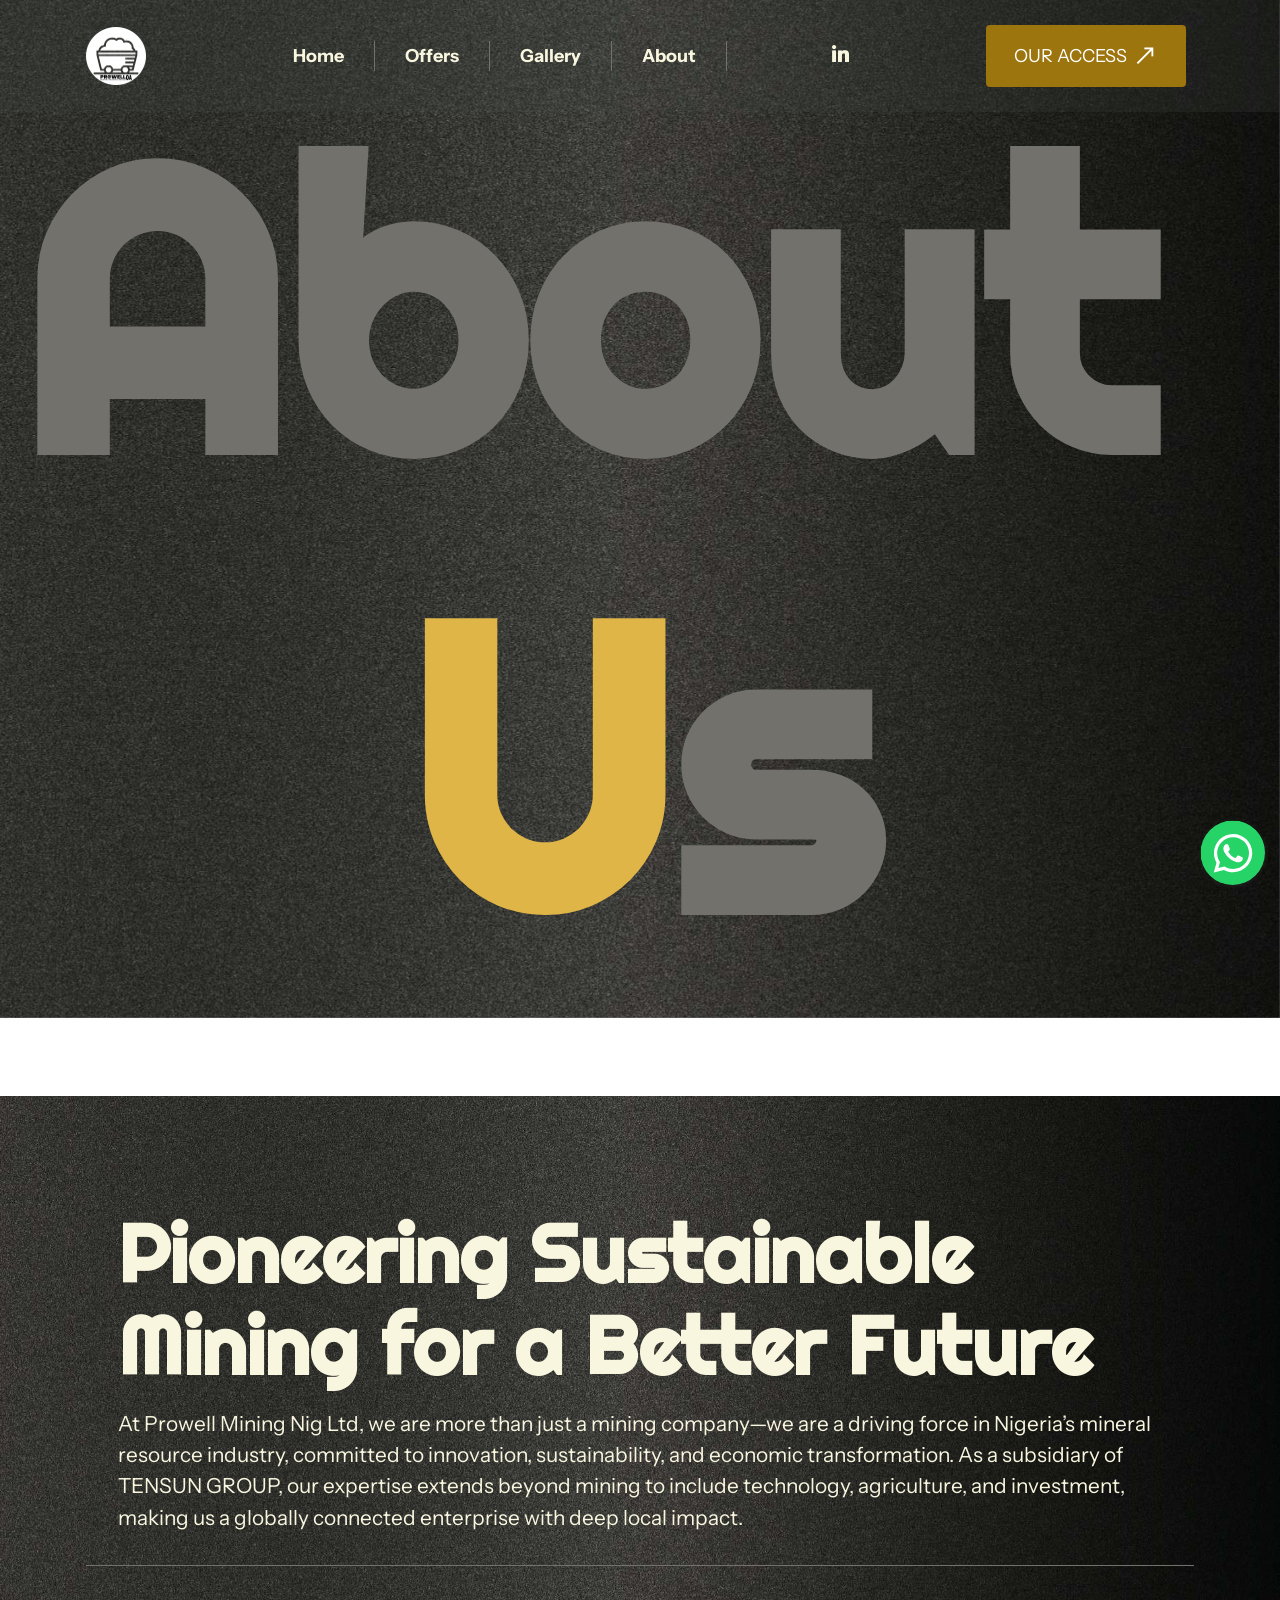
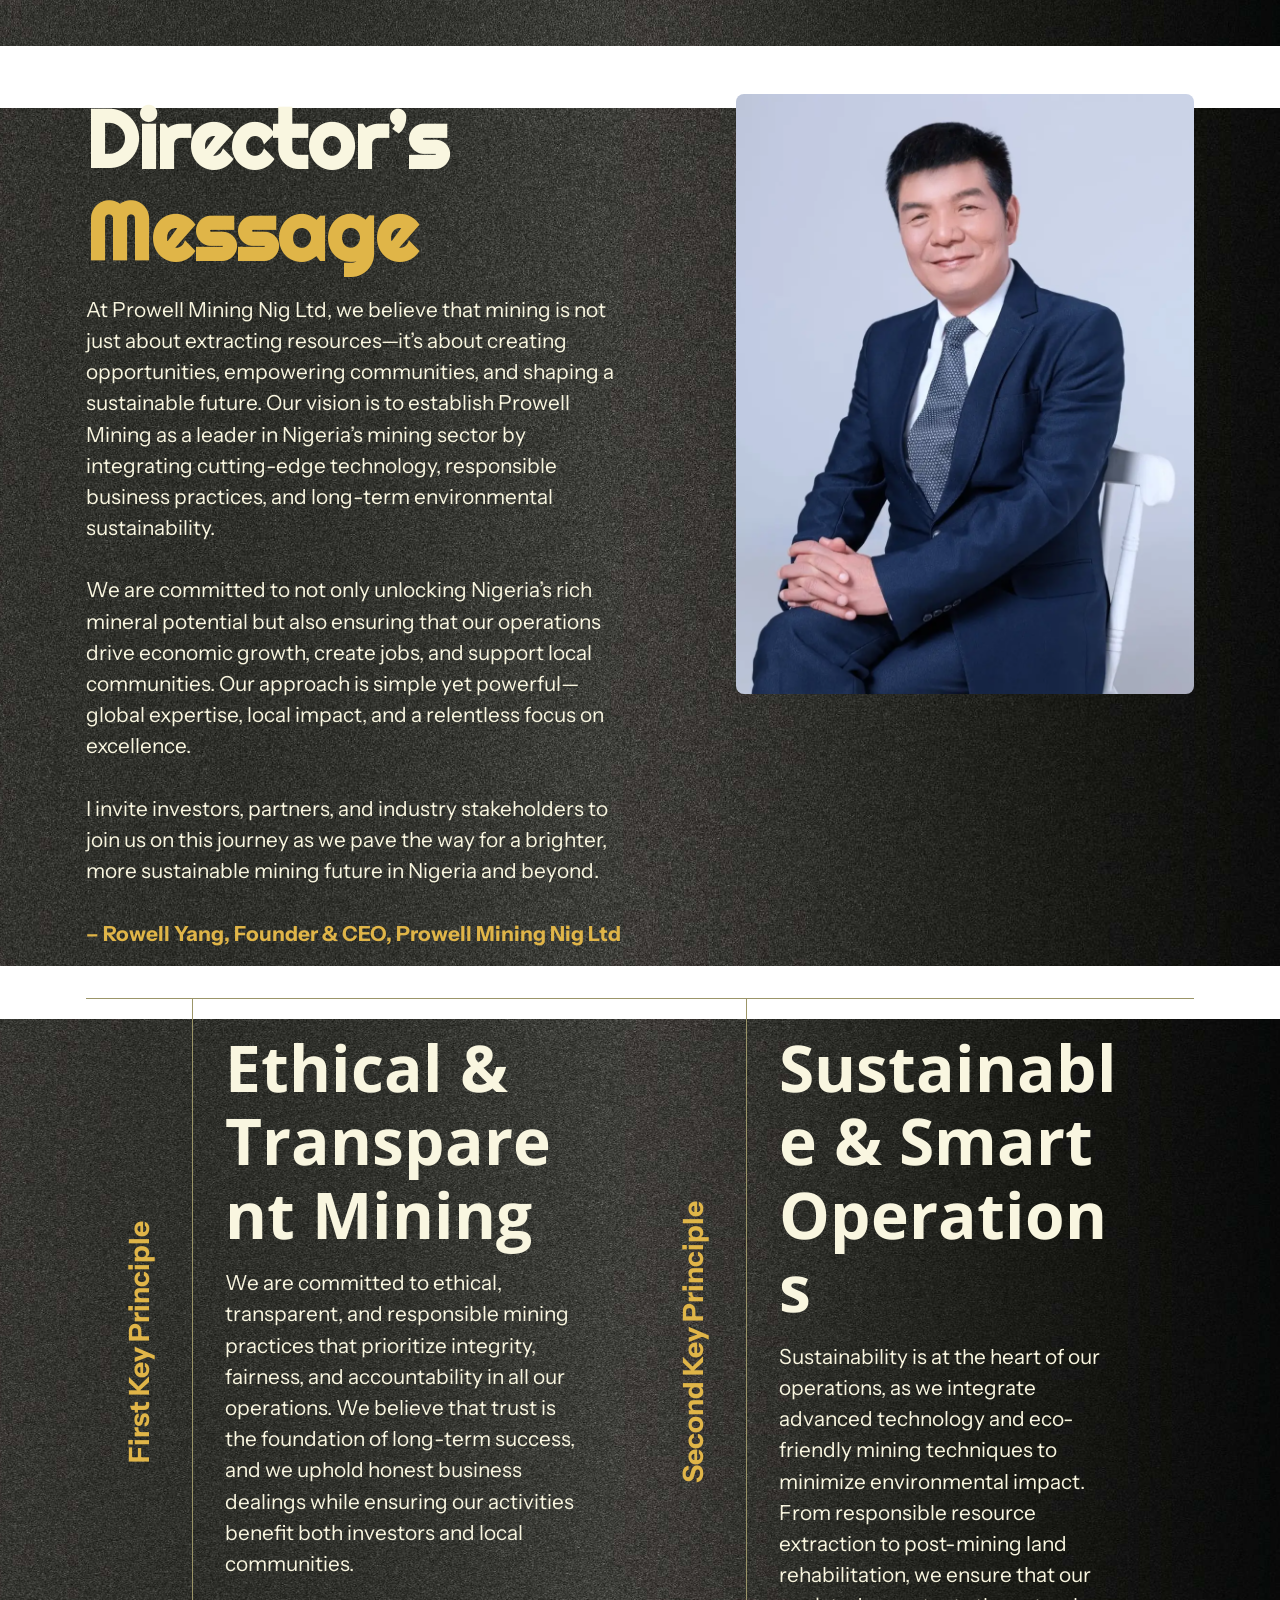
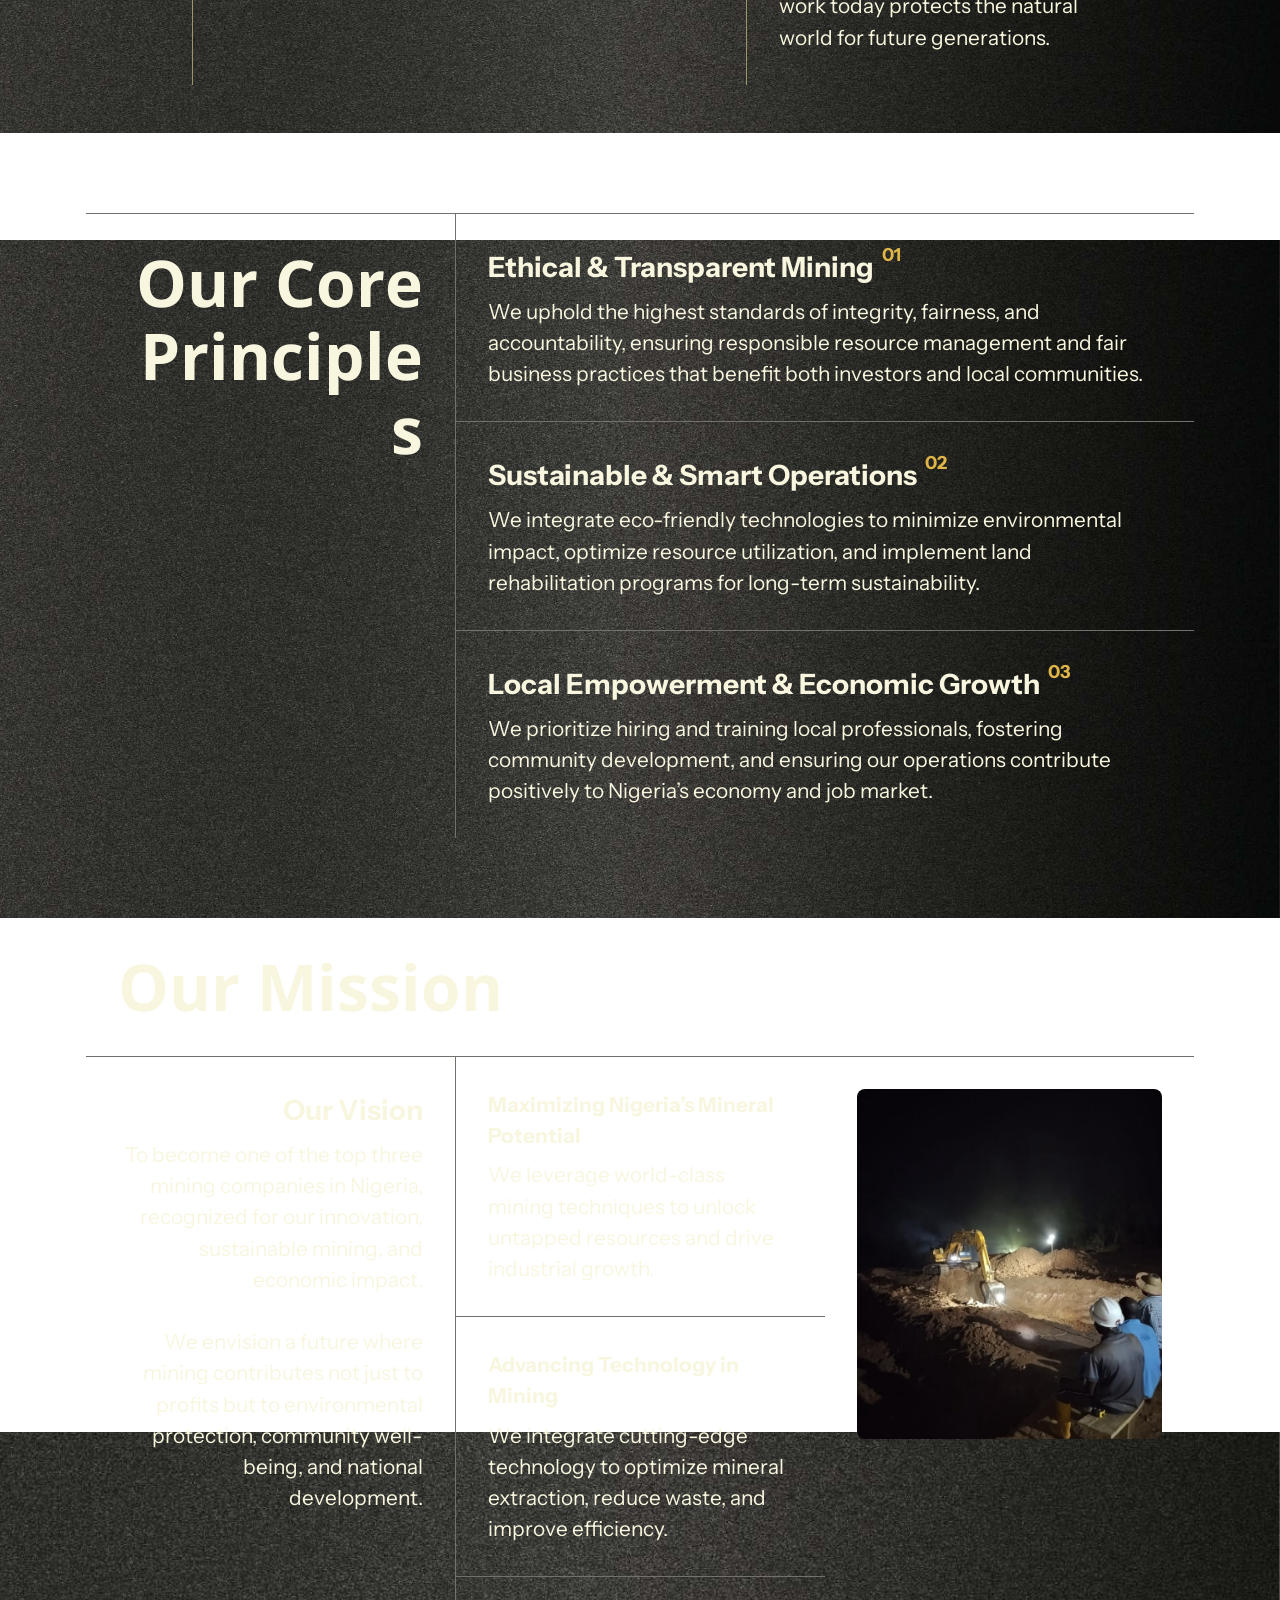
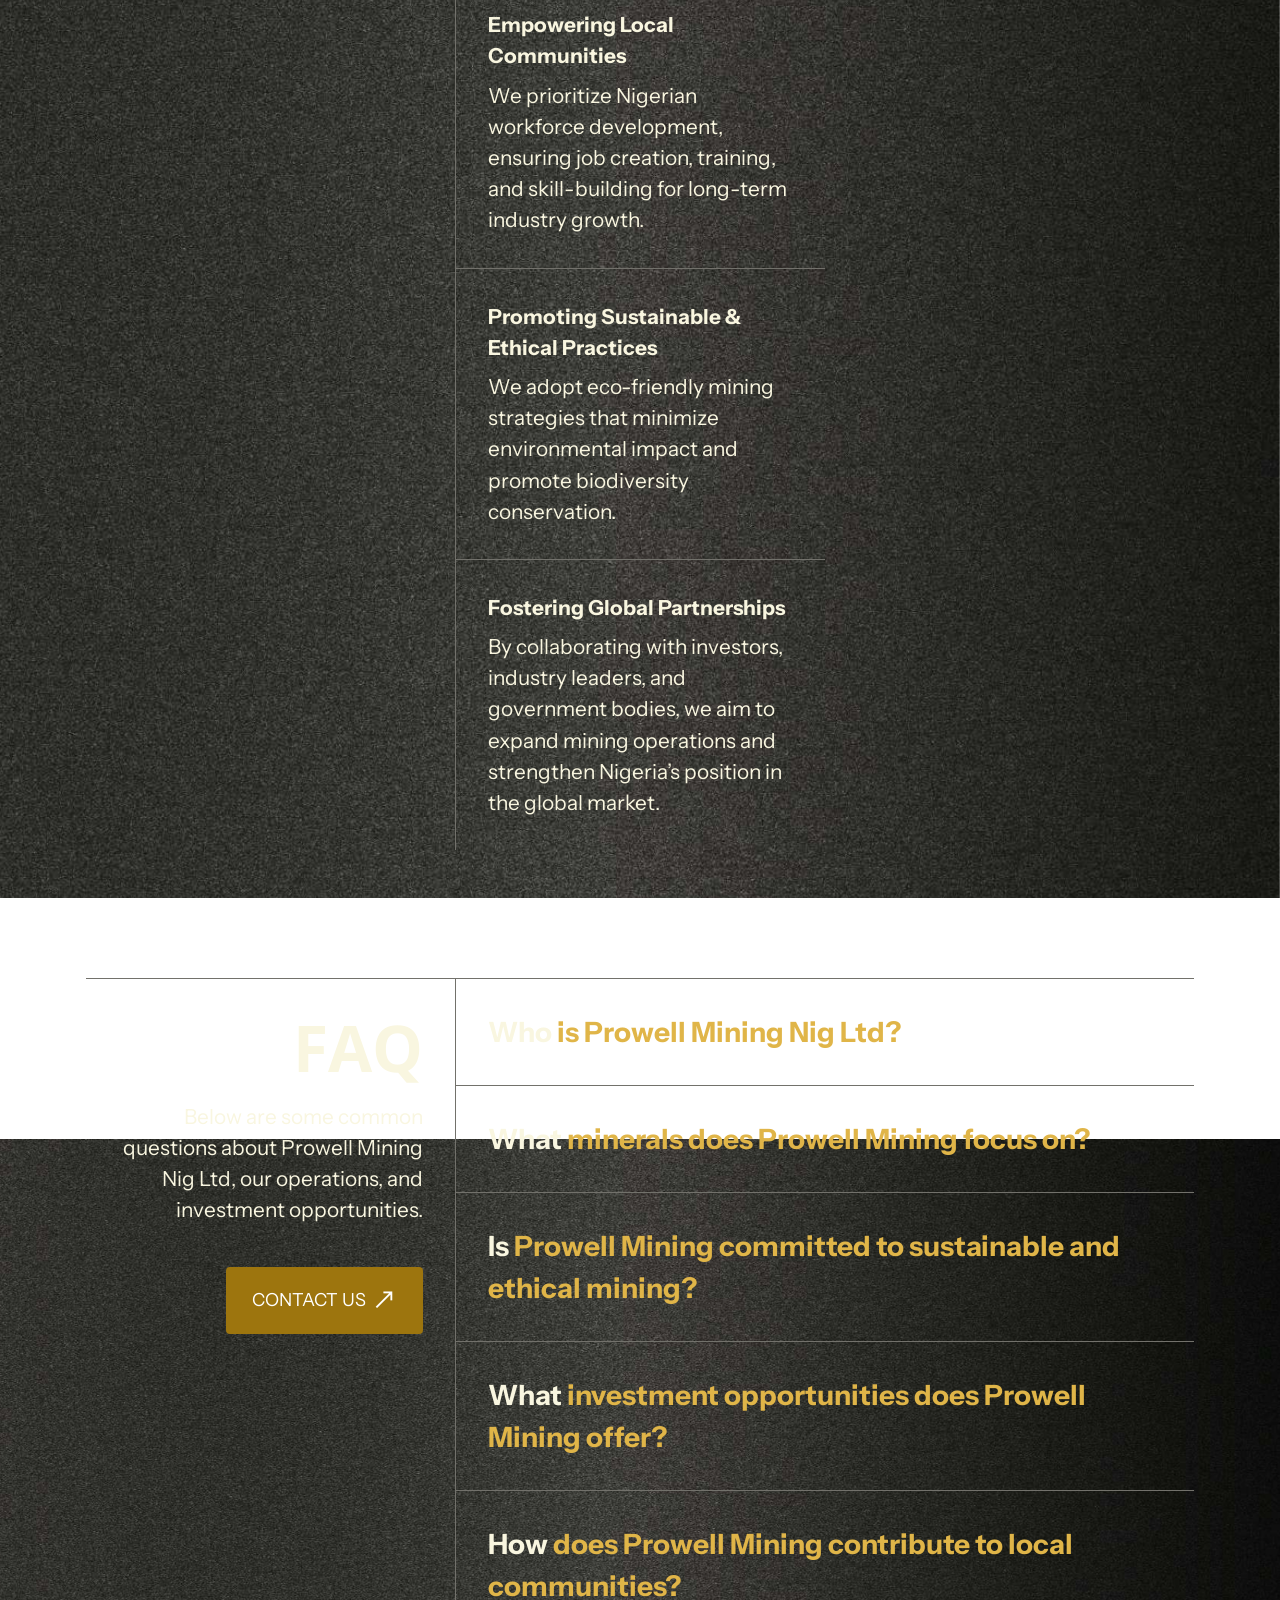
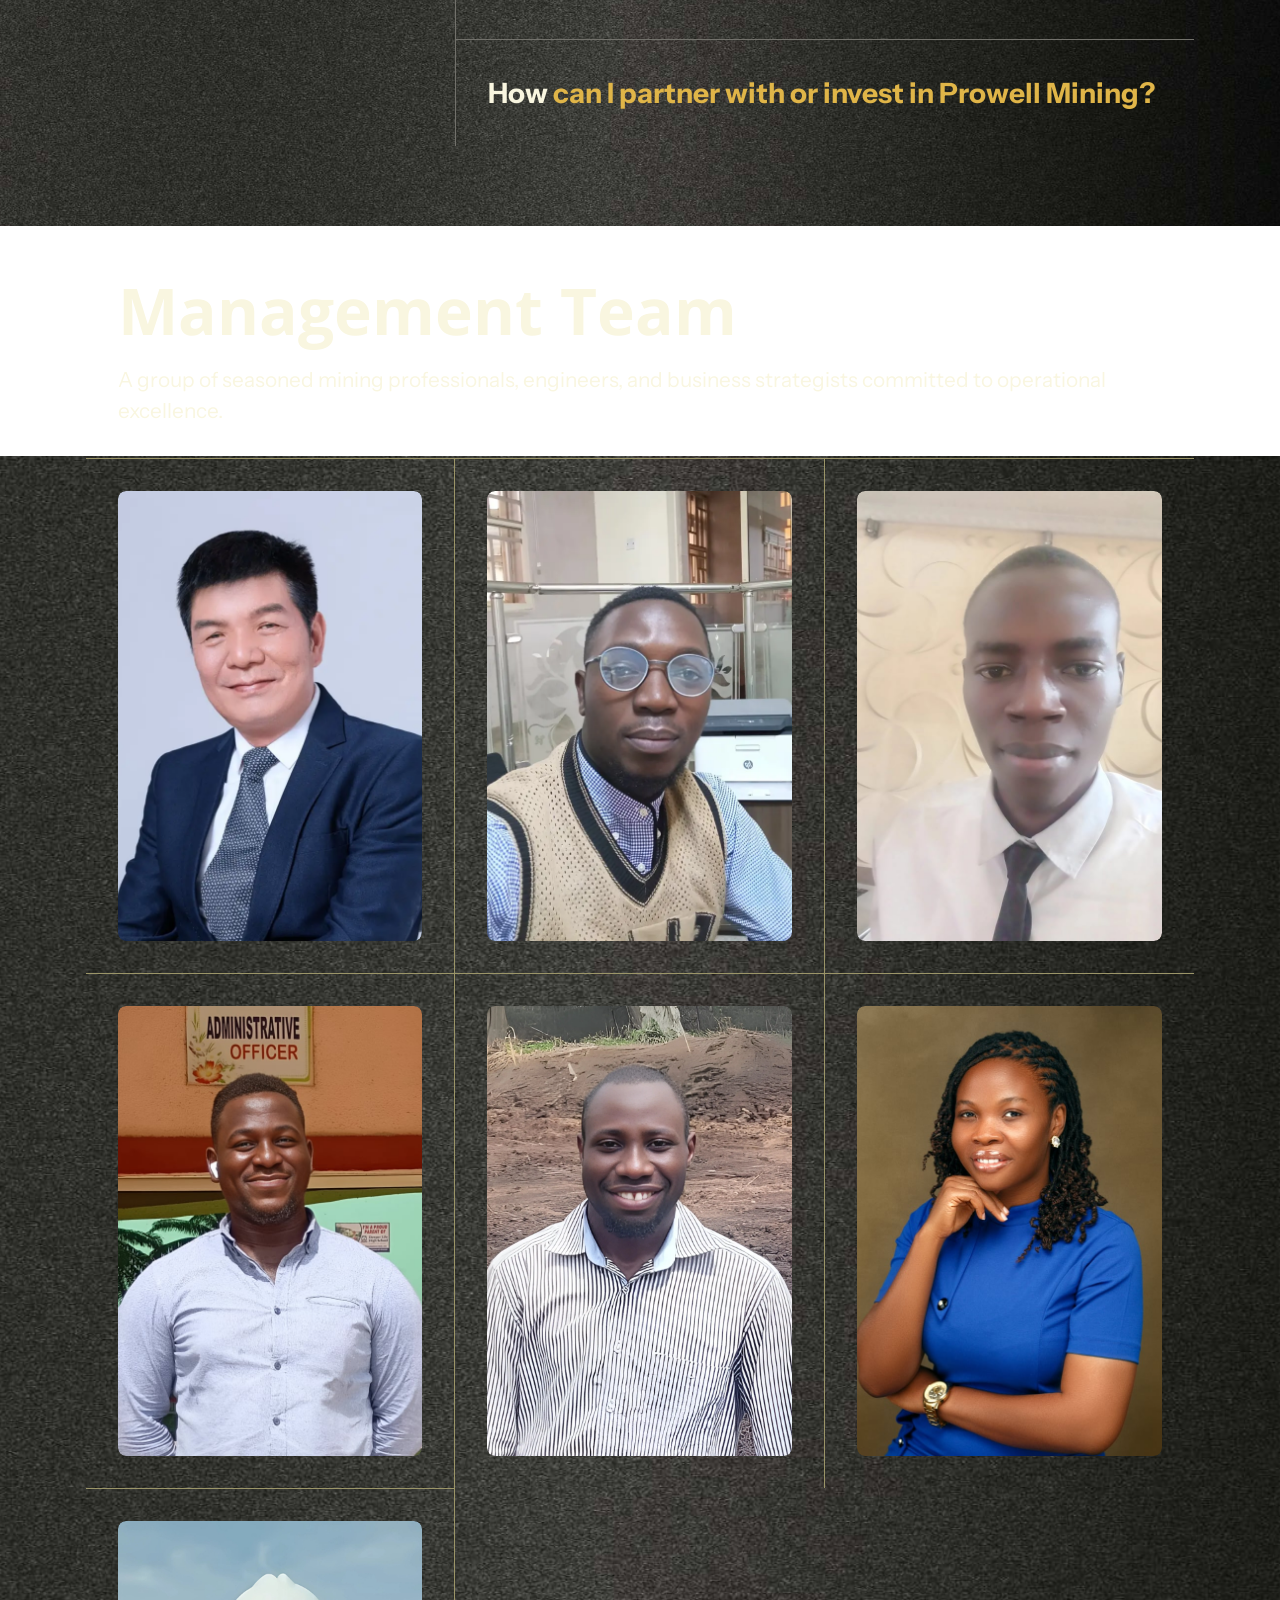
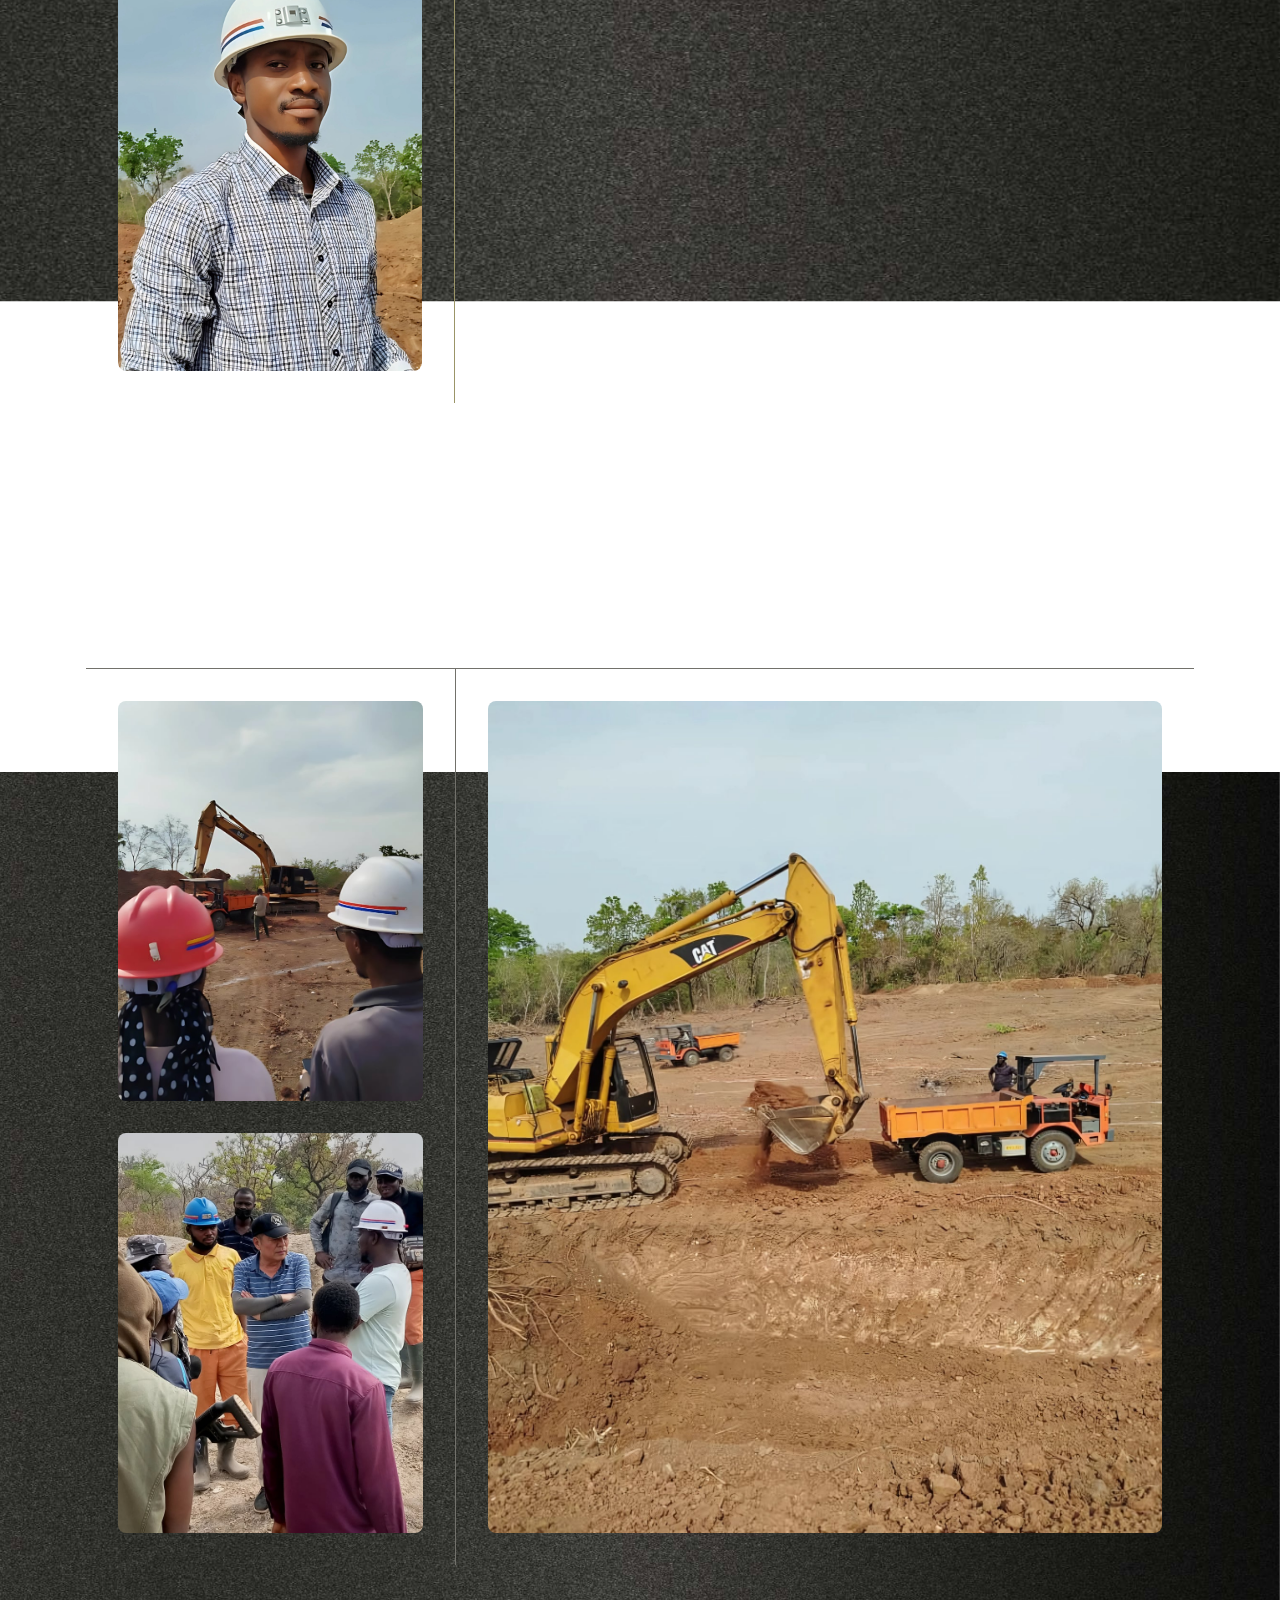
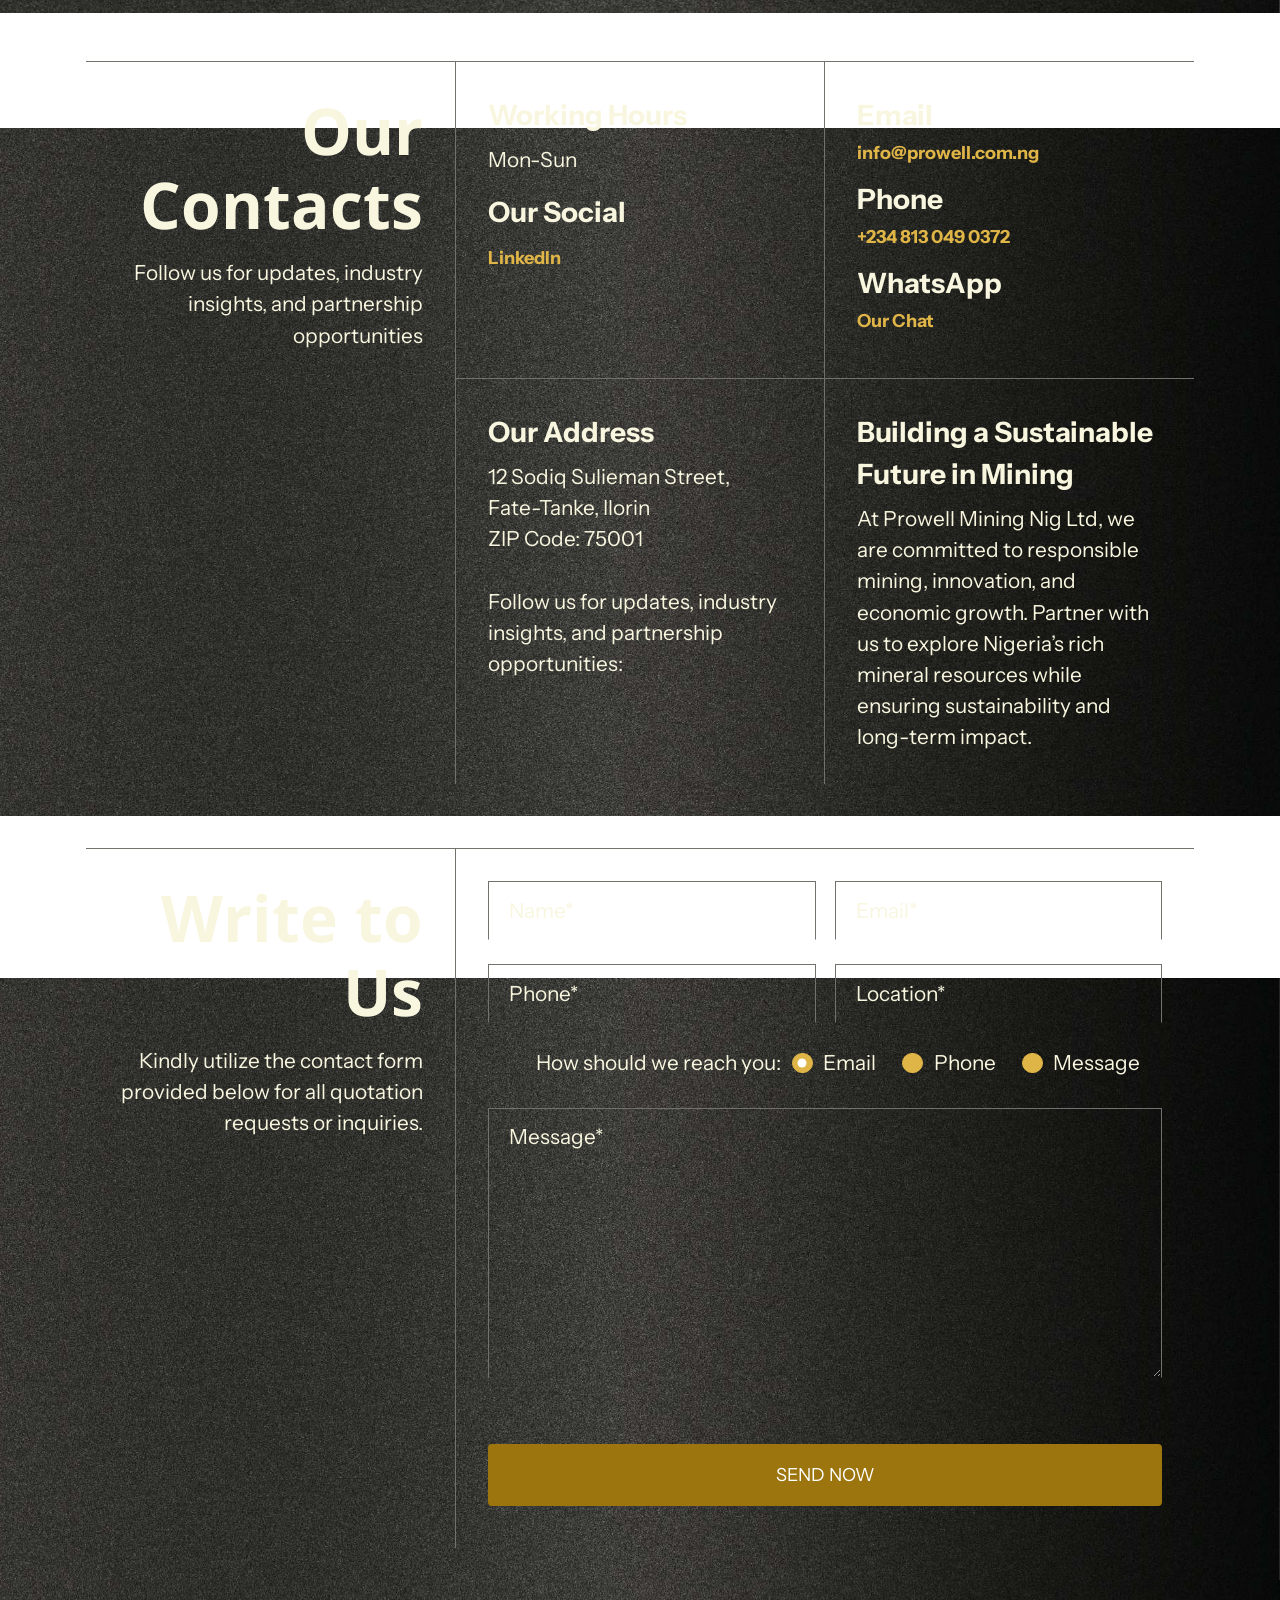
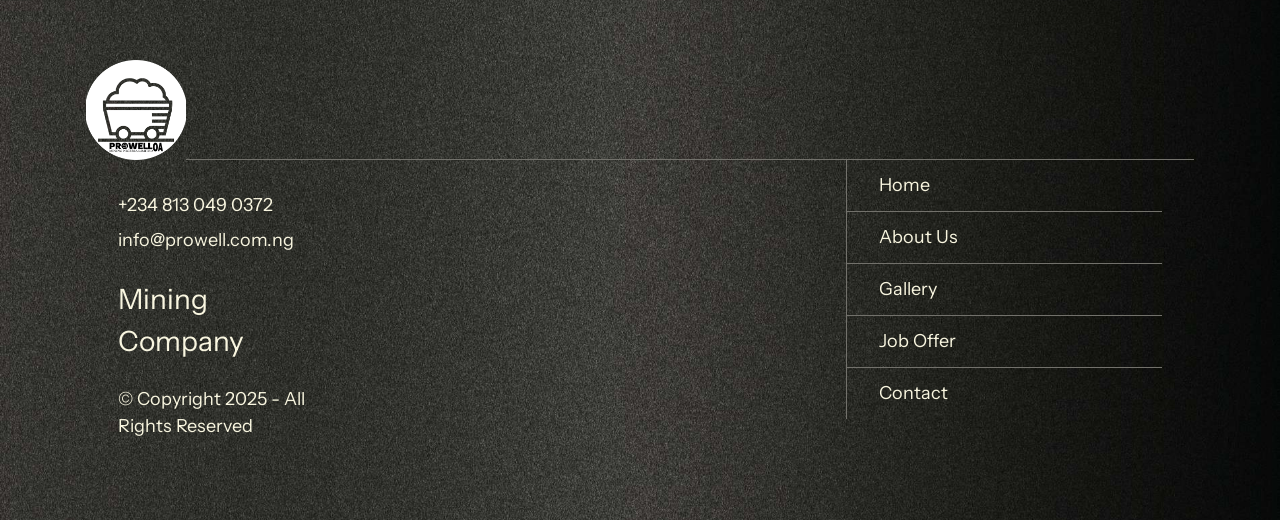
<file: about.html>
<!DOCTYPE html>
<html  >
<head>
  
  <meta charset="UTF-8">
  <meta http-equiv="X-UA-Compatible" content="IE=edge">
  
  <meta name="viewport" content="width=device-width, initial-scale=1, minimum-scale=1">
  <link rel="shortcut icon" href="assets/images/logoaow-120x117.png" type="image/x-icon">
  <meta name="description" content="Learn about Prowell Mining Nig Ltd, a leading gold and tantalum mining company in Nigeria. Our vision is to drive sustainable resource development, environmental responsibility, and economic impact.">
  
  
  <title>About Prowell Mining Nig Ltd</title>
  <link rel="stylesheet" href="assets/web/assets/mobirise-icons2/mobirise2.css">
  <link rel="stylesheet" href="assets/bootstrap/css/bootstrap.min.css">
  <link rel="stylesheet" href="assets/bootstrap/css/bootstrap-grid.min.css">
  <link rel="stylesheet" href="assets/bootstrap/css/bootstrap-reboot.min.css">
  <link rel="stylesheet" href="assets/parallax/jarallax.css">
  <link rel="stylesheet" href="assets/animatecss/animate.css">
  <link rel="stylesheet" href="assets/chatbutton/floating-wpp.css">
    <link rel="stylesheet" href="assets/popup-overlay-plugin/style.css">
  <link rel="stylesheet" href="assets/dropdown/css/style.css">
  <link rel="stylesheet" href="assets/socicon/css/styles.css">
  <link rel="stylesheet" href="assets/theme/css/style.css">
  <link rel="stylesheet" href="assets/recaptcha.css">
  <link rel="preload" href="https://fonts.googleapis.com/css?family=Righteous:400&display=swap" as="style" onload="this.onload=null;this.rel='stylesheet'">
  <noscript><link rel="stylesheet" href="https://fonts.googleapis.com/css?family=Righteous:400&display=swap"></noscript>
  <link rel="preload" href="https://fonts.googleapis.com/css?family=Open+Sans:300,400,500,600,700,800,300i,400i,500i,600i,700i,800i&display=swap" as="style" onload="this.onload=null;this.rel='stylesheet'">
  <noscript><link rel="stylesheet" href="https://fonts.googleapis.com/css?family=Open+Sans:300,400,500,600,700,800,300i,400i,500i,600i,700i,800i&display=swap"></noscript>
  <link rel="preload" href="https://fonts.googleapis.com/css?family=Instrument+Sans:400,500,600,700,400i,500i,600i,700i&display=swap" as="style" onload="this.onload=null;this.rel='stylesheet'">
  <noscript><link rel="stylesheet" href="https://fonts.googleapis.com/css?family=Instrument+Sans:400,500,600,700,400i,500i,600i,700i&display=swap"></noscript>
  <link rel="preload" as="style" href="assets/mobirise/css/mbr-additional.css?v=sdl1RR"><link rel="stylesheet" href="assets/mobirise/css/mbr-additional.css?v=sdl1RR" type="text/css">

  
  
  

</head>
<body>
  
  <section data-bs-version="5.1" class="menu menu01 fabm5 cid-uFdHePwivc" once="menu" id="menu01-10">

    

    <nav class="navbar navbar-dropdown navbar-fixed-top navbar-expand-lg">
        <div class="menu_box container">
            <div class="navbar-brand d-flex">
                <span class="navbar-logo">
                    <a href="index.html">
                        <img src="assets/images/logoaow-120x117.png" alt="Prowell">
                    </a>
                </span>
                
                <button class="navbar-toggler" type="button" data-toggle="collapse" data-bs-toggle="collapse" data-target="#navbarSupportedContent" data-bs-target="#navbarSupportedContent" aria-controls="navbarNavAltMarkup" aria-expanded="false" aria-label="Toggle navigation">
                    <div class="hamburger">
                        <span></span>
                        <span></span>
                        <span></span>
                        <span></span>
                    </div>
                </button>
            </div>
            <div class="collapse navbar-collapse" id="navbarSupportedContent">
                <ul class="navbar-nav nav-dropdown" data-app-modern-menu="true"><li class="nav-item">
                        <a class="nav-link link text-primary display-4" href="index.html"><strong>
                            Home
                        </strong></a>
                    </li>
                    <li class="nav-item">
                        <a class="nav-link link text-primary display-4" href="offers.html"><strong>Offers</strong></a>
                    </li><li class="nav-item">
                        <a class="nav-link link text-primary display-4" href="gallery.html"><strong>Gallery</strong></a>
                    </li>
                    
                    <li class="nav-item">
                        <a class="nav-link link text-primary display-4" href="about.html"><strong>About</strong></a>
                    </li></ul>
                <div class="icons-menu-main">
                    <a class="iconfont-wrapper" href="https://www.linkedin.com/company/prowell-mining-nigeria-limited/ " target="_blank">
                        <span class="p-2 mbr-iconfont socicon-linkedin socicon"></span>
                    </a>
                    
                    
                    
                </div>

                <div class="mbr-section-btn-main" role="tablist"><a class="btn btn-danger display-4" href="inlinks.html" target="_blank">
                        <span class="mobi-mbri mobi-mbri-right mbr-iconfont mbr-iconfont-btn"></span>OUR ACCESS</a></div>
            </div>
            
        </div>
    </nav>
</section>

<section data-bs-version="5.1" class="article01 fabm5 cid-uFf3Nh80br mbr-parallax-background" id="article01-2c">
    

    
    

    <div class="container-fluid">
        <div class="row">
            <div class="col-12">
                <div class="content-wrapper">
                    <h2 class="mbr-section-title mbr-fonts-style display-1">
                        <strong>About&nbsp;<span><b>U</b></span>s</strong>
                    </h2>
                </div>
            </div>
        </div>
    </div>
</section>

<section data-bs-version="5.1" class="header02 fabm5 cid-uFf4fAHBTC mbr-parallax-background" id="header02-2d">
    

    
    

    <div class="container">
        <div class="row">
            <div class="col-12">
                <div class="content-wrapper">
                    <h1 class="mbr-section-title mbr-fonts-style display-1"><strong>Pioneering Sustainable Mining for a Better Future</strong></h1>
                    <p class="mbr-text mbr-fonts-style display-7">At Prowell Mining Nig Ltd, we are more than just a mining company—we are a driving force in Nigeria’s mineral resource industry, committed to innovation, sustainability, and economic transformation. As a subsidiary of TENSUN GROUP, our expertise extends beyond mining to include technology, agriculture, and investment, making us a globally connected enterprise with deep local impact.</p>
                    
                </div>
            </div>
        </div>
    </div>
</section>

<section data-bs-version="5.1" class="header01 fabm5 cid-uFdHeTi5cg mbr-parallax-background" id="header01-11">
    

    
    

    <div class="container">
        <div class="row flex-row-reverse">
            <div class="col-12 col-lg-6">
                <div class="image-wrapper">
                    <img src="assets/images/mmexport1741619328117-1-1096x1644.webp" alt="Papa d Papa">
                </div>
            </div>
            <div class="col-12 col-lg-6">
                <div class="content-wrapper">
                    <h1 class="mbr-section-title mbr-fonts-style display-1"><strong>Director’s<br><span><b>Message</b></span></strong></h1>
                    <p class="mbr-text mbr-fonts-style display-7">At Prowell Mining Nig Ltd, we believe that mining is not just about extracting resources—it’s about creating opportunities, empowering communities, and shaping a sustainable future. Our vision is to establish Prowell Mining as a leader in Nigeria’s mining sector by integrating cutting-edge technology, responsible business practices, and long-term environmental sustainability.<br><br>We are committed to not only unlocking Nigeria’s rich mineral potential but also ensuring that our operations drive economic growth, create jobs, and support local communities. Our approach is simple yet powerful—global expertise, local impact, and a relentless focus on excellence.<br><br>I invite investors, partners, and industry stakeholders to join us on this journey as we pave the way for a brighter, more sustainable mining future in Nigeria and beyond.</p>
                    <p class="mbr-desc mbr-fonts-style display-7"><strong>– Rowell Yang, Founder &amp; CEO, Prowell Mining Nig Ltd</strong><br></p>
                    
                </div>
            </div>
        </div>
    </div>
</section>

<section data-bs-version="5.1" class="features05 fabm5 cid-uFdHeWaLfe mbr-parallax-background" id="features05-12">
    

    
    

    <div class="container">
        <div class="row">
            <div class="col-12 col-lg-6 item features-without-image item-mb">
                <div class="item-wrapper">
                    <div class="card-box">
                        <div class="subtitle-wrap">
                            <h3 class="mbr-section-subtitle mbr-fonts-style display-5">
                                <strong>First Key Principle</strong>
                            </h3>
                        </div>
                        <div class="content-wrapper">
                            <h2 class="mbr-section-title mbr-fonts-style display-2"><strong>Ethical &amp; Transparent Mining</strong></h2>
                            <p class="mbr-text mbr-fonts-style display-7">We are committed to ethical, transparent, and responsible mining practices that prioritize integrity, fairness, and accountability in all our operations. We believe that trust is the foundation of long-term success, and we uphold honest business dealings while ensuring our activities benefit both investors and local communities.</p>
                            
                        </div>
                    </div>
                </div>
            </div>
            <div class="col-12 col-lg-6 item features-without-image item-mb">
                <div class="item-wrapper">
                    <div class="card-box">
                        <div class="subtitle-wrap">
                            <h3 class="mbr-section-subtitle mbr-fonts-style display-5">
                                <strong>Second Key Principle</strong>
                            </h3>
                        </div>
                        <div class="content-wrapper">
                            <h2 class="mbr-section-title mbr-fonts-style display-2"><strong>Sustainable &amp; Smart Operations</strong></h2>
                            <p class="mbr-text mbr-fonts-style display-7">
                                Sustainability is at the heart of our operations, as we integrate advanced technology and eco-friendly mining techniques to minimize environmental impact. From responsible resource extraction to post-mining land rehabilitation, we ensure that our work today protects the natural world for future generations.
                            </p>
                            
                        </div>
                    </div>
                </div>
            </div>
        </div>
    </div>
</section>

<section data-bs-version="5.1" class="features01 fabm5 cid-uFfaIhSUEx mbr-parallax-background" id="features01-2g">
    

    
    

    <div class="container">
        <div class="row">
            <div class="col-12 col-lg-4 card">
                <div class="content-wrapper">
                    <h2 class="mbr-section-title mbr-fonts-style display-2"><strong>Our Core Principles</strong></h2>
                    
                    
                </div>
            </div>
            <div class="col-12 col-lg-8 card">
                <div class="items">
                    <div class="item features-without-image item-mb">
                        <div class="item-wrapper">
                            <div class="card-box">
                                <div class="title-wrapper">
                                    <div class="title-wrap">
                                        <h4 class="card-title mbr-fonts-style display-5"><strong>Ethical &amp; Transparent Mining</strong></h4>
                                        <p class="card-number mbr-fonts-style display-4">
                                            <strong>01</strong>
                                        </p>
                                    </div>
                                </div>
                                <p class="card-text mbr-fonts-style display-7">
                                    We uphold the highest standards of integrity, fairness, and accountability, ensuring responsible resource management and fair business practices that benefit both investors and local communities.
                                </p>
                            </div>
                        </div>
                    </div>
                    <div class="item features-without-image item-mb">
                        <div class="item-wrapper">
                            <div class="card-box">
                                <div class="title-wrapper">
                                    <div class="title-wrap">
                                        <h4 class="card-title mbr-fonts-style display-5"><strong>Sustainable &amp; Smart Operations</strong></h4>
                                        <p class="card-number mbr-fonts-style display-4">
                                            <strong>02</strong>
                                        </p>
                                    </div>
                                </div>
                                <p class="card-text mbr-fonts-style display-7">
                                    We integrate eco-friendly technologies to minimize environmental impact, optimize resource utilization, and implement land rehabilitation programs for long-term sustainability.
                                </p>
                            </div>
                        </div>
                    </div>
                    <div class="item features-without-image item-mb">
                        <div class="item-wrapper">
                            <div class="card-box">
                                <div class="title-wrapper">
                                    <div class="title-wrap">
                                        <h4 class="card-title mbr-fonts-style display-5"><strong>Local Empowerment &amp; Economic Growth</strong></h4>
                                        <p class="card-number mbr-fonts-style display-4">
                                            <strong>03</strong>
                                        </p>
                                    </div>
                                </div>
                                <p class="card-text mbr-fonts-style display-7">
                                    We prioritize hiring and training local professionals, fostering community development, and ensuring our operations contribute positively to Nigeria’s economy and job market.
                                </p>
                            </div>
                        </div>
                    </div>
                    
                </div>
            </div>
        </div>
    </div>
</section>

<section data-bs-version="5.1" class="features09 fabm5 cid-uFdHf5bqCB mbr-parallax-background" id="features09-14">
    

    
    

    <div class="container">
        <div class="row">
            <div class="col-12 card">
                <div class="title-wrapper">
                    <h2 class="mbr-section-title mbr-fonts-style display-2"><strong>Our Mission</strong></h2>
                </div>
            </div>
            <div class="col-12 col-lg-4 card">
                <div class="content-wrapper">
                    <h3 class="mbr-section-subtitle mbr-fonts-style display-5"><strong>Our Vision</strong></h3>
                    <p class="mbr-text mbr-fonts-style display-7">To become one of the top three mining companies in Nigeria, recognized for our innovation, sustainable mining, and economic impact.<br><br>We envision a future where mining contributes not just to profits but to environmental protection, community well-being, and national development.<br></p>
                </div>
            </div>
            <div class="col-12 col-lg-4 card">
                <div class="items">
                    <div class="item features-without-image item-mb">
                        <div class="item-wrapper">
                            <div class="card-box">
                                <h4 class="card-title mbr-fonts-style display-7"><strong>Maximizing Nigeria’s Mineral Potential</strong></h4>
                                <p class="card-text mbr-fonts-style display-7">
                                    We leverage world-class mining techniques to unlock untapped resources and drive industrial growth.
                                </p>
                            </div>
                        </div>
                    </div>
                    <div class="item features-without-image item-mb">
                        <div class="item-wrapper">
                            <div class="card-box">
                                <h4 class="card-title mbr-fonts-style display-7"><strong>Advancing Technology in Mining</strong></h4>
                                <p class="card-text mbr-fonts-style display-7">
                                    We integrate cutting-edge technology to optimize mineral extraction, reduce waste, and improve efficiency.
                                </p>
                            </div>
                        </div>
                    </div>
                    <div class="item features-without-image item-mb">
                        <div class="item-wrapper">
                            <div class="card-box">
                                <h4 class="card-title mbr-fonts-style display-7"><strong>Empowering Local Communities</strong></h4>
                                <p class="card-text mbr-fonts-style display-7">
                                    We prioritize Nigerian workforce development, ensuring job creation, training, and skill-building for long-term industry growth.
                                </p>
                            </div>
                        </div>
                    </div>
                    <div class="item features-without-image item-mb">
                        <div class="item-wrapper">
                            <div class="card-box">
                                <h4 class="card-title mbr-fonts-style display-7"><strong>Promoting Sustainable &amp; Ethical Practices</strong></h4>
                                <p class="card-text mbr-fonts-style display-7">
                                    We adopt eco-friendly mining strategies that minimize environmental impact and promote biodiversity conservation.
                                </p>
                            </div>
                        </div>
                    </div>
                    <div class="item features-without-image item-mb">
                        <div class="item-wrapper">
                            <div class="card-box">
                                <h4 class="card-title mbr-fonts-style display-7"><strong>Fostering Global Partnerships</strong></h4>
                                <p class="card-text mbr-fonts-style display-7">
                                    By collaborating with investors, industry leaders, and government bodies, we aim to expand mining operations and strengthen Nigeria’s position in the global market.
                                </p>
                            </div>
                        </div>
                    </div>
                    
                </div>
            </div>
            <div class="col-12 col-lg-4 card">
                <div class="image-wrapper">
                    <img src="assets/images/img-20250312-wa0001-730x973.webp" alt="Our Mission">
                </div>
            </div>
        </div>
    </div>
</section>

<section data-bs-version="5.1" class="list01 fabm5 cid-uFfaPP3PEp mbr-parallax-background" id="list01-2h">
    

    
    

    <div class="container">
        <div class="row">
            <div class="col-12 col-lg-4 card">
                <div class="content-wrapper">
                    <div class="content-wrap">
                        <h2 class="mbr-section-title mbr-fonts-style display-2">
                            <strong>FAQ</strong>
                        </h2>
                        <p class="mbr-text mbr-fonts-style display-7">
                            Below are some common questions about Prowell Mining Nig Ltd, our operations, and investment opportunities.
                        </p>
                        <div class="mbr-section-btn"><a class="btn btn-danger display-4" href="contact.html#contacts01-22">
                                <span class="mobi-mbri mobi-mbri-right mbr-iconfont mbr-iconfont-btn"></span>
                                CONTACT US
                            </a></div>
                    </div>
                </div>
            </div>
            <div class="col-12 col-lg-8 card">
                <div id="bootstrap-accordion_41" class="panel-group accordionStyles accordion" role="tablist" aria-multiselectable="true">
                    <div class="card">
                        <div class="card-header" role="tab" id="headingOne">
                            <a role="button" class="panel-title collapsed" data-toggle="collapse" data-bs-toggle="collapse" data-core="" href="#collapse1_41" aria-expanded="false" aria-controls="collapse1">
                                <h4 class="panel-title-edit mbr-fonts-style display-5">
                                    <strong><span><b>Who</b></span>&nbsp;is Prowell Mining Nig Ltd?</strong></h4>
                            </a>
                        </div>
                        <div id="collapse1_41" class="panel-collapse noScroll collapse" role="tabpanel" aria-labelledby="headingOne" data-parent="#accordion" data-bs-parent="#bootstrap-accordion_41">
                            <div class="panel-body">
                                <p class="mbr-fonts-style panel-text display-7">
                                    Prowell Mining Nig Ltd is a leading mining and resource development company, specializing in the exploration and extraction of gold and tantalum. We are a subsidiary of TENSUN GROUP, with operations spanning Nigeria, China, Taiwan, Hong Kong, and the USA.
                                </p>
                            </div>
                        </div>
                    </div>
                    <div class="card">
                        <div class="card-header" role="tab" id="headingTwo">
                            <a role="button" class="panel-title collapsed" data-toggle="collapse" data-bs-toggle="collapse" data-core="" href="#collapse2_41" aria-expanded="false" aria-controls="collapse2">
                                <h4 class="panel-title-edit mbr-fonts-style display-5">
                                    <strong><span><b>What</b></span>&nbsp;minerals does Prowell Mining focus on?</strong></h4>
                            </a>
                        </div>
                        <div id="collapse2_41" class="panel-collapse noScroll collapse" role="tabpanel" aria-labelledby="headingTwo" data-parent="#accordion" data-bs-parent="#bootstrap-accordion_41">
                            <div class="panel-body">
                                <p class="mbr-fonts-style panel-text display-7">
                                    We primarily focus on gold and tantalum mining, ensuring responsible extraction processes that align with international standards and sustainability practices.
                                </p>
                            </div>
                        </div>
                    </div>
                    <div class="card">
                        <div class="card-header" role="tab" id="headingThree">
                            <a role="button" class="panel-title collapsed" data-toggle="collapse" data-bs-toggle="collapse" data-core="" href="#collapse3_41" aria-expanded="false" aria-controls="collapse3">
                                <h4 class="panel-title-edit mbr-fonts-style display-5">
                                    <strong><span><b>Is</b></span>&nbsp;Prowell Mining committed to sustainable and ethical mining?</strong></h4>
                            </a>
                        </div>
                        <div id="collapse3_41" class="panel-collapse noScroll collapse" role="tabpanel" aria-labelledby="headingThree" data-parent="#accordion" data-bs-parent="#bootstrap-accordion_41">
                            <div class="panel-body">
                                <p class="mbr-fonts-style panel-text display-7">
                                    Yes! Sustainability is at the core of our operations. We use eco-friendly mining techniques, responsible resource management, and land rehabilitation programs to minimize environmental impact.
                                </p>
                            </div>
                        </div>
                    </div>
                    <div class="card">
                        <div class="card-header" role="tab" id="headingFour">
                            <a role="button" class="panel-title collapsed" data-toggle="collapse" data-bs-toggle="collapse" data-core="" href="#collapse4_41" aria-expanded="false" aria-controls="collapse4">
                                <h4 class="panel-title-edit mbr-fonts-style display-5">
                                    <strong><span><b>What</b></span>&nbsp;investment opportunities does Prowell Mining offer?</strong></h4>
                            </a>
                        </div>
                        <div id="collapse4_41" class="panel-collapse noScroll collapse" role="tabpanel" aria-labelledby="headingFour" data-parent="#accordion" data-bs-parent="#bootstrap-accordion_41">
                            <div class="panel-body">
                                <p class="mbr-fonts-style panel-text display-7">
                                    We welcome investors who are interested in sustainable mining and long-term growth. Our projects provide high-ROI opportunities backed by TENSUN GROUP’s financial strength and global market reach.
                                </p>
                            </div>
                        </div>
                    </div>
                    <div class="card">
                        <div class="card-header" role="tab" id="headingFive">
                            <a role="button" class="panel-title collapsed" data-toggle="collapse" data-bs-toggle="collapse" data-core="" href="#collapse5_41" aria-expanded="false" aria-controls="collapse5">
                                <h4 class="panel-title-edit mbr-fonts-style display-5">
                                    <strong><span><b>How</b></span>&nbsp;does Prowell Mining contribute to local communities?</strong></h4>
                            </a>
                        </div>
                        <div id="collapse5_41" class="panel-collapse noScroll collapse" role="tabpanel" aria-labelledby="headingFive" data-parent="#accordion" data-bs-parent="#bootstrap-accordion_41">
                            <div class="panel-body">
                                <p class="mbr-fonts-style panel-text display-7">
                                    We prioritize local employment, skill development, and infrastructure support. Our goal is to empower communities by creating jobs and fostering economic growth in the regions where we operate.
                                </p>
                            </div>
                        </div>
                    </div>
                    <div class="card">
                        <div class="card-header" role="tab" id="headingSix">
                            <a role="button" class="panel-title collapsed" data-toggle="collapse" data-bs-toggle="collapse" data-core="" href="#collapse6_41" aria-expanded="false" aria-controls="collapse6">
                                <h4 class="panel-title-edit mbr-fonts-style display-5">
                                    <strong><span><b>How</b></span>&nbsp;can I partner with or invest in Prowell Mining?</strong></h4>
                            </a>
                        </div>
                        <div id="collapse6_41" class="panel-collapse noScroll collapse" role="tabpanel" aria-labelledby="headingSix" data-parent="#accordion" data-bs-parent="#bootstrap-accordion_41">
                            <div class="panel-body">
                                <p class="mbr-fonts-style panel-text display-7">
                                    If you are interested in business partnerships or investment opportunities, please contact our Investor Relations Team.<br>
                                </p>
                            </div>
                        </div>
                    </div>
                </div>
            </div>
        </div>
    </div>
</section>

<section data-bs-version="5.1" class="features08 fabm5 cid-uFdHeYYeew mbr-parallax-background" id="features08-13">
    

    
    

    <div class="container">
        <div class="row">
            <div class="col-12">
                <div class="content-wrapper">
                    <h2 class="mbr-section-title mbr-fonts-style display-2"><strong>Management Team</strong></h2>
                    <p class="mbr-text mbr-fonts-style display-7">
                         A group of seasoned mining professionals, engineers, and business strategists committed to operational excellence.
                    </p>
                </div>
            </div>
            <div class="col-12">
                <div class="items">
                    <div class="item features-image active">
                        <div class="item-wrapper">
                            <div class="item-img">
                                <img src="assets/images/director2-728x910.webp" alt="Director" data-slide-to="0" data-bs-slide-to="0">
                                <div class="item-content">
                                    <a href="#">
                                        <h4 class="card-name mbr-fonts-style display-5">
                                            <strong>Rowell Yang</strong></h4>
                                    </a>
                                    <h5 class="card-subtitle mbr-fonts-style display-7">
                                        <strong>Director</strong>
                                    </h5>
                                    
                                </div>
                            </div>
                        </div>
                    </div>
                    <div class="item features-image">
                        <div class="item-wrapper">
                            <div class="item-img">
                                <img src="assets/images/admin-manager2-728x910.webp" alt="Admin" data-slide-to="1" data-bs-slide-to="1">
                                <div class="item-content">
                                    <a href="#">
                                        <h4 class="card-name mbr-fonts-style display-5">
                                            <strong>Wisdom Chikere</strong></h4>
                                    </a>
                                    <h5 class="card-subtitle mbr-fonts-style display-7">
                                        <strong>Administrative</strong></h5>
                                    
                                </div>
                            </div>
                        </div>
                    </div>
                    
                    <div class="item features-image">
                        <div class="item-wrapper">
                            <div class="item-img">
                                <img src="assets/images/finance-manager2-728x910.webp" alt="Finance" data-slide-to="2" data-bs-slide-to="2">
                                <div class="item-content">
                                    <a href="#">
                                        <h4 class="card-name mbr-fonts-style display-5">
                                            <strong>Emmanuel Gbolasire</strong></h4>
                                    </a>
                                    <h5 class="card-subtitle mbr-fonts-style display-7">
                                        <strong>Finance</strong></h5>
                                    
                                </div>
                            </div>
                        </div>
                    </div><div class="item features-image">
                        <div class="item-wrapper">
                            <div class="item-img">
                                <img src="assets/images/godspower-1-728x910.webp" alt="Engineer" data-slide-to="3" data-bs-slide-to="3">
                                <div class="item-content">
                                    <a href="#">
                                        <h4 class="card-name mbr-fonts-style display-5">
                                            <strong>Godspower Chikere</strong></h4>
                                    </a>
                                    <h5 class="card-subtitle mbr-fonts-style display-7"><strong>Engineering</strong></h5>
                                    
                                </div>
                            </div>
                        </div>
                    </div><div class="item features-image">
                        <div class="item-wrapper">
                            <div class="item-img">
                                <img src="assets/images/mining-engineer2-2160x2700.webp" alt="Finance" data-slide-to="4" data-bs-slide-to="4">
                                <div class="item-content">
                                    <a href="#">
                                        <h4 class="card-name mbr-fonts-style display-5">
                                            <strong>Bolaji Ismail&nbsp;</strong></h4>
                                    </a>
                                    <h5 class="card-subtitle mbr-fonts-style display-7">
                                        <strong>Mining</strong></h5>
                                    
                                </div>
                            </div>
                        </div>
                    </div><div class="item features-image">
                        <div class="item-wrapper">
                            <div class="item-img">
                                <img src="assets/images/hr-officer2-730x913.webp" alt="HR" data-slide-to="5" data-bs-slide-to="5">
                                <div class="item-content">
                                    <a href="#">
                                        <h4 class="card-name mbr-fonts-style display-5">
                                            <strong>Eunice Popoola</strong></h4>
                                    </a>
                                    <h5 class="card-subtitle mbr-fonts-style display-7">
                                        <strong>Human Resources Manager</strong></h5>
                                    
                                </div>
                            </div>
                        </div>
                    </div><div class="item features-image">
                        <div class="item-wrapper">
                            <div class="item-img">
                                <img src="assets/images/senior-geologist2-2160x2700.webp" alt="Finance" data-slide-to="6" data-bs-slide-to="6">
                                <div class="item-content">
                                    <a href="#">
                                        <h4 class="card-name mbr-fonts-style display-5">
                                            <strong>Emmanuel Aina</strong></h4>
                                    </a>
                                    <h5 class="card-subtitle mbr-fonts-style display-7"><strong>Geologist&nbsp;</strong></h5>
                                    
                                </div>
                            </div>
                        </div>
                    </div>
                    
                    
                </div>
            </div>
        </div>
    </div>
</section>

<section data-bs-version="5.1" class="article03 fabm5 cid-uFdHfb8mqO mbr-parallax-background" id="article03-16">
    
    

    <div class="container">
        <div class="row">
            <div class="col-12 col-lg-8 card">
                <div class="title-wrapper">
                    <h2 class="mbr-section-title mbr-fonts-style display-2">
                        <strong>Our Gallery</strong></h2>
                    <p class="mbr-text mbr-fonts-style display-7">
                        Prowell Mining is setting a new standard in Nigeria’s mining sector.</p>
                </div>
            </div>
            <div class="col-12 col-lg-4 card">
                <div class="mbr-section-btn"><a class="btn btn-danger display-4" href="gallery.html">
                        <span class="mobi-mbri mobi-mbri-right mbr-iconfont mbr-iconfont-btn"></span>
                        VIEW ALL
                    </a></div>
            </div>
        </div>
    </div>
</section>

<section data-bs-version="5.1" class="gallery01 fabm5 cid-uFdHfe5aq8 mbr-parallax-background" id="gallery01-17">
    

    
    

    <div class="container">
        <div class="row">
            <div class="col-12 col-lg-4 card">
                <div class="image-wrapper">
                    <img src="assets/images/prowell-website-stock-images3-730x1033.webp" alt="See Them">
                    <img src="assets/images/prowell-website-stock-images2-730x1033.webp" alt="Organize">
                </div>
            </div>
            <div class="col-12 col-lg-8 card">
                <div class="main-image-wrapper">
                    <img src="assets/images/prowell-website-stock-images-1414x2000.webp" alt="Loading">
                </div>
            </div>
        </div>
    </div>
</section>

<section data-bs-version="5.1" class="features10 fabm5 cid-uFdHfhwZ9O mbr-parallax-background" id="features10-18">
    

    
    

    <div class="container">
        <div class="row">
            <div class="col-12 col-lg-4 card">
                <div class="content-wrapper">
                    <h2 class="mbr-section-title mbr-fonts-style display-2">
                        <strong>Our Contacts</strong>
                    </h2>
                    <p class="mbr-text mbr-fonts-style display-7">
                        Follow us for updates, industry insights, and partnership opportunities</p>
                </div>
            </div>
            <div class="col-12 col-lg-8 card">
                <div class="items">
                    <div class="item features-without-image item-mb">
                        <div class="item-wrapper">
                            <div class="card-box">
                                <div class="contact-wrap">
                                    <h4 class="card-title mbr-fonts-style display-5">
                                        <strong>Working Hours</strong></h4>
                                    <p class="card-text mbr-fonts-style display-7">Mon-Sun</p>
                                </div>
                                <div class="contact-wrap">
                                    <h4 class="card-title mbr-fonts-style display-5">
                                        <strong>Our Social</strong>
                                    </h4>
                                    <ul class="list mbr-fonts-style display-4">
                                        <li class="item-wrap"><a href="https://www.linkedin.com/company/prowell-mining-nigeria-limited/" class="text-secondary" target="_blank"><strong>LinkedIn</strong></a></li>
                                    </ul>
                                </div>
                            </div>
                        </div>
                    </div>
                    <div class="item features-without-image item-mb">
                        <div class="item-wrapper">
                            <div class="card-box">
                                <div class="contact-wrap">
                                    <h4 class="card-title mbr-fonts-style display-5">
                                        <strong>Email</strong>
                                    </h4>
                                    <a class="link-wrap" href="#">
                                        </a><p class="card-link mbr-fonts-style display-4"><a class="link-wrap" href="#">
                                            </a><a href="mailto:info@prowell.com.ng" class="text-secondary"><strong>info@prowell.com.ng</strong></a></p>
                                    
                                </div>
                                <div class="contact-wrap">
                                    <h4 class="card-title mbr-fonts-style display-5">
                                        <strong>Phone</strong>
                                    </h4>
                                    <a class="link-wrap" href="#">
                                        </a><p class="card-link mbr-fonts-style display-4"><a class="link-wrap" href="#">
                                            </a><a href="tel:+2348130490372" class="text-secondary"><strong>+234 813 049 0372</strong></a></p>
                                    
                                </div>
                                <div class="contact-wrap">
                                    <h4 class="card-title mbr-fonts-style display-5">
                                        <strong>WhatsApp</strong>
                                    </h4>
                                    <a class="link-wrap" href="#">
                                        </a><p class="card-link mbr-fonts-style display-4"><a class="link-wrap" href="#">
                                            </a><a href="https://wa.me/2348130490372" class="text-secondary"><strong>Our Chat</strong></a>
                                        </p>
                                    
                                </div>
                            </div>
                        </div>
                    </div>
                    <div class="item features-without-image item-mb">
                        <div class="item-wrapper">
                            <div class="card-box">
                                <h4 class="card-title mbr-fonts-style display-5">
                                    <strong>Our Address</strong></h4>
                                <p class="card-text mbr-fonts-style display-7">
                                    12 Sodiq Sulieman Street,<br>
                                    Fate-Tanke, Ilorin<br>
                                    ZIP Code: 75001 <br> <br>

                                    Follow us for updates, industry insights, and partnership opportunities:
                                </p>
                                
                            </div>
                        </div>
                    </div>
                    <div class="item features-without-image item-mb">
                        <div class="item-wrapper">
                            <div class="card-box">
                                <h4 class="card-title mbr-fonts-style display-5"><strong>Building a Sustainable Future in Mining</strong></h4>
                                <p class="card-text mbr-fonts-style display-7">
                                    At Prowell Mining Nig Ltd, we are committed to responsible mining, innovation, and economic growth. Partner with us to explore Nigeria’s rich mineral resources while ensuring sustainability and long-term impact.
                                </p>
                            </div>
                        </div>
                    </div>
                </div>
            </div>
        </div>
    </div>
</section>

<section data-bs-version="5.1" class="form01 fabm5 cid-uFdHflKoxU mbr-parallax-background" id="form01-19">
    

    
    

    <div class="container">
        <div class="row main-row">
            <div class="col-12 col-lg-4 card">
                <div class="content-wrapper">
                    <h2 class="mbr-section-title mbr-fonts-style display-2">
                        <strong>Write to Us</strong>
                    </h2>
                    <p class="mbr-text mbr-fonts-style display-7">
                        Kindly utilize the contact form provided below for all quotation requests or inquiries.
                    </p>
                </div>
            </div>
            <div class="col-12 col-lg-8 mbr-form card form-wrapper" data-form-type="formoid">
<!--Formbuilder Form-->
<form action="https://mobirise.eu/" method="POST" class="mbr-form form-with-styler" data-form-title="Form Name"><input type="hidden" name="email" data-form-email="true" value="Bw3VCnW5NY5/9keZ30uFrn8OEDEsKL863BMXMQKckJ/uE/sUXJhTiRDZjvuOn9QND03gTxwEuJSUwNljB36JtK7IP6H5dj309c70NXWS8WSvpQzKT7pzbhaPVj5RSLwC.4qMti0TQNLL3AdDRyGICJyMSGRV6cWBACU5BJClYUat+7dVr9pRt7nqZDIYLZIgGFDXS5vFi81CYHNZ6QwSF7dtMt3wxLXKCFHL90xQN+GBq4nx3DbvfGVe3gkleS4AP">
<div class="row">
<div hidden="hidden" data-form-alert="" class="alert alert-success col-12">Thanks for filling out the form!</div>
<div hidden="hidden" data-form-alert-danger="" class="alert alert-danger col-12"> Oops...! some problem! </div>
</div>
<div class="dragArea row">
<div class="col-lg-6 col-md-12 col-sm-12 form-group mb-3 " data-for="name">
<input type="text" name="name" placeholder="Name*" data-form-field="name" required="required" class="form-control display-7" value="" id="name-form01-19">
</div>
<div class="col-lg-6 col-md-12 col-sm-12 form-group mb-3" data-for="email">
<input type="email" name="email" placeholder="Email*" data-form-field="email" class="form-control display-7" required="required" value="" id="email-form01-19">
</div>
<div data-for="number" class="col-lg-6 col-md-12 col-sm-12 form-group mb-3">
<input type="number" name="number" placeholder="Phone*" data-form-field="number" class="form-control display-7" max="100" min="0" step="1" required="required" value="" id="number-form01-19">
</div>
<div data-for="text" class="col-lg-6 col-md-12 col-sm-12 form-group mb-3">
<input type="text" name="text" placeholder="Location*" data-form-field="text" class="form-control display-7" required="required" value="" id="text-form01-19">
</div>
<div data-for="radio" class="col-lg-12 col-md-12 col-sm-12 form-group mb-3">
<div class="form-control-label">
<label for="radio-form01-19" class="mbr-fonts-style display-7">How should we reach you:</label>
</div>
<div class="form-check form-check-inline ms-2">
<input type="radio" name="radio" data-form-field="radio" class="form-check-input display-7" value="Email" checked="checked" id="radio-form01-19">
<label class="form-check-label display-7">Email</label>
</div>
<div class="form-check form-check-inline ms-2">
<input type="radio" name="radio" data-form-field="radio" class="form-check-input display-7" value="Phone" id="radio-form01-19">
<label class="form-check-label display-7">Phone</label>
</div>
<div class="form-check form-check-inline ms-2">
<input type="radio" name="radio" data-form-field="radio" class="form-check-input display-7" value="Message" id="radio-form01-19">
<label class="form-check-label display-7">Message</label>
</div>
</div>
<div data-for="textarea1" class="col-lg-12 col-md-12 col-sm-12 form-group mb-3">
<textarea name="textarea1" placeholder="Message*" data-form-field="textarea" class="form-control display-7" required="required" id="textarea1-form01-19"></textarea>
</div>
<div class="col-md-auto col mbr-section-btn">
<button type="submit" class="w-100 w-100 w-100 w-100 btn btn-danger display-4"> SEND NOW </button>
</div>
</div>
</form><!--Formbuilder Form-->
</div>
        </div>
    </div>
</section>

<section data-bs-version="5.1" class="footer01 fabm5 cid-uFdHfucsvp mbr-parallax-background" once="footers" id="footer01-1b">
    
    

    <div class="container">
        <div class="row">
            <div class="col-12">
                <div class="logo-wrapper">
                    <a href="#" class="logo-wrap">
                        <img src="assets/images/logoaow-200x195.webp" alt="Prowell">
                    </a>
                    <div class="border-wrap"></div>
                </div>
            </div>
            <div class="col-12 col-lg-3">
                <div class="content-wrapper">
                    <ul class="list mbr-fonts-style display-4">
                        <li class="item-wrap"><a href="tel:+2348130490372" class="text-primary">+234 813 049 0372</a></li><a href="tel:+2348130490372" class="text-primary">
                        </a><li class="item-wrap"><a href="mailto:info@prowell.com.ng" class="text-primary">info@prowell.com.ng</a></li>
                    </ul>
                    <h2 class="mbr-section-title mbr-fonts-style display-5">Mining Company</h2>
                    <h2 class="mbr-copy mbr-fonts-style display-4">
                        © Copyright 2025 - All Rights Reserved
                    </h2>
                </div>
            </div>
            <div class="col-12 col-lg-4">
                <ul class="list nav-list mbr-fonts-style display-4">
                    <li class="item-wrap"><a href="index.html" class="text-primary">Home</a></li>
                    <li class="item-wrap"><a href="about.html" class="text-primary">About Us</a></li>
                    <li class="item-wrap"><a href="gallery.html" class="text-primary">Gallery</a></li>
                    <li class="item-wrap"><a href="offers.html" class="text-primary">Job Offer</a></li>
                    <li class="item-wrap"><a href="contact.html" class="text-primary">Contact</a></li>
                </ul>
            </div>
        </div>
    </div>
</section>

<section class="elb-widgets eb-chats-widget cid-uGnd9bwf3t" once="chat" id="eb-chats-widget-2v"><script src="https://s.electricblaze.com/widget.js" defer=""></script>
<div class="electricblaze-id-2UhxEts"></div></section>


<script src="assets/bootstrap/js/bootstrap.bundle.min.js"></script>
  <script src="assets/parallax/jarallax.js"></script>
  <script src="assets/smoothscroll/smooth-scroll.js"></script>
  <script src="assets/ytplayer/index.js"></script>
  <script src="assets/chatbutton/floating-wpp.js"></script>
  <script src="assets/chatbutton/script.js"></script>
      <script src="assets/dropdown/js/navbar-dropdown.js"></script>
  <script src="assets/mbr-switch-arrow/mbr-switch-arrow.js"></script>
  <script src="assets/theme/js/script.js"></script>
  <script src="assets/formoid.min.js"></script>
  
  
  
  <input name="animation" type="hidden">
  <div id="chatbutton-wa" data-phone="+2348130490372" data-showpopup="true" data-headertitle="👋 Chat with us on WhatsApp!" data-popupmessage="Hi!👋

Type a message here. It will go straight to our phone! 🔥

Admin Manager" data-placeholder="Type here" data-position="left" data-headercolor="#39847a" data-backgroundcolor="#e5ddd5" data-autoopentimeout="5" data-size="65px"><div class="floating-wpp-button" style="width: 65px; height: 65px;"><div class="floating-wpp-button-image"><!--?xml version="1.0" encoding="UTF-8" standalone="no"?--><svg xmlns="http://www.w3.org/2000/svg" xmlns:xlink="http://www.w3.org/1999/xlink" style="isolation:isolate" viewBox="0 0 800 800" width="65" height="65"><defs><clipPath id="_clipPath_A3g8G5hPEGG2L0B6hFCxamU4cc8rfqzQ"><rect width="800" height="800"></rect></clipPath></defs><g clip-path="url(#_clipPath_A3g8G5hPEGG2L0B6hFCxamU4cc8rfqzQ)"><g><path d=" M 787.59 800 L 12.41 800 C 5.556 800 0 793.332 0 785.108 L 0 14.892 C 0 6.667 5.556 0 12.41 0 L 787.59 0 C 794.444 0 800 6.667 800 14.892 L 800 785.108 C 800 793.332 794.444 800 787.59 800 Z " fill="rgb(37,211,102)"></path></g><g><path d=" M 508.558 450.429 C 502.67 447.483 473.723 433.24 468.325 431.273 C 462.929 429.308 459.003 428.328 455.078 434.22 C 451.153 440.114 439.869 453.377 436.434 457.307 C 433 461.236 429.565 461.729 423.677 458.78 C 417.79 455.834 398.818 449.617 376.328 429.556 C 358.825 413.943 347.008 394.663 343.574 388.768 C 340.139 382.873 343.207 379.687 346.155 376.752 C 348.804 374.113 352.044 369.874 354.987 366.436 C 357.931 362.999 358.912 360.541 360.875 356.614 C 362.837 352.683 361.857 349.246 360.383 346.299 C 358.912 343.352 347.136 314.369 342.231 302.579 C 337.451 291.099 332.597 292.654 328.983 292.472 C 325.552 292.301 321.622 292.265 317.698 292.265 C 313.773 292.265 307.394 293.739 301.996 299.632 C 296.6 305.527 281.389 319.772 281.389 348.752 C 281.389 377.735 302.487 405.731 305.431 409.661 C 308.376 413.592 346.949 473.062 406.015 498.566 C 420.062 504.634 431.03 508.256 439.581 510.969 C 453.685 515.451 466.521 514.818 476.666 513.302 C 487.978 511.613 511.502 499.06 516.409 485.307 C 521.315 471.55 521.315 459.762 519.842 457.307 C 518.371 454.851 514.446 453.377 508.558 450.429 Z  M 401.126 597.117 L 401.047 597.117 C 365.902 597.104 331.431 587.661 301.36 569.817 L 294.208 565.572 L 220.08 585.017 L 239.866 512.743 L 235.21 505.332 C 215.604 474.149 205.248 438.108 205.264 401.1 C 205.307 293.113 293.17 205.257 401.204 205.257 C 453.518 205.275 502.693 225.674 539.673 262.696 C 576.651 299.716 597.004 348.925 596.983 401.258 C 596.939 509.254 509.078 597.117 401.126 597.117 Z  M 567.816 234.565 C 523.327 190.024 464.161 165.484 401.124 165.458 C 271.24 165.458 165.529 271.161 165.477 401.085 C 165.46 442.617 176.311 483.154 196.932 518.892 L 163.502 641 L 288.421 608.232 C 322.839 627.005 361.591 636.901 401.03 636.913 L 401.126 636.913 L 401.127 636.913 C 530.998 636.913 636.717 531.2 636.77 401.274 C 636.794 338.309 612.306 279.105 567.816 234.565" fill-rule="evenodd" fill="rgb(255,255,255)"></path></g></g></svg></div></div></div>
 
</body>
</html>
</file>
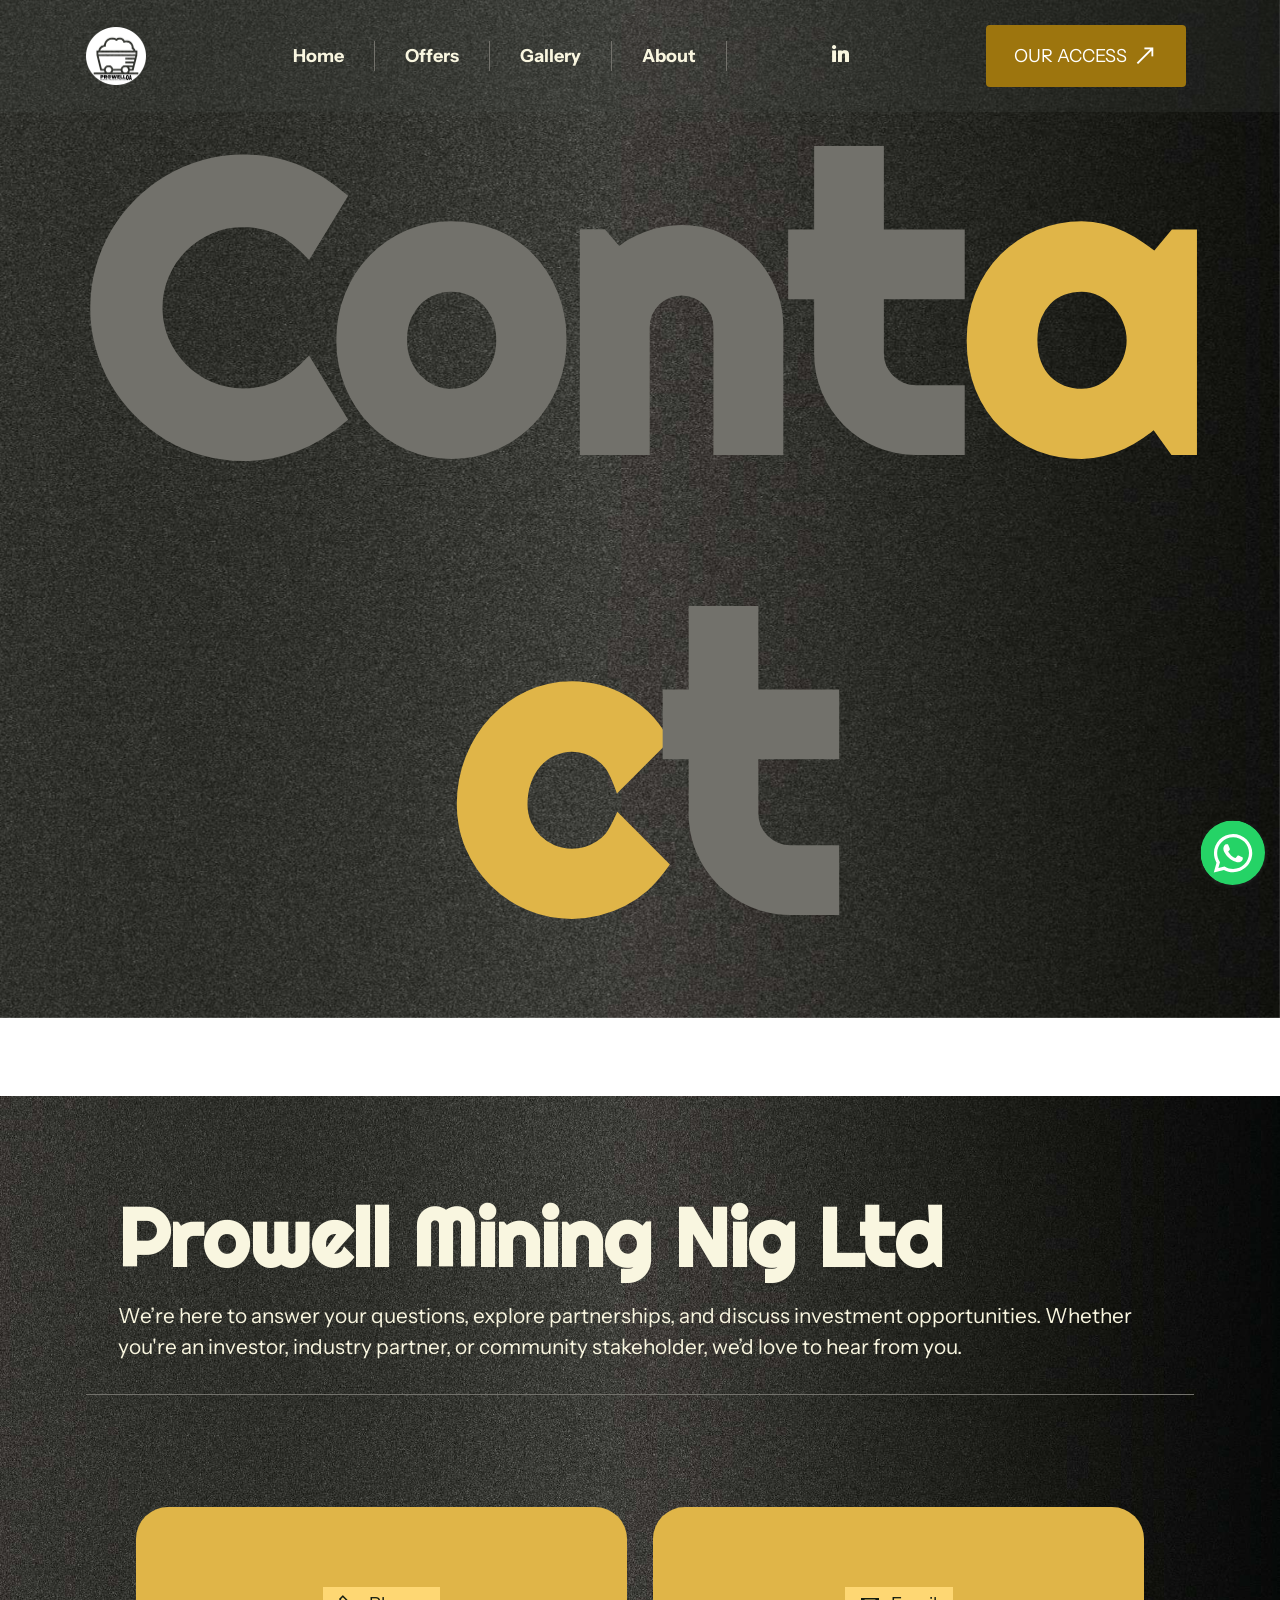
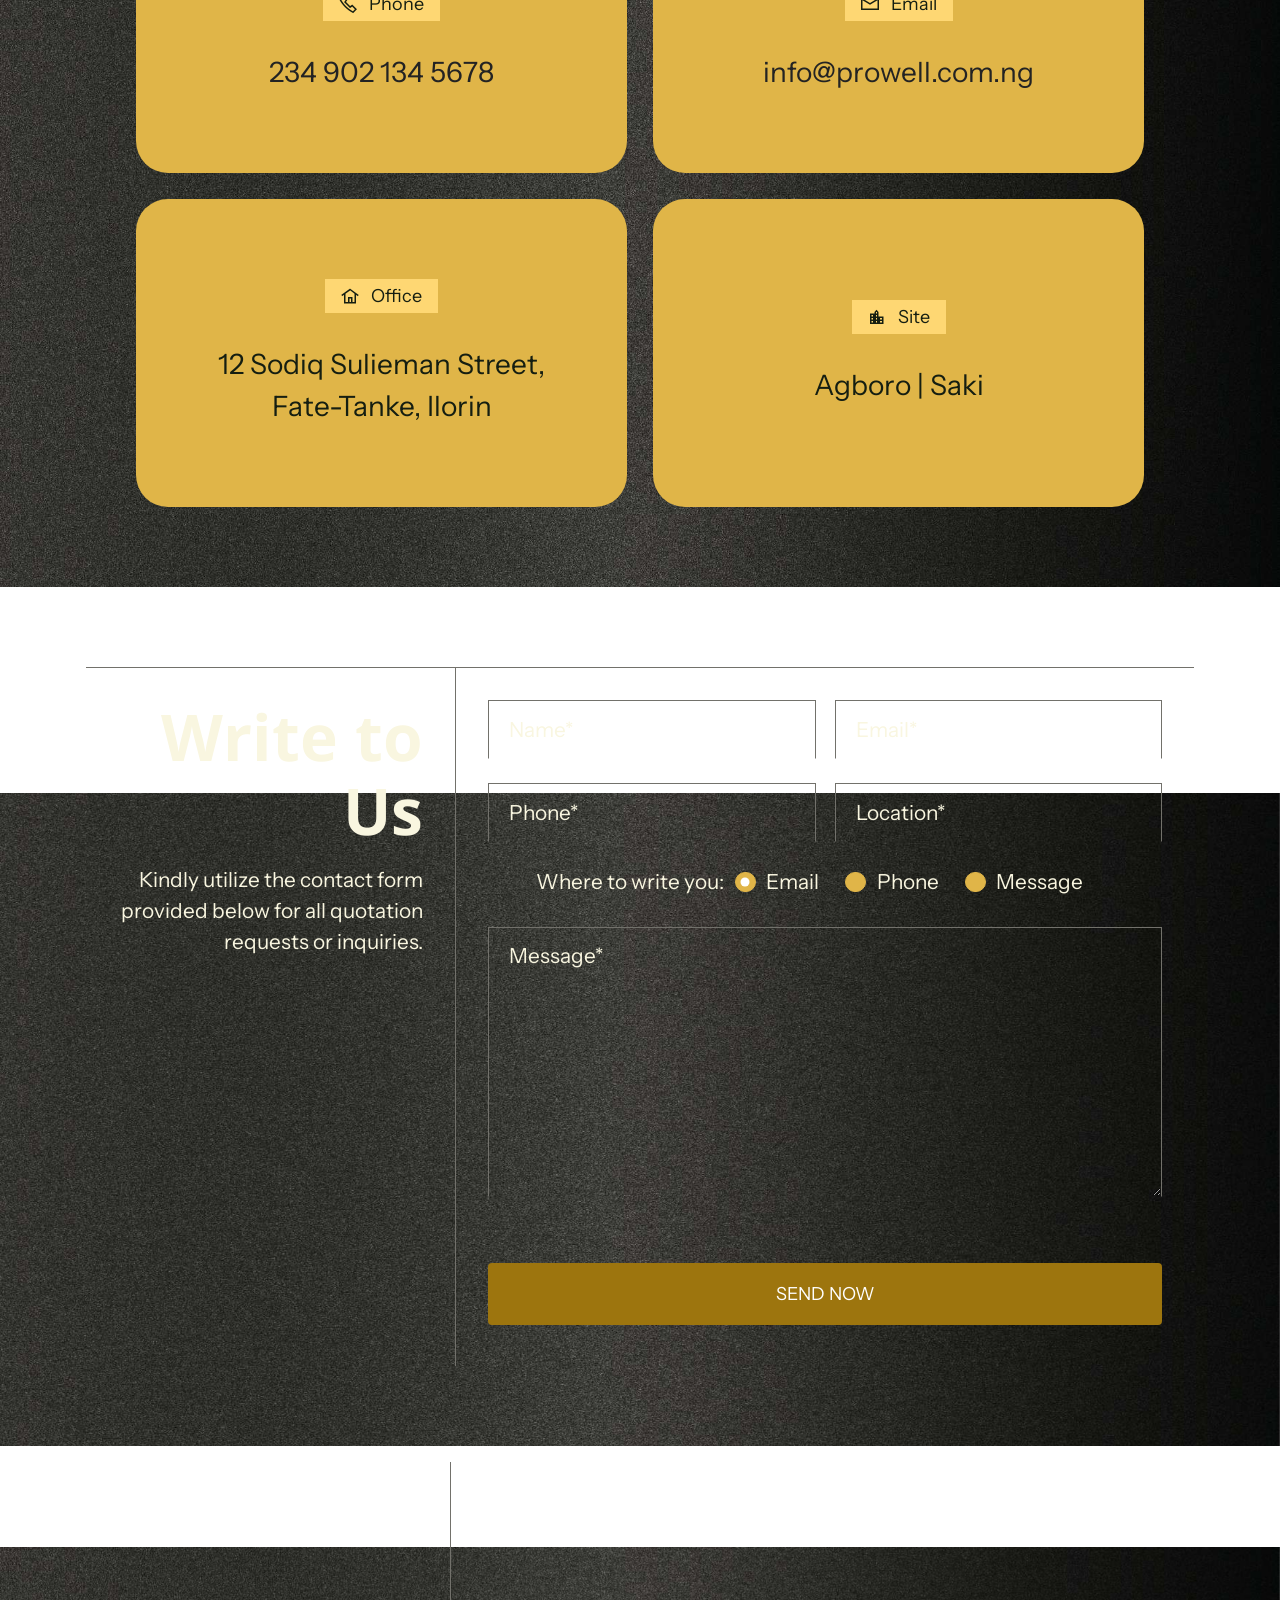
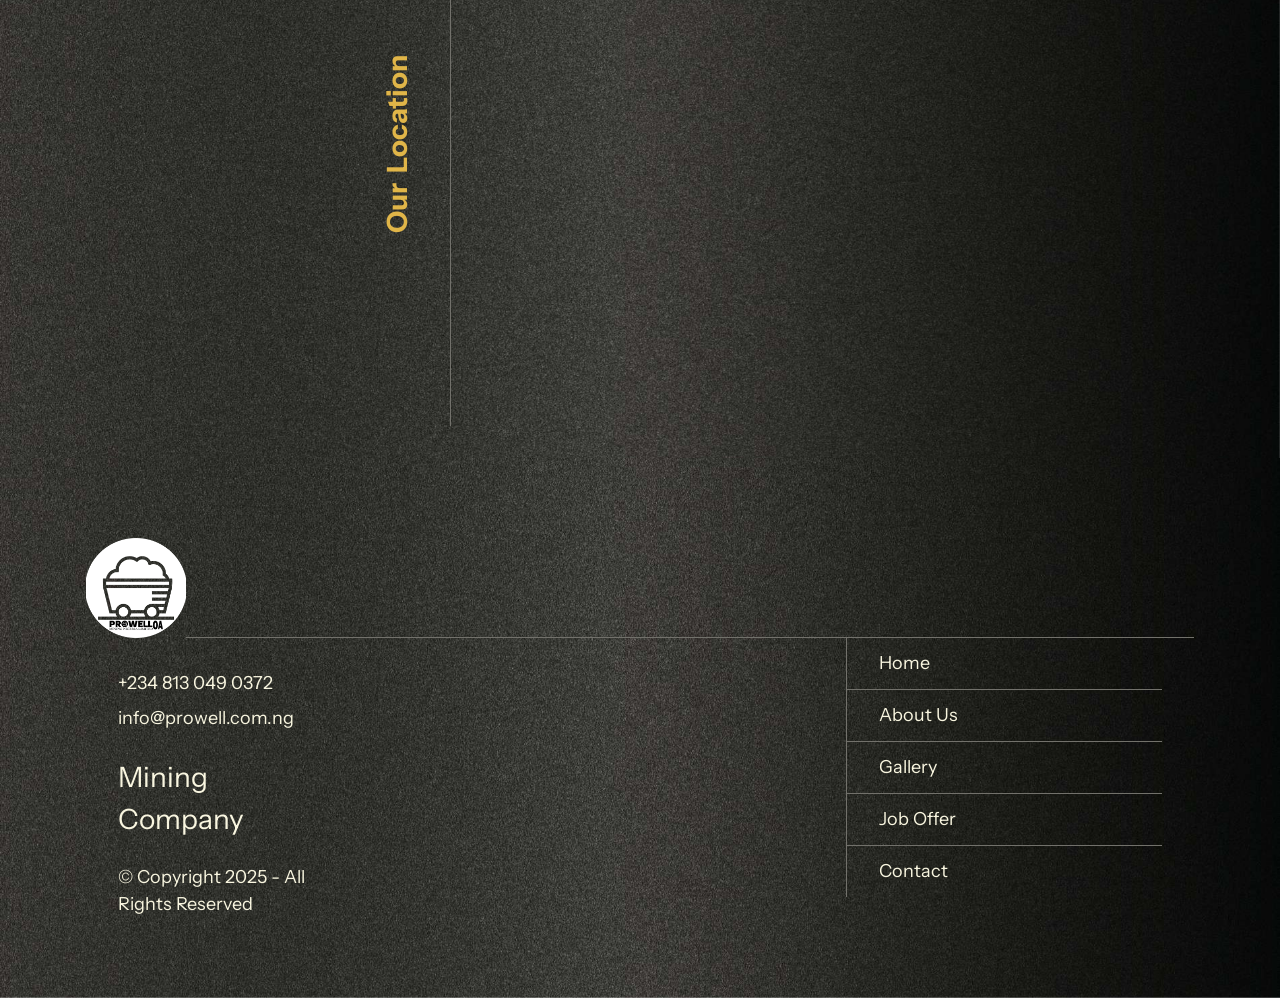
<file: contact.html>
<!DOCTYPE html>
<html  >
<head>
  
  <meta charset="UTF-8">
  <meta http-equiv="X-UA-Compatible" content="IE=edge">
  
  <meta name="viewport" content="width=device-width, initial-scale=1, minimum-scale=1">
  <link rel="shortcut icon" href="assets/images/logoaow-120x117.png" type="image/x-icon">
  <meta name="description" content="Explore the Prowell Mining Nig Ltd photo gallery, featuring mining operations, community engagement, corporate events, and sustainability initiatives.">
  
  
  <title>Contact Prowell Mining Nig Ltd</title>
  <link rel="stylesheet" href="assets/web/assets/mobirise-icons2/mobirise2.css">
  <link rel="stylesheet" href="assets/Material-Design-Icons/css/material.css">
  <link rel="stylesheet" href="assets/bootstrap/css/bootstrap.min.css">
  <link rel="stylesheet" href="assets/bootstrap/css/bootstrap-grid.min.css">
  <link rel="stylesheet" href="assets/bootstrap/css/bootstrap-reboot.min.css">
  <link rel="stylesheet" href="assets/parallax/jarallax.css">
  <link rel="stylesheet" href="assets/animatecss/animate.css">
  <link rel="stylesheet" href="assets/chatbutton/floating-wpp.css">
    <link rel="stylesheet" href="assets/popup-overlay-plugin/style.css">
  <link rel="stylesheet" href="assets/dropdown/css/style.css">
  <link rel="stylesheet" href="assets/socicon/css/styles.css">
  <link rel="stylesheet" href="assets/theme/css/style.css">
  <link rel="stylesheet" href="assets/recaptcha.css">
  <link rel="preload" href="https://fonts.googleapis.com/css?family=Righteous:400&display=swap" as="style" onload="this.onload=null;this.rel='stylesheet'">
  <noscript><link rel="stylesheet" href="https://fonts.googleapis.com/css?family=Righteous:400&display=swap"></noscript>
  <link rel="preload" href="https://fonts.googleapis.com/css?family=Open+Sans:300,400,500,600,700,800,300i,400i,500i,600i,700i,800i&display=swap" as="style" onload="this.onload=null;this.rel='stylesheet'">
  <noscript><link rel="stylesheet" href="https://fonts.googleapis.com/css?family=Open+Sans:300,400,500,600,700,800,300i,400i,500i,600i,700i,800i&display=swap"></noscript>
  <link rel="preload" href="https://fonts.googleapis.com/css?family=Instrument+Sans:400,500,600,700,400i,500i,600i,700i&display=swap" as="style" onload="this.onload=null;this.rel='stylesheet'">
  <noscript><link rel="stylesheet" href="https://fonts.googleapis.com/css?family=Instrument+Sans:400,500,600,700,400i,500i,600i,700i&display=swap"></noscript>
  <link rel="preload" as="style" href="assets/mobirise/css/mbr-additional.css?v=40Ssc1"><link rel="stylesheet" href="assets/mobirise/css/mbr-additional.css?v=40Ssc1" type="text/css">

  
  
  

</head>
<body>
  
  <section data-bs-version="5.1" class="menu menu01 fabm5 cid-uFdHgBIs8a" once="menu" id="menu01-1c">

    

    <nav class="navbar navbar-dropdown navbar-fixed-top navbar-expand-lg">
        <div class="menu_box container">
            <div class="navbar-brand d-flex">
                <span class="navbar-logo">
                    <a href="index.html">
                        <img src="assets/images/logoaow-120x117.png" alt="Prowell">
                    </a>
                </span>
                
                <button class="navbar-toggler" type="button" data-toggle="collapse" data-bs-toggle="collapse" data-target="#navbarSupportedContent" data-bs-target="#navbarSupportedContent" aria-controls="navbarNavAltMarkup" aria-expanded="false" aria-label="Toggle navigation">
                    <div class="hamburger">
                        <span></span>
                        <span></span>
                        <span></span>
                        <span></span>
                    </div>
                </button>
            </div>
            <div class="collapse navbar-collapse" id="navbarSupportedContent">
                <ul class="navbar-nav nav-dropdown" data-app-modern-menu="true"><li class="nav-item">
                        <a class="nav-link link text-primary display-4" href="index.html"><strong>
                            Home
                        </strong></a>
                    </li>
                    <li class="nav-item">
                        <a class="nav-link link text-primary display-4" href="offers.html"><strong>Offers</strong></a>
                    </li><li class="nav-item">
                        <a class="nav-link link text-primary display-4" href="gallery.html"><strong>Gallery</strong></a>
                    </li>
                    
                    <li class="nav-item">
                        <a class="nav-link link text-primary display-4" href="about.html"><strong>About</strong></a>
                    </li></ul>
                <div class="icons-menu-main">
                    <a class="iconfont-wrapper" href="https://www.linkedin.com/company/prowell-mining-nigeria-limited/ " target="_blank">
                        <span class="p-2 mbr-iconfont socicon-linkedin socicon"></span>
                    </a>
                    
                    
                    
                </div>

                <div class="mbr-section-btn-main" role="tablist"><a class="btn btn-danger display-4" href="inlinks.html" target="_blank">
                        <span class="mobi-mbri mobi-mbri-right mbr-iconfont mbr-iconfont-btn"></span>OUR ACCESS</a></div>
            </div>
            
        </div>
    </nav>
</section>

<section data-bs-version="5.1" class="article01 fabm5 cid-uFeV7RGtOf mbr-parallax-background" id="article01-20">
    

    
    

    <div class="container-fluid">
        <div class="row">
            <div class="col-12">
                <div class="content-wrapper">
                    <h2 class="mbr-section-title mbr-fonts-style display-1">
                        <strong>Cont<span><b>ac</b></span>t</strong>
                    </h2>
                </div>
            </div>
        </div>
    </div>
</section>

<section data-bs-version="5.1" class="header02 fabm5 cid-uFeVpkmWgY mbr-parallax-background" id="header02-21">
    

    
    

    <div class="container">
        <div class="row">
            <div class="col-12">
                <div class="content-wrapper">
                    <h1 class="mbr-section-title mbr-fonts-style display-1"><strong>Prowell Mining Nig Ltd</strong></h1>
                    <p class="mbr-text mbr-fonts-style display-7">We’re here to answer your questions, explore partnerships, and discuss investment opportunities. Whether you're an investor, industry partner, or community stakeholder, we’d love to hear from you.</p>
                    
                </div>
            </div>
        </div>
    </div>
</section>

<section data-bs-version="5.1" class="contacts01 recyclem5 cid-uFeWgeUJJO" id="contacts01-22">
    

    
    

    <div class="container-fluid">
        <div class="row">
            <div class="col-12 col-lg-10">
                <div class="items-wrapper">
                    <div class="item features-without-image">
                        <div class="item-wrapper">
                            <div class="card-box">
                                <div class="label-wrapper">
                                    <div class="label-wrap">
                                        <span class="mbr-iconfont mobi-mbri-phone mobi-mbri"></span>
                                        <p class="item-label mbr-fonts-style display-4">
                                            Phone
                                        </p>
                                    </div>
                                </div>
                                <h4 class="item-title mbr-fonts-style display-5">
                                    
                                <div><span style="font-size: 1.75rem;"><a href="tel:+2348130490372" class="text-black">234 902 134 5678</a></span><br></div><div>
</div></h4>
                            </div>
                        </div>
                    </div>
                    <div class="item features-without-image">
                        <div class="item-wrapper">
                            <div class="card-box">
                                <div class="label-wrapper">
                                    <div class="label-wrap">
                                        <span class="mbr-iconfont mobi-mbri-letter mobi-mbri"></span>
                                        <p class="item-label mbr-fonts-style display-4">
                                            Email
                                        </p>
                                    </div>
                                </div>
                                <h4 class="item-title mbr-fonts-style display-5">
                                    <a href="mailto:info@prowell.com.ng" class="text-black">info@prowell.com.ng</a></h4>
                            </div>
                        </div>
                    </div>
                    <div class="item features-without-image">
                        <div class="item-wrapper">
                            <div class="card-box">
                                <div class="label-wrapper">
                                    <div class="label-wrap">
                                        <span class="mbr-iconfont mobi-mbri-home mobi-mbri"></span>
                                        <p class="item-label mbr-fonts-style display-4">
                                            Office
                                        </p>
                                    </div>
                                </div>
                                <h4 class="item-title mbr-fonts-style display-5">
                                    12 Sodiq Sulieman Street, Fate-Tanke, Ilorin</h4>
                            </div>
                        </div>
                    </div>
                    <div class="item features-without-image">
                        <div class="item-wrapper">
                            <div class="card-box">
                                <div class="label-wrapper">
                                    <div class="label-wrap">
                                        <span class="mbr-iconfont mdi-social-location-city"></span>
                                        <p class="item-label mbr-fonts-style display-4">
                                            Site</p>
                                    </div>
                                </div>
                                <h4 class="item-title mbr-fonts-style display-5">Agboro | Saki</h4>
                            </div>
                        </div>
                    </div>
                </div>
            </div>
        </div>
    </div>
</section>

<section data-bs-version="5.1" class="form01 fabm5 cid-uFeWjy8C0i mbr-parallax-background" id="form01-23">
    

    
    

    <div class="container">
        <div class="row main-row">
            <div class="col-12 col-lg-4 card">
                <div class="content-wrapper">
                    <h2 class="mbr-section-title mbr-fonts-style display-2">
                        <strong>Write to Us</strong>
                    </h2>
                    <p class="mbr-text mbr-fonts-style display-7">
                        Kindly utilize the contact form provided below for all quotation requests or inquiries.
                    </p>
                </div>
            </div>
            <div class="col-12 col-lg-8 mbr-form card form-wrapper" data-form-type="formoid">
<!--Formbuilder Form-->
<form action="https://mobirise.eu/" method="POST" class="mbr-form form-with-styler" data-form-title="Form Name"><input type="hidden" name="email" data-form-email="true" value="VCzQWzMwup5vuJANiDyN9rQbABapfd3PK7ASs6l/hjalg31WvhDqHwL3LR/SCfm4PwNvTY9SD7Yij7ZtoY1HhgilsI4Hj4Siw2UMRX30oyNR4/l5yUUYxEqJzTfwPfsS.OFAhR93GT+NqC7TQx5vOqYd4p6fbDbUDdUwrlNWT5VB/lHhzmERC//mqDsocgi/eZRgJL+cFYWj8dWZIaFSH7z8io86msrD49o1KvlulKjmMcj7rbeyYgMUwduWe4abz">
<div class="row">
<div hidden="hidden" data-form-alert="" class="alert alert-success col-12">Thanks for filling out the form!</div>
<div hidden="hidden" data-form-alert-danger="" class="alert alert-danger col-12"> Oops...! some problem! </div>
</div>
<div class="dragArea row">
<div class="col-lg-6 col-md-12 col-sm-12 form-group mb-3 " data-for="name">
<input type="text" name="name" placeholder="Name*" data-form-field="name" class="form-control display-7" required="required" value="" id="name-form01-23">
</div>
<div class="col-lg-6 col-md-12 col-sm-12 form-group mb-3" data-for="email">
<input type="email" name="email" placeholder="Email*" data-form-field="email" class="form-control display-7" required="required" value="" id="email-form01-23">
</div>
<div data-for="phone" class="col-lg-6 col-md-12 col-sm-12 form-group mb-3">
<input type="tel" name="phone" placeholder="Phone*" data-form-field="phone" class="form-control display-7" required="required" value="" id="phone-form01-23">
</div>
<div data-for="text" class="col-lg-6 col-md-12 col-sm-12 form-group mb-3">
<input type="text" name="text" placeholder="Location*" data-form-field="text" class="form-control display-7" required="required" value="" id="text-form01-23">
</div>
<div data-for="radio" class="col-lg-12 col-md-12 col-sm-12 form-group mb-3">
<div class="form-control-label">
<label for="radio-form01-23" class="mbr-fonts-style display-7">Where to write you:</label>
</div>
<div class="form-check form-check-inline ms-2">
<input type="radio" name="radio" data-form-field="radio" class="form-check-input display-7" value="Email" checked="" id="radio-form01-23">
<label class="form-check-label display-7">Email</label>
</div>
<div class="form-check form-check-inline ms-2">
<input type="radio" name="radio" data-form-field="radio" class="form-check-input display-7" value="Phone" id="radio-form01-23">
<label class="form-check-label display-7">Phone</label>
</div>
<div class="form-check form-check-inline ms-2">
<input type="radio" name="radio" data-form-field="radio" class="form-check-input display-7" value="Message" id="radio-form01-23">
<label class="form-check-label display-7">Message</label>
</div>
</div>
<div data-for="textarea1" class="col-lg-12 col-md-12 col-sm-12 form-group mb-3">
<textarea name="textarea1" placeholder="Message*" data-form-field="textarea" class="form-control display-7" required="required" id="textarea1-form01-23"></textarea>
</div>
<div class="col-md-auto col mbr-section-btn">
<button type="submit" class="w-100 w-100 w-100 btn btn-danger display-4"> SEND NOW </button>
</div>
</div>
</form><!--Formbuilder Form-->
</div>
        </div>
    </div>
</section>

<section data-bs-version="5.1" class="map01 fabm5 cid-uFdHhb1TRN mbr-parallax-background" id="map01-1m">
    

    
    

    <div class="container">
        <div class="row">
            <div class="col-12 col-lg-4 card">
                <div class="title-wrap">
                    <h3 class="mbr-section-title mbr-fonts-style display-5">
                        <strong>Our&nbsp; Location</strong>
                    </h3>
                </div>
            </div>
            <div class="col-12 col-lg-8 card">
                <div class="google-map"><iframe frameborder="0" style="border:0" src="https://www.google.com/maps/embed?pb=!1m18!1m12!1m3!1d4680.828765789851!2d4.5967858756882825!3d8.491857597164264!2m3!1f0!2f0!3f0!3m2!1i1024!2i768!4f13.1!3m3!1m2!1s0x10364d004e459167%3A0xc207f8dc5adacd89!2sProwell%20Mining%20Nig.%20Ltd.!5e1!3m2!1sen!2sng!4v1741630203806!5m2!1sen!2sng" allowfullscreen=""></iframe></div>
            </div>
        </div>
    </div>
</section>

<section data-bs-version="5.1" class="footer01 fabm5 cid-uFdHhedmFu mbr-parallax-background" once="footers" id="footer01-1n">
    
    

    <div class="container">
        <div class="row">
            <div class="col-12">
                <div class="logo-wrapper">
                    <a href="#" class="logo-wrap">
                        <img src="assets/images/logoaow-200x195.webp" alt="Prowell">
                    </a>
                    <div class="border-wrap"></div>
                </div>
            </div>
            <div class="col-12 col-lg-3">
                <div class="content-wrapper">
                    <ul class="list mbr-fonts-style display-4">
                        <li class="item-wrap"><a href="tel:+2348130490372" class="text-primary">+234 813 049 0372</a></li><a href="tel:+2348130490372" class="text-primary">
                        </a><li class="item-wrap"><a href="mailto:info@prowell.com.ng" class="text-primary">info@prowell.com.ng</a></li>
                    </ul>
                    <h2 class="mbr-section-title mbr-fonts-style display-5">Mining Company</h2>
                    <h2 class="mbr-copy mbr-fonts-style display-4">
                        © Copyright 2025 - All Rights Reserved
                    </h2>
                </div>
            </div>
            <div class="col-12 col-lg-4">
                <ul class="list nav-list mbr-fonts-style display-4">
                    <li class="item-wrap"><a href="index.html" class="text-primary">Home</a></li>
                    <li class="item-wrap"><a href="about.html" class="text-primary">About Us</a></li>
                    <li class="item-wrap"><a href="gallery.html" class="text-primary">Gallery</a></li>
                    <li class="item-wrap"><a href="offers.html" class="text-primary">Job Offer</a></li>
                    <li class="item-wrap"><a href="contact.html" class="text-primary">Contact</a></li>
                </ul>
            </div>
        </div>
    </div>
</section>


<script src="assets/bootstrap/js/bootstrap.bundle.min.js"></script>
  <script src="assets/parallax/jarallax.js"></script>
  <script src="assets/smoothscroll/smooth-scroll.js"></script>
  <script src="assets/ytplayer/index.js"></script>
  <script src="assets/chatbutton/floating-wpp.js"></script>
  <script src="assets/chatbutton/script.js"></script>
      <script src="assets/dropdown/js/navbar-dropdown.js"></script>
  <script src="assets/theme/js/script.js"></script>
  <script src="assets/formoid.min.js"></script>
  
  
  
  <input name="animation" type="hidden">
  <div id="chatbutton-wa" data-phone="+2348130490372" data-showpopup="true" data-headertitle="👋 Chat with us on WhatsApp!" data-popupmessage="Hi!👋

Type a message here. It will go straight to our phone! 🔥

Admin Manager" data-placeholder="Type here" data-position="left" data-headercolor="#39847a" data-backgroundcolor="#e5ddd5" data-autoopentimeout="5" data-size="65px"><div class="floating-wpp-button" style="width: 65px; height: 65px;"><div class="floating-wpp-button-image"><!--?xml version="1.0" encoding="UTF-8" standalone="no"?--><svg xmlns="http://www.w3.org/2000/svg" xmlns:xlink="http://www.w3.org/1999/xlink" style="isolation:isolate" viewBox="0 0 800 800" width="65" height="65"><defs><clipPath id="_clipPath_A3g8G5hPEGG2L0B6hFCxamU4cc8rfqzQ"><rect width="800" height="800"></rect></clipPath></defs><g clip-path="url(#_clipPath_A3g8G5hPEGG2L0B6hFCxamU4cc8rfqzQ)"><g><path d=" M 787.59 800 L 12.41 800 C 5.556 800 0 793.332 0 785.108 L 0 14.892 C 0 6.667 5.556 0 12.41 0 L 787.59 0 C 794.444 0 800 6.667 800 14.892 L 800 785.108 C 800 793.332 794.444 800 787.59 800 Z " fill="rgb(37,211,102)"></path></g><g><path d=" M 508.558 450.429 C 502.67 447.483 473.723 433.24 468.325 431.273 C 462.929 429.308 459.003 428.328 455.078 434.22 C 451.153 440.114 439.869 453.377 436.434 457.307 C 433 461.236 429.565 461.729 423.677 458.78 C 417.79 455.834 398.818 449.617 376.328 429.556 C 358.825 413.943 347.008 394.663 343.574 388.768 C 340.139 382.873 343.207 379.687 346.155 376.752 C 348.804 374.113 352.044 369.874 354.987 366.436 C 357.931 362.999 358.912 360.541 360.875 356.614 C 362.837 352.683 361.857 349.246 360.383 346.299 C 358.912 343.352 347.136 314.369 342.231 302.579 C 337.451 291.099 332.597 292.654 328.983 292.472 C 325.552 292.301 321.622 292.265 317.698 292.265 C 313.773 292.265 307.394 293.739 301.996 299.632 C 296.6 305.527 281.389 319.772 281.389 348.752 C 281.389 377.735 302.487 405.731 305.431 409.661 C 308.376 413.592 346.949 473.062 406.015 498.566 C 420.062 504.634 431.03 508.256 439.581 510.969 C 453.685 515.451 466.521 514.818 476.666 513.302 C 487.978 511.613 511.502 499.06 516.409 485.307 C 521.315 471.55 521.315 459.762 519.842 457.307 C 518.371 454.851 514.446 453.377 508.558 450.429 Z  M 401.126 597.117 L 401.047 597.117 C 365.902 597.104 331.431 587.661 301.36 569.817 L 294.208 565.572 L 220.08 585.017 L 239.866 512.743 L 235.21 505.332 C 215.604 474.149 205.248 438.108 205.264 401.1 C 205.307 293.113 293.17 205.257 401.204 205.257 C 453.518 205.275 502.693 225.674 539.673 262.696 C 576.651 299.716 597.004 348.925 596.983 401.258 C 596.939 509.254 509.078 597.117 401.126 597.117 Z  M 567.816 234.565 C 523.327 190.024 464.161 165.484 401.124 165.458 C 271.24 165.458 165.529 271.161 165.477 401.085 C 165.46 442.617 176.311 483.154 196.932 518.892 L 163.502 641 L 288.421 608.232 C 322.839 627.005 361.591 636.901 401.03 636.913 L 401.126 636.913 L 401.127 636.913 C 530.998 636.913 636.717 531.2 636.77 401.274 C 636.794 338.309 612.306 279.105 567.816 234.565" fill-rule="evenodd" fill="rgb(255,255,255)"></path></g></g></svg></div></div></div>
 
</body>
</html>
</file>
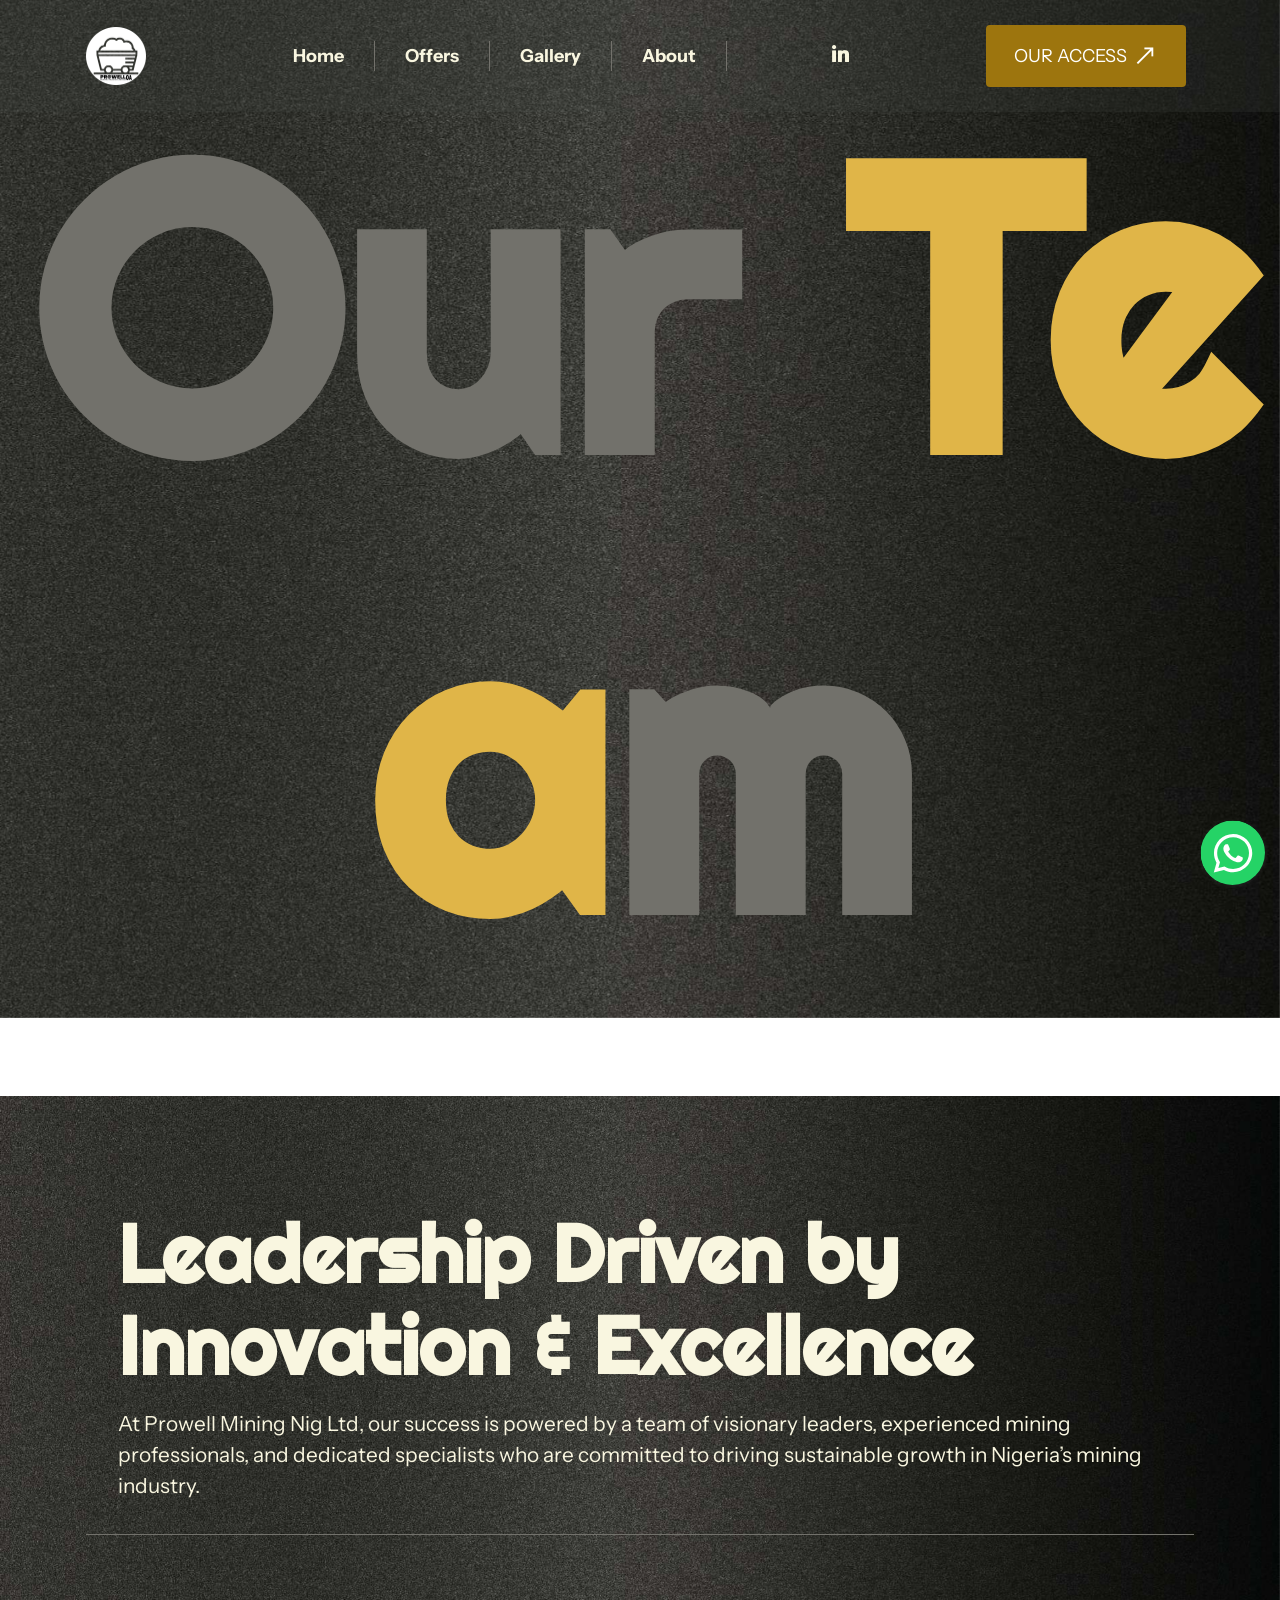
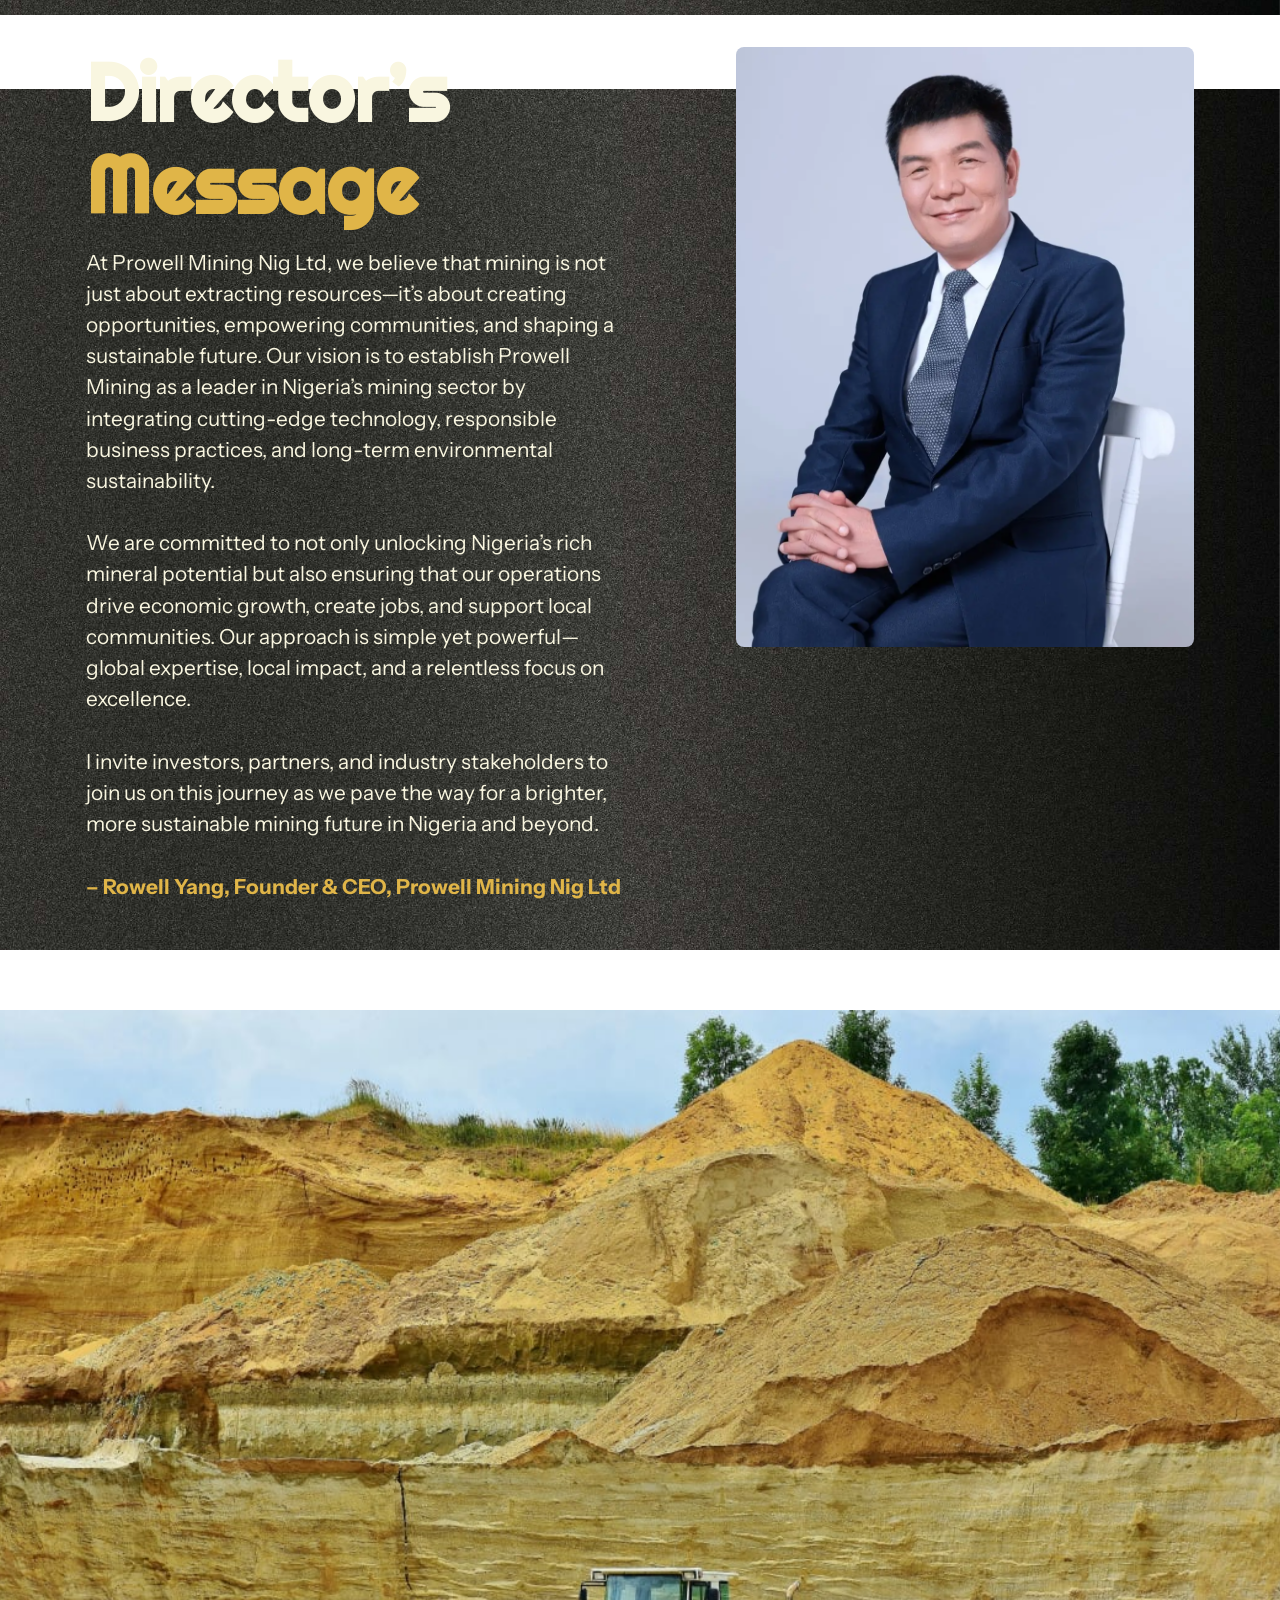
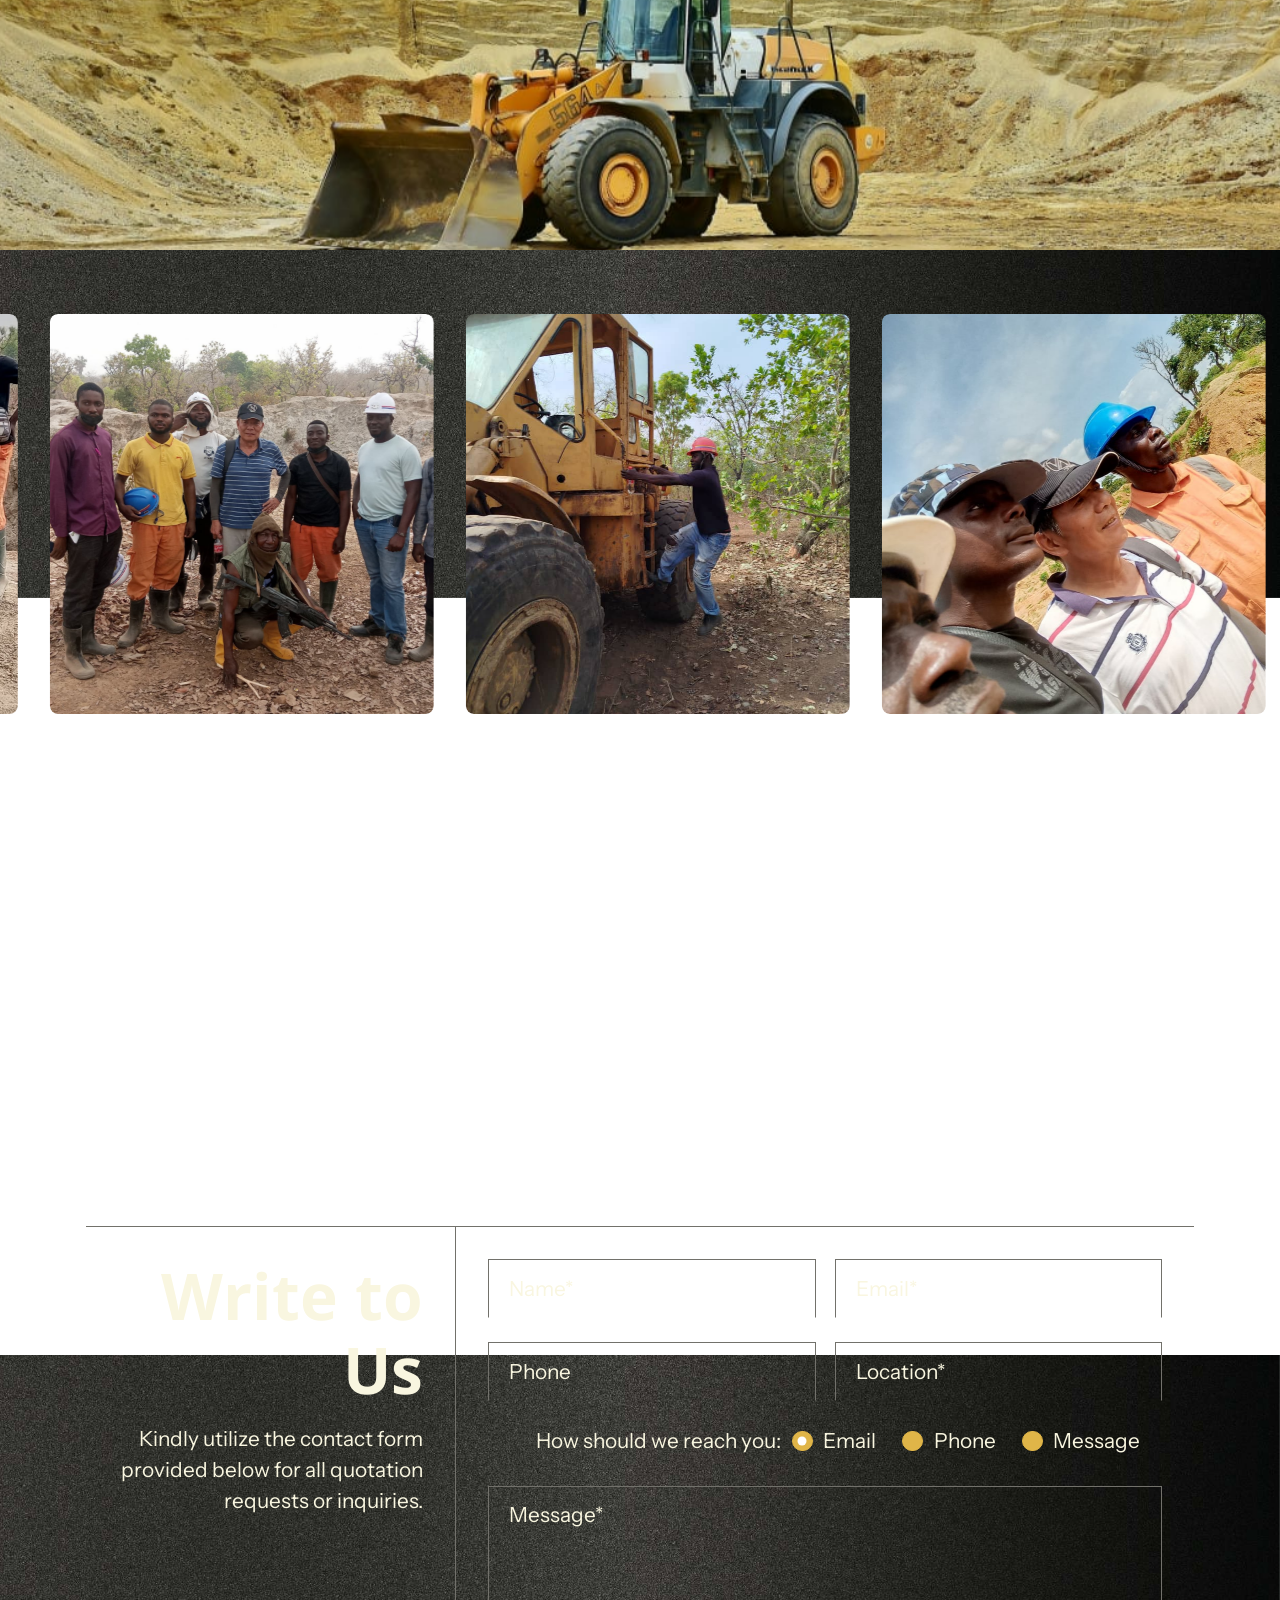
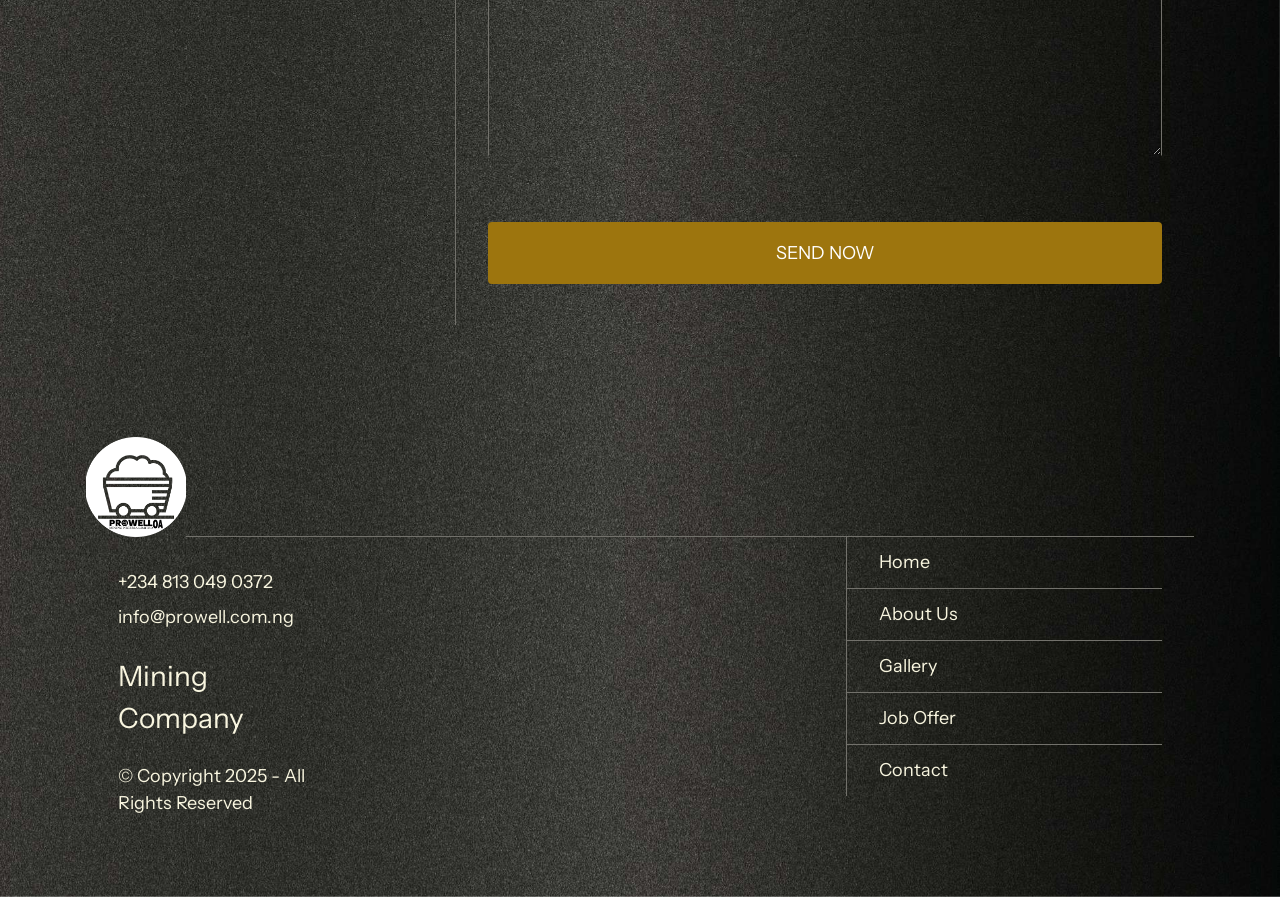
<file: gallery.html>
<!DOCTYPE html>
<html  >
<head>
  
  <meta charset="UTF-8">
  <meta http-equiv="X-UA-Compatible" content="IE=edge">
  
  <meta name="viewport" content="width=device-width, initial-scale=1, minimum-scale=1">
  <link rel="shortcut icon" href="assets/images/logoaow-120x117.png" type="image/x-icon">
  <meta name="description" content="Explore the Prowell Mining Nig Ltd photo gallery, featuring mining operations, community engagement, corporate events, and sustainability initiatives.">
  
  
  <title>Prowell Mining Photo Gallery</title>
  <link rel="stylesheet" href="assets/web/assets/mobirise-icons2/mobirise2.css">
  <link rel="stylesheet" href="assets/bootstrap/css/bootstrap.min.css">
  <link rel="stylesheet" href="assets/bootstrap/css/bootstrap-grid.min.css">
  <link rel="stylesheet" href="assets/bootstrap/css/bootstrap-reboot.min.css">
  <link rel="stylesheet" href="assets/parallax/jarallax.css">
  <link rel="stylesheet" href="assets/animatecss/animate.css">
  <link rel="stylesheet" href="assets/chatbutton/floating-wpp.css">
    <link rel="stylesheet" href="assets/popup-overlay-plugin/style.css">
  <link rel="stylesheet" href="assets/dropdown/css/style.css">
  <link rel="stylesheet" href="assets/socicon/css/styles.css">
  <link rel="stylesheet" href="assets/theme/css/style.css">
  <link rel="stylesheet" href="assets/recaptcha.css">
  <link rel="preload" href="https://fonts.googleapis.com/css?family=Righteous:400&display=swap" as="style" onload="this.onload=null;this.rel='stylesheet'">
  <noscript><link rel="stylesheet" href="https://fonts.googleapis.com/css?family=Righteous:400&display=swap"></noscript>
  <link rel="preload" href="https://fonts.googleapis.com/css?family=Open+Sans:300,400,500,600,700,800,300i,400i,500i,600i,700i,800i&display=swap" as="style" onload="this.onload=null;this.rel='stylesheet'">
  <noscript><link rel="stylesheet" href="https://fonts.googleapis.com/css?family=Open+Sans:300,400,500,600,700,800,300i,400i,500i,600i,700i,800i&display=swap"></noscript>
  <link rel="preload" href="https://fonts.googleapis.com/css?family=Instrument+Sans:400,500,600,700,400i,500i,600i,700i&display=swap" as="style" onload="this.onload=null;this.rel='stylesheet'">
  <noscript><link rel="stylesheet" href="https://fonts.googleapis.com/css?family=Instrument+Sans:400,500,600,700,400i,500i,600i,700i&display=swap"></noscript>
  <link rel="preload" as="style" href="assets/mobirise/css/mbr-additional.css?v=LCMSq2"><link rel="stylesheet" href="assets/mobirise/css/mbr-additional.css?v=LCMSq2" type="text/css">

  
  
  

</head>
<body>
  
  <section data-bs-version="5.1" class="menu menu01 fabm5 cid-uFdHkKZgRC" once="menu" id="menu01-1o">

    

    <nav class="navbar navbar-dropdown navbar-fixed-top navbar-expand-lg">
        <div class="menu_box container">
            <div class="navbar-brand d-flex">
                <span class="navbar-logo">
                    <a href="index.html">
                        <img src="assets/images/logoaow-120x117.png" alt="Prowell">
                    </a>
                </span>
                
                <button class="navbar-toggler" type="button" data-toggle="collapse" data-bs-toggle="collapse" data-target="#navbarSupportedContent" data-bs-target="#navbarSupportedContent" aria-controls="navbarNavAltMarkup" aria-expanded="false" aria-label="Toggle navigation">
                    <div class="hamburger">
                        <span></span>
                        <span></span>
                        <span></span>
                        <span></span>
                    </div>
                </button>
            </div>
            <div class="collapse navbar-collapse" id="navbarSupportedContent">
                <ul class="navbar-nav nav-dropdown" data-app-modern-menu="true"><li class="nav-item">
                        <a class="nav-link link text-primary display-4" href="index.html"><strong>
                            Home
                        </strong></a>
                    </li>
                    <li class="nav-item">
                        <a class="nav-link link text-primary display-4" href="offers.html"><strong>Offers</strong></a>
                    </li><li class="nav-item">
                        <a class="nav-link link text-primary display-4" href="gallery.html"><strong>Gallery</strong></a>
                    </li>
                    
                    <li class="nav-item">
                        <a class="nav-link link text-primary display-4" href="about.html"><strong>About</strong></a>
                    </li></ul>
                <div class="icons-menu-main">
                    <a class="iconfont-wrapper" href="https://www.linkedin.com/company/prowell-mining-nigeria-limited/ " target="_blank">
                        <span class="p-2 mbr-iconfont socicon-linkedin socicon"></span>
                    </a>
                    
                    
                    
                </div>

                <div class="mbr-section-btn-main" role="tablist"><a class="btn btn-danger display-4" href="inlinks.html" target="_blank">
                        <span class="mobi-mbri mobi-mbri-right mbr-iconfont mbr-iconfont-btn"></span>OUR ACCESS</a></div>
            </div>
            
        </div>
    </nav>
</section>

<section data-bs-version="5.1" class="article01 fabm5 cid-uFfg9I8w3p mbr-parallax-background" id="article01-2j">
    

    
    

    <div class="container-fluid">
        <div class="row">
            <div class="col-12">
                <div class="content-wrapper">
                    <h2 class="mbr-section-title mbr-fonts-style display-1">
                        <strong>Our&nbsp;<span><b>Tea</b></span>m</strong>
                    </h2>
                </div>
            </div>
        </div>
    </div>
</section>

<section data-bs-version="5.1" class="header02 fabm5 cid-uFfghNEYkp mbr-parallax-background" id="header02-2k">
    

    
    

    <div class="container">
        <div class="row">
            <div class="col-12">
                <div class="content-wrapper">
                    <h1 class="mbr-section-title mbr-fonts-style display-1"><strong>Leadership Driven by Innovation &amp; Excellence</strong></h1>
                    <p class="mbr-text mbr-fonts-style display-7">At Prowell Mining Nig Ltd, our success is powered by a team of visionary leaders, experienced mining professionals, and dedicated specialists who are committed to driving sustainable growth in Nigeria’s mining industry.</p>
                    
                </div>
            </div>
        </div>
    </div>
</section>

<section data-bs-version="5.1" class="header01 fabm5 cid-uFfW6M5hix mbr-parallax-background" id="header01-2u">
    

    
    

    <div class="container">
        <div class="row flex-row-reverse">
            <div class="col-12 col-lg-6">
                <div class="image-wrapper">
                    <img src="assets/images/mmexport1741619328117-1-1096x1644.webp" alt="Papa d Papa">
                </div>
            </div>
            <div class="col-12 col-lg-6">
                <div class="content-wrapper">
                    <h1 class="mbr-section-title mbr-fonts-style display-1"><strong>Director’s<br><span><b>Message</b></span></strong></h1>
                    <p class="mbr-text mbr-fonts-style display-7">At Prowell Mining Nig Ltd, we believe that mining is not just about extracting resources—it’s about creating opportunities, empowering communities, and shaping a sustainable future. Our vision is to establish Prowell Mining as a leader in Nigeria’s mining sector by integrating cutting-edge technology, responsible business practices, and long-term environmental sustainability.<br><br>We are committed to not only unlocking Nigeria’s rich mineral potential but also ensuring that our operations drive economic growth, create jobs, and support local communities. Our approach is simple yet powerful—global expertise, local impact, and a relentless focus on excellence.<br><br>I invite investors, partners, and industry stakeholders to join us on this journey as we pave the way for a brighter, more sustainable mining future in Nigeria and beyond.</p>
                    <p class="mbr-desc mbr-fonts-style display-7"><strong>– Rowell Yang, Founder &amp; CEO, Prowell Mining Nig Ltd</strong><br></p>
                    
                </div>
            </div>
        </div>
    </div>
</section>

<section data-bs-version="5.1" class="image02 fabm5 cid-uFfglPIneS mbr-fullscreen mbr-parallax-background" id="image02-2m">
    

    
    

    <div class="container">
        <div class="row">

        </div>
    </div>
</section>

<section data-bs-version="5.1" class="gallery02 fabm5 cid-uFfgvsh0G3 mbr-parallax-background" id="gallery02-2o">
    
    
    <div class="container-fluid gallery-wrapper">
        <div class="row justify-content-center">
            <div class="col-12 content-head">
                <div class="mbr-section-head">
                    
                </div>
            </div>
        </div>
        <div class="grid-container">
            <div class="grid-container-3 moving-left" style="transform: translate3d(-200px, 0px, 0px);">
                <div class="grid-item">
                    <img src="assets/images/img-20250311-wa0047-750x1000.webp" alt="Gallery">
                </div>
                <div class="grid-item">
                    <img src="assets/images/whatsapp-image-2024-10-13-at-19.48.56-3ecbc439-730x973.webp" alt="Gallery">
                </div>
                <div class="grid-item">
                    <img src="assets/images/img-20250311-wa0015-730x973.webp" alt="Gallery">
                </div>
                <div class="grid-item">
                    <img src="assets/images/img-20250311-wa0016-1152x1536.webp" alt="Gallery">
                </div>
            </div>
        </div>
    </div>
</section>

<section data-bs-version="5.1" class="slider01 mbr-embla fabm5 cid-uFfgz4kkMj mbr-parallax-background" id="slider01-2p">
    
    

    <div class="container-fluid">
        <div class="row">
            <div class="col-12">
                <div class="embla" data-skip-snaps="true" data-align="center" data-contain-scroll="trimSnaps" data-loop="true" data-auto-play="true" data-auto-play-interval="5" data-draggable="true">
                    <div class="embla__viewport">
                        <div class="embla__container">
                            <div class="embla__slide slider-image item" style="margin-left: 1rem; margin-right: 1rem;">
                                <div class="slide-content">
                                    <div class="item-wrapper">
                                        <div class="item-img">
                                            <img src="assets/images/img-20250311-wa0032-750x1000.webp" alt="Gallery">
                                        </div>
                                    </div>
                                </div>
                            </div>
                            <div class="embla__slide slider-image item" style="margin-left: 1rem; margin-right: 1rem;">
                                <div class="slide-content">
                                    <div class="item-wrapper">
                                        <div class="item-img">
                                            <img src="assets/images/img-20250311-wa0034-750x1000.webp" alt="Gallery">
                                        </div>
                                    </div>
                                </div>
                            </div>
                            <div class="embla__slide slider-image item" style="margin-left: 1rem; margin-right: 1rem;">
                                <div class="slide-content">
                                    <div class="item-wrapper">
                                        <div class="item-img">
                                            <img src="assets/images/img-20250311-wa0052-960x1280.webp" alt="Gallery">
                                        </div>
                                    </div>
                                </div>
                            </div>
                            <div class="embla__slide slider-image item" style="margin-left: 1rem; margin-right: 1rem;">
                                <div class="slide-content">
                                    <div class="item-wrapper">
                                        <div class="item-img">
                                            <img src="assets/images/img-20250311-wa0038-750x1000.webp" alt="Gallery">
                                        </div>
                                    </div>
                                </div>
                            </div>
                            <div class="embla__slide slider-image item" style="margin-left: 1rem; margin-right: 1rem;">
                                <div class="slide-content">
                                    <div class="item-wrapper">
                                        <div class="item-img">
                                            <img src="assets/images/img-20250311-wa0045-750x1000.webp" alt="Gallery">
                                        </div>
                                    </div>
                                </div>
                            </div>
                            <div class="embla__slide slider-image item" style="margin-left: 1rem; margin-right: 1rem;">
                                <div class="slide-content">
                                    <div class="item-wrapper">
                                        <div class="item-img">
                                            <img src="assets/images/img-20250311-wa0019-960x1280.webp" alt="Gallery">
                                        </div>
                                    </div>
                                </div>
                            </div>
                        </div>
                    </div>
                    <button class="embla__button embla__button--prev">
                        <span class="mbr-iconfont mobi-mbri-left mobi-mbri" aria-hidden="true"></span>
                        <span class="sr-only visually-hidden visually-hidden visually-hidden">Previous</span>
                    </button>
                    <button class="embla__button embla__button--next">
                        <span class="mbr-iconfont mobi-mbri-right mobi-mbri" aria-hidden="true"></span>
                        <span class="sr-only visually-hidden visually-hidden visually-hidden">Next</span>
                    </button>
                </div>
            </div>
        </div>
    </div>
</section>

<section data-bs-version="5.1" class="form01 fabm5 cid-uFdHlkpIcM mbr-parallax-background" id="form01-1x">
    

    
    

    <div class="container">
        <div class="row main-row">
            <div class="col-12 col-lg-4 card">
                <div class="content-wrapper">
                    <h2 class="mbr-section-title mbr-fonts-style display-2">
                        <strong>Write to Us</strong>
                    </h2>
                    <p class="mbr-text mbr-fonts-style display-7">
                        Kindly utilize the contact form provided below for all quotation requests or inquiries.
                    </p>
                </div>
            </div>
            <div class="col-12 col-lg-8 mbr-form card form-wrapper" data-form-type="formoid">
<!--Formbuilder Form-->
<form action="https://mobirise.eu/" method="POST" class="mbr-form form-with-styler" data-form-title="Form Name"><input type="hidden" name="email" data-form-email="true" value="LBll3P+2UqZsmHzUZdtKEYctAevGPgq45U5ZVsnwgtItRcVouYHy5MXUTIDlmwZ6y0NADQxfAmtBCEaBqbKPqRAHf2HkaiIbsGe4DjelCyWMolMicwT94qDDtViN8yq5.J6sO1BGgDw8aYyNz8glhGxCluhKz7OlbGZ3woGydL/fO4+nTC0wNOVy/4wf8q3NAlSBINoN4PqCzD+NOEzHuv1u+Oz/2GGmG6RhK25uQnCDwpIiUkcy0/jNolnFU6WYv">
<div class="row">
<div hidden="hidden" data-form-alert="" class="alert alert-success col-12">Thanks for filling out the form!</div>
<div hidden="hidden" data-form-alert-danger="" class="alert alert-danger col-12"> Oops...! some problem! </div>
</div>
<div class="dragArea row">
<div class="col-lg-6 col-md-12 col-sm-12 form-group mb-3 " data-for="name">
<input type="text" name="name" placeholder="Name*" data-form-field="name" required="required" class="form-control display-7" value="" id="name-form01-1x">
</div>
<div class="col-lg-6 col-md-12 col-sm-12 form-group mb-3" data-for="email">
<input type="email" name="email" placeholder="Email*" data-form-field="email" required="required" class="form-control display-7" value="" id="email-form01-1x">
</div>
<div data-for="number" class="col-lg-6 col-md-12 col-sm-12 form-group mb-3">
<input type="number" name="number" placeholder="Phone" data-form-field="number" class="form-control display-7" max="100" min="0" step="1" required="required" value="" id="number-form01-1x">
</div>
<div data-for="text" class="col-lg-6 col-md-12 col-sm-12 form-group mb-3">
<input type="text" name="text" placeholder="Location*" data-form-field="text" class="form-control display-7" required="required" value="" id="text-form01-1x">
</div>
<div data-for="radio" class="col-lg-12 col-md-12 col-sm-12 form-group mb-3">
<div class="form-control-label">
<label for="radio-form01-1x" class="mbr-fonts-style display-7">How should we reach you:</label>
</div>
<div class="form-check form-check-inline ms-2">
<input type="radio" name="radio" data-form-field="radio" class="form-check-input display-7" value="Email" checked="" id="radio-form01-1x">
<label class="form-check-label display-7">Email</label>
</div>
<div class="form-check form-check-inline ms-2">
<input type="radio" name="radio" data-form-field="radio" class="form-check-input display-7" value="Phone" id="radio-form01-1x">
<label class="form-check-label display-7">Phone</label>
</div>
<div class="form-check form-check-inline ms-2">
<input type="radio" name="radio" data-form-field="radio" class="form-check-input display-7" value="Message" id="radio-form01-1x">
<label class="form-check-label display-7">Message</label>
</div>
</div>
<div data-for="textarea1" class="col-lg-12 col-md-12 col-sm-12 form-group mb-3">
<textarea name="textarea1" placeholder="Message*" data-form-field="textarea" class="form-control display-7" required="required" id="textarea1-form01-1x"></textarea>
</div>
<div class="col-md-auto col mbr-section-btn">
<button type="submit" class="w-100 w-100 w-100 w-100 btn btn-danger display-4"> SEND NOW </button>
</div>
</div>
</form><!--Formbuilder Form-->
</div>
        </div>
    </div>
</section>

<section data-bs-version="5.1" class="footer01 fabm5 cid-uFdHlt9eKf mbr-parallax-background" once="footers" id="footer01-1z">
    
    

    <div class="container">
        <div class="row">
            <div class="col-12">
                <div class="logo-wrapper">
                    <a href="#" class="logo-wrap">
                        <img src="assets/images/logoaow-200x195.webp" alt="Prowell">
                    </a>
                    <div class="border-wrap"></div>
                </div>
            </div>
            <div class="col-12 col-lg-3">
                <div class="content-wrapper">
                    <ul class="list mbr-fonts-style display-4">
                        <li class="item-wrap"><a href="tel:+2348130490372" class="text-primary">+234 813 049 0372</a></li><a href="tel:+2348130490372" class="text-primary">
                        </a><li class="item-wrap"><a href="mailto:info@prowell.com.ng" class="text-primary">info@prowell.com.ng</a></li>
                    </ul>
                    <h2 class="mbr-section-title mbr-fonts-style display-5">Mining Company</h2>
                    <h2 class="mbr-copy mbr-fonts-style display-4">
                        © Copyright 2025 - All Rights Reserved
                    </h2>
                </div>
            </div>
            <div class="col-12 col-lg-4">
                <ul class="list nav-list mbr-fonts-style display-4">
                    <li class="item-wrap"><a href="index.html" class="text-primary">Home</a></li>
                    <li class="item-wrap"><a href="about.html" class="text-primary">About Us</a></li>
                    <li class="item-wrap"><a href="gallery.html" class="text-primary">Gallery</a></li>
                    <li class="item-wrap"><a href="offers.html" class="text-primary">Job Offer</a></li>
                    <li class="item-wrap"><a href="contact.html" class="text-primary">Contact</a></li>
                </ul>
            </div>
        </div>
    </div>
</section>


<script src="assets/bootstrap/js/bootstrap.bundle.min.js"></script>
  <script src="assets/parallax/jarallax.js"></script>
  <script src="assets/smoothscroll/smooth-scroll.js"></script>
  <script src="assets/ytplayer/index.js"></script>
  <script src="assets/chatbutton/floating-wpp.js"></script>
  <script src="assets/chatbutton/script.js"></script>
      <script src="assets/dropdown/js/navbar-dropdown.js"></script>
  <script src="assets/playervimeo/vimeo_player.js"></script>
  <script src="assets/scrollgallery/scroll-gallery.js"></script>
  <script src="assets/embla/embla.min.js"></script>
  <script src="assets/embla/script.js"></script>
  <script src="assets/theme/js/script.js"></script>
  <script src="assets/formoid.min.js"></script>
  
  
  
  <input name="animation" type="hidden">
  <div id="chatbutton-wa" data-phone="+2348130490372" data-showpopup="true" data-headertitle="👋 Chat with us on WhatsApp!" data-popupmessage="Hi!👋

Type a message here. It will go straight to our phone! 🔥

Admin Manager" data-placeholder="Type here" data-position="left" data-headercolor="#39847a" data-backgroundcolor="#e5ddd5" data-autoopentimeout="5" data-size="65px"><div class="floating-wpp-button" style="width: 65px; height: 65px;"><div class="floating-wpp-button-image"><!--?xml version="1.0" encoding="UTF-8" standalone="no"?--><svg xmlns="http://www.w3.org/2000/svg" xmlns:xlink="http://www.w3.org/1999/xlink" style="isolation:isolate" viewBox="0 0 800 800" width="65" height="65"><defs><clipPath id="_clipPath_A3g8G5hPEGG2L0B6hFCxamU4cc8rfqzQ"><rect width="800" height="800"></rect></clipPath></defs><g clip-path="url(#_clipPath_A3g8G5hPEGG2L0B6hFCxamU4cc8rfqzQ)"><g><path d=" M 787.59 800 L 12.41 800 C 5.556 800 0 793.332 0 785.108 L 0 14.892 C 0 6.667 5.556 0 12.41 0 L 787.59 0 C 794.444 0 800 6.667 800 14.892 L 800 785.108 C 800 793.332 794.444 800 787.59 800 Z " fill="rgb(37,211,102)"></path></g><g><path d=" M 508.558 450.429 C 502.67 447.483 473.723 433.24 468.325 431.273 C 462.929 429.308 459.003 428.328 455.078 434.22 C 451.153 440.114 439.869 453.377 436.434 457.307 C 433 461.236 429.565 461.729 423.677 458.78 C 417.79 455.834 398.818 449.617 376.328 429.556 C 358.825 413.943 347.008 394.663 343.574 388.768 C 340.139 382.873 343.207 379.687 346.155 376.752 C 348.804 374.113 352.044 369.874 354.987 366.436 C 357.931 362.999 358.912 360.541 360.875 356.614 C 362.837 352.683 361.857 349.246 360.383 346.299 C 358.912 343.352 347.136 314.369 342.231 302.579 C 337.451 291.099 332.597 292.654 328.983 292.472 C 325.552 292.301 321.622 292.265 317.698 292.265 C 313.773 292.265 307.394 293.739 301.996 299.632 C 296.6 305.527 281.389 319.772 281.389 348.752 C 281.389 377.735 302.487 405.731 305.431 409.661 C 308.376 413.592 346.949 473.062 406.015 498.566 C 420.062 504.634 431.03 508.256 439.581 510.969 C 453.685 515.451 466.521 514.818 476.666 513.302 C 487.978 511.613 511.502 499.06 516.409 485.307 C 521.315 471.55 521.315 459.762 519.842 457.307 C 518.371 454.851 514.446 453.377 508.558 450.429 Z  M 401.126 597.117 L 401.047 597.117 C 365.902 597.104 331.431 587.661 301.36 569.817 L 294.208 565.572 L 220.08 585.017 L 239.866 512.743 L 235.21 505.332 C 215.604 474.149 205.248 438.108 205.264 401.1 C 205.307 293.113 293.17 205.257 401.204 205.257 C 453.518 205.275 502.693 225.674 539.673 262.696 C 576.651 299.716 597.004 348.925 596.983 401.258 C 596.939 509.254 509.078 597.117 401.126 597.117 Z  M 567.816 234.565 C 523.327 190.024 464.161 165.484 401.124 165.458 C 271.24 165.458 165.529 271.161 165.477 401.085 C 165.46 442.617 176.311 483.154 196.932 518.892 L 163.502 641 L 288.421 608.232 C 322.839 627.005 361.591 636.901 401.03 636.913 L 401.126 636.913 L 401.127 636.913 C 530.998 636.913 636.717 531.2 636.77 401.274 C 636.794 338.309 612.306 279.105 567.816 234.565" fill-rule="evenodd" fill="rgb(255,255,255)"></path></g></g></svg></div></div></div>
 
</body>
</html>
</file>
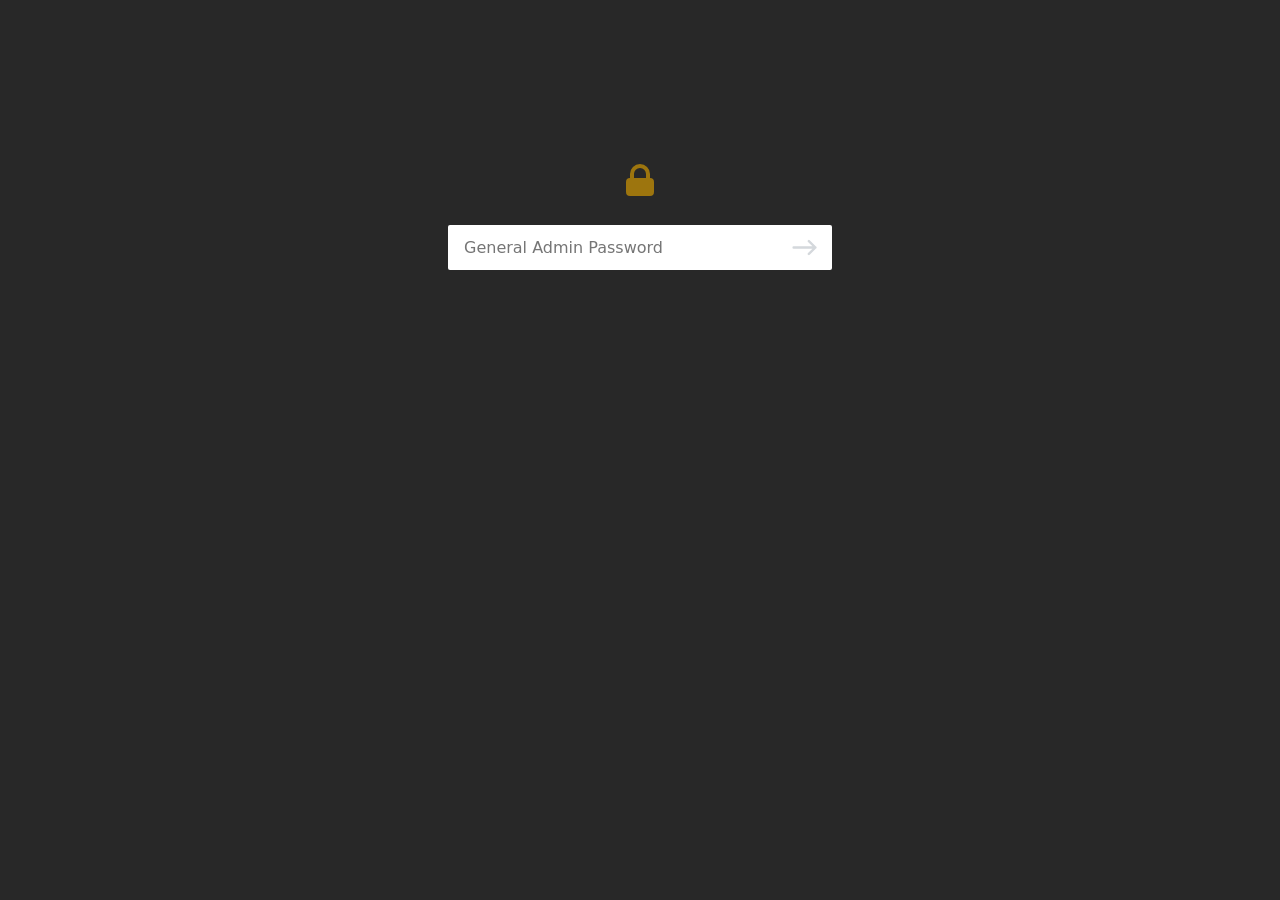
<file: inlinks.html>
<html><head><meta charset="utf-8"><meta name="viewport" content="width=device-width,initial-scale=1"><meta name="robots" content="noindex, nofollow"><style>@keyframes spin{to{transform:rotate(360deg)}}*,::after,::before{box-sizing:border-box;border:0}html{line-height:1.5;-webkit-text-size-adjust:100%;-moz-tab-size:4;-o-tab-size:4;tab-size:4;font-family:ui-sans-serif,system-ui,-apple-system,BlinkMacSystemFont,"Segoe UI",Roboto,"Helvetica Neue",Arial,"Noto Sans",sans-serif}body,button,input{margin:0;line-height:inherit}a{color:inherit;text-decoration:inherit}button,input{font-family:inherit;font-size:100%;color:inherit;padding:0}button{text-transform:none}[type=button],[type=reset],[type=submit],button{-webkit-appearance:button}:-moz-focusring{outline:auto}:-moz-ui-invalid{box-shadow:none}p{margin:0}input:-ms-input-placeholder,input::-moz-placeholder,input::placeholder{opacity:1}:disabled{cursor:default}svg{display:block;vertical-align:middle}img,video{max-width:100%;height:auto}[hidden]{display:none}body,html{color:#fff;font-weight:300}main{background:#f2f2f2;height:100vh;letter-spacing:.025em;padding:4rem 1rem 1rem}.box{max-width:24rem;margin:0 auto}#container{position:relative}header{margin-top:1rem}#pass{font-weight:200;border-radius:.125rem;background:#fff;border:0;padding:.5rem 1rem;width:100%;height:45px;color:#070707}#pass:focus{outline:2px solid transparent;outline-offset:2px}.hidden{display:none!important}#loader{display:flex;align-items:center;justify-content:center;height:50px;color:#070707}.error{color:#dc2626}.spinner{pointer-events:none;width:1.5rem;height:1.5rem;background-image:linear-gradient(to right,#b0b2b5 50%,rgba(255,255,255,0)0);border-radius:50%;-webkit-animation:spin .5s linear infinite;animation:spin .5s linear infinite;margin-right:1rem}#loader p:last-child{font-size:1.125rem;line-height:1.75rem}#btn{display:none}#locked{width:2.5rem;height:2.5rem;color:#b0b2b5;margin:0 auto 25px}#arrow{cursor:pointer;position:absolute;top:0;right:15px}#msg{font-size:.875rem;line-height:1.25rem;width:100%;color:#d83333}@media (min-width:475px){main{padding-top:10rem}#msg{font-size:1rem;line-height:1.5rem}}</style><title>Protected Page</title></head><body><main style="background: rgb(40, 40, 40);"><div class="box"><svg id="locked" fill="currentColor" viewBox="0 0 20 20" xmlns="http://www.w3.org/2000/svg" style="color: rgb(157, 117, 14);"><path fill-rule="evenodd" d="M5 9V7a5 5 0 0110 0v2a2 2 0 012 2v5a2 2 0 01-2 2H5a2 2 0 01-2-2v-5a2 2 0 012-2zm8-2v2H7V7a3 3 0 016 0z" clip-rule="evenodd"></path></svg><div id="loader"><p class="spinner"></p><p>Loading...</p></div><form class="hidden"><div id="container"><input placeholder="General Admin Password" id="pass" type="password" name="pass" aria-label="Password" autofocus=""> <label id="arrow" for="btn"><svg width="25" height="45" viewBox="0 0 31 20" fill="none" xmlns="http://www.w3.org/2000/svg"><path d="M2 10L29 10M29 10L20.9177 2M29 10L20.9177 18" stroke="#D4D8DC" stroke-width="3" stroke-linecap="round" stroke-linejoin="round"></path></svg></label> <input id="btn" type="submit" value="Submit"></div></form><header class="hidden"><p id="msg"></p></header></div></main><script type="text/password-protect">IBAAB6Eg5fILoL75ZVpx17CnssRNFoHe7TKYrcupgDQB3nEEzYjk1V6xUO+Hx5cuCuhvQ+u25PHVmKVW+xbNcXBGo8DpDOWoEeAZCnokcOC5d9Rl6MFE9OSeIrDJRhkJqZSSTKI1MGBXQ60ap3zKJ8GtOWy7P87pBIGbbAWOtQSQejc0Mxo5z8Ox6//KOuMsUeeEbZLTEYruuMZXtcS/PZJx6Qw2OCK8ph9AJgVb1vWSS0VGUtGZm+3bXM2ZZ4oX3vwfI+tdmAeUbN79hJzGjXIjsMWv9p6q1QexDBCH6ORE0H5s8fh6tllCOmUqWI3KSWy1BXUoGZBq03lSLWSyDq9MYlCTab2zMZ0Or4fmWBuLZC9W/o+nUdgTT/1aKOW/K00tQ123Rjdz7XYfbQ2bGD01Epa6uAXxsr0OsnbsR90RkrJhennXJlyFUFS8N0JTVsbvVN0iv9e9l+/7ffSjFpHxdYCit8s2X3AELt9+5BZBCiBky0JMWKFVHqgyN/5d9GTrJXNqXS4Q0JUVO3kW30yJPVHq6N/FFQEDRL3mofBHaj/p7SuB8R3n695oHn6Xc0V+tV/fHLOJnhdz7P84Tk4XSXAn5BdcGQOPxJEu17t3fGc3SLDXhTMnN59sKOf8AEq7FxkqFDYBn5Qnher7vbgrSANr2DubHj2vr2uc6t46t3XHoPs8RlxhrzWJImDZuwFkWdAOAftO2cPiamTCR3/4eyE5kJNo3Hn0WOGErLbeBa/4NUm4Xn1SnwFvdr/TQbflbDY0xWPYYaw2B+taCwfyPVoy0rnUAiX6ilUqnKxo77kQjm+JlwW2c7pElLAX3294FOj3S/0CHr9ylJ98vomBu/0sTxplsCbzViOOeJVZMUtPrbg6ORKPCkngnOC3GSosWEZLhsWU3+B79zaIMD07WY7XjJ0alHat7laITX6QMZnCc8X6yjE2WvgBkJ06BeBqekv9OlIzES+qQL/hyL/q9cDUUfKexKxI4ZH1b3rpEvaXHXfAAkKTzL7SxAIXuUzurU8Wu6CDP/K9DNls6nlHNTy+TYmZXG50qZrNU5CZUAbBRFe5vuwhK8jijz3u16auPU7zcX/MU66zK2/PMD3t9nUv/+njDE+g+yFb17oYgHE8y3VdhgNGOv3IlT/y/QM22ZbgbBd5421dAw7mqgocQeKdupASS+joM0CleecwLwIv0DZQNcBBiwUKecyQcYOzt3z0ksATeBoarceSGHrq7SucHkoyijzoWGPMw1neAVqcqvQNM0ZP9Hyl4RSVAAuMK5xJW7tJjrB8UYxF7bJXXdn28dfsHSEoDGPoeWyUk9GasjT/SChEUukSt95CxHwXoMIgVedIKiAwnQAmbLeyMcRZIHu2HlEFe7GQ0VLzl0RClBgqQw4oRAewIGmpQC8gJ9g1ghUdhzntxm2WvgZwUjDVXr6XIT61jwzxxXrvsmqwUTrXwfxu/[base64]/+58bfJMOmCOGFexnaCr6tw6g6Y8MsG7XZ+9XMMjBk9ZScjB+zHTaLLktHJKWPoZU2RlHjhHtgIgT1dpu79moEkPUgZg8GR5KlUfgLJYnyYtBNe7YrbKQVReKEnQX/368QNfZsw/PPLXSPVbo60Oq2t9IvsBzNAMYKhVXMaXBdZXHJQwCWR/ePmwrx4l5VUW17ETvSSP/2A9RQDd9n8uttf8PRnIb3vmXFJUeP/rcp9k+bSikEpPHblARqdlhDf00i7ZhfnfhVaJ0U9XbLvN/XgcU8q/iisWCyf55XwzfPVHFPX2us7p4zNu+nItJIwAnhSMpIzKpfiKLiKYOEMzjWf963KYIVYeqJZwNVpauxKh1t7a+tFJMkFmjebU+cfuAEiB40AOineOuRPDGV4yS81NsnyeNRhY911BpcxalbTQsSy8/[base64]/JhIhmTBto1Q5kyYAmFU6CF6VBvZf/[base64]//eKfSU8g5Z9MgcVMj7jTssMpzFF/Negd3hg5vaYyRm5FS/[base64]/s9rwDPP8CWDFv1fICBKRtOCuYYRtAZncBR+eJG89NFG0m0J5hWif2+WkXgNwM/h1dVPxsSPLjjYmqtRhGv1ear1qQ4DHh7r/qdGLXLHEQhijvZxBpyTTciXvWpstqC//xKJVKeDN5Pk6gYSCU5bjKqrJwx7tkClzIgI8eV9BpcE9quJb5ZBNRyOnFdxEHCTeKjjxWQcfEEi6BGqMrBb04Y5CIGPHyZiWqdrpE3WWCZLHc1Cw9xHV3SPnr9JXedkn6mXeCHLoJm24xprgcLXB9/ASC925vxPMAaCiNfOoBnBnInFqMbT/Pd+rNo3LO18ZUiGXv33i2hd9RYMQ76G9tf7IogfYFY4tJ3V2yCaAb0ojvg+ybXOHC+u9EqXb6Rgo/Ps0KJvduAauFcNMr3c9Vq1SUon05S4fId502e+SVExnMwTf4BpUXV7SC20Cb3S62N2UR3064qKNR47KfEHj9GPRUHCphhTyEVl9DpVZYKB0rEKgGepeMRgeNcRAL2MYn50FayRpmnSZN8AGkzZDnkVQpvSrc+yP8RuYXd1M+Q4SC37QolZZX4HODCq/Y0njWIh694xZ8RfKrhNfcM7aQiBaisY3AbsqhxwZSKCtdxoG5wQJYlVP+9hUnzooJmXxCwXFPTEqrs0aPKpEKQ+DI4ioH01dyGdHolsIP5Q4cPcgGGUTzSvGptyfooNa0XIFRKH/gFvUu86rXJZtgssmNG0883eeIAOccKzCTxVGp6BZNzPFaQejUyhuw4cj9aWe4xSlyWjV1MvGzvjkxzXbS/JdZAhST/vpRcTX4GfJLHjOvaOQMRb4/bjfq6vIH64g2JhH8F2pc0zSynK32ryEBxRFE+u2nmF3+QGDzDKzHjba/ff3RegwcRKomPXenNsVGN9JsfCXttQgF1WPV6qvhSXpTc/bN93QoGog0WcyYK9mB4y4GxSg6juWDPe2ifbIBVfsihjyCO8uDVJPH6TdJrxv4gQlDm3gE0eCo+SgTbQfV1oJxatjhV2F3gpIt5v4VZ6L9NyqJTJF/bvvcFw97VPLV0YsMfB3rCS2KzukQxVz8zpb9keHmD3GEEDQruGK4FoNSw/I3AlVn+v2O3LrO7krOLHAK8pALch+LXpAVD0wI6+S02L79jSJoMTKwVOVczxVxS4WFp+B3ODkl4sfkOzeYzM2jiD4ItMfeuIblrcMya7ixvs/D46edr2778QVQ3hZEn+GEU82h+x6mQX5VEYbn1NJ0waZHk4WgVnStiuZgEZpA71Ow8jUbB1nMxaWyIn0hASNsmTvHk+TL33mDWyAYAyM8QkPUoexQNlCvSdkCTh830auuCtpVczig+GT8llq5ES7BxfVLt9HQ/1N3hqICA2juFVOxxbiUtMrI8g0JIjIB69cW71+bTNByJYRsCGQUkvUoEV+7a4Oj3pcE3ezRVVm/ibFvxsuBQ2m6gKKgZB98BOjXzy0VQPgyKtzSZ3f25wJevdIWF50AepYe/osBWJk9Jyl99mDpUrVx57I6NLOy14BaiIgEHjL44l/IfQ6WhXFAYBIYxsdo/+D8CYCbCzKZpvfZLKRi5oJnmACy/[base64]/T8rZpj13jAnAPqXWDh91MI9kF//O2cGuFDLVkuItlFYuuBiMfCtzeLEb5aiGXGLDCwWspm2Ixuoqi6RKX120KpJZh2Tjyy4sy89KfNxVU6KeSIYiveEL/stVLdCHYD0XyCWT7MrC3vsFFQEboQ301Ly4GAOE6hgMwGC1QzPVqR+LCI1GoVUQH+lZ1Xe+bCXr/AWtaJ0+tZAwXt86qhqPH3Ym2i2p/XI8N5Phhb7HPzKVC8fRHDRMRi6inpNogYO29LsXbuUfAFa0Bf3oOj2SkVhB7rrUOMtOhac00xYFK5vuHJn/P2vhDzQtH8mCgBJrMk0iE6Iud/[base64]/LPeUarh6cJ18wEztg2ozMrl4vAk02gI4gG8neKk0j8OCdCOmPnM+YbYSzyJkduRuPM7x4VSgc3n4BE+6YkkV/8HDfln/[base64]/FSJcSSVOC4RMysXTcq0RztmpwWqdTLWfD0vU1YHQD2B7rxiXjJTg0YyDm1RtPBB8tO7U5fNLFV0WVs8S6P3Wd4xziqbLJZsrI/nqHjp/vomkKv1D6a1l//xxKOleq2nmPvtWL8+eD0MSjzHj8TEcXhsGL7ifqpTd56/mWAvUvaxsXbg1+pDGHkr0a2VaLa37lQUw0rxL6tW7p5k4cSO3fBFP0Yx5JFKi5l1mlTw0pGRLPuaEwSPe+RSpTyrnJtfLq+HNt6xwlPHz1i5KKFsHvC1v722tbEGkVMNp6MzdzhmVVaCZIthq/z1z+DKFrdm0L50IiaIcoVOa1MVUBVj6aIsc74Lvo5gqvfMxESV1WJL4Yv1iq9hkWg1+kazBOnRPCSnjoNC/GkIu2pEEvVTNL3bFZdUtf7TFtoT7oI3pukDfHEAWiR+gxKONSg1YETZMEbnDCwcGtLxrGtJiJIPEnYosmpVgOAPjTStY12IaqeD8rzVN9oWfiytkSA4Bh3F4prXcoJGE+szS5u2QqWh6HCC+/k4IihnNzYJi4BCdVLUqJzrWKO7N76OghAvt2pto8w7zKYMsLjLby/4+pd/9iU6vCX7DyzIrHX8dYnui6zXtm18PsNdwhCPSQzCY5S1ri3R90d9XIaulxG7Kys6RBzTpilswgtDMGZofjmOMNjJeWiYl/o05ZOkY+dLaQVY+mJ6tAFqOc/45B63IZY3LV3MYXGd6XRAopI15HaIbBaK8zwFOStuJbTV71ylsBAbAT0m1YuAEIBnV0ntb0f+68KZpP2zITUmbymVSM5lYdCH2X5VU804dQzLPqulJ4fiPgbqCV3ZJ13dni3DaXi25EsX0EpyQFpEI85Dwx/64Lz7ov9sR5YOlkZ1k59gQumJy4beg60Ibjch4IFaXARxUnvYOPG7fsK6SFbdpIlCRnd9WL/PnYW1+1TTsw2bNPavsjJzZ8NJeORmZkjFnRh+Zm1juPX1l1dPF9MaZGPFR00DUKbBjGGC4L5ACQSEMcLhbBa3ELdPJ1yi1JRQntn4BWREZTCeVbkgIF17vBtSHDoIbEKa7yEBwcR/91YgEA9CECQr/eBn8Jzu9GTjQVu9wpe/ca16MtRpH2s3Bi4EZ1qTr0B00wLKAkruuqg+bVggwsPok7iayd/OdR2o8wpX9ZDbJzsMlcT3av4yZ9y6SKsanzIaeUfdp/[base64]/rb0EnxwYqO3Qjg4r2o850yrO6ZvV0s8m8iooyNjyh/LBHe451+DavcmxXWqFQb4s9N0EyKaxa9yq53xRK8JSYsczrTnma+6sySeauliotBEFPRM8UroGJtN3xXZjlNKjmkVunHeE03zLsOzRfXVKN+3LTkOIAPVmweLULYlHlBN6T1rBmgsD76UFjUfLjcQiVvE0sbtD6VLaH9epnEjNYePuiKMpi1ZijD/S5vmmf1Ezohn4r4e605DBF1tGVLBVUTPlYKm1mS44uCEKJkJsxzvo6Rglxa2Sydsku2syc5NeSClZ0MZq6gT7j9W2Xq+tWVcgxvqfUh2oOaE0wQ4299b/u8xVXoLTzJaYJji0apw1qrFxTBJk4g0/c175UQQ1jRQc7XUDQnX+1Dw3AVfGUoIwGzbOsHs5x7fbRF14Qg57lpzQiR0D6ajorBxdGR5m2S1XFBL2n2N7tz2TiOXVgJkwvsO3D98Rnw43qf25PX/LHyNs/PMk7qrZ7dDhodA4Dl/pBwS2BvMShRsvGP/581UkEh4Ac+vhg/616PWTTFxINEZjHAFINLISROh2HiduH4iuwDeBiqDrKnEYfx2tXpeC/LojmiyaU/HFb6ym8y7fL7wN7+H8Y1Rsf7tz+/RUfMDA0fZhNN5YkPm+wdiLY1/r6b/oUGrx9X16xexaq4eiYP0YH2qso3mYHX2s8lbOnYV8mWLgOCdpRI52SSZrtbE6OphUi0TaFhMnjsHINIt0Gq2zu7Mkv4x9d7COtBseKej7IlQ2EktJG88eye0SYDs38+GZpGljJUkucVBWxF/a1UgvlOYhrh5eYptunI+w5BqlaLUQf/LniCoIWcsiszNOMRYW3/jClb5UxvPJx7Ds/fUtj+gXlUNfnAe38pi7N4umRlKxZ0Ecr3/QPPJcxAlpMv8zo+wD6YPEuKOfhKhsF+Ch2MoV1eGnAgd5y4LU7w0nb2xuq7zcBUOSoGf6mxic1TBgZuY/HNIkI7BXHfLqbLc5E/S8akLmou8hm1PWtBvdXa4CNiEwSrn7rJNvE7sc8FBquNcXHTtH4Dw6JKqQgHRSdvUBSxd/Yi5RlNI1K9HnnLBTgSKZau+hXSzm6Y3qa3i8tjgYn+Mr9f4rYWM/GeKDc7F/VPbJiNbkNim1l0uLBVzAkt28DNHmxLuTX7I+f4YmQ6Uom49gERuFOhiXN51LbzydQ+fACA0WqqBHiNOs4CiGFSz/brBSzvykfo5v+DVvCy6tHI+z03hDnl+f6VJSsz8BGYsHFhvV4ZDxdu6vJeSfsdqTcsfNGAK/3tVwo0lkkWpyTHqMprRpd5SDiX9P95s2L+MnD9e9J9lEbf1r5nsKFnHDjXArz4DXkaGnluLWQRXS4ypgXeB98a65IqsvYpCojnBjiLjD3ZUhLNTBPETyWq3wlIvrYzRaGcww3Xk9lDbBOQE/aBruTRD8z8XPIhqG7PJwimzDWiov/1gd3SwvZ9W4YUT5PtOuJFrPtpX5KP1zxX148i0fLcP+kYbQswcIJ13tiToA0gDDVmto5VZbeR7IcjATVtxviVOzv9Yqf2ji4zrKv/0BV/O5C8QFePpvU4yG5+OybshG2Asvw5QLnpzvx9XUNB6gXVp1niNJPxjN6/GHj1Oaq6AT2wZCPcO3gQV01eq2RXWSNLMSFb9U8wKGs0m9zfnJrTd4WN034ec3k+KhZ6feewO3elyRlc48XhT7Hux9ckbPyRRyzI8NYPCJ/h0Ppe78gHyPcYnOxaPmKoJPrqyl9bUf2tOcwwYFsPV7I0bxXuusF6oO/1n0PQ2QQdN9v9T4GsuHgbaAS0PzAPfZGep7pKO6kD8YDJoudXWiTGLjypKhj1OY0MVoDSEdCEDJFPxsMu3QBMgldOC8Y+Oqyz2krfVxfrY2r8JLVfStE/ik03Sw3pETlDOCm3rEukwd7J2KY0t8aQ6Pc4buLG8pJwxNrwYYRDkfsADyAaCl37uPcl66UUytjSkiloC499o2Wt+VjsteNIk2jQ6nWwaLjUEp0qt1lsiDkIcvqH4aeDRRg6Cn26A/CPMccQLLVKWuQDcCBeEm8D81T44k9G4dG1UzzUUUJHAkrw63gP67HDCco38gHwJKgdXYl842nWY0uHX1eaPgqf4srAHC/DFEkyCedt/j0rIqrQ35Uv4HUjJ4VsXqR63qfwCKlcSbcrIoc52YmIf+2TnpIhaRMMEIJJR4jw9jFFVFC6MEigxiD1RByVntEhBdqZEtH+tdovgHZSaIfd+56C4wpgBucMPvQc1gTSXJoHJFU/bsafsiJcbaUNKhFHs8jMpfANZPA8n0LotPAf1bg0XH4SmUBEmrJwit+YX/2USNwseRvZLCRmeVbh20k9244foqqkCyaV8QZKfhwerp2O3NpSx2cleYxHQl3gyp1Gj0uMbkxIFdB8uGUqyyVdGC9f5tTd4mjBPz0inSXUL4yt59H6iqYUXQw9v6zczboZrmnp1/nhIBtb5+pYgFLWIFNgmq49SXpz9ABu14rK3EA1euvfrrxJjR6dqEnnq0t9QlmXlBHt1cV3TXMZiDdE33Y+lw1BYM2OsNVyRRW9yo25JOEvo27TbSVB2rYTPSeHRYu2Hg/zIQb9oKUbKRpP2l/RZOuzKbcZVyFbWsuq2y63mB4YsKAzKi95d40xjnEcVuRNcCVdFpaeor/OmFCFd+WMJG4pgU0S/[base64]/edLNxMOWIqbItXP8Dr45WeFsH9Y6v0tYqOQS9RwUtmyzKiwD9YVEkeqLQWtO8cpe/n5MLvtjvrt3w+OQNYVXJP2m9OYyz5vk9r02F9Pi/8R9YKfLxpRpay1XkoO9cdiVAffRue4XbIkg0ivcr5lnhdeREnpTHGNB2bpXKMhc3MrYmvjwHk8nKuPKmOduLfsfos7/3//DiksRNN02oxwBjG9cURQ0S+hLQl4KGPMeDJG89cXX1pRy8Q5KbHI5wGJR3MgZClqpzVi4RsDTU8AFIt2mHp1VURMQ7xNPWo8UjdiZqfCxYIH7KGPrnBN5YuIS1dardMttLMEDGTZzojqK5kt0gwd994zZ0dsmM15jNWoD2srJ6/lB9KOo9shGQgVwWz2U0Ocu1sP3IuOIHLyJPbYpEfoDAeQ0/4jy0J5n8gk5fJCq41sygBf59SolHBG5Irbb9zdCPN2Qw3RkCUCnPr+4k9Bn6YkwdoQSVD7c7RNFPBtTzvWYSdealXkC9DBxwY2ANQ/h/5d1Xj/[base64]/qOcem8p9SJXL75OIBaCdyYPdzikUFgsQaveX57y0ZZqPgAv/t7LmnFYi2jSzAc2P31NFYdR+gk41PxyafMGjIl5Ft5s6XfHDAaT96EFgO2VantDfcibKdyRKP467BDmY9anelfnEFzrBIUjmJa8xY7qTL/1kgIrY4isHK4ufn38/KxripgXzDXP4/1SFxW47BhSpEOqE4IoRcaIsWI5liwiJ4VJ+mzHC1WR5/HqEr/bbsRPViLXoiqdCpXXuk2h2bkzYVuADF0xmBcPxmxTZfLy1oe4Zrp3FF2SJhYSzAxIGCQ74YOGfErIpH3UG9d+GUXa5gyNhFiJzgn7iJww2dh0OrzgJ+k+pouAfQImRlsB2KZbJc/lJ+zItOouEOR677XZ3l/5d7WIzji/9VMH3UgDrQ6xcGtV2vGY6jisBdi+BovL+1N0yhRU1Ds4dJQvmzQSfHL7lpQwbXpqfpLQF0oMxtxA4wTwsptzlzasV9xUQpthijJQkAj43LDvobXxWLLzo3WdU3xHaBmm6PIf+B5Z3eifhS9Kwn/zwBYYcnJzxpPK7P3zZU3ExSb8ZS9cRfG8CN4XAtPAbiMa+TIEtmFH2xXsGhrPKPzhuWspbiYrjT7rqjdM8tvSydH+erwF9tki1Vi116F6tqfFPjL49UVNZXVcIy6HGhMmW/zCk8yCacD9SnbiLyE9ToWSRWq1I2A8nPx3tACLMtEkJWmTfkTa68XrXi23P4IeP3EeWr4ZP7EiPFqxvnp9vvptFGye3AMVF/il9KVHXLZgFoPCwb1Wd15UIIL5VQakxq2IsHA5hLPRc9IaGzomviujVcy+kR8r7nKItIvMKrDY+g8RgLO2Tg1UuMyqCUoudIsUKbyMMwmSga9SjZNdx5FyOC8PUOZd1zMTOHQld6fQnocrOcntfff02SVs6wN6ZyjAY3Nf26GCvUn6nuyoKsJ4QdNn/5LStYSE6EGZQZU1OgsHP4Qy1HONFqPpw0TMc7R8Y99NaLLGbds0c3eyJDwe0cW/uwKHZtK2EH3ZN8sBCpJRZFc1Vlj7aZiEElDTEcXCsgrh3eZwRkaRFJ146ZN8Y7iiDAwDBweD/TPEctu6x9BwkyfcwbzRWo44Fn3iPq9r0FILvSR52HG5W5b731XGD6yU18452mJUMth5T4J2LK3WT+fB+6WB06e4M6JKlfOhlGacYuwQOvUuV3a3j657etrZvRgfS2XkUl0Waj9KaHJTiDwmlVbmDhbvzEQB+Sw/1UNJ7APvaXjGs1Lz9fu0FdD5KKVT6soKzZrC2qYCXDh1RUixOpUeHzA1O84bZ9Jouz5zaYlzvQzlBOToGPif9Fn4YqqV1w21RVv49RzhbJN9pmvnttr7ksw87Dn15CKgAqnuEZ/NAcc36ed9BjTRxawsCXrUfKUy6M35W+MKQkseJI4yUawpFDAK7n0fE0Dgf090gS61kGeLa1L70IOByyMUk1sGOjam6RccGdcNvAZB6o7P8GCqxWi3FlGSLFey12wlpr2qO6UFvByEiedZNIpdjfCoeRZvwF8j4gHHz4I3J7O2pv69w/1hXb73eGpcl30oirmcq0TrN8G3awIJsDyqcFUIV0w6q1tDRPCKezotPSF9CdggsqEQpPUEWrcDpxpUPJnIH5gTdsB/ti1tjFAEthyhRBeGTcaR6FumfADg1nAFGXl4WASv+qkTkMt6plt5h+/ys9S9Ni6YEgN9jlWcg4L3OwFqXMw9f5g9bjdHNCxeBn6LettEShGMkTPGR7LzRSRf37EYZhWctoRqp3RP+WrhoewZT8gK6rc462oZMBP9f1fc8St2m/gvpbK77HeDnyGkIZIhb69T1Mjoq4u/4fTDE3ueUFcTwtGNLBOpCMw+HFdOv8OAtW2PCQXvsnuYx3fOfkPgLZTB52E72UPunYMQFCX8Hl57X0lWThIDK4pKvQrwahWuTwY2yHr3hyH/BGCMkTH78h8cBf5N5Bd5yYC7h/vxB9UOHkXaHa0Gsoki3w1lBJ6rwWderS7FFFkhR5xYds9fWHlt26yr9rw//6tfBj5nEGnXe9p754YjUjZeRnxCn4VUg0EGbsQspBPARNiNBhK7LvWKTRK/u1mRWg4iTKa7HUj8vLWmDlxEPDHtXNThpZ0S8vJnP1rruL8Bm0Li1dbojVMXCXoVM6iDYpGxyACHRffTmu/78EOC5l8chxMpnBUoNrfPT4Q9jNJqjXNziJWD+CkzQol0u3zxkGswwwbRwolvaySpH2zoH0P39O5Szh3Q4dgFv51g+MJUzJd7Hh+F77y5tvg8RpG9yCLnZr9np7iYqoFVmTfSuUwewCZ9ckNQ3gsmcsV5gVf35a8uYQYKCiSQfoVCLFjXQ0W2vZIu9JKQmH/65lzmYQkl1I/4ScNTorghfTEgSNvSRsEtvEJX6Gl7XmRWqzxcYvDZHfxUfeULqXXUdEbGHLrWIz9cBC2sox0q0qAHWsqLpDgJmgDMbURPXbkTOLVHXElkMHlO34x2THmhx/26mIsWkpdjmFe8Ks95UhqGET5X+wID0v92UD0/WpWoNv7gnLSff95coXBFF5rnTwyZ2oqJbJPuqYQxcRZLwGAfpK27qOxX2Vwb3tfO0UJkjSMlpHu8Vs3x3fF2xF25e3204LTSYetwzuNoVp3xTHIDDTkH3TN3PV+SCp6UGVmJGK+s2EznmTw1FRPDkgFBcixE/cjNUms8SRuMNpCv3erAFZcdzbcUwMyRrR0/o42pZEwnhu02mni05aUPv0p2kHMYHStq5MllH8rPAJUXw3WEJojpAPWaKkBY3n+T4dsn8sDFXHZv6MuJD0OYY/VK4QmUAYBx7BHdnFEl5j0D+38eki4lQXCajsHwL1Yy2lQRj7bPX68jn7XR/ldT9iz9cCl1AUX+Y4AMBl53owMwkLAAPSsqIfD7w7Uv7qFWIDtQlRNZzKMEnlrVP4HwtRNEHbcl94nB/9ar4yEwyoUb6K/PlIqZWb9B3DWRJBLbDoWaxhnRIW2qiWfUdfbcHnlyIilaCRbNrgSSKD6mWCB7nQIxk9FH1p/McgUuvKyn1psgF8PQuORReof0q78bVXYiKFkG0s8FGDuLZhqhgtdj/My0iZ8vuobZCdwmvDJYMhIj92I4OgArNKlvcM7b3PTCUlddxY5TyXqJnSWgkhBon/J4msic4FriNPE+FLZWZVhaIlT4VzPAsaSGOSdikfrpGP9LGtekUhXwU1S0sFurqDNE7ASa0uqTvvjQ7WyRb9hEU0ETHCCrb/A9i++HoKpW3O2svMGGthTdCqplED+ZTqc4MqlVvlw5VzoU/qqFGHaWW3JhKyDXbokozeKV0RyK68LRXDnrNxxmkLU4NuQHhAEiHg4EBv5ZBGXtd8P7kme4rqEuy/wAt1Hg+StJDbPshE1b/SFmgS2QHmQwx6wBaYCdR86fUgWOL12bfp177yFC2qYc7FbRDF+4vjQtEup0/pRur3KrIa4Dat3/L2q41dI2fq9q6H1DlBjz6N6KhRCJf/65nAO66PSAe3UOhcITWiVrRmswbXIMKgYXuhrjI1JatFfvFKeWCeK9C9pcT/OBouMz8d97DzC9WDNgkftax2HJvuBm67GT8JXrdxR5PdWxREG0g/[base64]/pHeUZi2t5n6cSAFlJofeNNc6YaRdqYQ77JqkndwsweGCjg07TPU8qfGwXxmZvAVDSHEAm/OWvCJz9Zqhn/oiLNcPHzP9wCvAIsizs3qRr9rwFZhHyLUr1KmoLiuOBoFB29AI9hIXmBUxXHusYGEvTwOQ0+7f4Pm4cxUPiM8xMsK3j/hpZ1wMfRDhCvJWlC+nben7f20kE78T3m/JGMD2lJOWjNoeYlD5defLfULHTEN+z8EKCwNivB3oY5TzxLk6d/cBtfoSGYs+UhRIlGBYrfiZ9zKAfBwivBKxRhTMjozImU6dyxLK4no22rjZe3L+lY6oMejEnN+e4YLzRUddPUVugY7RCZsqz1XT4qxVwg5OP52b++hD4TAoE8n/Yo7etVQxQmjdxkPBYjO8KR9MztA4us1dWOXzsgC2a3+7oP4BnZHTKdRHP9SAkkYnNfxx0o7eTKpKCQ1QeaRHjoNS2+CZcYPfvqnw7eRUXDC/RInRRn8w22fxtq9DpHaZDe7BaUspxVsjO1yxhKLhRK66ZfLM1r9XZ7hD4jtc+IjeiZBhy0aua3AVRoPAdl/T4QoVeHxgUc1biXa1LrOfbOaWjRp/TqPjjU2vyjySC58SaQDEo6xJtSjXU7uOIuaq8bD6l34S4q09JE6/l0eSINlGweTNfN4IQ2vl5uuPAZIq5YtsAwDv14SrnS5x2ESogqeLP6ZYJlp4orklvgRxlZRLMgQQoXz6Wcc+PtE7R8P9zL9eIeqZIFJT95rlQQ+3O7An4AKyJF7qWWfQMiBHGpjRcFqFCnVAcUK51Jc5kf3wE/QpjPc6M5YEbQ1ut830AhEviaL8Ac7InrMbbFmYw1aZpO09shxEVwxQfILRnAXBVmv2T+QV48l7fPj/aolqd5g1VNLjrsn1eiIsCK3MNCQkMBO3XY/SsjrMLNQHrj71yCzf9Mdly/H1yqYFXC6H6m8kDLHatiNNkEH3QS+fbodOvvfVtyTciBdE3FRNlV/PnXvMODo8UDFgKGNNiHWrF0S74JYuzrYtHALAtyAIrOMCQPZjFdu6bIUdDV9nSGm3+UDY+a4VP41p5AytYQdWgK1Yie5jDo5hwH63Gt2Mas+CGe7stIaiXnu5onsBLWCaGpiwYDEwWbWWzm1t4o/nt/1GDyn5OvK/Ww7suSi7hjRBoiZaRWEZIHy+2/02eAFfGsyakAVvLB//rMzwBTwSaliKuFaHr6uPwmS3mfQuOjeJ5A6EklIfjA/m+m9gPb/DWVjsRn5Oyz+/th7gZcHDKmmp0r1J1ApNo9cOuLtnme1KlTxSjYqVBpYeOzUZHflL1EvWLBisw2dMMoimOV/+9J7TycVAgW/mclgl6ux6qKrA1UXroic2vIxPQ2UR7JZCm2rt9MUlFcVP4P6NLeV093RwbHzt/m/O4vknvCvZXW056GPJmRt6UJSMM5yN5hNQJK7BApYDSfrkGwzUhyzisyZvnBJaFM5E94sQ34P+yMWy7pRtATMr/Q4PIhdP2GlYOdihHjCwC47xV6RHSQQa5s6Bob2NPIrdTtR7mNgHSZ9mTWL1zHX6V9/kODaz+kIGPp8vchKkyTQDJ42b64BZfruFuuUACsFqvOiRe8P4sjcVR9cP6DZJuev9i7Qtl3bzH7uUiPXYCHgH6pYiJZ6LeFce9x+zoIBUKz0MIGGPa+5Pz4Anlg+pnKggQGSnxZJLIqKzP2ib5feZBgyVYmVUWUi/vvC/iOgHkQojv/5yygUdGT5/Y+kraCd2HEdS9X/lkEyJb1jDHDXQW+YprpyV7HCJoTElAtNzCD1L0Zo3m5GT2c2EhFOBHxKtfh9MKsqzV/ccap+TZM7coNsLOPNoQv8zczaB1UIBnozj+NRsqLy6lFhgesXX3KtqKBtVcwnbZbCcKX0Wt1UHCvUWTVFoJtyDRHH0ddOWtQ21zs6MYlwygx4f/cMqs2IzfFo8k9UEqohAJrkXZgr3ZmLpo5Fe7mFkZJwM/X5TEXiCtuPaWJhSbjG707AHzcc/ioifLw3pOFjeLNsVtIbsDM4gobu2PV5coUWHVJLextrFfBA8xxhE3fqAifkrGQidhQ3+TiGdbf9apJRBiSZIQZo0LT/Mp/wbHWE46JduebShGoDZX9ysLysRHDh+0BGFMhAOHp7UYhUb5sUlUhrlibfWh5BZjF+5l7iwfdjBeUoMSdCuX4nZAdiKGu/LWyyRyWj9TTKWMCp7gFQofgR/Mt2CfDA55K47l5aHMj0R9i/5ErhoIGw2uS04QEZXxcx7dMN1gIm5xxHI6Q3HNkYa2y32ZAudltdG8hSc6p5JxNgbXPtx/bb8/lUagzawZR2hNxwuJMnom83GoJSxmUDXSHbscGftE6UFoAdtCy7rBTOGfX0URbvVIhr3xXRNkoTdJNJ7FtdDUqWVuPc3j7CzGPuJoCS3eIjaf7fu/Ute+8fsQ3fwq7N/[base64]/muQp5TCKA8LIz4vSUveAnyQhxGkoHI6M2bqLtkoU7PanDf+CE672gXJ46l7lK8r1BA4wc98AqXzPPIkncIe93Ok1LTuqDvwlX2fD4dS/6bksexOfOolvZ1b6Sv3MAQJBDfFUkKqb+GlU6KFgWnMHy6jDG6ewTKT9ookol/t8jHGsb9Ewv8n/0+xViP8SV9QazgKytJ3A+6rdHVauhKAinK10/sMoU5Y6WUvvXZpyeWwXIExbQhKunihf1E99mjkIMnz2JmcOmYZBYNyLo5Tye5/hWe5YWIGPNHys0yOEK/yx/GssuFID84n1bCDGIOv7Lg5R8g1fhOeS1rtsRIKch9YiY2aOZX8QVtUbZOtEoeU8J+b+xH77fZa6aR4ZVxSHRIxowy47BfSMto1LT+AloxnGN/ARcaAfFEQgQUU6Ih+Tgb1EtBP2BdxhzjZxAH7ff3CPCejkorC13JjJHSptIdGyr8MVrabw/hjcfYVc8xYZs25lM1zbIVPi7qeei14GkXDIEEssoP4jxF0rwItZLLVOUOni1lr8qBjP47mpf0XAZkD5I9CzbMjr/7t15+b7u74iQKPYhq40dGfLXrFoQxWACl72UTuJ28kYxnnT03ruh6sHjjDBAqdDxKiMcRDrNMBxgBY9/IOwOvVE7CxTysOSYqs8jX+7azWaErf/aUVTC+pq1fUOQygupHWngsB3NfNtptwz2Dn4oPkdhc0Kt46RusjDBYQWYPcSBpPal0udKTczQGvp/4Hb/1ZzSaqSrxBmk1IGQNQTe7A0sUlg8uXTlNVKqnxAB/iFxU531aulvDmzAM3t/[base64]/YroYmumSmnCVwZOfMD1J2HewzHFu2xsAFFSgJgYsy17gMvMx2BS4G2zOBRFlYB/SiLYQMRDJLFAk0xuEyvRnHgJRuPN2P7/WmqmGXAdMKfKjTTDLHqeGGkOmD4PQPhPkiat6ivF9M+4M7w8hMZddY6qZDONJYh07t4ANq/6ZCBRUsiPRJ9rfE0tPfNmLRyGiMLb45XfvnUe1akN17fkeGtzTOPwV4gvhzhdh/HgxhhMbMD+qqw40KBzKGByGJMxX/5idmBYjK6dQousqlN4VaxwWbgLfHbu8yo/P2K5xCqrf1GRfWuJzuiRKlMHUMKLYh66BGOADmwXRSooZcSh1XV63nrHf3RW1oG21vSK7ogZX/3VmYAIrqrw7SlBFWgi/ohYTSMV5PXHGMVUCflECvZiCiNfUqYkOWfo84dmj48r4RfXcpFVVTv4JauQSkzlbVvT/gukmZCaEby7T+Gc8D0uirXJS+YwrIDo3WMmosM9X91aEvNWf3fs17g+9i9X0W9u8MxFXuSojUCiIHC7EhPQErC/F4Cyc/HvX+FDua56ibo3Sh8orXJEzeieGGw33nbosNW0QkScET4bQQ7oUml8Yp5XJldyjiVRdUgiSRviHDGmsxW150wjl+KY5LzxYkrUiYBpCXYmFwE3uYoXIUtgoANvHYlPHnrbNtLTW28NvYDjM85dyvroQIK4Vf9iv4kD3wbxUmmfDUVc/QSWaFk7aO5dYwpiKMeGDmvNd9zvn/h03JWki+832PtakJvjzvtyfvXFh8kBXpdUrxUtLf5GMpzavlz95OAoI5GFziuf1aeR0GVCjrvlefmkPbhZUUanRDuZrsZhRHlIjGvDsyXz/2S5T9I5clxZl55icVnTmUktzVwimIyuxVHBA7hQUO3lr+t9fWRsi/jb0bfKECydt1h/v5jTT5njkky/VXEuZ4kMBSqayqQYqXxQdRsFkGAw1UuKbZRO6KiYMxv0IOle5RLrM5g58E6NkIrZUcshtV0hRi5wWIzGIg9vggWeWHp/jkScHGHJGzgLso/mnWJnx3ptsOyzD0hqB+S94NgqkwPMvum8Pg5EatWdBbENK/[base64]/WVJ0mH4jTYshzUKtXQnFCv4glrDT12wH6EpXzZ09U57g/nMctJM5gh4kbLb19or6s+hHSRupQ4czHYTUcK6L2tCggU0T5yhjgci2lMfMmWNtO4uc4WceNdY2KGyea+BxUXzYUGJBydxwOrYB3FVp1g38jLH2wyfkOP72lBl6LLfG/RKytzvxY9yVEUAkW58skXmKgCGlXrjqeZML0to9nbaChE0md0Pz3ZKL1DchUXY0mO/[base64]/aoEUz7YxQL2uGAqfaUQqSUE5plTWDrmltLcGThLlcrIz7sn6muxvtgtY+8pzh0elpgrGIfv8OL4jnge3pMCfKbVA5JsaTtwxZMjR4KJ6DnVWZTrKYHGwKfE4WDQqXTXAvo8vjPCk1pBmYwLTzkOyosWYHstmOe5XaNm2oNaIP25iWzfztIgHJWPzZ6F3/SyBiTXNakTj6Jp/veVz/qmnc8tPz3aOGhHp/+G4nIP1P1pws9RNZr0o50PtPp4kLqY4pqhEC211Z2fQ6Oi70FeplkWwLD4a9C9l2Cmw1A2wdcEYHbcDKjRmu7y9qP45jXYAOXqOaVPEAROcVOafX+TFz2T9l8IOfWGp8ymru3bfgqZYRb2PBIQwtDjTBy0Oi0Nwp/+dW0O7D8Z6yHbd0cG1MVYUVXA777HRRucwFOnmWieEnOBpk9ToVwCQfFj62w61t3ziEv+I0pgbZJQEr3T0NRfrOs3ZdM3yxJOtUOBFr5XHd7RP/fru3yyym6ED2+AY2wjzTqMd6i16GEzcGeHrRh4XwRgvCC3dUKB54UNzoU1MZQ5/5jscYWK7+osHS/AFePV0BJ9kODpKvFeYgPcuRVQFv5UKO4uwsqfDNfI+q8e9ezysjNpPZDArJ1p4bdce7Z2jJMwySHzCygV9SveQUYMtBPRvPArXg2pq91LfdPACvqI9hY2wQ5iN+8mg+B3prh7YMx1sCGsJ+famIzF9upJ4DbKZufKvdV/pnSs5UIMVx1rUhNDc8m5jNFs0zo+HNbKRAxfrpcGMXBUPGfebS1m+VaaYi/N1FZAi1+2kTJEepCXsIfDwCyrUqU+yulLYYVXrZUuee6CFkoNXyV74K0KCFR/jMs2ZpdeD438gCiIrFJ9fjXHVeUqGgL9GabpZ3+WAduOPN9CJmrMWjvUbuX5BsS8qjLGCJTtzoQY3zeJy8gUKv9KjYhcC47hn4//wf1nYlQDBJ1QxKcF4l4IKZ/QT4P7jyUx1vjVM0uefWDo8RXcLO/0ILxTg/7X92maN/wMiZ7XIAPQwSdVnifKxeGhh7zTqWDbje4BuqZAil6Dyiaetx/[base64]/2TnRZM9nNitTnp+BSwTDGHcsXh4F2M7GZ5B3gJ43noJSJ3uQMcOLNkBoA+pzRk7ghgQKu6jqRTFdiNT+KjTGujxP2Q+imR2rMJtuflyqRlz6rOhIHEao0KZZJQCjH1Rro1YHoPV41xUbT2iPQK6M6qPMEBaqcUY1D0WP7urSnP/6IUNUFYfEWq3CSPeT92DHty3+sMUwphbjqBCnbenWuar9Kg1JqXX57au5S85OX6CzsRMRPEhm5D+zjE6sm8cSoWQmemxmhT/pCHSITNFdUIVaE71NNAXiMNJxmVpnL7l87wcms3RJXbgoYjGpeFoAJnSGjcHwuZg44Z0ntbmqNJ09fnm9anbS7p56gpyVZ/N4SA3ek4hMGT2foY14zZO2mLGZxis/StXKL/PeP/MwxHNFlRvISK142dlNs/S4ju7M9bskvQWiWYcGOArgRsQlZsFZ6GiBqeRq65tf2cr4HypwaGo9nMDEq8ls1FGyHTntZfF6/XWkw4s20depxqyqCnscT4BALBsgx5vzK/NKer4d93I3fxSRj9NHTzAwLfhqtnhRkA6KxpY8O86B2Gdhtj2Ra0ysogCJlnqdCTQtS+XAXC1QLWAfZfaeDamEXoK+w+5RXXAqXnjZ5kFq5sYaTmMFDvKyL0MabQr9juew6Z8FFH5O4PccJQ/+Icx+1qWvUSBdBlNx+8/bR8LGJCQ8nnjL/DCcQdD6QoN06+yTBZV5NmqAw4i3K5Z5v/LASDF4BGLgcZKxt47wL3cHQVnZfXRO6p5C8DAmIpd9l7QC9yU6htB6TwTgxLCSGXhxszcjhoVLIXphFssxnQdTPU1TeCMxzx2wsUGh8pNu/lf1x8Fv2c5/HZI6O7HWACi6QgdTbqlGO4bsQv4cBwFv/je8NW0D9qA/Tpwk1RoJqsdi0zvUCfPm/[base64]/bnd95fw/QlFfECoWGQGippiT+YviQexpflIlEMJzu6XyyIf3zv/uyBra/97E0xDYTrmuffuGcaGHG8YcbBhligAlsdta5z0DkPMvXTVDo/kZs3+zC8YW4L6ifzHktC3GzIDmVBcDaagkcZ7ROlKllRm56CSxcy2JlL0uF321JEtdKcPJpUdRmsf32k1cVp0uzqaPl9nJE5hweTh0Vx/4PrEuNKAcUizZ4IuA3U6NDsw/z7+KdWjw1PwhPf116CYzSt357TjfQYmPZPL9fBf79etzQS4qBOVV0mG4NOS82iHDfzbOVV6IWRKLwRfrq2HPKI1GjQu/rHNpiIDL0Y5hNQOOQaiSU0HO8XPHfln5HpdyDXGexaa3hbc1XY0qk/n3oLP9JbEb7fsdbWOJdz5TsS/YNtiK5wcOI7YiSFyuSFV+NP4I9QnQZbPTt6n21JlC/QNJMPzlmIehizLPK2U+k177iccATzbML38EElMd90wQsT7stHlhyi+yjWz2GzoNTjTqudZn134HS7QaYnwm3AeT4BMwpRRadwcC0VLBgD1uo1G9QuOYQ962wBVvnzdwca/ERplfwF0ShhKO6/2lNDpfSqbWH7tlhxkqQT50b6NKqMzt0hPAnjUS8eQIs0zUxwqQ2kSygPi1K4FKIIeb/PNiE3L/3c2ZW9Zitgezyy1Wl3cnAXdNNrEDPsLoAm/jhZkBzTHlkl4lVwqvC/MVoS+noy20tzFrO2GpFYlHJiqrCt/1/4VSf5DwIH8DtjAppm9jSxRD4lKUt7sfxCNdSUHhzSBz2mMTQ9otfLV7OlHbT7gr/UljQhS2wdpp/Nd7RBAZ24rN292SaKfgszww1vEQ1oaI4khOtRyxKl/Mfc/93RvM1s6xBkzWsE2d6r4Q01x35e/fDCQyycSG9pJ05s7cSAoq58TKcfvsxevCm6uaMbyI7UUeYM+EVYCprl9kxSq2bG51+ymzfUw2a0nLcICYBUGYinm/gznn4Jg+tVAlALFwBuCC8fr+JVaf1+C/fFAXsIfpM3fZ3rVO2x2OUJoktBr+bFnDKVq1rsdfvzjiEiOKt6G0XhmWr2bNu4kgeO4HFKbmtonAHvxmIdFFt6Y7XFwfuYB+aOMBfHCt9PY5KqhJyOKa46+OSPb0X/0phCvZG/TDK6DBJbjadXNFKcRys0bMk5GFQjfoLc3/XZTx6sSu+DIjQmjdopWVoJBJNYRo0Bu26bqfRCQ+L6eW2sGeMhslnVA7/QoFS/CTO43hcTodCbPEzWBcHbVwWXSoBLJBTf/2aieo3RbyP4c82AZsfQxt3TKFeELEpH59OqpQbJ92tRTbdWu/1xBMLg0evRNpoaRLVUhmFtibTM3fC3A871AKDRqh4qRNf2ASdH5P4EzuRUf9PzGpW6sj30bi545CY7XgEJxqW97H3/CyMmbKxPRrY0Hl3X/JoV67QTXi74IU2YMAS1hO3g0gQzZ/ZJ9DC0oEIfjOyHu60nWzLnBH6B6YrW+8T/[base64]/Y2kMZs68jU6PZp5ytrN+aCbvkkm+FNba7XVsFXfRGhCk7KXCVG6peQI8Yln+iJkeu6rpQF4K+wk8PTA3mAwywQ4f5z4wZO8/8pREqstozSL3HOskOQKPp9B+Ka4SZa3X0gTP4k+vvrnYoomeWotf53GCPjP1Ggv3dNsWLf++r+6jBbctwvukH2/8KJJzmKkKZR0zYjsF6itLmbxtjYUi3HWd9HVCpHGfowmdgeVoj+Na74zwNCRjBebiOyc6OG8BXTC3QPwwtTNVQtFlKLEgADuq+kGO10RxPRcgNw+AwWWeEVjlhkGpIJ1qC5knX6fn79DijGmJEe/mzGdhiKXTXQdYD4lrSb/[base64]/F7eqAxiihXAk+eiuEP0qLyicuDxQflA81QBmDsmNrDah6GQ/exCiuEXFuG25PwX5VQQMsV1UZNSoUN1Rg/Sm7630baJfAopgblLYx1bCRZQVawfjYgcZmlaXdXy1HOcEWasuAMPsoStUvS1phyMX9mSfF7d4PcTcQQmzi8mz4KfrfHiIPtiZOg0367kzMdGJoTr4s/5y2fS6R+x/9WMC7mxFccfUBIZu9kNSY9EEB9E0znd/TEkRtX//h6OCcMK+kpVk4egYQwbj70LG3CwYu82QtvjaaqAH/p27HtSCA3rVukFA/ullDAeYHGyaE83Kd4NfeLsmT2sYIWFiVDfNd/YpfoC7ly94hr6SOY3vyqrZsZOET9NAkEG/6kmE+e9MFo8Em4AnbPOrROu8ke+NNf/ajsm1aEy+gkXzKGxiNxdNcZVUtK0cG0CgLqA+IAqYZPWHKZS3YyUJNBr6dqsCA/LHaJaGCjuYUyqe3T74wGWML6EppWqQ7EE3yWSYLOgk1CkxFdfMDpjGz8v6OddX9mRYOe7L/dReo6Gha6kjznMajwiZa5m43JkX2wpysNEc6Qc2YiScC+YD6f1FlLcJ9D5kx+2CYheTjowvx/e+hWaL6uj9O3j97dtulynVjmiYoOfxPmnhpH1xAG6tgfgLykMoaWCiYzkGxFIQGLCDIK7s43da3KpFXttJ6cBU3qx6zHaEk2PU2A/pg1huBrdtn8Q3ugmsXN4FlccAXqtMoa8SWnjflQZg4DFPPuMeq6F6lDOGA9VrGixTB2arGqah5lBkP8XsAyL6N9MPaO2PIsOE9KuDLyZS8Pq6FdoHND779DBFiLgkFS5aNXRIXCqgM/bS2E+OHxrHxlKYzKVEFNuXQDQzL/[base64]/6Y5D8kHACC8VbuWMmjTjoVerYfvZzABrjzJ6YSylkWi7A7qsXX0SRvhvuKrEBEXNk6uonyTP2xjY9JnM50yJ5ku5UJPlVrQm4wfc+PBiwH2sXtzhDODFonLTpIqGv9JzG5/xtJT4oZPEcx/V/MucURdiFyn2d/XI1uj9PlrzbIn8VWwKbV2utVsfxqQWHNBOKMqeFCNL0mKXp6LptuNQtbGbFcKE8bC/pr2W9GLIHrmFonEbkRq7+n+hnWCQ4zpgtVcgElzx/ny6By1ng0Im/fsgrKFXrJaHxq+a83WGagQmJEvrm+1v/kpFbb2xlNPUp7OdYjwYS+Z5bOh6hFxIgK+ShsmSTw/HbGrWnvQv92qlPt4Nvx+wB3s0lsKQrHJdq39025qgGmOdva7WaUucdRnVk/[base64]//HvT0EaQh6c1ft3H13U3My+iWKdfMJgIRO4uK/0qBrFgoEZBTMyzb4wOJF7dF+3xMGyQRCukw6TfDMerp0C3qQyegb/ejrL3k7Wzn6hmlvS50r6lNOe0HTfKXHQcbVDPxNXFrA/xvnxn97gtmNxqZ7oUWHYqk4Qe+9OX+EN8Otpo7nMhkTvPICYcO6Mol0nq/rJXFbFeCfM0SwEu+OpZTOisz9KlIw1GpGwFgjfFKNvHVQSWcHqDjFArrZtZV32WZyM07MyDh8BKEPT8OsGElz0TemirUOusxuY1zh/PMPl7ITseo/NKeB6cd5OB45BbAAi7bSYewv/P0wbUC27gGbRiQDqt2HfLyky+CVcbeEmsMxkxhVKWB+TsXHKHsbFlcOy0HZq/[base64]/7urGDADXLHGNYrTditceu7xe2fbrYyexvys/0l6lhpuv+h5L87uYcOqeMz1NLjguPDxvvbLb9bO594LY/MfbteIaynlbNm8KftcX0w2ieEwl3//Oen3UwhwG9xGh4hfeDkGgSbfbktskqL2w9A/6R9ppyq4/iIytWCnZmNVzmLnYaNIwY9H++ve+zJLGyyEAQdmZuHhVSMJYKOd74m4LNUEoVEHf1HhlY3n25UrH9B4PnM9n/evKN+DYdo2QkRT0DXDwgREMXrgf5ZDLSxGdPudOCPoC6CLK3FkD+C4BZ10cS7bm/CjEH9k2Ywrg3TGvCtAxI6pNhi/CeihtyOu+fBa7ITYmmHPGIbFlauAvDCIdIzI7LEFsqajtgsB72oMAHWSWtcC7gO2ZTvjmcCcab41Yes6DBADFwf6O2ubckwaLk4/3dKgLEbvDkiH4TSH1uDrqQMq1uXT8OiOZ2Yu8QLBs6VXKEDncLtbekt7MmjEqK9SIhlVIFYf7jxrhSFY7S7FlaJEdhzeOQFswYPL9DNtIHyoM6sjIKsdZQMdKXJgplTg+kYgSh9D0guSmH8dKpbiOe8KDoLNC28o/+88PtxEVPF3K+G+BaOBPO/nI2bHd6vRO492gTOGsAg8BafnzZnaSpi4kFVBXn7BE+VXO3vXUPzzZXU3+QiigQ+Sxd890GWzEt8epyUeIEHZVHNB0xXdGyuvtjAq5ftOEbvY8Md+bIqtGFyZ4t8f1mTStp/9XajXzoS5Crffn6x7e5/LagIlkDvtVnxBNsIdxBCZ8UMn7WVzCMgWjyhsgRVCQoA5nYqOvLGUcdY0/bhEyz/yYMZ/sBERmHgagAB7q44aiMF5bnVsoKQfXi1EI70Y5e0/IZBoaArvmmEnCri/1dgH/OPaba+iM9OpsFzF3PS3l0sf4TYuyOHj2k0E80qP5gQ1lcLiooiwDLRHVMQrTnYftHZUC2nCk/ysIbqQRJbjYGBg/p0vDAY+TarP6/hFMpVfZEr/kE88ght2NbLrJ1rYKJrHczK7F6BJJncQjkfs5JNZCq3EvF0t/hTYxDCGinQfv4WisEkGmVYhMSZCiSj9C/OLpOASPW6bFUZTEtbrP6thiZU8xWN9zQBta9K+F7EixxPzaWRhafsW2qtBHGwW1yE+TA2Am2KB1b77SeeCImHSDR998qw/2GCC4Wk1GSwUWzMn8JvQVQZfhN8/rwWOztAtueM2xy9mkGiycb8/iEq5FmCCTIMHyavWF0h4sdq4IxPn8cbFjz7aDn+aMlbjpAKmKQN++s/elZmFoXWpRm7ATLsdcw0+Uu0qM9m03njRd6NE4ORzqWDcqPNqkF8YU+tSuSU+4TuzE572k/28nCcZWOzzp/VH5uc3Ap635HIOkmWtb8eyNgn8e6zdH9/q20IzNt0WZ5J9uBjc2Hvmwi4uDe9AgUn9Zmy6rD1xAcnIwuh1MRs6mAe8To9mVJeYszpi3kIcH1zvIZneszLrBpBiCxycM8DvFfjc7y3PexiRzqzo+zjCOqvUGlqIoQjCTUxtmfexUzfkB4a4s3esRPo0cQCwSmlcDriDPDBnNcF/I4DWV/JxoMHTLwDzJm5GK8+EqFB3AiEuvwcQFAEvMnRmdOQm2Cya20dFBVZJX9NAOGzt2K8PsrE6qH7yVOiiGnb8INQDJNeQ+CtKn25Nj7rPZYN83c4BgqbojVjCO2+gAdJ/388wIeC/o9sCrbVpDqTpUqBAO4vw0YPqLU/JqR6pzMAaVLwDzCzGKkulv6pS8Y9vAN/7ctdTnuHzrRBnaNk5B4htqERCb2dGl0FsWXRVXsza9ncT1jhcfxQwWIxa2MVEc4qV/F8maKZNrNhAF88E8B94tChxTYw10ojdihzq+jfkF7JEZ5yIsxiIz6zA1X4bWp7w+ZYE+gNk7LChXTN4pEe57toQhaapohOTNc4OP4EbNwe2zt0d6XzMffcBeuCxl7o9hxQEkgW7aIJCPNDg/CXblrUoob0gghs4ZTcN+5H6Ii9WCzKy908cHZinpbEWYB8S23luJ3v+rKu19f6k94ZlzgpMxgpQp3VmAR5LmD/7ixiHm0zxjkZSOcyGWOuKEO4/tW/d5d2m03KrG9eE958j1paB9YApnRfjV3cX5+6s6+22/Rdz9S8qzR33v+ZVRKSEIToIpXai/VIcJit2RILdEcbkjOK0gengA9T0NItLNkfmx8jOtPQ3cOZJDSxh137oeYznjvk2ycdS/a+dFKUdvhTV7x80JQznXOevw7gD9MS+hfvYS9CKccgaE7CilxywQ/[base64]/6XrbBFLsxSTjTOnRNDjPRmckJsvO5ZVfyLoFJpBxY1IffoR7lWhcEnzmeylCW5S38K2ZwdafbiZaKAgwwAwpbYk9KU0plKw5xXNGS/nHVWFP7JLeoDLWXCsJsCcOODTjYOlT8PtcaxVte45g6tjpZGUmPbb/b3Luig0XhasDd99Dhno/WrdyzDBHkU0dzXea3aSMkwhmzdDHr5fuGYPbjeu1/yM2ZY0uqFxZ8FcSTfZPz6/0XvuMqMqpuk+yXWP1FrcyYnyifQbz4PFwAnvSOakGRoMEiWLMBWXJ+EmPU76hQ0ITtrPGXwO+jNkHuiO7oyjEvHGxYhA0vmkJfK8XemlaQRIYCZwoMJc1tvprPHt+/j2hzlofW5t2qmHhzdZE3L4ML8TW/7woXt+bAH7K3c61IX6Sj4YwCRO/SQixE9g+69FQFtyMV92Iqk0gJikOmXxUVp6+Pke/Qji7wF38LuifzsAfCEBtEK+x4cBUJdNNIan7MVKuZ/aoKL5kIOmgr6Wbq1b9TdQGqwafx76CBc3UL+S4RKNSLryFwCFqZOVaIxAViQdojD7HWlyu/q46WDXk6EqDYwGjsBwlzfitLg4r9EjY+N/BkhaQY8RuQh6iMgb0KIy7f+ISit3gxGZnmcQZkSq54XOZwetsYbenRPAEMedcSzsEIcPAilHS2D8o+P6yp0BtiFnMbrYo6Ce3H4oTkBPqoHPS+IKIKeIaMEhLnalNVe9pNT/3NzcGvAjCstRup70I2XcHxO4FYuMuUmxdhH5O4/LN8xhyGCRbj2Axddh2UWgPiBceLxQijB9KX4oHcA7V+j7nqDZO9m+MM40xM0XGKphVEiJFV8D6AzpJVPbL+8Jii82z4tSeGy82i5N1NYXXq82WunN+zv8Bvskwvbnh54iQiVdSjJnjx5EJ2Ui4RQfJts1WbCh99pLpfKyIr+AADOgxcDWV3/BG8h2WlzwLFjJcW1sebM/pZ4LjQrQiSPDw8hzmaXx4lGxZFO/6mA/QjwMPEWriB6OG/57Y8MqkR/acI3r74Q6DqCw0ORU78R1HUfJ2btW1ETRydqRMjRiLPSw1vSit2P4W2MmMzRz2fUC6DMoSSKzSlr96KVQx8cY4oIexRr8F1a21unuOeTgs9Z3diYH1ui1Cvapy76SU+2OWA37xhpiLvEP+/hLZTXpYYq3sPR3xWrIGFjuI3Wd4LfmFvMNF7VwmE2DRmENaQmztWBYPjag+NFSfHvaGx7iEp9xMhj3Q56xl3RaRtko7rsQgL76VW7CU6woGZ79L1HemrE8oW1gx2e+uy+bsdTbq6WE1UPaoSdI0q8Gy7jAS2FPhFe/MbFZoSoG64hEW8hszHWzsQ+Vi4npFOqg23FgqwczXwdYhdOylefPia6E/qVgcUr5kBdQ/zEdT6la/OdMvpZzGe92mpyztQsZzVh3o1QtxEeXZaE8GxIwN6a7ESKIRLIxNz0nNwx4al5c53GcyP0LEARxx14Qx8Dr+AVurp/98i1/[base64]/i/GZf7qS4ukPY5iTLODvzIlksk95kDOcQDr3woB7uFLKlT75irjlTDHKSYS4HaESt916RiIrta9PyXtn/e116HbSZ3z8CYGxFdxhePUd3Q5it93dmW4gtNkBjOnC8NvjbRlzoKhrOSaxg1hkoXki2IZidFiprJLP21c8qbW97/A9VgIH5Wt4TaN44n5HE56r0T+jjSaVBJ42YAThp2G/UO70MZPiIphaFRlgrK3hD0V6Wa9SnI32vN0j4/RId+sjIHqff6h68kCVrD91+itsKsZ2LE//djS2lwrXoa3Kyg8OZQpArRMvmPy5wHDFr84Xv7KkttLL5usMOiN6lPEHMmNwyKvu+iaJYck5tYMGdss+RZKlrUhXhUg7oedGI2i/1cTsO8lkL1/GBgwE3zOGCed7SrC91EBRKDq4wlAbv4FX3I7RHPu0WqFM7OXdQ7S2hbInZmpLuDBrINRNciyzRmtyUSwxFzJ3/JIqHrT/lEavvNq0St5IXCyjs9VH23EtmklE4QKjz7xUoRBCPz6TcqUWHxjN4FSIsCAG1ek9AinGFEKlpfBi8J2AtFhSxpDq22cP1rcnnXOV44SU6hX/FmOUmPDKQMNW28jivA0IDHZTG8FsJWXV88nSkHb0qpWUgK4Fq/wqlFfwW/iSsD19XCEDOXBUHk7vO1qt7aHMl1A4HjoR3hVzvdhKeEmfAhaAoXsAmmmDq6SAWU5hwklp1mC/sp1X9r+P2KNT8eCohkSzdLwQomSdM9nhfuCMILUa4NMC/Rf1156BZZvGZCM4KWipyAL0blFQdJHjt/OWQab6gsfOux/nugRb4wGGuxjRXERhGz++0P0WYJIedHuUdakBWSKAyBJe1r2kCMAVXfB+Cdd5z/3pys6UryakIb5IubLEti9Wr4uGTbpnYYWbpGq5NZTFluefqv2v34Fs2EANzLLeBn+uu6eiome6EbRz7blhHyszv6KgP0mMwx01YIWabOMHVXO9nh/8fFNcnMxd6pxLqNC9Nr8AdUi1J8HsR/FlgElsRTStYjpa4fI5X9213j+5EFh0rmQL4p8x2VyS1yEhGddhKDFw6tx9+saVxjzgNyIKw4GYpeYUWsQJR1aaqGcUfBeeYNbUnEM4sDb0E3nuo18DJvAfuhXKihOq8ZLzqqcibgz4vyGFeYqAQOVaVpI39/kAbP64KpoDCDrVCx1XKt7mT441w6imAJuw6jNUTF0kfudkUKNugOUp9fGnWp9wOuSJktEBgWsakz9NWnX5ynGScFILDD8M4OWUFHCxibjDNURSEcFlJSvdexfTiTJwF9SIQ/W93XXh0hJ3cz3z33C+IMtL0bas7Kwd+NkTmXxZirpK++3RcBmH7bz6P+0r0z5m+Z+7mutbdcg12vQ3T6GR21q7GR7+0hLD/q71AgHGaTrfuxhF82SkZu26EMNSoQ1YUXPuobL4TBynCl6phmVTSAQg3kfaXeeEMNVefZfw81RJ6gySr8a84WDTKC7RQCFWXE8oZQd96vJFapf+nXpoDayd9Etb1wEZdqpSzytwWNNu+rBSJEnyGXOtYsz16YnzRPrdA5onfDxiIiPiVk/7becr/[base64]/wMGkBjpHL70SSxQmFQfV1o/v2fOaC13AFeNd4+XHbmCuBo+z6E32K5vfZIWw2y0NurKruUaKRx9qS0la1rVyQwhLS3m+QWZ9IxAk2MJbhtf47tXQmrqUbF+NNOnNczlhmibNFQ38rVCiHcHd2zvbjEaFC2B0po6LGlazzEftL9R4m5gI7cwzVbtdMFcOSalTxV2katfY51nfThB39m/M3VmoJ1IfI0vBfppSQoKXs6FtIN61g6OVxn9wcl3ZnrT5SgHE+7RXGGhLIRaI5tSL2Jhs/0FcD1JzD2zq/HrJGuwZevPepkQymeP5ZHrkdDBm+ZxTJkg4t9i31sNg0KtoTSE44VGi+r9EmehHkjIkwOMJfBcZabWK0UjNcnpXFPyNLx79OEPJIo9IDXHlhdSRCHavMD1B4Vxxbg11iyFw8jbbIw3JILW8fGgJtIXXSoMEV/in24BgpmC2KDvnWoxE03/AuNCBVw/72s9VZp5lulGKF67boHdwWE6KEDAcgOWL9keHY9ly9MSfsp9DiHqlvZEORVwEEpsGImq57/hKM6OZVDW3O201Bm+pnpgpUEyF/[base64]/fW4PaTR5mKYLgmcgy3Fq44L52b7UvCaIJKZ78fSEC8zj8PmPXOfGZphR+mddG+TkGRNgtItCUuEpW6WbzdXyTXlo8MQ7LDI+wlZCRhGwcHerb/GMhevt7ff9TmnKwpYmXJsR6VvBXUkFa5FCgV32K6GTKT8xgK2jyrMsVBa2eoPmeMZQJK9C3il+f6fZ0iTCksfgw1DeZsgId34xOSEDF6/wVi1QIbFmN2nn+mHROKbhcrOobzO7PjUF8MjyQJELEIcMe/7om/8FcpTVQKpgJzSfKZOOtxMZ2oyzX9wDxq4ORCxQDPXAHezgWxHx5J87y/[base64]/[base64]/JwylYNOrxsiWSVkVXqSHZJxzsPkjHPL4Lo16KaR25YEWzXwYi6sf5nhB/QKHGwmDHq3U6xH5FAnbVYnBy/+ICz//NNwjjH1mr5o2FPmODTi0iThaHFNUg5Nhs14JTaarysBEBP7uXCfRVgnopY/bGz/RSkSqQ1XQtQFtDy4FlprOuObs4q/[base64]/TVBUFOwUkcyXwhympK3wzAJ50MIE5sxOgmNV4DdxxkS/9plaAbp8sTQewRXX+ugYKMJ2+CHdVN0Ma3lxO5Ou9T0i8Tsq5fTz8zGLxAwBdJwu4T6cGL6PGlmG4Kw8Ksc9peGBNFqK7TW7Ggr0HOftvyZtmE0b2XgtGk+7qsbFGLjQ2ZzfDhtFfNMU1UD77WncBW5Wm8UWl/oJrHRQepYfuCnTmxHu84V3qZwwybAlIzyWEezIvET+rSC2Pv8xkZnMdWb79dKgaYZvVGWYhhLGJi7nK61+tL5vFhKR0uK6A+SGY7huaoezysCNcYjvdDwJ2B29W8pDrU0r+XnpGQO+xr6XS8ZlEuLdSW0/wdQpNLO73Pxejq7+R1gKbEpQfCKfuDIxEnvT7NcJr3g6Gz5a3nAKvgMkF5OqobsW+8aorIHJ012fNed0kT+XJZBPeO+QbKU+7Lq7xtrT3uY/NgzQH8Z3SZGu0PVwSMK+GP7DjrTrmiJodONEF8PqEGvAu+KVNdbZurhiLojmt+w19niuWMPGz2It6TY4rNnwd9Nm5rDgFZZLep1AeWFeCykca1s1I11cAyIkqdjHiIOmXlptUeiu05JnOTNqUppXS540d7KBCUgEJnhAta/ddBm7wDKQ/lasStrx6XQP7kHguW/aG/9H/B/mx4M+CYXKvCNOAHCoywK8Eq5lFfkRpNRpxvfPfps3uC1ioFtHhLQHcNDBJK0UvQU39qBr/Yd+xhyJQrkXfnWroDkePCl6j9EL5Zadrtjk9+DrbC/J2Fzyk/V5QiK5Cg9s5BsUJ9P9KELYz23PajyLGYhRIt4Gy1Pjp2Vg4GtBnsyY6go2a28ErqX3LpGZ6OSkCn+tLzZvq7fD3pYh05cDUEUKQtg54GwZjb9TH/0X1phSfGodJGWbglfOKwhB7Gev/BWJ8EpEKGEApG929hChOGCnVhshHUJWsnJOpnuoM10XOFJ2I2tapFD/E7i48gj9NnkreZ5FW5hYhbfHsIYdQgJ/JgYsL8skPfku3b0MU7P7uQRqNT9iBl3MO5FnxdU5zn1xlBQCCMDpnFer6dJypc1gj/ScpZJ6+IaHRm27OnL8uzvSNheGnitoUEtQ6cXwR+4cNt5Fu2YyPvXPdWURLRyFfdvSPkrunbnQZ7IV4V4vMs2i/BtvhaKvJZpPluzpP0EiWck3Bg4rY9h3M4DC33CLfaUGiabeqts6h+eUIEotyHUBrUhubG2L8MW+1RevESW+jDkEdVU6HA0Ictkvkenb6qghU9gbl0idEle1QCa/a30qcCq8s3iM5AJ4hl6LfWOesdZ/fh2asiTCoLrHYq4EcOT4ohrAb05WMIxoidr/Wcs+f+8sUvQgvyVT91TWiFbHyfW2q8kX2LOQRHUH+SxXAMx7tWURUpCv1nrtGje22HlhCAwdY0DFOMb/cH78g7toSPXg4c0VVuGWHG2pvfkgl2hA2jtWx1pUjHbkaJ3debqOT6XSekOku99GM616ZH7V8yK0yL5woqba86+RkDdcxNQ3ogsJVl+vYp5h33VEXtUIr/1O8YcghR2+7qZ2BV7OfJ+/[base64]/g1m6VzwIhH5+zMuouDZh5XlcU4jG33NGoghI2tU1cwrN6IHN17U7VqPZONXc9vpQeW70iY62+s6BRgdsTqiJ3u5zxS+hyBHopg3UBzize4yS71EQU5As425hih1xaUUnj0RUIHG+YRsxxuZxnko4ajlFrt9buB9wLaNCBmXMdO9kCLia0aXWN1D0IpAtv/sWbvjRM0tAovr+J5TL+Fi700dmK5s51ipUIcaQMhI75VfJ6xIFBSGCw/kXUTOeUK2U5dIBK6oqIs4NJuIPi1hS6sw1DZoHzFJgtys5bdVtaWhrfbiBp54K2+pWWnyB3xUxBS8D8Wg==</script><script>var __awaiter=this&&this.__awaiter||function(e,a,s,c){return new(s=s||Promise)(function(n,t){function r(e){try{o(c.next(e))}catch(e){t(e)}}function i(e){try{o(c.throw(e))}catch(e){t(e)}}function o(e){var t;e.done?n(e.value):((t=e.value)instanceof s?t:new s(function(e){e(t)})).then(r,i)}o((c=c.apply(e,a||[])).next())})},__generator=this&&this.__generator||function(r,i){var o,a,s,c={label:0,sent:function(){if(1&s[0])throw s[1];return s[1]},trys:[],ops:[]},u={next:e(0),throw:e(1),return:e(2)};return"function"==typeof Symbol&&(u[Symbol.iterator]=function(){return this}),u;function e(n){return function(e){var t=[n,e];if(o)throw new TypeError("Generator is already executing.");for(;c=u&&t[u=0]?0:c;)try{if(o=1,a&&(s=2&t[0]?a.return:t[0]?a.throw||((s=a.return)&&s.call(a),0):a.next)&&!(s=s.call(a,t[1])).done)return s;switch(a=0,(t=s?[2&t[0],s.value]:t)[0]){case 0:case 1:s=t;break;case 4:return c.label++,{value:t[1],done:!1};case 5:c.label++,a=t[1],t=[0];continue;case 7:t=c.ops.pop(),c.trys.pop();continue;default:if(!(s=0<(s=c.trys).length&&s[s.length-1])&&(6===t[0]||2===t[0])){c=0;continue}if(3===t[0]&&(!s||t[1]>s[0]&&t[1]<s[3]))c.label=t[1];else if(6===t[0]&&c.label<s[1])c.label=s[1],s=t;else{if(!(s&&c.label<s[2])){s[2]&&c.ops.pop(),c.trys.pop();continue}c.label=s[2],c.ops.push(t)}}t=i.call(r,c)}catch(e){t=[6,e],a=0}finally{o=s=0}if(5&t[0])throw t[1];return{value:t[0]?t[1]:void 0,done:!0}}}};!function(){var e;function u(e){var t=document.querySelector(e);if(t)return t;throw new Error('Element not found: "'.concat(e,'"'))}u.show=function(e){e.classList.remove("hidden")},u.hide=function(e){e.classList.add("hidden")};var t,l,d=u("input"),h=u("header"),n=u("#msg"),f=u("form"),w=(t=u("#loader"),{show:function(e){t.lastElementChild.innerText=e=void 0===e?"Loading...":e,u.show(t)},hide:function(){u.hide(t)}}),v=(document.addEventListener("DOMContentLoaded",function(){return __awaiter(void 0,void 0,void 0,function(){var c;return __generator(this,function(e){switch(e.label){case 0:c=null;try{c=u('script[type="text/password-protect"]')}catch(e){}return c&&c.innerText?(t=function(e){for(var t=window.atob(e),n=t.length,r=new Uint8Array(n),i=0;i<n;i++)r[i]=t.charCodeAt(i);return r.buffer}(c.innerText),n=function(e){e=new DataView(e);return{saltLength:e.getUint8(0),ivLength:e.getUint8(1),iterations:e.getUint32(2),length:6}}(t),r=n.saltLength,i=n.ivLength,o=n.iterations,n=n.length,a=new Uint8Array(t,n,r),s=new Uint8Array(t,n+r,i),t=new Uint8Array(t,n+r+i),l={salt:a,iv:s,iterations:o,ciphertext:t},location.hash&&(c=new URL(window.location.href),d.value=c.hash.slice(1),c.hash="",history.replaceState(null,"",c.toString())),sessionStorage.pageKey||d.value?[4,y()]:[3,2]):(d.disabled=!0,p("No encrypted data"),[2]);case 1:return e.sent(),[3,3];case 2:w.hide(),u.show(f),h.classList.replace("hidden","flex"),d.focus(),e.label=3;case 3:return[2]}var t,n,r,i,o,a,s})})}),(null==(e=window.crypto)?void 0:e.subtle)||(null==(e=window.crypto)?void 0:e.webkitSubtle));function p(e){w.hide(),u.show(f),n.innerText=e,h.classList.add("error"),h.classList.replace("hidden","flex")}function y(){return __awaiter(this,void 0,void 0,function(){var t;return __generator(this,function(e){switch(e.label){case 0:return w.show("Decrypting..."),u.hide(h),u.hide(f),[4,function(t){return __awaiter(this,void 0,Promise,function(){return __generator(this,function(e){return[2,new Promise(function(e){return setTimeout(e,t)})]})})}(200)];case 1:e.sent(),e.label=2;case 2:return e.trys.push([2,4,,5]),[4,function(e,c){var u=e.salt,l=e.iv,d=e.iterations,h=e.ciphertext;return __awaiter(this,void 0,void 0,function(){var t,n,r,i,o,a,s;return __generator(this,function(e){switch(e.label){case 0:return(t=new TextDecoder,sessionStorage.pageKey)?[4,function(t){return __awaiter(this,void 0,void 0,function(){return __generator(this,function(e){return[2,v.importKey("jwk",t,"AES-GCM",!0,["decrypt"])]})})}(JSON.parse(sessionStorage.pageKey))]:[3,2];case 1:return r=e.sent(),[3,4];case 2:return[4,function(n,r,i){return __awaiter(this,void 0,Promise,function(){var t;return __generator(this,function(e){switch(e.label){case 0:return t=new TextEncoder,[4,v.importKey("raw",t.encode(r),"PBKDF2",!1,["deriveKey"])];case 1:return t=e.sent(),[4,v.deriveKey({name:"PBKDF2",salt:n,iterations:i,hash:"SHA-256"},t,{name:"AES-GCM",length:256},!0,["decrypt"])];case 2:return[2,e.sent()]}})})}(u,c,d)];case 3:r=e.sent(),e.label=4;case 4:return n=r,[4,v.decrypt({name:"AES-GCM",iv:l},n,h)];case 5:if(i=e.sent())return o=sessionStorage,s=(a=JSON).stringify,[4,v.exportKey("jwk",n)];throw new Error("Incorrect data");case 6:return o.pageKey=s.apply(a,[e.sent()]),[2,t.decode(i)]}})})}(l,d.value)];case 3:return t=e.sent(),document.write(t),document.close(),[3,5];case 4:return e.sent(),sessionStorage.pageKey?sessionStorage.removeItem("pageKey"):p("Wrong password"),d.value="",d.focus(),[3,5];case 5:return[2]}})})}v||(p("Please update your browser to the latest version"),d.disabled=!0),f.addEventListener("submit",function(t){return __awaiter(void 0,void 0,void 0,function(){return __generator(this,function(e){switch(e.label){case 0:return t.preventDefault(),[4,y()];case 1:return e.sent(),[2]}})})})}();</script></body></html>
</file>
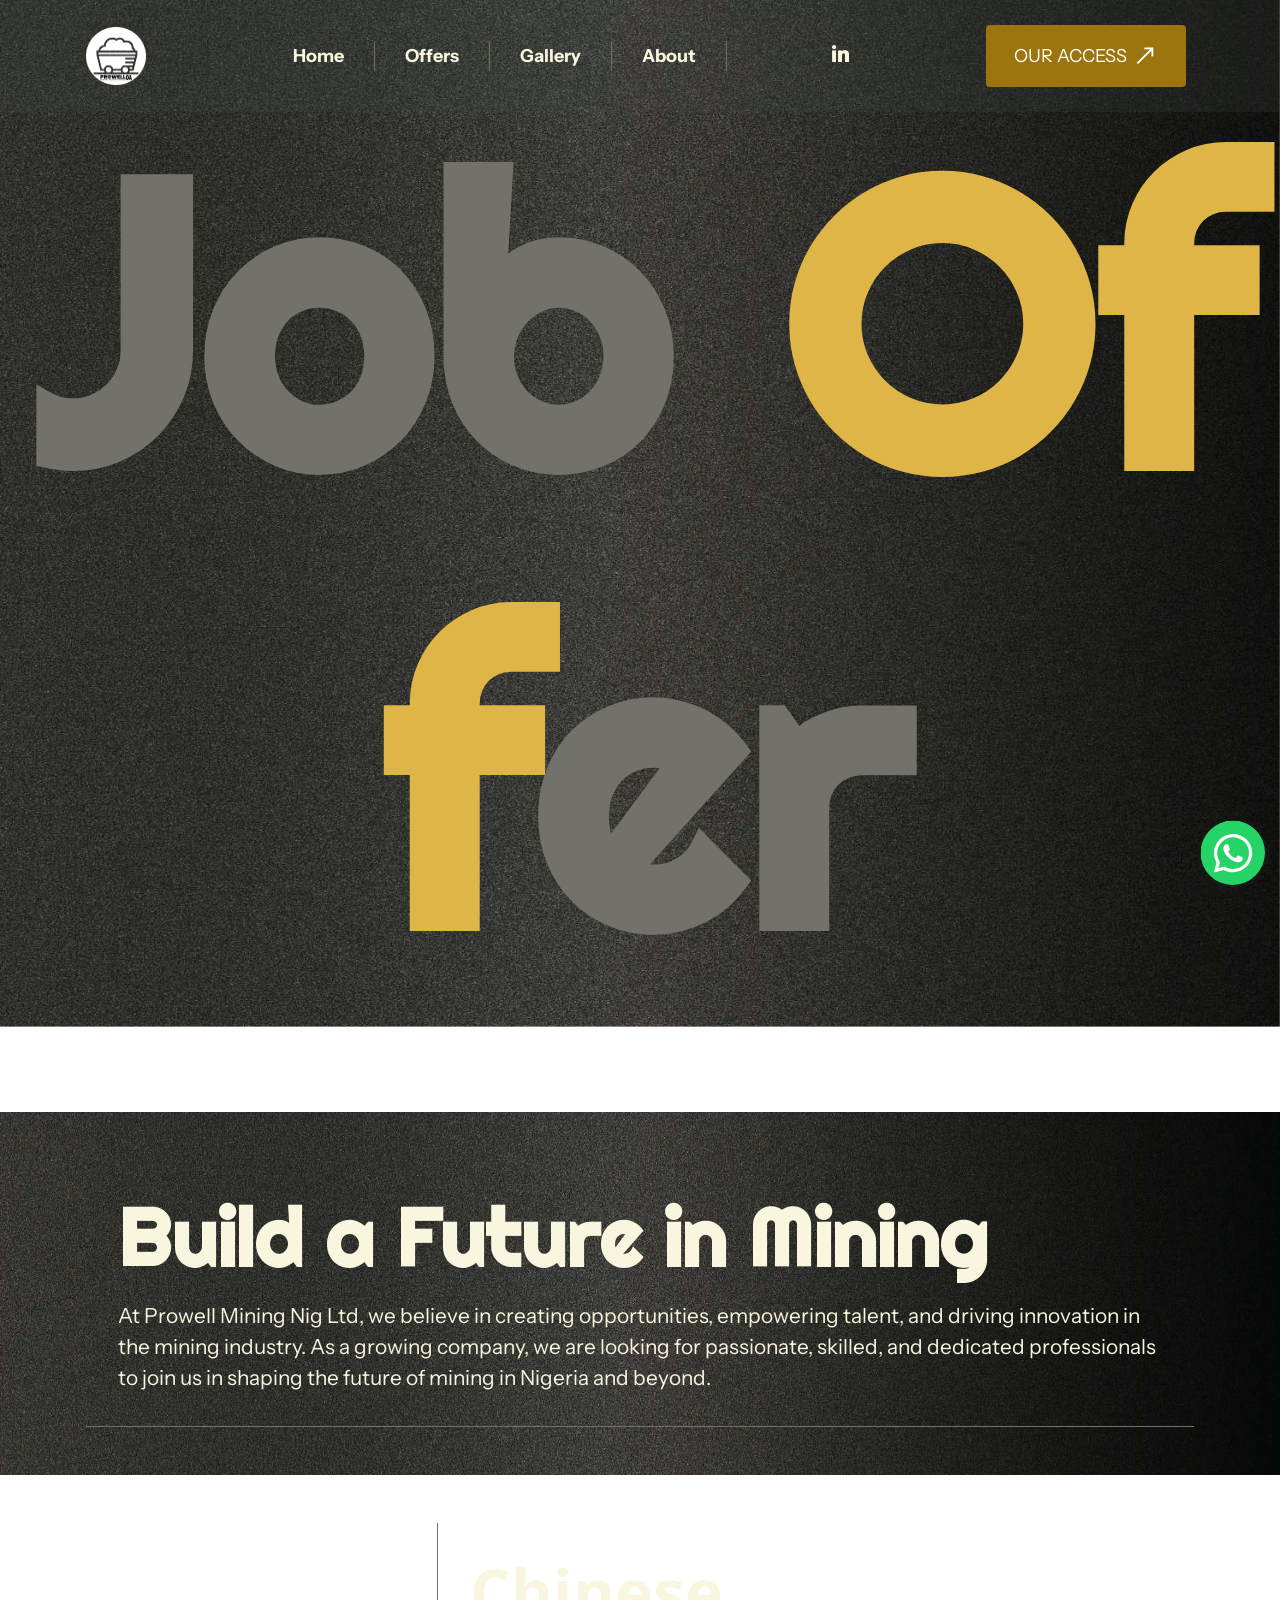
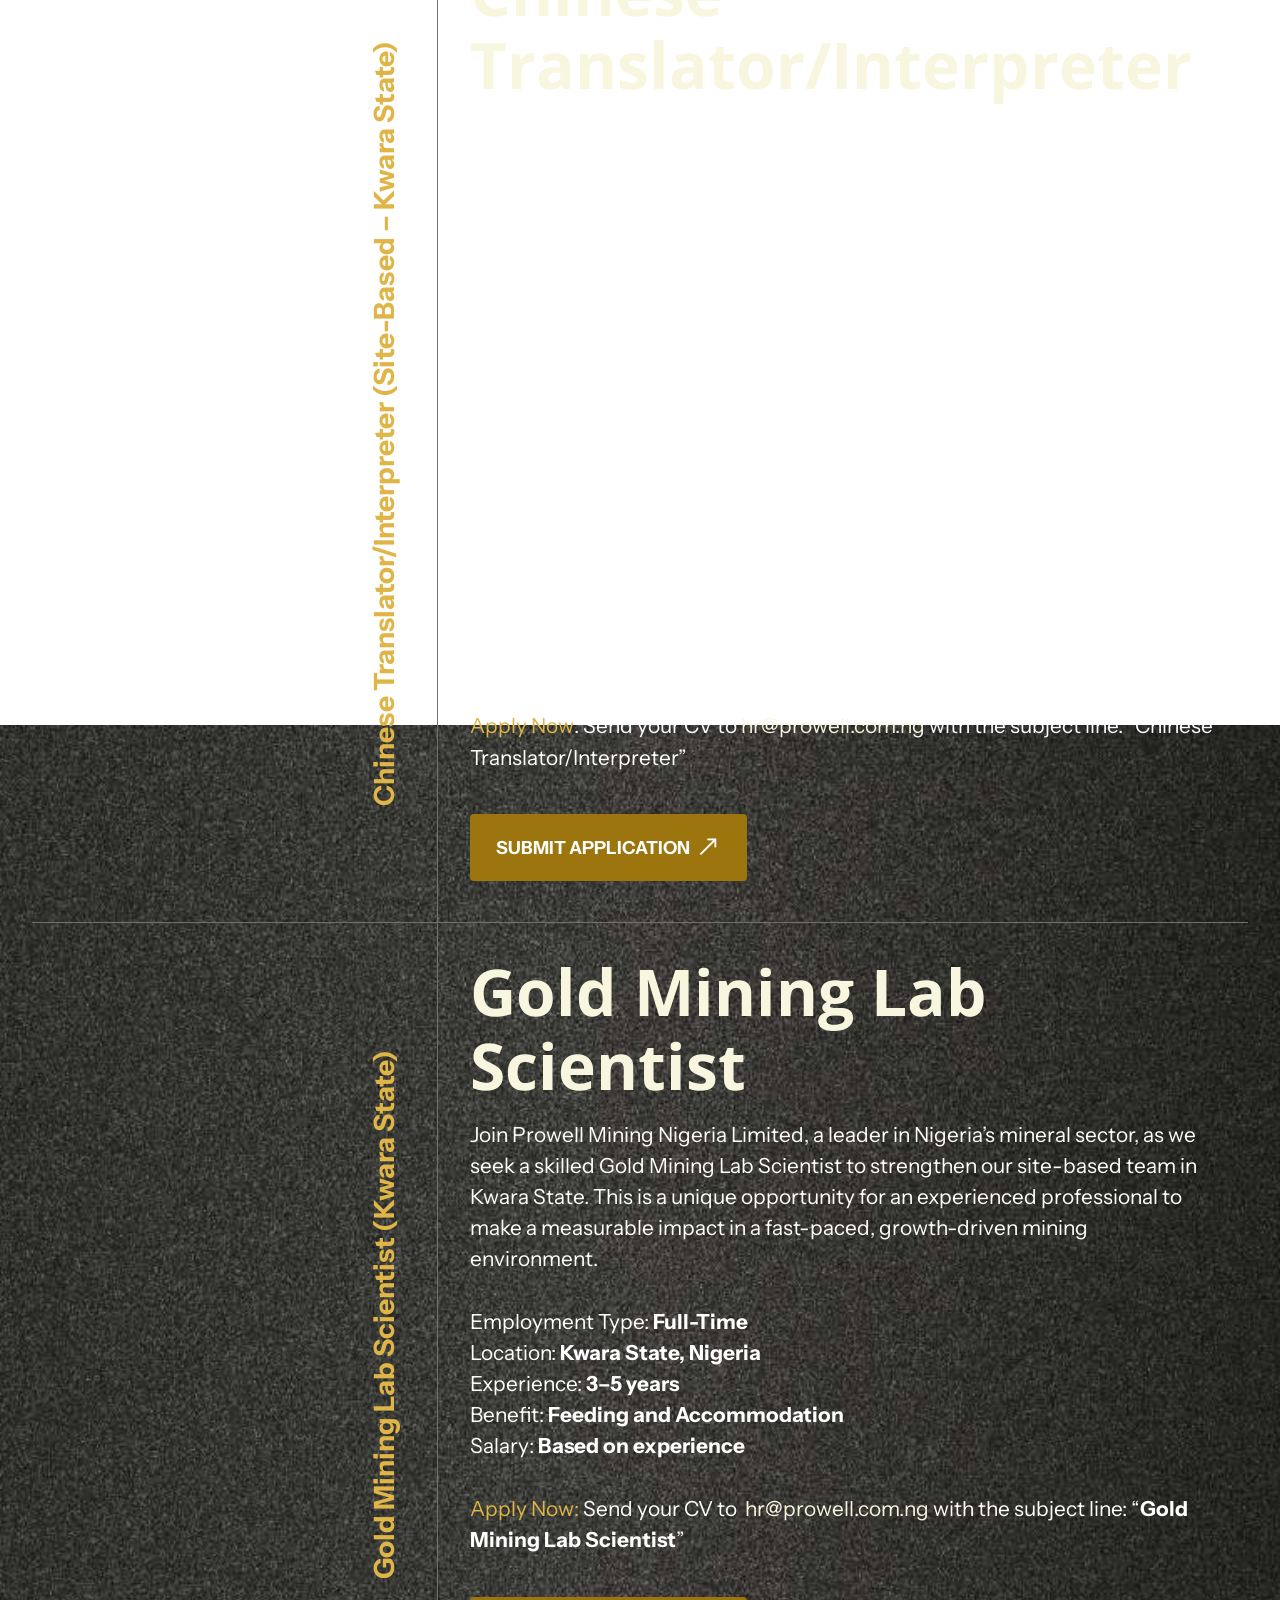
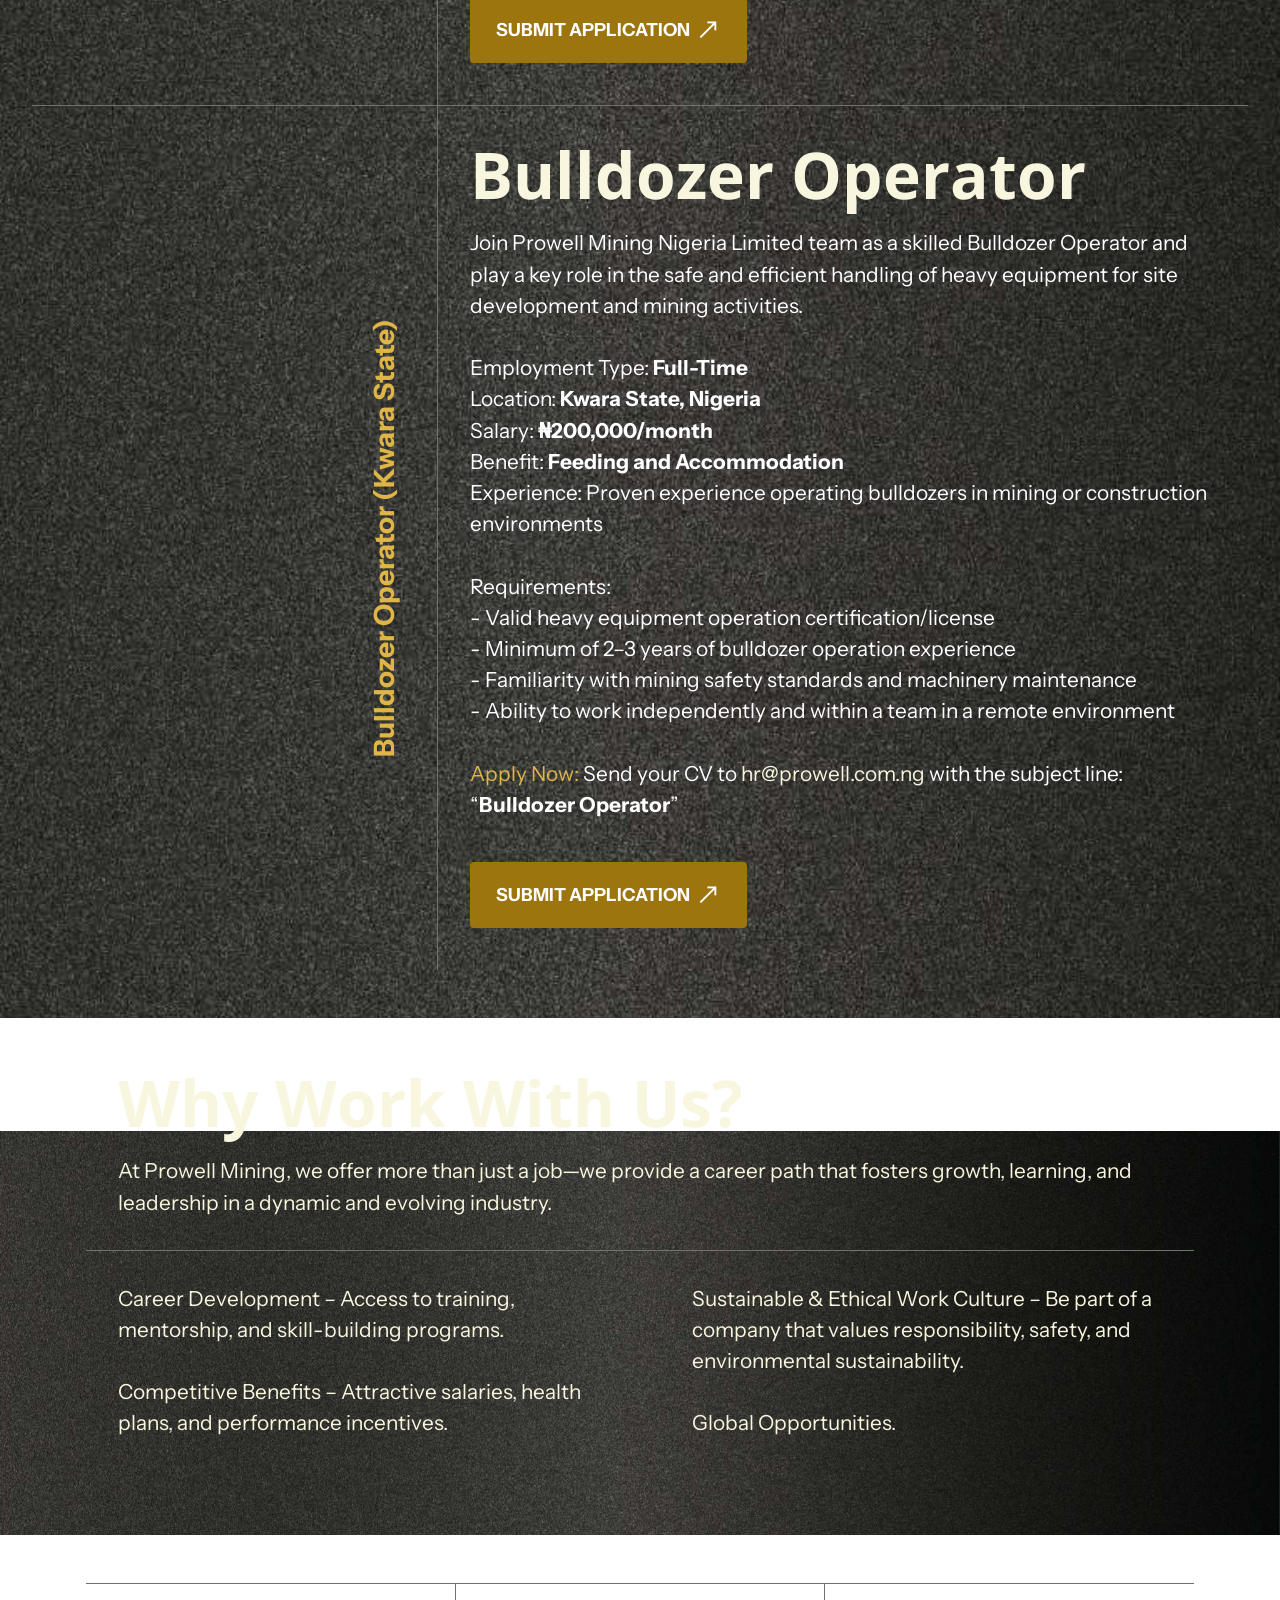
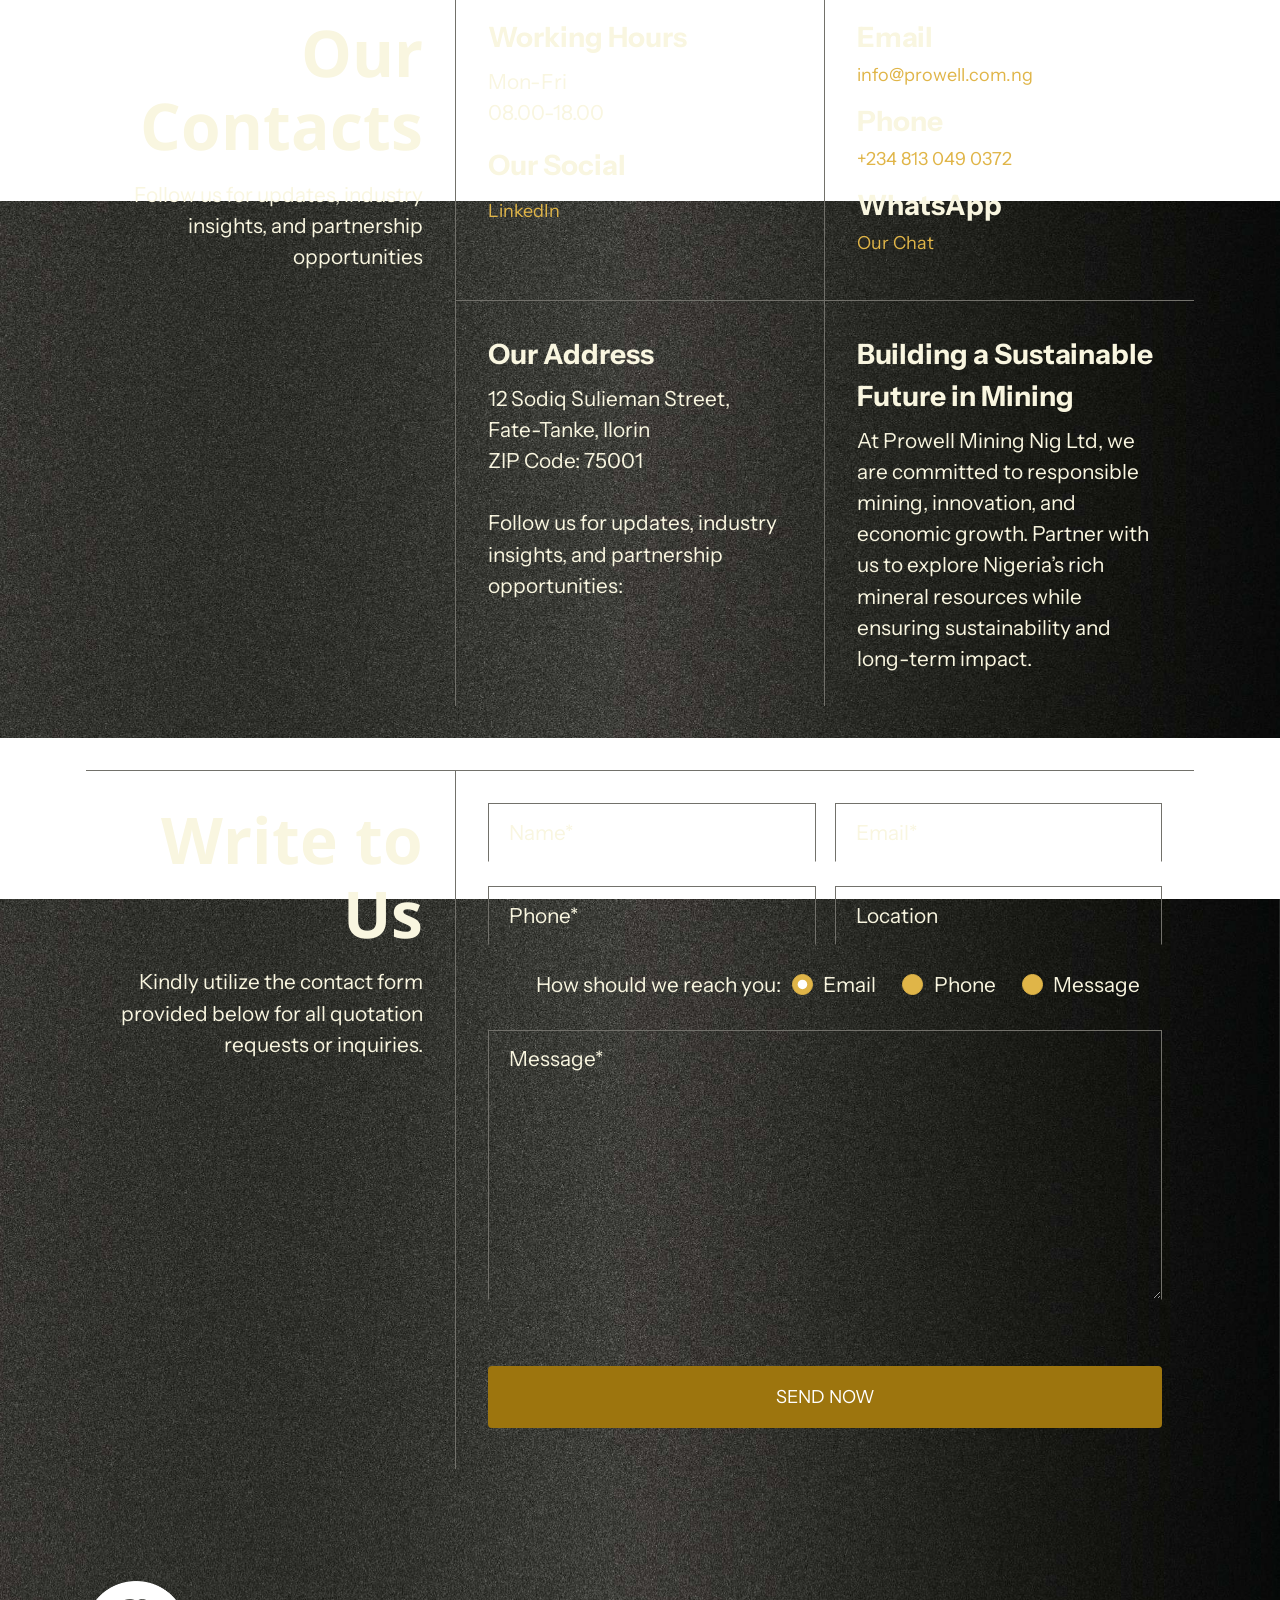
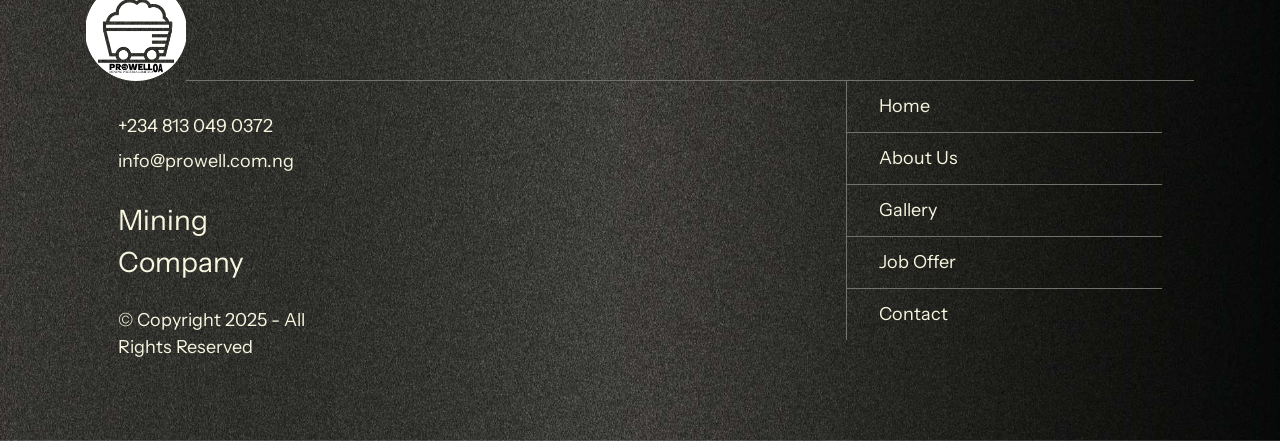
<file: offers.html>
<!DOCTYPE html>
<html  >
<head>
  
  <meta charset="UTF-8">
  <meta http-equiv="X-UA-Compatible" content="IE=edge">
  
  <meta name="viewport" content="width=device-width, initial-scale=1, minimum-scale=1">
  <link rel="shortcut icon" href="assets/images/logoaow-120x117.png" type="image/x-icon">
  <meta name="description" content="Looking for a career in mining? Join Prowell Mining Nig Ltd, a leading gold and tantalum mining company in Nigeria. Explore job opportunities, employee benefits, and career growth.">
  
  
  <title>Careers at Prowell Mining Nig Ltd</title>
  <link rel="stylesheet" href="assets/web/assets/mobirise-icons2/mobirise2.css">
  <link rel="stylesheet" href="assets/bootstrap/css/bootstrap.min.css">
  <link rel="stylesheet" href="assets/bootstrap/css/bootstrap-grid.min.css">
  <link rel="stylesheet" href="assets/bootstrap/css/bootstrap-reboot.min.css">
  <link rel="stylesheet" href="assets/parallax/jarallax.css">
  <link rel="stylesheet" href="assets/animatecss/animate.css">
  <link rel="stylesheet" href="assets/chatbutton/floating-wpp.css">
    <link rel="stylesheet" href="assets/popup-overlay-plugin/style.css">
  <link rel="stylesheet" href="assets/dropdown/css/style.css">
  <link rel="stylesheet" href="assets/socicon/css/styles.css">
  <link rel="stylesheet" href="assets/theme/css/style.css">
  <link rel="stylesheet" href="assets/recaptcha.css">
  <link rel="preload" href="https://fonts.googleapis.com/css?family=Righteous:400&display=swap" as="style" onload="this.onload=null;this.rel='stylesheet'">
  <noscript><link rel="stylesheet" href="https://fonts.googleapis.com/css?family=Righteous:400&display=swap"></noscript>
  <link rel="preload" href="https://fonts.googleapis.com/css?family=Open+Sans:300,400,500,600,700,800,300i,400i,500i,600i,700i,800i&display=swap" as="style" onload="this.onload=null;this.rel='stylesheet'">
  <noscript><link rel="stylesheet" href="https://fonts.googleapis.com/css?family=Open+Sans:300,400,500,600,700,800,300i,400i,500i,600i,700i,800i&display=swap"></noscript>
  <link rel="preload" href="https://fonts.googleapis.com/css?family=Instrument+Sans:400,500,600,700,400i,500i,600i,700i&display=swap" as="style" onload="this.onload=null;this.rel='stylesheet'">
  <noscript><link rel="stylesheet" href="https://fonts.googleapis.com/css?family=Instrument+Sans:400,500,600,700,400i,500i,600i,700i&display=swap"></noscript>
  <link rel="preload" as="style" href="assets/mobirise/css/mbr-additional.css?v=6WMpWz"><link rel="stylesheet" href="assets/mobirise/css/mbr-additional.css?v=6WMpWz" type="text/css">

  
  
  

</head>
<body>
  
  <section data-bs-version="5.1" class="menu menu01 fabm5 cid-uFdH3BfbtF" once="menu" id="menu01-0">

    

    <nav class="navbar navbar-dropdown navbar-fixed-top navbar-expand-lg">
        <div class="menu_box container">
            <div class="navbar-brand d-flex">
                <span class="navbar-logo">
                    <a href="index.html">
                        <img src="assets/images/logoaow-120x117.png" alt="Prowell">
                    </a>
                </span>
                
                <button class="navbar-toggler" type="button" data-toggle="collapse" data-bs-toggle="collapse" data-target="#navbarSupportedContent" data-bs-target="#navbarSupportedContent" aria-controls="navbarNavAltMarkup" aria-expanded="false" aria-label="Toggle navigation">
                    <div class="hamburger">
                        <span></span>
                        <span></span>
                        <span></span>
                        <span></span>
                    </div>
                </button>
            </div>
            <div class="collapse navbar-collapse" id="navbarSupportedContent">
                <ul class="navbar-nav nav-dropdown" data-app-modern-menu="true"><li class="nav-item">
                        <a class="nav-link link text-primary display-4" href="index.html"><strong>
                            Home
                        </strong></a>
                    </li>
                    <li class="nav-item">
                        <a class="nav-link link text-primary display-4" href="offers.html"><strong>Offers</strong></a>
                    </li><li class="nav-item">
                        <a class="nav-link link text-primary display-4" href="gallery.html"><strong>Gallery</strong></a>
                    </li>
                    
                    <li class="nav-item">
                        <a class="nav-link link text-primary display-4" href="about.html"><strong>About</strong></a>
                    </li></ul>
                <div class="icons-menu-main">
                    <a class="iconfont-wrapper" href="https://www.linkedin.com/company/prowell-mining-nigeria-limited/ " target="_blank">
                        <span class="p-2 mbr-iconfont socicon-linkedin socicon"></span>
                    </a>
                    
                    
                    
                </div>

                <div class="mbr-section-btn-main" role="tablist"><a class="btn btn-danger display-4" href="inlinks.html" target="_blank">
                        <span class="mobi-mbri mobi-mbri-right mbr-iconfont mbr-iconfont-btn"></span>OUR ACCESS</a></div>
            </div>
            
        </div>
    </nav>
</section>

<section data-bs-version="5.1" class="article01 fabm5 cid-uFeZr6saln mbr-parallax-background" id="article01-24">
    

    
    

    <div class="container-fluid">
        <div class="row">
            <div class="col-12">
                <div class="content-wrapper">
                    <h2 class="mbr-section-title mbr-fonts-style display-1">
                        <strong>Job&nbsp;<span><b>Off</b></span>er</strong></h2>
                </div>
            </div>
        </div>
    </div>
</section>

<section data-bs-version="5.1" class="header02 fabm5 cid-uFf0A9FPB5 mbr-parallax-background" id="header02-27">
    

    
    

    <div class="container">
        <div class="row">
            <div class="col-12">
                <div class="content-wrapper">
                    <h1 class="mbr-section-title mbr-fonts-style display-1"><strong>Build a Future in Mining</strong></h1>
                    <p class="mbr-text mbr-fonts-style display-7">At Prowell Mining Nig Ltd, we believe in creating opportunities, empowering talent, and driving innovation in the mining industry. As a growing company, we are looking for passionate, skilled, and dedicated professionals to join us in shaping the future of mining in Nigeria and beyond.</p>
                    
                </div>
            </div>
        </div>
    </div>
</section>

<section data-bs-version="5.1" class="features03 fabm5 cid-uKq3s31SYy mbr-fullscreen mbr-parallax-background" id="features03-35">
    

    
    

    <div class="container-fluid">
        <div class="row item features-without-image item-mb">
            <div class="col-12 col-lg-4 card">
                <div class="subtitle-wrap">
                    <h3 class="mbr-section-subtitle mbr-fonts-style display-5"><strong>Chinese Translator/Interpreter (Site-Based – Kwara State)</strong></h3>
                </div>
            </div>
            <div class="col-12 col-lg-8 card item-wrapper">
                <div class="content-wrapper">
                    <h2 class="mbr-section-title mbr-fonts-style display-2"><strong>Chinese Translator/Interpreter&nbsp;</strong></h2>
                    <p class="mbr-text mbr-fonts-style display-7">Prowell Mining Nigeria Limited is seeking a dedicated Chinese Translator/Interpreter to support effective communication between our Chinese and Nigerian teams on-site. This role is ideal for a male candidate with strong language skills and a willingness to work in a dynamic mining environment.<br><br>Employment Type: <strong>Full-Time (Site-Based)</strong><br>Location: <strong>Kwara State, Nigeria</strong><br>Salary Range: <strong>₦300,000 – ₦400,000/month</strong><br>Benefits: <strong>Accommodation &amp; Daily Feeding Provided</strong><br>Gender Preference: <strong>Male</strong><br><br><strong>Key Requirements:</strong><br>* Fluent in Chinese (Mandarin) and English (speaking, reading, and writing)<br>* Minimum of 2 years’ experience in translation/interpretation, preferably in industrial or construction settings<br>* Ability to handle technical terminology and site-based interactions<br>* Strong interpersonal skills and cultural sensitivity<br><br><a href="mailto:hr@prowell.com.ng" class="text-secondary">Apply Now</a>: Send your CV to  <a href="mailto:hr@prowell.com.ng" class="text-primary">hr@prowell.com.ng</a> with the subject line: “Chinese Translator/Interpreter”<br></p>
                    <div class="mbr-section-btn"><a class="btn btn-danger display-4" href="mailto:hr@prowell.com.ng">
                            <span class="mobi-mbri mobi-mbri-right mbr-iconfont mbr-iconfont-btn"></span><strong>SUBMIT APPLICATION</strong></a></div>
                </div>
            </div>
        </div>
        <div class="row item features-without-image item-mb">
            <div class="col-12 col-lg-4 card">
                <div class="subtitle-wrap">
                    <h3 class="mbr-section-subtitle mbr-fonts-style display-5"><strong>Gold Mining Lab Scientist (Kwara State)</strong></h3>
                </div>
            </div>
            <div class="col-12 col-lg-8 card item-wrapper">
                <div class="content-wrapper">
                    <h2 class="mbr-section-title mbr-fonts-style display-2"><strong>Gold Mining Lab Scientist</strong></h2>
                    <p class="mbr-text mbr-fonts-style display-7">Join Prowell Mining Nigeria Limited, a leader in Nigeria’s mineral sector, as we seek a skilled Gold Mining Lab Scientist to strengthen our site-based team in Kwara State. This is a unique opportunity for an experienced professional to make a measurable impact in a fast-paced, growth-driven mining environment.<br><br>Employment Type: <strong>Full-Time</strong><br>Location: <strong>Kwara State, Nigeria</strong><br>Experience: <strong>3–5 years</strong><br>Benefit: <strong>Feeding and Accommodation</strong><br>Salary: <strong>Based on experience</strong><br><br><strong><a href="mailto:hr@prowell.com.ng" class="text-secondary">Apply Now:</a></strong> Send your CV to&nbsp;&nbsp;<a href="mailto:hr@prowell.com.ng" class="text-primary">hr@prowell.com.ng</a> with the subject line: “<strong>Gold Mining Lab Scientist</strong>”<strong><br></strong></p>
                    <div class="mbr-section-btn"><a class="btn btn-danger display-4" href="mailto:hr@prowell.com.ng">
                            <span class="mobi-mbri mobi-mbri-right mbr-iconfont mbr-iconfont-btn"></span><strong>
                            SUBMIT APPLICATION</strong></a></div>
                </div>
            </div>
        </div><div class="row item features-without-image item-mb">
            <div class="col-12 col-lg-4 card">
                <div class="subtitle-wrap">
                    <h3 class="mbr-section-subtitle mbr-fonts-style display-5"><strong>Bulldozer Operator (Kwara State)</strong></h3>
                </div>
            </div>
            <div class="col-12 col-lg-8 card item-wrapper">
                <div class="content-wrapper">
                    <h2 class="mbr-section-title mbr-fonts-style display-2"><strong>Bulldozer Operator</strong></h2>
                    <p class="mbr-text mbr-fonts-style display-7">Join Prowell Mining Nigeria Limited team as a skilled Bulldozer Operator and play a key role in the safe and efficient handling of heavy equipment for site development and mining activities.<br><br>Employment Type: <strong>Full-Time</strong><br>Location: <strong>Kwara State, Nigeria</strong><br>Salary:<strong> ₦200,000/month</strong><br>Benefit: <strong>Feeding and Accommodation</strong><br>Experience: Proven experience operating bulldozers in mining or construction environments<br><br>Requirements:<br>- Valid heavy equipment operation certification/license<br>- Minimum of 2–3 years of bulldozer operation experience<br>- Familiarity with mining safety standards and machinery maintenance<br>- Ability to work independently and within a team in a remote environment<br><br><a href="mailto:hr@prowell.com.ng" class="text-secondary">Apply Now:</a> Send your CV to  <a href="mailto:hr@prowell.com.ng" class="text-primary">hr@prowell.com.ng</a> with the subject line: “<strong>Bulldozer Operator</strong>”<strong><br></strong></p>
                    <div class="mbr-section-btn"><a class="btn btn-danger display-4" href="mailto:hr@prowell.com.ng">
                            <span class="mobi-mbri mobi-mbri-right mbr-iconfont mbr-iconfont-btn"></span><strong>
                            SUBMIT APPLICATION</strong></a></div>
                </div>
            </div>
        </div>
    </div>
</section>

<section data-bs-version="5.1" class="article04 fabm5 cid-uFf2fcsg13 mbr-parallax-background" id="article04-29">
    
    

    <div class="container">
        <div class="row">
            <div class="col-12">
                <div class="title-wrapper">
                    <h2 class="mbr-section-title mbr-fonts-style display-2"><strong>Why Work With Us?</strong></h2>
                    <p class="mbr-desc mbr-fonts-style display-7">
                        At Prowell Mining, we offer more than just a job—we provide a career path that fosters growth, learning, and leadership in a dynamic and evolving industry.
                    </p>
                </div>
            </div>
            <div class="col-12">
                <div class="text-wrapper">
                    <p class="mbr-text mbr-fonts-style display-7">Career Development – Access to training, mentorship, and skill-building programs.<br><br>Competitive Benefits – Attractive salaries, health plans, and performance incentives.<br></p>
                    <p class="mbr-text mbr-fonts-style display-7">Sustainable &amp; Ethical Work Culture – Be part of a company that values responsibility, safety, and environmental sustainability.<br><br>Global Opportunities.<br></p>
                </div>
            </div>
        </div>
    </div>
</section>

<section data-bs-version="5.1" class="features10 fabm5 cid-uFdH44vAye mbr-parallax-background" id="features10-8">
    

    
    

    <div class="container">
        <div class="row">
            <div class="col-12 col-lg-4 card">
                <div class="content-wrapper">
                    <h2 class="mbr-section-title mbr-fonts-style display-2">
                        <strong>Our Contacts</strong>
                    </h2>
                    <p class="mbr-text mbr-fonts-style display-7">
                        Follow us for updates, industry insights, and partnership opportunities</p>
                </div>
            </div>
            <div class="col-12 col-lg-8 card">
                <div class="items">
                    <div class="item features-without-image item-mb">
                        <div class="item-wrapper">
                            <div class="card-box">
                                <div class="contact-wrap">
                                    <h4 class="card-title mbr-fonts-style display-5">
                                        <strong>Working Hours</strong></h4>
                                    <p class="card-text mbr-fonts-style display-7">
                                        Mon-Fri <br> 08.00-18.00
                                    </p>
                                </div>
                                <div class="contact-wrap">
                                    <h4 class="card-title mbr-fonts-style display-5">
                                        <strong>Our Social</strong>
                                    </h4>
                                    <ul class="list mbr-fonts-style display-4">
                                        <li class="item-wrap"><a href="https://www.linkedin.com/company/prowell-mining-nigeria-limited/" class="text-secondary" target="_blank">LinkedIn</a></li>
                                    </ul>
                                </div>
                            </div>
                        </div>
                    </div>
                    <div class="item features-without-image item-mb">
                        <div class="item-wrapper">
                            <div class="card-box">
                                <div class="contact-wrap">
                                    <h4 class="card-title mbr-fonts-style display-5">
                                        <strong>Email</strong>
                                    </h4>
                                    <a class="link-wrap" href="#">
                                        </a><p class="card-link mbr-fonts-style display-4"><a class="link-wrap" href="#">
                                            </a><a href="mailto:info@prowell.com.ng" class="text-secondary">info@prowell.com.ng</a></p>
                                    
                                </div>
                                <div class="contact-wrap">
                                    <h4 class="card-title mbr-fonts-style display-5">
                                        <strong>Phone</strong>
                                    </h4>
                                    <a class="link-wrap" href="#">
                                        </a><p class="card-link mbr-fonts-style display-4"><a class="link-wrap" href="#">
                                            </a><a href="tel:+2348130490372" class="text-secondary">+234 813 049 0372</a>
                                        </p>
                                    
                                </div>
                                <div class="contact-wrap">
                                    <h4 class="card-title mbr-fonts-style display-5">
                                        <strong>WhatsApp</strong>
                                    </h4>
                                    <a class="link-wrap" href="#">
                                        </a><p class="card-link mbr-fonts-style display-4"><a class="link-wrap" href="#">
                                            </a><a href="https://wa.me/2348130490372" class="text-secondary">Our Chat</a>
                                        </p>
                                    
                                </div>
                            </div>
                        </div>
                    </div>
                    <div class="item features-without-image item-mb">
                        <div class="item-wrapper">
                            <div class="card-box">
                                <h4 class="card-title mbr-fonts-style display-5">
                                    <strong>Our Address</strong></h4>
                                <p class="card-text mbr-fonts-style display-7">
                                    12 Sodiq Sulieman Street,<br>
                                    Fate-Tanke, Ilorin<br>
                                    ZIP Code: 75001 <br> <br>

                                    Follow us for updates, industry insights, and partnership opportunities:
                                </p>
                                
                            </div>
                        </div>
                    </div>
                    <div class="item features-without-image item-mb">
                        <div class="item-wrapper">
                            <div class="card-box">
                                <h4 class="card-title mbr-fonts-style display-5"><strong>Building a Sustainable Future in Mining</strong></h4>
                                <p class="card-text mbr-fonts-style display-7">
                                    At Prowell Mining Nig Ltd, we are committed to responsible mining, innovation, and economic growth. Partner with us to explore Nigeria’s rich mineral resources while ensuring sustainability and long-term impact.
                                </p>
                            </div>
                        </div>
                    </div>
                </div>
            </div>
        </div>
    </div>
</section>

<section data-bs-version="5.1" class="form01 fabm5 cid-uFdH48UFhL mbr-parallax-background" id="form01-9">
    

    
    

    <div class="container">
        <div class="row main-row">
            <div class="col-12 col-lg-4 card">
                <div class="content-wrapper">
                    <h2 class="mbr-section-title mbr-fonts-style display-2">
                        <strong>Write to Us</strong>
                    </h2>
                    <p class="mbr-text mbr-fonts-style display-7">
                        Kindly utilize the contact form provided below for all quotation requests or inquiries.
                    </p>
                </div>
            </div>
            <div class="col-12 col-lg-8 mbr-form card form-wrapper" data-form-type="formoid">
<!--Formbuilder Form-->
<form action="https://mobirise.eu/" method="POST" class="mbr-form form-with-styler" data-form-title="Form Name"><input type="hidden" name="email" data-form-email="true" value="vRgskBEsJVYP3RvjRKf4ZcYxFPQYYRQmX/oRol6KaEZZM0CDHO3yQ/89SBdLN65kcAp4fMt/3cCaXkJ/jR7mt57Er/fxeSgP2miZJSVfTXej48qjDI7hQ2WhuUR/5Zhs.LZgsvodDyefRDv9s0PkRSkdDi+1dx//sxg8JtMkzS8X+a1A9AQNqTnw6zjuBq2YpMymoCDwA/YHGB+ICThez2p+8bLqy1HWJsLZVwOPYuR68ODY5l4X89UdFkW9IqeWr">
<div class="row">
<div hidden="hidden" data-form-alert="" class="alert alert-success col-12">Thanks for filling out the form!</div>
<div hidden="hidden" data-form-alert-danger="" class="alert alert-danger col-12"> Oops...! some problem! </div>
</div>
<div class="dragArea row">
<div class="col-lg-6 col-md-12 col-sm-12 form-group mb-3 " data-for="name">
<input type="text" name="name" placeholder="Name*" data-form-field="name" required="required" class="form-control display-7" value="" id="name-form01-9">
</div>
<div class="col-lg-6 col-md-12 col-sm-12 form-group mb-3" data-for="email">
<input type="email" name="email" placeholder="Email*" data-form-field="email" required="required" class="form-control display-7" value="" id="email-form01-9">
</div>
<div data-for="number" class="col-lg-6 col-md-12 col-sm-12 form-group mb-3">
<input type="number" name="number" placeholder="Phone*" data-form-field="number" class="form-control display-7" max="100" min="0" step="1" required="required" value="" id="number-form01-9">
</div>
<div data-for="text" class="col-lg-6 col-md-12 col-sm-12 form-group mb-3">
<input type="text" name="text" placeholder="Location" data-form-field="text" class="form-control display-7" value="" id="text-form01-9">
</div>
<div data-for="radio" class="col-lg-12 col-md-12 col-sm-12 form-group mb-3">
<div class="form-control-label">
<label for="radio-form01-9" class="mbr-fonts-style display-7">How should we reach you:</label>
</div>
<div class="form-check form-check-inline ms-2">
<input type="radio" name="radio" data-form-field="radio" class="form-check-input display-7" value="Email" checked="checked" id="radio-form01-9">
<label class="form-check-label display-7">Email</label>
</div>
<div class="form-check form-check-inline ms-2">
<input type="radio" name="radio" data-form-field="radio" class="form-check-input display-7" value="Phone" id="radio-form01-9">
<label class="form-check-label display-7">Phone</label>
</div>
<div class="form-check form-check-inline ms-2">
<input type="radio" name="radio" data-form-field="radio" class="form-check-input display-7" value="Message" id="radio-form01-9">
<label class="form-check-label display-7">Message</label>
</div>
</div>
<div data-for="textarea1" class="col-lg-12 col-md-12 col-sm-12 form-group mb-3">
<textarea name="textarea1" placeholder="Message*" data-form-field="textarea" class="form-control display-7" id="textarea1-form01-9"></textarea>
</div>
<div class="col-md-auto col mbr-section-btn">
<button type="submit" class="w-100 w-100 w-100 btn btn-danger display-4"> SEND NOW </button>
</div>
</div>
</form><!--Formbuilder Form-->
</div>
        </div>
    </div>
</section>

<section data-bs-version="5.1" class="footer01 fabm5 cid-uFdH4feccl mbr-parallax-background" once="footers" id="footer01-b">
    
    

    <div class="container">
        <div class="row">
            <div class="col-12">
                <div class="logo-wrapper">
                    <a href="#" class="logo-wrap">
                        <img src="assets/images/logoaow-200x195.webp" alt="Prowell">
                    </a>
                    <div class="border-wrap"></div>
                </div>
            </div>
            <div class="col-12 col-lg-3">
                <div class="content-wrapper">
                    <ul class="list mbr-fonts-style display-4">
                        <li class="item-wrap"><a href="tel:+2348130490372" class="text-primary">+234 813 049 0372</a></li><a href="tel:+2348130490372" class="text-primary">
                        </a><li class="item-wrap"><a href="mailto:info@prowell.com.ng" class="text-primary">info@prowell.com.ng</a></li>
                    </ul>
                    <h2 class="mbr-section-title mbr-fonts-style display-5">Mining Company</h2>
                    <h2 class="mbr-copy mbr-fonts-style display-4">
                        © Copyright 2025 - All Rights Reserved
                    </h2>
                </div>
            </div>
            <div class="col-12 col-lg-4">
                <ul class="list nav-list mbr-fonts-style display-4">
                    <li class="item-wrap"><a href="index.html" class="text-primary">Home</a></li>
                    <li class="item-wrap"><a href="about.html" class="text-primary">About Us</a></li>
                    <li class="item-wrap"><a href="gallery.html" class="text-primary">Gallery</a></li>
                    <li class="item-wrap"><a href="offers.html" class="text-primary">Job Offer</a></li>
                    <li class="item-wrap"><a href="contact.html" class="text-primary">Contact</a></li>
                </ul>
            </div>
        </div>
    </div>
</section>


<script src="assets/bootstrap/js/bootstrap.bundle.min.js"></script>
  <script src="assets/parallax/jarallax.js"></script>
  <script src="assets/smoothscroll/smooth-scroll.js"></script>
  <script src="assets/ytplayer/index.js"></script>
  <script src="assets/chatbutton/floating-wpp.js"></script>
  <script src="assets/chatbutton/script.js"></script>
      <script src="assets/dropdown/js/navbar-dropdown.js"></script>
  <script src="assets/theme/js/script.js"></script>
  <script src="assets/formoid.min.js"></script>
  
  
  
  <input name="animation" type="hidden">
  <div id="chatbutton-wa" data-phone="+2348130490372" data-showpopup="true" data-headertitle="👋 Chat with us on WhatsApp!" data-popupmessage="Hi!👋

Type a message here. It will go straight to our phone! 🔥

Admin Manager" data-placeholder="Type here" data-position="left" data-headercolor="#39847a" data-backgroundcolor="#e5ddd5" data-autoopentimeout="5" data-size="65px"><div class="floating-wpp-button" style="width: 65px; height: 65px;"><div class="floating-wpp-button-image"><!--?xml version="1.0" encoding="UTF-8" standalone="no"?--><svg xmlns="http://www.w3.org/2000/svg" xmlns:xlink="http://www.w3.org/1999/xlink" style="isolation:isolate" viewBox="0 0 800 800" width="65" height="65"><defs><clipPath id="_clipPath_A3g8G5hPEGG2L0B6hFCxamU4cc8rfqzQ"><rect width="800" height="800"></rect></clipPath></defs><g clip-path="url(#_clipPath_A3g8G5hPEGG2L0B6hFCxamU4cc8rfqzQ)"><g><path d=" M 787.59 800 L 12.41 800 C 5.556 800 0 793.332 0 785.108 L 0 14.892 C 0 6.667 5.556 0 12.41 0 L 787.59 0 C 794.444 0 800 6.667 800 14.892 L 800 785.108 C 800 793.332 794.444 800 787.59 800 Z " fill="rgb(37,211,102)"></path></g><g><path d=" M 508.558 450.429 C 502.67 447.483 473.723 433.24 468.325 431.273 C 462.929 429.308 459.003 428.328 455.078 434.22 C 451.153 440.114 439.869 453.377 436.434 457.307 C 433 461.236 429.565 461.729 423.677 458.78 C 417.79 455.834 398.818 449.617 376.328 429.556 C 358.825 413.943 347.008 394.663 343.574 388.768 C 340.139 382.873 343.207 379.687 346.155 376.752 C 348.804 374.113 352.044 369.874 354.987 366.436 C 357.931 362.999 358.912 360.541 360.875 356.614 C 362.837 352.683 361.857 349.246 360.383 346.299 C 358.912 343.352 347.136 314.369 342.231 302.579 C 337.451 291.099 332.597 292.654 328.983 292.472 C 325.552 292.301 321.622 292.265 317.698 292.265 C 313.773 292.265 307.394 293.739 301.996 299.632 C 296.6 305.527 281.389 319.772 281.389 348.752 C 281.389 377.735 302.487 405.731 305.431 409.661 C 308.376 413.592 346.949 473.062 406.015 498.566 C 420.062 504.634 431.03 508.256 439.581 510.969 C 453.685 515.451 466.521 514.818 476.666 513.302 C 487.978 511.613 511.502 499.06 516.409 485.307 C 521.315 471.55 521.315 459.762 519.842 457.307 C 518.371 454.851 514.446 453.377 508.558 450.429 Z  M 401.126 597.117 L 401.047 597.117 C 365.902 597.104 331.431 587.661 301.36 569.817 L 294.208 565.572 L 220.08 585.017 L 239.866 512.743 L 235.21 505.332 C 215.604 474.149 205.248 438.108 205.264 401.1 C 205.307 293.113 293.17 205.257 401.204 205.257 C 453.518 205.275 502.693 225.674 539.673 262.696 C 576.651 299.716 597.004 348.925 596.983 401.258 C 596.939 509.254 509.078 597.117 401.126 597.117 Z  M 567.816 234.565 C 523.327 190.024 464.161 165.484 401.124 165.458 C 271.24 165.458 165.529 271.161 165.477 401.085 C 165.46 442.617 176.311 483.154 196.932 518.892 L 163.502 641 L 288.421 608.232 C 322.839 627.005 361.591 636.901 401.03 636.913 L 401.126 636.913 L 401.127 636.913 C 530.998 636.913 636.717 531.2 636.77 401.274 C 636.794 338.309 612.306 279.105 567.816 234.565" fill-rule="evenodd" fill="rgb(255,255,255)"></path></g></g></svg></div></div></div>
 
</body>
</html>
</file>
<file: assets/web/assets/mobirise-icons2/mobirise2.css>
@font-face {
  font-family: 'Moririse2';
  font-display: swap;
  src:  url('mobirise2.eot?f2bix4');
  src:  url('mobirise2.eot?f2bix4#iefix') format('embedded-opentype'),
    url('mobirise2.ttf?f2bix4') format('truetype'),
    url('mobirise2.woff?f2bix4') format('woff'),
    url('mobirise2.svg?f2bix4#mobirise2') format('svg');
  font-weight: normal;
  font-style: normal;
}

[class^="mobi-"], [class*=" mobi-"] {
  /* use !important to prevent issues with browser extensions that change fonts */
  font-family: 'Moririse2' !important;
  speak: none;
  font-style: normal;
  font-weight: normal;
  font-variant: normal;
  text-transform: none;
  line-height: 1;

  /* Better Font Rendering =========== */
  -webkit-font-smoothing: antialiased;
  -moz-osx-font-smoothing: grayscale;
}

.mobi-mbri-add-submenu:before {
  content: "\e900";
}
.mobi-mbri-alert:before {
  content: "\e901";
}
.mobi-mbri-align-center:before {
  content: "\e902";
}
.mobi-mbri-align-justify:before {
  content: "\e903";
}
.mobi-mbri-align-left:before {
  content: "\e904";
}
.mobi-mbri-align-right:before {
  content: "\e905";
}
.mobi-mbri-android:before {
  content: "\e906";
}
.mobi-mbri-apple:before {
  content: "\e907";
}
.mobi-mbri-arrow-down:before {
  content: "\e908";
}
.mobi-mbri-arrow-next:before {
  content: "\e909";
}
.mobi-mbri-arrow-prev:before {
  content: "\e90a";
}
.mobi-mbri-arrow-up:before {
  content: "\e90b";
}
.mobi-mbri-bold:before {
  content: "\e90c";
}
.mobi-mbri-bookmark:before {
  content: "\e90d";
}
.mobi-mbri-bootstrap:before {
  content: "\e90e";
}
.mobi-mbri-briefcase:before {
  content: "\e90f";
}
.mobi-mbri-browse:before {
  content: "\e910";
}
.mobi-mbri-bulleted-list:before {
  content: "\e911";
}
.mobi-mbri-calendar:before {
  content: "\e912";
}
.mobi-mbri-camera:before {
  content: "\e913";
}
.mobi-mbri-cart-add:before {
  content: "\e914";
}
.mobi-mbri-cart-full:before {
  content: "\e915";
}
.mobi-mbri-cash:before {
  content: "\e916";
}
.mobi-mbri-change-style:before {
  content: "\e917";
}
.mobi-mbri-chat:before {
  content: "\e918";
}
.mobi-mbri-clock:before {
  content: "\e919";
}
.mobi-mbri-close:before {
  content: "\e91a";
}
.mobi-mbri-cloud:before {
  content: "\e91b";
}
.mobi-mbri-code:before {
  content: "\e91c";
}
.mobi-mbri-contact-form:before {
  content: "\e91d";
}
.mobi-mbri-credit-card:before {
  content: "\e91e";
}
.mobi-mbri-cursor-click:before {
  content: "\e91f";
}
.mobi-mbri-cust-feedback:before {
  content: "\e920";
}
.mobi-mbri-database:before {
  content: "\e921";
}
.mobi-mbri-delivery:before {
  content: "\e922";
}
.mobi-mbri-desktop:before {
  content: "\e923";
}
.mobi-mbri-devices:before {
  content: "\e924";
}
.mobi-mbri-down:before {
  content: "\e925";
}
.mobi-mbri-download-2:before {
  content: "\e926";
}
.mobi-mbri-download:before {
  content: "\e927";
}
.mobi-mbri-drag-n-drop-2:before {
  content: "\e928";
}
.mobi-mbri-drag-n-drop:before {
  content: "\e929";
}
.mobi-mbri-edit-2:before {
  content: "\e92a";
}
.mobi-mbri-edit:before {
  content: "\e92b";
}
.mobi-mbri-error:before {
  content: "\e92c";
}
.mobi-mbri-extension:before {
  content: "\e92d";
}
.mobi-mbri-features:before {
  content: "\e92e";
}
.mobi-mbri-file:before {
  content: "\e92f";
}
.mobi-mbri-flag:before {
  content: "\e930";
}
.mobi-mbri-folder:before {
  content: "\e931";
}
.mobi-mbri-gift:before {
  content: "\e932";
}
.mobi-mbri-github:before {
  content: "\e933";
}
.mobi-mbri-globe-2:before {
  content: "\e934";
}
.mobi-mbri-globe:before {
  content: "\e935";
}
.mobi-mbri-growing-chart:before {
  content: "\e936";
}
.mobi-mbri-hearth:before {
  content: "\e937";
}
.mobi-mbri-help:before {
  content: "\e938";
}
.mobi-mbri-home:before {
  content: "\e939";
}
.mobi-mbri-hot-cup:before {
  content: "\e93a";
}
.mobi-mbri-idea:before {
  content: "\e93b";
}
.mobi-mbri-image-gallery:before {
  content: "\e93c";
}
.mobi-mbri-image-slider:before {
  content: "\e93d";
}
.mobi-mbri-info:before {
  content: "\e93e";
}
.mobi-mbri-italic:before {
  content: "\e93f";
}
.mobi-mbri-key:before {
  content: "\e940";
}
.mobi-mbri-laptop:before {
  content: "\e941";
}
.mobi-mbri-layers:before {
  content: "\e942";
}
.mobi-mbri-left-right:before {
  content: "\e943";
}
.mobi-mbri-left:before {
  content: "\e944";
}
.mobi-mbri-letter:before {
  content: "\e945";
}
.mobi-mbri-like:before {
  content: "\e946";
}
.mobi-mbri-link:before {
  content: "\e947";
}
.mobi-mbri-lock:before {
  content: "\e948";
}
.mobi-mbri-login:before {
  content: "\e949";
}
.mobi-mbri-logout:before {
  content: "\e94a";
}
.mobi-mbri-magic-stick:before {
  content: "\e94b";
}
.mobi-mbri-map-pin:before {
  content: "\e94c";
}
.mobi-mbri-menu:before {
  content: "\e94d";
}
.mobi-mbri-mobile-2:before {
  content: "\e94e";
}
.mobi-mbri-mobile-horizontal:before {
  content: "\e94f";
}
.mobi-mbri-mobile:before {
  content: "\e950";
}
.mobi-mbri-mobirise:before {
  content: "\e951";
}
.mobi-mbri-more-horizontal:before {
  content: "\e952";
}
.mobi-mbri-more-vertical:before {
  content: "\e953";
}
.mobi-mbri-music:before {
  content: "\e954";
}
.mobi-mbri-new-file:before {
  content: "\e955";
}
.mobi-mbri-numbered-list:before {
  content: "\e956";
}
.mobi-mbri-opened-folder:before {
  content: "\e957";
}
.mobi-mbri-pages:before {
  content: "\e958";
}
.mobi-mbri-paper-plane:before {
  content: "\e959";
}
.mobi-mbri-paperclip:before {
  content: "\e95a";
}
.mobi-mbri-phone:before {
  content: "\e95b";
}
.mobi-mbri-photo:before {
  content: "\e95c";
}
.mobi-mbri-photos:before {
  content: "\e95d";
}
.mobi-mbri-pin:before {
  content: "\e95e";
}
.mobi-mbri-play:before {
  content: "\e95f";
}
.mobi-mbri-plus:before {
  content: "\e960";
}
.mobi-mbri-preview:before {
  content: "\e961";
}
.mobi-mbri-print:before {
  content: "\e962";
}
.mobi-mbri-protect:before {
  content: "\e963";
}
.mobi-mbri-question:before {
  content: "\e964";
}
.mobi-mbri-quote-left:before {
  content: "\e965";
}
.mobi-mbri-quote-right:before {
  content: "\e966";
}
.mobi-mbri-redo:before {
  content: "\e967";
}
.mobi-mbri-refresh:before {
  content: "\e968";
}
.mobi-mbri-responsive-2:before {
  content: "\e969";
}
.mobi-mbri-responsive:before {
  content: "\e96a";
}
.mobi-mbri-right:before {
  content: "\e96b";
}
.mobi-mbri-rocket:before {
  content: "\e96c";
}
.mobi-mbri-sad-face:before {
  content: "\e96d";
}
.mobi-mbri-sale:before {
  content: "\e96e";
}
.mobi-mbri-save:before {
  content: "\e96f";
}
.mobi-mbri-search:before {
  content: "\e970";
}
.mobi-mbri-setting-2:before {
  content: "\e971";
}
.mobi-mbri-setting-3:before {
  content: "\e972";
}
.mobi-mbri-setting:before {
  content: "\e973";
}
.mobi-mbri-share:before {
  content: "\e974";
}
.mobi-mbri-shopping-bag:before {
  content: "\e975";
}
.mobi-mbri-shopping-basket:before {
  content: "\e976";
}
.mobi-mbri-shopping-cart:before {
  content: "\e977";
}
.mobi-mbri-sites:before {
  content: "\e978";
}
.mobi-mbri-smile-face:before {
  content: "\e979";
}
.mobi-mbri-speed:before {
  content: "\e97a";
}
.mobi-mbri-star:before {
  content: "\e97b";
}
.mobi-mbri-success:before {
  content: "\e97c";
}
.mobi-mbri-sun:before {
  content: "\e97d";
}
.mobi-mbri-sun2:before {
  content: "\e97e";
}
.mobi-mbri-tablet-vertical:before {
  content: "\e97f";
}
.mobi-mbri-tablet:before {
  content: "\e980";
}
.mobi-mbri-target:before {
  content: "\e981";
}
.mobi-mbri-timer:before {
  content: "\e982";
}
.mobi-mbri-to-ftp:before {
  content: "\e983";
}
.mobi-mbri-to-local-drive:before {
  content: "\e984";
}
.mobi-mbri-touch-swipe:before {
  content: "\e985";
}
.mobi-mbri-touch:before {
  content: "\e986";
}
.mobi-mbri-trash:before {
  content: "\e987";
}
.mobi-mbri-underline:before {
  content: "\e988";
}
.mobi-mbri-undo:before {
  content: "\e989";
}
.mobi-mbri-unlink:before {
  content: "\e98a";
}
.mobi-mbri-unlock:before {
  content: "\e98b";
}
.mobi-mbri-up-down:before {
  content: "\e98c";
}
.mobi-mbri-up:before {
  content: "\e98d";
}
.mobi-mbri-update:before {
  content: "\e98e";
}
.mobi-mbri-upload-2:before {
  content: "\e98f";
}
.mobi-mbri-upload:before {
  content: "\e990";
}
.mobi-mbri-user-2:before {
  content: "\e991";
}
.mobi-mbri-user:before {
  content: "\e992";
}
.mobi-mbri-users:before {
  content: "\e993";
}
.mobi-mbri-video-play:before {
  content: "\e994";
}
.mobi-mbri-video:before {
  content: "\e995";
}
.mobi-mbri-watch:before {
  content: "\e996";
}
.mobi-mbri-website-theme-2:before {
  content: "\e997";
}
.mobi-mbri-website-theme:before {
  content: "\e998";
}
.mobi-mbri-wifi:before {
  content: "\e999";
}
.mobi-mbri-windows:before {
  content: "\e99a";
}
.mobi-mbri-zoom-in:before {
  content: "\e99b";
}
.mobi-mbri-zoom-out:before {
  content: "\e99c";
}
</file>
<file: assets/parallax/jarallax.css>
.jarallax {
    position: relative;
    z-index: 0;
}
.jarallax > .jarallax-img {
    position: absolute;
    object-fit: cover;
    /* support for plugin https://github.com/bfred-it/object-fit-images */
    font-family: 'object-fit: cover;';
    top: 0;
    left: 0;
    width: 100%;
    height: 100%;
    z-index: -1;
}
</file>
<file: assets/chatbutton/floating-wpp.css>
.floating-wpp {
    position: fixed;
    bottom: 15px;
    left: 15px;
    font-size: 14px;
    transition: bottom 0.2s;
    z-index: 1021;
}

.floating-wpp .floating-wpp-button {
    position: relative;
    border-radius: 50%;
    box-shadow: 1px 1px 4px rgba(60, 60, 60, 0.4);
    transition: box-shadow 0.2s;
    cursor: pointer;
    overflow: hidden;
}

.floating-wpp .floating-wpp-button img,
.floating-wpp .floating-wpp-button svg {
    position: absolute;
    width: 100%;
    height: auto;
    object-fit: cover;
    top: 50%;
    left: 50%;
    transform: translate3d(-50%, -50%, 0);
    border-radius: 50%;
}

.floating-wpp:hover .floating-wpp-button {
    box-shadow: 1px 2px 8px rgba(60, 60, 60, 0.4);
}

.floating-wpp .floating-wpp-popup {
    /*border: 2px solid white;*/
    border-radius: 8px;
    background-color: #e5ddd5;
    position: absolute;
    overflow: hidden;
    padding: 0;
    box-shadow: 1px 2px 8px rgba(60, 60, 60, 0.25);
    width: 0px;
    height: 0px;
    bottom: 0;
    opacity: 0;
    transition: bottom 0.1s ease-out, opacity 0.2s ease-out;
    transform-origin: bottom;
}

.floating-wpp .floating-wpp-popup.active {
    padding: 0 15px 12px 15px;
    width: 280px;
    height: auto;
    bottom: 82px;
    opacity: 1;
}

.floating-wpp .floating-wpp-popup .floating-wpp-message {
    background-color: white;
    padding: 8px;
    border-radius: 7.5px 7.5px 7.5px 7.5px;
    box-shadow: 1px 1px 5px rgba(0, 0, 0, 0.15);
    opacity: 0;
    transition: opacity 0.2s;
    max-width: 100%;
}

.floating-wpp .floating-wpp-popup.active .floating-wpp-message {
    opacity: 1;
    transition-delay: 0.2s;
}

.floating-wpp .floating-wpp-popup .floating-wpp-head {
    text-align: left;
    color: white;
    margin: 0 -15px 15px -15px;
    padding: 15px 15px;
    display: flex;
    flex-direction: column;
    justify-content: space-between;
    cursor: pointer;
}

.floating-wpp-headName {
    margin: 0;
}

.floating-wpp .floating-wpp-popup .floating-wpp-head .close {
    position: absolute;
    top: 14px;
    right: 8px;
    color: #ffffff;
    text-shadow: none;
    opacity: 1;
    font-size: inherit;
}

.floating-wpp .floating-wpp-input-message {
    background-color: #e5ddd5;
    margin: 5px -15px -15px -15px;
    padding: 0 15px;
    display: flex;
    align-items: center;
}

.floating-wpp .floating-wpp-input-message textarea {
    border: 1px solid #ffffff;
    border-radius: 21px;
    box-shadow: none;
    padding: 8px 12px;
    margin: 10px 0 15px 0;
    width: 100%;
    max-width: 100%;
    font-family: inherit;
    font-size: inherit;
    resize: none;
    outline: none;
    color: #4a4a4a;
    box-shadow: 1px 2px 8px rgba(60, 60, 60, 0.25);
    visibility: visible !important;
    animation-delay: 0s;
    animation-duration: 0s;
}

.floating-wpp .floating-wpp-btn-send {
    margin: 10px 0 15px 12px;
    font-size: 0;
    cursor: pointer;
    box-shadow: 1px 2px 8px rgba(60, 60, 60, 0.25);
    border-radius: 50%;
}
</file>
<file: assets/popup-overlay-plugin/style.css>
html.is-builder .modal-backdrop.show {
    display: none !important;
}
</file>
<file: assets/dropdown/css/style.css>
.navbar-dropdown {
  left: 0;
  padding: 0;
  position: absolute;
  right: 0;
  top: 0;
  transition: all 0.45s ease;
  z-index: 1030;
  background: #282828; }
  .navbar-dropdown .navbar-logo {
    margin-right: 0.8rem;
    transition: margin 0.3s ease-in-out;
    vertical-align: middle; }
    .navbar-dropdown .navbar-logo img {
      height: 3.125rem;
      transition: all 0.3s ease-in-out; }
    .navbar-dropdown .navbar-logo.mbr-iconfont {
      font-size: 3.125rem;
      line-height: 3.125rem; }
  .navbar-dropdown .navbar-caption {
    font-weight: 700;
    white-space: normal;
    vertical-align: -4px;
    line-height: 3.125rem !important; }
    .navbar-dropdown .navbar-caption, .navbar-dropdown .navbar-caption:hover {
      color: inherit;
      text-decoration: none; }
  .navbar-dropdown .mbr-iconfont + .navbar-caption {
    vertical-align: -1px; }
  .navbar-dropdown.navbar-fixed-top {
    position: fixed; }
  .navbar-dropdown .navbar-brand span {
    vertical-align: -4px; }
  .navbar-dropdown.bg-color.transparent {
    background: none; }
  .navbar-dropdown.navbar-short .navbar-brand {
    padding: 0.625rem 0; }
    .navbar-dropdown.navbar-short .navbar-brand span {
      vertical-align: -1px; }
  .navbar-dropdown.navbar-short .navbar-caption {
    line-height: 2.375rem !important;
    vertical-align: -2px; }
  .navbar-dropdown.navbar-short .navbar-logo {
    margin-right: 0.5rem; }
    .navbar-dropdown.navbar-short .navbar-logo img {
      height: 2.375rem; }
    .navbar-dropdown.navbar-short .navbar-logo.mbr-iconfont {
      font-size: 2.375rem;
      line-height: 2.375rem; }
  .navbar-dropdown.navbar-short .mbr-table-cell {
    height: 3.625rem; }
  .navbar-dropdown .navbar-close {
    left: 0.6875rem;
    position: fixed;
    top: 0.75rem;
    z-index: 1000; }
  .navbar-dropdown .hamburger-icon {
    content: "";
    display: inline-block;
    vertical-align: middle;
    width: 16px;
    -webkit-box-shadow: 0 -6px 0 1px #282828,0 0 0 1px #282828,0 6px 0 1px #282828;
    -moz-box-shadow: 0 -6px 0 1px #282828,0 0 0 1px #282828,0 6px 0 1px #282828;
    box-shadow: 0 -6px 0 1px #282828,0 0 0 1px #282828,0 6px 0 1px #282828; }

.dropdown-menu .dropdown-toggle[data-toggle="dropdown-submenu"]::after {
  border-bottom: 0.35em solid transparent;
  border-left: 0.35em solid;
  border-right: 0;
  border-top: 0.35em solid transparent;
  margin-left: 0.3rem; }

.dropdown-menu .dropdown-item:focus {
  outline: 0; }

.nav-dropdown {
  font-size: 0.75rem;
  font-weight: 500;
  height: auto !important; }
  .nav-dropdown .nav-btn {
    padding-left: 1rem; }
  .nav-dropdown .link {
    margin: .667em 1.667em;
    font-weight: 500;
    padding: 0;
    transition: color .2s ease-in-out; }
    .nav-dropdown .link.dropdown-toggle {
      margin-right: 2.583em; }
      .nav-dropdown .link.dropdown-toggle::after {
        margin-left: .25rem;
        border-top: 0.35em solid;
        border-right: 0.35em solid transparent;
        border-left: 0.35em solid transparent;
        border-bottom: 0; }
      .nav-dropdown .link.dropdown-toggle[aria-expanded="true"] {
        margin: 0;
        padding: 0.667em 3.263em  0.667em 1.667em; }
  .nav-dropdown .link::after,
  .nav-dropdown .dropdown-item::after {
    color: inherit; }
  .nav-dropdown .btn {
    font-size: 0.75rem;
    font-weight: 700;
    letter-spacing: 0;
    margin-bottom: 0;
    padding-left: 1.25rem;
    padding-right: 1.25rem; }
  .nav-dropdown .dropdown-menu {
    border-radius: 0;
    border: 0;
    left: 0;
    margin: 0;
    padding-bottom: 1.25rem;
    padding-top: 1.25rem;
    position: relative; }
  .nav-dropdown .dropdown-submenu {
    margin-left: 0.125rem;
    top: 0; }
  .nav-dropdown .dropdown-item {
    font-weight: 500;
    line-height: 2;
    padding: 0.3846em 4.615em 0.3846em 1.5385em;
    position: relative;
    transition: color .2s ease-in-out, background-color .2s ease-in-out; }
    .nav-dropdown .dropdown-item::after {
      margin-top: -0.3077em;
      position: absolute;
      right: 1.1538em;
      top: 50%; }
    .nav-dropdown .dropdown-item:focus, .nav-dropdown .dropdown-item:hover {
      background: none; }

@media (max-width: 767px) {
  .nav-dropdown.navbar-toggleable-sm {
    bottom: 0;
    display: none;
    left: 0;
    overflow-x: hidden;
    position: fixed;
    top: 0;
    transform: translateX(-100%);
    -ms-transform: translateX(-100%);
    -webkit-transform: translateX(-100%);
    width: 18.75rem;
    z-index: 999; } }
.nav-dropdown.navbar-toggleable-xl {
  bottom: 0;
  display: none;
  left: 0;
  overflow-x: hidden;
  position: fixed;
  top: 0;
  transform: translateX(-100%);
  -ms-transform: translateX(-100%);
  -webkit-transform: translateX(-100%);
  width: 18.75rem;
  z-index: 999; }

.nav-dropdown-sm {
  display: block !important;
  overflow-x: hidden;
  overflow: auto;
  padding-top: 3.875rem; }
  .nav-dropdown-sm::after {
    content: "";
    display: block;
    height: 3rem;
    width: 100%; }
  .nav-dropdown-sm.collapse.in ~ .navbar-close {
    display: block !important; }
  .nav-dropdown-sm.collapsing, .nav-dropdown-sm.collapse.in {
    transform: translateX(0);
    -ms-transform: translateX(0);
    -webkit-transform: translateX(0);
    transition: all 0.25s ease-out;
    -webkit-transition: all 0.25s ease-out;
    background: #282828; }
  .nav-dropdown-sm.collapsing[aria-expanded="false"] {
    transform: translateX(-100%);
    -ms-transform: translateX(-100%);
    -webkit-transform: translateX(-100%); }
  .nav-dropdown-sm .nav-item {
    display: block;
    margin-left: 0 !important;
    padding-left: 0; }
  .nav-dropdown-sm .link,
  .nav-dropdown-sm .dropdown-item {
    border-top: 1px dotted rgba(255, 255, 255, 0.1);
    font-size: 0.8125rem;
    line-height: 1.6;
    margin: 0 !important;
    padding: 0.875rem 2.4rem 0.875rem 1.5625rem !important;
    position: relative;
    white-space: normal; }
    .nav-dropdown-sm .link:focus, .nav-dropdown-sm .link:hover,
    .nav-dropdown-sm .dropdown-item:focus,
    .nav-dropdown-sm .dropdown-item:hover {
      background: rgba(0, 0, 0, 0.2) !important;
      color: #c0a375; }
  .nav-dropdown-sm .nav-btn {
    position: relative;
    padding: 1.5625rem 1.5625rem 0 1.5625rem; }
    .nav-dropdown-sm .nav-btn::before {
      border-top: 1px dotted rgba(255, 255, 255, 0.1);
      content: "";
      left: 0;
      position: absolute;
      top: 0;
      width: 100%; }
    .nav-dropdown-sm .nav-btn + .nav-btn {
      padding-top: 0.625rem; }
      .nav-dropdown-sm .nav-btn + .nav-btn::before {
        display: none; }
  .nav-dropdown-sm .btn {
    padding: 0.625rem 0; }
  .nav-dropdown-sm .dropdown-toggle[data-toggle="dropdown-submenu"]::after {
    margin-left: .25rem;
    border-top: 0.35em solid;
    border-right: 0.35em solid transparent;
    border-left: 0.35em solid transparent;
    border-bottom: 0; }
  .nav-dropdown-sm .dropdown-toggle[data-toggle="dropdown-submenu"][aria-expanded="true"]::after {
    border-top: 0;
    border-right: 0.35em solid transparent;
    border-left: 0.35em solid transparent;
    border-bottom: 0.35em solid; }
  .nav-dropdown-sm .dropdown-menu {
    margin: 0;
    padding: 0;
    position: relative;
    top: 0;
    left: 0;
    width: 100%;
    border: 0;
    float: none;
    border-radius: 0;
    background: none; }
  .nav-dropdown-sm .dropdown-submenu {
    left: 100%;
    margin-left: 0.125rem;
    margin-top: -1.25rem;
    top: 0; }

.navbar-toggleable-sm .nav-dropdown .dropdown-menu {
  position: absolute; }

.navbar-toggleable-sm .nav-dropdown .dropdown-submenu {
  left: 100%;
  margin-left: 0.125rem;
  margin-top: -1.25rem;
  top: 0; }

.navbar-toggleable-sm.opened .nav-dropdown .dropdown-menu {
  position: relative; }

.navbar-toggleable-sm.opened .nav-dropdown .dropdown-submenu {
  left: 0;
  margin-left: 00rem;
  margin-top: 0rem;
  top: 0; }

.is-builder .nav-dropdown.collapsing {
  transition: none !important; }
</file>
<file: assets/socicon/css/styles.css>
@charset "UTF-8";

@font-face {
  font-family: 'Socicon';
  src:  url('../fonts/socicon.eot');
  src:  url('../fonts/socicon.eot?#iefix') format('embedded-opentype'),
    url('../fonts/socicon.woff2') format('woff2'),
    url('../fonts/socicon.ttf') format('truetype'),
    url('../fonts/socicon.woff') format('woff'),
    url('../fonts/socicon.svg#socicon') format('svg');
  font-weight: normal;
  font-style: normal;
  font-display: swap;
}

[data-icon]:before {
  font-family: "socicon" !important;
  content: attr(data-icon);
  font-style: normal !important;
  font-weight: normal !important;
  font-variant: normal !important;
  text-transform: none !important;
  speak: none;
  line-height: 1;
  -webkit-font-smoothing: antialiased;
  -moz-osx-font-smoothing: grayscale;
}

[class^="socicon-"], [class*=" socicon-"] {
  /* use !important to prevent issues with browser extensions that change fonts */
  font-family: 'Socicon' !important;
  speak: none;
  font-style: normal;
  font-weight: normal;
  font-variant: normal;
  text-transform: none;
  line-height: 1;

  /* Better Font Rendering =========== */
  -webkit-font-smoothing: antialiased;
  -moz-osx-font-smoothing: grayscale;
}

.socicon-500px:before {
  content: "\e000";
}
.socicon-8tracks:before {
  content: "\e001";
}
.socicon-airbnb:before {
  content: "\e002";
}
.socicon-alliance:before {
  content: "\e003";
}
.socicon-amazon:before {
  content: "\e004";
}
.socicon-amplement:before {
  content: "\e005";
}
.socicon-android:before {
  content: "\e006";
}
.socicon-angellist:before {
  content: "\e007";
}
.socicon-apple:before {
  content: "\e008";
}
.socicon-appnet:before {
  content: "\e009";
}
.socicon-baidu:before {
  content: "\e00a";
}
.socicon-bandcamp:before {
  content: "\e00b";
}
.socicon-battlenet:before {
  content: "\e00c";
}
.socicon-mixer:before {
  content: "\e00d";
}
.socicon-bebee:before {
  content: "\e00e";
}
.socicon-bebo:before {
  content: "\e00f";
}
.socicon-behance:before {
  content: "\e010";
}
.socicon-blizzard:before {
  content: "\e011";
}
.socicon-blogger:before {
  content: "\e012";
}
.socicon-buffer:before {
  content: "\e013";
}
.socicon-chrome:before {
  content: "\e014";
}
.socicon-coderwall:before {
  content: "\e015";
}
.socicon-curse:before {
  content: "\e016";
}
.socicon-dailymotion:before {
  content: "\e017";
}
.socicon-deezer:before {
  content: "\e018";
}
.socicon-delicious:before {
  content: "\e019";
}
.socicon-deviantart:before {
  content: "\e01a";
}
.socicon-diablo:before {
  content: "\e01b";
}
.socicon-digg:before {
  content: "\e01c";
}
.socicon-discord:before {
  content: "\e01d";
}
.socicon-disqus:before {
  content: "\e01e";
}
.socicon-douban:before {
  content: "\e01f";
}
.socicon-draugiem:before {
  content: "\e020";
}
.socicon-dribbble:before {
  content: "\e021";
}
.socicon-drupal:before {
  content: "\e022";
}
.socicon-ebay:before {
  content: "\e023";
}
.socicon-ello:before {
  content: "\e024";
}
.socicon-endomodo:before {
  content: "\e025";
}
.socicon-envato:before {
  content: "\e026";
}
.socicon-etsy:before {
  content: "\e027";
}
.socicon-facebook:before {
  content: "\e028";
}
.socicon-feedburner:before {
  content: "\e029";
}
.socicon-filmweb:before {
  content: "\e02a";
}
.socicon-firefox:before {
  content: "\e02b";
}
.socicon-flattr:before {
  content: "\e02c";
}
.socicon-flickr:before {
  content: "\e02d";
}
.socicon-formulr:before {
  content: "\e02e";
}
.socicon-forrst:before {
  content: "\e02f";
}
.socicon-foursquare:before {
  content: "\e030";
}
.socicon-friendfeed:before {
  content: "\e031";
}
.socicon-github:before {
  content: "\e032";
}
.socicon-goodreads:before {
  content: "\e033";
}
.socicon-google:before {
  content: "\e034";
}
.socicon-googlescholar:before {
  content: "\e035";
}
.socicon-googlegroups:before {
  content: "\e036";
}
.socicon-googlephotos:before {
  content: "\e037";
}
.socicon-googleplus:before {
  content: "\e038";
}
.socicon-grooveshark:before {
  content: "\e039";
}
.socicon-hackerrank:before {
  content: "\e03a";
}
.socicon-hearthstone:before {
  content: "\e03b";
}
.socicon-hellocoton:before {
  content: "\e03c";
}
.socicon-heroes:before {
  content: "\e03d";
}
.socicon-smashcast:before {
  content: "\e03e";
}
.socicon-horde:before {
  content: "\e03f";
}
.socicon-houzz:before {
  content: "\e040";
}
.socicon-icq:before {
  content: "\e041";
}
.socicon-identica:before {
  content: "\e042";
}
.socicon-imdb:before {
  content: "\e043";
}
.socicon-instagram:before {
  content: "\e044";
}
.socicon-issuu:before {
  content: "\e045";
}
.socicon-istock:before {
  content: "\e046";
}
.socicon-itunes:before {
  content: "\e047";
}
.socicon-keybase:before {
  content: "\e048";
}
.socicon-lanyrd:before {
  content: "\e049";
}
.socicon-lastfm:before {
  content: "\e04a";
}
.socicon-line:before {
  content: "\e04b";
}
.socicon-linkedin:before {
  content: "\e04c";
}
.socicon-livejournal:before {
  content: "\e04d";
}
.socicon-lyft:before {
  content: "\e04e";
}
.socicon-macos:before {
  content: "\e04f";
}
.socicon-mail:before {
  content: "\e050";
}
.socicon-medium:before {
  content: "\e051";
}
.socicon-meetup:before {
  content: "\e052";
}
.socicon-mixcloud:before {
  content: "\e053";
}
.socicon-modelmayhem:before {
  content: "\e054";
}
.socicon-mumble:before {
  content: "\e055";
}
.socicon-myspace:before {
  content: "\e056";
}
.socicon-newsvine:before {
  content: "\e057";
}
.socicon-nintendo:before {
  content: "\e058";
}
.socicon-npm:before {
  content: "\e059";
}
.socicon-odnoklassniki:before {
  content: "\e05a";
}
.socicon-openid:before {
  content: "\e05b";
}
.socicon-opera:before {
  content: "\e05c";
}
.socicon-outlook:before {
  content: "\e05d";
}
.socicon-overwatch:before {
  content: "\e05e";
}
.socicon-patreon:before {
  content: "\e05f";
}
.socicon-paypal:before {
  content: "\e060";
}
.socicon-periscope:before {
  content: "\e061";
}
.socicon-persona:before {
  content: "\e062";
}
.socicon-pinterest:before {
  content: "\e063";
}
.socicon-play:before {
  content: "\e064";
}
.socicon-player:before {
  content: "\e065";
}
.socicon-playstation:before {
  content: "\e066";
}
.socicon-pocket:before {
  content: "\e067";
}
.socicon-qq:before {
  content: "\e068";
}
.socicon-quora:before {
  content: "\e069";
}
.socicon-raidcall:before {
  content: "\e06a";
}
.socicon-ravelry:before {
  content: "\e06b";
}
.socicon-reddit:before {
  content: "\e06c";
}
.socicon-renren:before {
  content: "\e06d";
}
.socicon-researchgate:before {
  content: "\e06e";
}
.socicon-residentadvisor:before {
  content: "\e06f";
}
.socicon-reverbnation:before {
  content: "\e070";
}
.socicon-rss:before {
  content: "\e071";
}
.socicon-sharethis:before {
  content: "\e072";
}
.socicon-skype:before {
  content: "\e073";
}
.socicon-slideshare:before {
  content: "\e074";
}
.socicon-smugmug:before {
  content: "\e075";
}
.socicon-snapchat:before {
  content: "\e076";
}
.socicon-songkick:before {
  content: "\e077";
}
.socicon-soundcloud:before {
  content: "\e078";
}
.socicon-spotify:before {
  content: "\e079";
}
.socicon-stackexchange:before {
  content: "\e07a";
}
.socicon-stackoverflow:before {
  content: "\e07b";
}
.socicon-starcraft:before {
  content: "\e07c";
}
.socicon-stayfriends:before {
  content: "\e07d";
}
.socicon-steam:before {
  content: "\e07e";
}
.socicon-storehouse:before {
  content: "\e07f";
}
.socicon-strava:before {
  content: "\e080";
}
.socicon-streamjar:before {
  content: "\e081";
}
.socicon-stumbleupon:before {
  content: "\e082";
}
.socicon-swarm:before {
  content: "\e083";
}
.socicon-teamspeak:before {
  content: "\e084";
}
.socicon-teamviewer:before {
  content: "\e085";
}
.socicon-technorati:before {
  content: "\e086";
}
.socicon-telegram:before {
  content: "\e087";
}
.socicon-tripadvisor:before {
  content: "\e088";
}
.socicon-tripit:before {
  content: "\e089";
}
.socicon-triplej:before {
  content: "\e08a";
}
.socicon-tumblr:before {
  content: "\e08b";
}
.socicon-twitch:before {
  content: "\e08c";
}
.socicon-twitter:before {
  content: "\e08d";
}
.socicon-uber:before {
  content: "\e08e";
}
.socicon-ventrilo:before {
  content: "\e08f";
}
.socicon-viadeo:before {
  content: "\e090";
}
.socicon-viber:before {
  content: "\e091";
}
.socicon-viewbug:before {
  content: "\e092";
}
.socicon-vimeo:before {
  content: "\e093";
}
.socicon-vine:before {
  content: "\e094";
}
.socicon-vkontakte:before {
  content: "\e095";
}
.socicon-warcraft:before {
  content: "\e096";
}
.socicon-wechat:before {
  content: "\e097";
}
.socicon-weibo:before {
  content: "\e098";
}
.socicon-whatsapp:before {
  content: "\e099";
}
.socicon-wikipedia:before {
  content: "\e09a";
}
.socicon-windows:before {
  content: "\e09b";
}
.socicon-wordpress:before {
  content: "\e09c";
}
.socicon-wykop:before {
  content: "\e09d";
}
.socicon-xbox:before {
  content: "\e09e";
}
.socicon-xing:before {
  content: "\e09f";
}
.socicon-yahoo:before {
  content: "\e0a0";
}
.socicon-yammer:before {
  content: "\e0a1";
}
.socicon-yandex:before {
  content: "\e0a2";
}
.socicon-yelp:before {
  content: "\e0a3";
}
.socicon-younow:before {
  content: "\e0a4";
}
.socicon-youtube:before {
  content: "\e0a5";
}
.socicon-zapier:before {
  content: "\e0a6";
}
.socicon-zerply:before {
  content: "\e0a7";
}
.socicon-zomato:before {
  content: "\e0a8";
}
.socicon-zynga:before {
  content: "\e0a9";
}
.socicon-bluesky:before {
  content: "\e0aa";
}
.socicon-threads:before {
  content: "\e0ab";
}
.socicon-spreadshirt:before {
  content: "\e901";
}
.socicon-gamejolt:before {
  content: "\e902";
}
.socicon-trello:before {
  content: "\e903";
}
.socicon-tunein:before {
  content: "\e904";
}
.socicon-bloglovin:before {
  content: "\e905";
}
.socicon-gamewisp:before {
  content: "\e906";
}
.socicon-messenger:before {
  content: "\e907";
}
.socicon-pandora:before {
  content: "\e908";
}
.socicon-augment:before {
  content: "\e909";
}
.socicon-bitbucket:before {
  content: "\e90a";
}
.socicon-fyuse:before {
  content: "\e90b";
}
.socicon-yt-gaming:before {
  content: "\e90c";
}
.socicon-sketchfab:before {
  content: "\e90d";
}
.socicon-mobcrush:before {
  content: "\e90e";
}
.socicon-microsoft:before {
  content: "\e90f";
}
.socicon-realtor:before {
  content: "\e910";
}
.socicon-tidal:before {
  content: "\e911";
}
.socicon-qobuz:before {
  content: "\e912";
}
.socicon-natgeo:before {
  content: "\e913";
}
.socicon-mastodon:before {
  content: "\e914";
}
.socicon-unsplash:before {
  content: "\e915";
}
.socicon-homeadvisor:before {
  content: "\e916";
}
.socicon-angieslist:before {
  content: "\e917";
}
.socicon-codepen:before {
  content: "\e918";
}
.socicon-slack:before {
  content: "\e919";
}
.socicon-openaigym:before {
  content: "\e91a";
}
.socicon-logmein:before {
  content: "\e91b";
}
.socicon-fiverr:before {
  content: "\e91c";
}
.socicon-gotomeeting:before {
  content: "\e91d";
}
.socicon-aliexpress:before {
  content: "\e91e";
}
.socicon-guru:before {
  content: "\e91f";
}
.socicon-appstore:before {
  content: "\e920";
}
.socicon-homes:before {
  content: "\e921";
}
.socicon-zoom:before {
  content: "\e922";
}
.socicon-alibaba:before {
  content: "\e923";
}
.socicon-craigslist:before {
  content: "\e924";
}
.socicon-wix:before {
  content: "\e925";
}
.socicon-redfin:before {
  content: "\e926";
}
.socicon-googlecalendar:before {
  content: "\e927";
}
.socicon-shopify:before {
  content: "\e928";
}
.socicon-freelancer:before {
  content: "\e929";
}
.socicon-seedrs:before {
  content: "\e92a";
}
.socicon-bing:before {
  content: "\e92b";
}
.socicon-doodle:before {
  content: "\e92c";
}
.socicon-bonanza:before {
  content: "\e92d";
}
.socicon-squarespace:before {
  content: "\e92e";
}
.socicon-toptal:before {
  content: "\e92f";
}
.socicon-gust:before {
  content: "\e930";
}
.socicon-ask:before {
  content: "\e931";
}
.socicon-trulia:before {
  content: "\e932";
}
.socicon-loomly:before {
  content: "\e933";
}
.socicon-ghost:before {
  content: "\e934";
}
.socicon-upwork:before {
  content: "\e935";
}
.socicon-fundable:before {
  content: "\e936";
}
.socicon-booking:before {
  content: "\e937";
}
.socicon-googlemaps:before {
  content: "\e938";
}
.socicon-zillow:before {
  content: "\e939";
}
.socicon-niconico:before {
  content: "\e93a";
}
.socicon-toneden:before {
  content: "\e93b";
}
.socicon-crunchbase:before {
  content: "\e93c";
}
.socicon-homefy:before {
  content: "\e93d";
}
.socicon-calendly:before {
  content: "\e93e";
}
.socicon-livemaster:before {
  content: "\e93f";
}
.socicon-udemy:before {
  content: "\e940";
}
.socicon-codered:before {
  content: "\e941";
}
.socicon-origin:before {
  content: "\e942";
}
.socicon-nextdoor:before {
  content: "\e943";
}
.socicon-portfolio:before {
  content: "\e944";
}
.socicon-instructables:before {
  content: "\e945";
}
.socicon-gitlab:before {
  content: "\e946";
}
.socicon-hackernews:before {
  content: "\e947";
}
.socicon-smashwords:before {
  content: "\e948";
}
.socicon-kobo:before {
  content: "\e949";
}
.socicon-bookbub:before {
  content: "\e94a";
}
.socicon-mailru:before {
  content: "\e94b";
}
.socicon-moddb:before {
  content: "\e94c";
}
.socicon-indiedb:before {
  content: "\e94d";
}
.socicon-traxsource:before {
  content: "\e94e";
}
.socicon-gamefor:before {
  content: "\e94f";
}
.socicon-pixiv:before {
  content: "\e950";
}
.socicon-myanimelist:before {
  content: "\e951";
}
.socicon-blackberry:before {
  content: "\e952";
}
.socicon-wickr:before {
  content: "\e953";
}
.socicon-spip:before {
  content: "\e954";
}
.socicon-napster:before {
  content: "\e955";
}
.socicon-beatport:before {
  content: "\e956";
}
.socicon-hackerone:before {
  content: "\e957";
}
.socicon-internet:before {
  content: "\e958";
}
.socicon-ubuntu:before {
  content: "\e959";
}
.socicon-artstation:before {
  content: "\e95a";
}
.socicon-invision:before {
  content: "\e95b";
}
.socicon-torial:before {
  content: "\e95c";
}
.socicon-collectorz:before {
  content: "\e95d";
}
.socicon-seenthis:before {
  content: "\e95e";
}
.socicon-googleplaymusic:before {
  content: "\e95f";
}
.socicon-debian:before {
  content: "\e960";
}
.socicon-filmfreeway:before {
  content: "\e961";
}
.socicon-gnome:before {
  content: "\e962";
}
.socicon-itchio:before {
  content: "\e963";
}
.socicon-jamendo:before {
  content: "\e964";
}
.socicon-mix:before {
  content: "\e965";
}
.socicon-sharepoint:before {
  content: "\e966";
}
.socicon-tinder:before {
  content: "\e967";
}
.socicon-windguru:before {
  content: "\e968";
}
.socicon-cdbaby:before {
  content: "\e969";
}
.socicon-elementaryos:before {
  content: "\e96a";
}
.socicon-stage32:before {
  content: "\e96b";
}
.socicon-tiktok:before {
  content: "\e96c";
}
.socicon-gitter:before {
  content: "\e96d";
}
.socicon-letterboxd:before {
  content: "\e96e";
}
.socicon-threema:before {
  content: "\e96f";
}
.socicon-splice:before {
  content: "\e970";
}
.socicon-metapop:before {
  content: "\e971";
}
.socicon-naver:before {
  content: "\e972";
}
.socicon-remote:before {
  content: "\e973";
}
.socicon-flipboard:before {
  content: "\e974";
}
.socicon-googlehangouts:before {
  content: "\e975";
}
.socicon-dlive:before {
  content: "\e976";
}
.socicon-vsco:before {
  content: "\e977";
}
.socicon-stitcher:before {
  content: "\e978";
}
.socicon-avvo:before {
  content: "\e979";
}
.socicon-redbubble:before {
  content: "\e97a";
}
.socicon-society6:before {
  content: "\e97b";
}
.socicon-zazzle:before {
  content: "\e97c";
}
.socicon-eitaa:before {
  content: "\e97d";
}
.socicon-soroush:before {
  content: "\e97e";
}
.socicon-bale:before {
  content: "\e97f";
}
</file>
<file: assets/theme/css/style.css>
@charset "UTF-8";
section {
  background-color: #ffffff;
}

body {
  font-style: normal;
  line-height: 1.5;
  font-weight: 400;
  color: #232323;
  position: relative;
}

button {
  background-color: transparent;
  border-color: transparent;
}

.embla__button,
.carousel-control {
  background-color: #edefea !important;
  opacity: 0.8 !important;
  color: #464845 !important;
  border-color: #edefea !important;
}

.carousel .close,
.modalWindow .close {
  background-color: #edefea !important;
  color: #464845 !important;
  border-color: #edefea !important;
  opacity: 0.8 !important;
}

.carousel .close:hover,
.modalWindow .close:hover {
  opacity: 1 !important;
}

.carousel-indicators li {
  background-color: #edefea !important;
  border: 2px solid #464845 !important;
}

.carousel-indicators li:hover,
.carousel-indicators li:active {
  opacity: 0.8 !important;
}

.embla__button:hover,
.carousel-control:hover {
  background-color: #edefea !important;
  opacity: 1 !important;
}

.modalWindow-video-container {
  height: 80%;
}

section,
.container,
.container-fluid {
  position: relative;
  word-wrap: break-word;
}

a.mbr-iconfont:hover {
  text-decoration: none;
}

.article .lead p,
.article .lead ul,
.article .lead ol,
.article .lead pre,
.article .lead blockquote {
  margin-bottom: 0;
}

a {
  font-style: normal;
  font-weight: 400;
  cursor: pointer;
}
a, a:hover {
  text-decoration: none;
}

.mbr-section-title {
  font-style: normal;
  line-height: 1.3;
}

.mbr-section-subtitle {
  line-height: 1.3;
}

.mbr-text {
  font-style: normal;
  line-height: 1.7;
}

h1,
h2,
h3,
h4,
h5,
h6,
.display-1,
.display-2,
.display-4,
.display-5,
.display-7,
span,
p,
a {
  line-height: 1;
  word-break: break-word;
  word-wrap: break-word;
  font-weight: 400;
}

b,
strong {
  font-weight: bold;
}

input:-webkit-autofill, input:-webkit-autofill:hover, input:-webkit-autofill:focus, input:-webkit-autofill:active {
  transition-delay: 9999s;
  -webkit-transition-property: background-color, color;
  transition-property: background-color, color;
}

textarea[type=hidden] {
  display: none;
}

section {
  background-position: 50% 50%;
  background-repeat: no-repeat;
  background-size: cover;
}
section .mbr-background-video,
section .mbr-background-video-preview {
  position: absolute;
  bottom: 0;
  left: 0;
  right: 0;
  top: 0;
}

.hidden {
  visibility: hidden;
}

.mbr-z-index20 {
  z-index: 20;
}

/*! Base colors */
.mbr-white {
  color: #ffffff;
}

.mbr-black {
  color: #111111;
}

.mbr-bg-white {
  background-color: #ffffff;
}

.mbr-bg-black {
  background-color: #000000;
}

/*! Text-aligns */
.align-left {
  text-align: left;
}

.align-center {
  text-align: center;
}

.align-right {
  text-align: right;
}

/*! Font-weight  */
.mbr-light {
  font-weight: 300;
}

.mbr-regular {
  font-weight: 400;
}

.mbr-semibold {
  font-weight: 500;
}

.mbr-bold {
  font-weight: 700;
}

/*! Media  */
.media-content {
  flex-basis: 100%;
}

.media-container-row {
  display: flex;
  flex-direction: row;
  flex-wrap: wrap;
  justify-content: center;
  align-content: center;
  align-items: start;
}
.media-container-row .media-size-item {
  width: 400px;
}

.media-container-column {
  display: flex;
  flex-direction: column;
  flex-wrap: wrap;
  justify-content: center;
  align-content: center;
  align-items: stretch;
}
.media-container-column > * {
  width: 100%;
}

@media (min-width: 992px) {
  .media-container-row {
    flex-wrap: nowrap;
  }
}
figure {
  margin-bottom: 0;
  overflow: hidden;
}

figure[mbr-media-size] {
  transition: width 0.1s;
}

img,
iframe {
  display: block;
  width: 100%;
}

.card {
  background-color: transparent;
  border: none;
}

.card-box {
  width: 100%;
}

.card-img {
  text-align: center;
  flex-shrink: 0;
  -webkit-flex-shrink: 0;
}

.media {
  max-width: 100%;
  margin: 0 auto;
}

.mbr-figure {
  align-self: center;
}

.media-container > div {
  max-width: 100%;
}

.mbr-figure img,
.card-img img {
  width: 100%;
}

@media (max-width: 991px) {
  .media-size-item {
    width: auto !important;
  }
  .media {
    width: auto;
  }
  .mbr-figure {
    width: 100% !important;
  }
}
/*! Buttons */
.mbr-section-btn {
  margin-left: -0.6rem;
  margin-right: -0.6rem;
  font-size: 0;
}

.btn {
  font-weight: 600;
  border-width: 1px;
  font-style: normal;
  margin: 0.6rem 0.6rem;
  white-space: normal;
  transition: all 0.2s ease-in-out;
  display: inline-flex;
  align-items: center;
  justify-content: center;
  word-break: break-word;
}

.btn-sm {
  font-weight: 600;
  letter-spacing: 0px;
  transition: all 0.3s ease-in-out;
}

.btn-md {
  font-weight: 600;
  letter-spacing: 0px;
  transition: all 0.3s ease-in-out;
}

.btn-lg {
  font-weight: 600;
  letter-spacing: 0px;
  transition: all 0.3s ease-in-out;
}

.btn-form {
  margin: 0;
}
.btn-form:hover {
  cursor: pointer;
}

nav .mbr-section-btn {
  margin-left: 0rem;
  margin-right: 0rem;
}

/*! Btn icon margin */
.btn .mbr-iconfont,
.btn.btn-sm .mbr-iconfont {
  order: 1;
  cursor: pointer;
  margin-left: 0.5rem;
  vertical-align: sub;
}

.btn.btn-md .mbr-iconfont,
.btn.btn-md .mbr-iconfont {
  margin-left: 0.8rem;
}

.mbr-regular {
  font-weight: 400;
}

.mbr-semibold {
  font-weight: 500;
}

.mbr-bold {
  font-weight: 700;
}

[type=submit] {
  -webkit-appearance: none;
}

/*! Full-screen */
.mbr-fullscreen .mbr-overlay {
  min-height: 100vh;
}

.mbr-fullscreen {
  display: flex;
  display: -moz-flex;
  display: -ms-flex;
  display: -o-flex;
  align-items: center;
  min-height: 100vh;
  padding-top: 3rem;
  padding-bottom: 3rem;
}

/*! Map */
.map {
  height: 25rem;
  position: relative;
}
.map iframe {
  width: 100%;
  height: 100%;
}

/*! Scroll to top arrow */
.mbr-arrow-up {
  bottom: 25px;
  right: 90px;
  position: fixed;
  text-align: right;
  z-index: 5000;
  color: #ffffff;
  font-size: 22px;
}

.mbr-arrow-up a {
  background: rgba(0, 0, 0, 0.2);
  border-radius: 50%;
  color: #fff;
  display: inline-block;
  height: 60px;
  width: 60px;
  border: 2px solid #fff;
  outline-style: none !important;
  position: relative;
  text-decoration: none;
  transition: all 0.3s ease-in-out;
  cursor: pointer;
  text-align: center;
}
.mbr-arrow-up a:hover {
  background-color: rgba(0, 0, 0, 0.4);
}
.mbr-arrow-up a i {
  line-height: 60px;
}

.mbr-arrow-up-icon {
  display: block;
  color: #fff;
}

.mbr-arrow-up-icon::before {
  content: "›";
  display: inline-block;
  font-family: serif;
  font-size: 22px;
  line-height: 1;
  font-style: normal;
  position: relative;
  top: 6px;
  left: -4px;
  transform: rotate(-90deg);
}

/*! Arrow Down */
.mbr-arrow {
  position: absolute;
  bottom: 45px;
  left: 50%;
  width: 60px;
  height: 60px;
  cursor: pointer;
  background-color: rgba(80, 80, 80, 0.5);
  border-radius: 50%;
  transform: translateX(-50%);
}
@media (max-width: 767px) {
  .mbr-arrow {
    display: none;
  }
}
.mbr-arrow > a {
  display: inline-block;
  text-decoration: none;
  outline-style: none;
  animation: arrowdown 1.7s ease-in-out infinite;
  color: #ffffff;
}
.mbr-arrow > a > i {
  position: absolute;
  top: -2px;
  left: 15px;
  font-size: 2rem;
}

#scrollToTop a i::before {
  content: "";
  position: absolute;
  display: block;
  border-bottom: 2.5px solid #fff;
  border-left: 2.5px solid #fff;
  width: 27.8%;
  height: 27.8%;
  left: 50%;
  top: 51%;
  transform: translateY(-30%) translateX(-50%) rotate(135deg);
}

@keyframes arrowdown {
  0% {
    transform: translateY(0px);
  }
  50% {
    transform: translateY(-5px);
  }
  100% {
    transform: translateY(0px);
  }
}
@media (max-width: 500px) {
  .mbr-arrow-up {
    left: 0;
    right: 0;
    text-align: center;
  }
}
/*Gradients animation*/
@keyframes gradient-animation {
  from {
    background-position: 0% 100%;
    animation-timing-function: ease-in-out;
  }
  to {
    background-position: 100% 0%;
    animation-timing-function: ease-in-out;
  }
}
.bg-gradient {
  background-size: 200% 200%;
  animation: gradient-animation 5s infinite alternate;
  -webkit-animation: gradient-animation 5s infinite alternate;
}

.menu .navbar-brand {
  display: -webkit-flex;
}
.menu .navbar-brand span {
  display: flex;
  display: -webkit-flex;
}
.menu .navbar-brand .navbar-caption-wrap {
  display: -webkit-flex;
}
.menu .navbar-brand .navbar-logo img {
  display: -webkit-flex;
  width: auto;
}
@media (min-width: 768px) and (max-width: 991px) {
  .menu .navbar-toggleable-sm .navbar-nav {
    display: -ms-flexbox;
  }
}
@media (max-width: 991px) {
  .menu .navbar-collapse {
    max-height: 93.5vh;
  }
  .menu .navbar-collapse.show {
    overflow: auto;
  }
}
@media (min-width: 992px) {
  .menu .navbar-nav.nav-dropdown {
    display: -webkit-flex;
  }
  .menu .navbar-toggleable-sm .navbar-collapse {
    display: -webkit-flex !important;
  }
  .menu .collapsed .navbar-collapse {
    max-height: 93.5vh;
  }
  .menu .collapsed .navbar-collapse.show {
    overflow: auto;
  }
}
@media (max-width: 767px) {
  .menu .navbar-collapse {
    max-height: 80vh;
  }
}

.nav-link .mbr-iconfont {
  margin-right: 0.5rem;
}

.navbar {
  display: -webkit-flex;
  -webkit-flex-wrap: wrap;
  -webkit-align-items: center;
  -webkit-justify-content: space-between;
}

.navbar-collapse {
  -webkit-flex-basis: 100%;
  -webkit-flex-grow: 1;
  -webkit-align-items: center;
}

.nav-dropdown .link {
  padding: 0.667em 1.667em !important;
  margin: 0 !important;
}

.nav {
  display: -webkit-flex;
  -webkit-flex-wrap: wrap;
}

.row {
  display: -webkit-flex;
  -webkit-flex-wrap: wrap;
}

.justify-content-center {
  -webkit-justify-content: center;
}

.form-inline {
  display: -webkit-flex;
}

.card-wrapper {
  -webkit-flex: 1;
}

.carousel-control {
  z-index: 10;
  display: -webkit-flex;
}

.carousel-controls {
  display: -webkit-flex;
}

.media {
  display: -webkit-flex;
}

.form-group:focus {
  outline: none;
}

.jq-selectbox__select {
  padding: 7px 0;
  position: relative;
}

.jq-selectbox__dropdown {
  overflow: hidden;
  border-radius: 10px;
  position: absolute;
  top: 100%;
  left: 0 !important;
  width: 100% !important;
}

.jq-selectbox__trigger-arrow {
  right: 0;
  transform: translateY(-50%);
}

.jq-selectbox li {
  padding: 1.07em 0.5em;
}

input[type=range] {
  padding-left: 0 !important;
  padding-right: 0 !important;
}

.modal-dialog,
.modal-content {
  height: 100%;
}

.modal-dialog .carousel-inner {
  height: calc(100vh - 1.75rem);
}
@media (max-width: 575px) {
  .modal-dialog .carousel-inner {
    height: calc(100vh - 1rem);
  }
}

.carousel-item {
  text-align: center;
}

.carousel-item img {
  margin: auto;
}

.navbar-toggler {
  align-self: flex-start;
  padding: 0.25rem 0.75rem;
  font-size: 1.25rem;
  line-height: 1;
  background: transparent;
  border: 1px solid transparent;
  border-radius: 0.25rem;
}

.navbar-toggler:focus,
.navbar-toggler:hover {
  text-decoration: none;
  box-shadow: none;
}

.navbar-toggler-icon {
  display: inline-block;
  width: 1.5em;
  height: 1.5em;
  vertical-align: middle;
  content: "";
  background: no-repeat center center;
  background-size: 100% 100%;
}

.navbar-toggler-left {
  position: absolute;
  left: 1rem;
}

.navbar-toggler-right {
  position: absolute;
  right: 1rem;
}

.card-img {
  width: auto;
}

.menu .navbar.collapsed:not(.beta-menu) {
  flex-direction: column;
}

.carousel-item.active,
.carousel-item-next,
.carousel-item-prev {
  display: flex;
}

.note-air-layout .dropup .dropdown-menu,
.note-air-layout .navbar-fixed-bottom .dropdown .dropdown-menu {
  bottom: initial !important;
}

html,
body {
  height: auto;
  min-height: 100vh;
}

.dropup .dropdown-toggle::after {
  display: none;
}

.form-asterisk {
  font-family: initial;
  position: absolute;
  top: -2px;
  font-weight: normal;
}

.form-control-label {
  position: relative;
  cursor: pointer;
  margin-bottom: 0.357em;
  padding: 0;
}

.alert {
  color: #ffffff;
  border-radius: 0;
  border: 0;
  font-size: 1.1rem;
  line-height: 1.5;
  margin-bottom: 1.875rem;
  padding: 1.25rem;
  position: relative;
  text-align: center;
}
.alert.alert-form::after {
  background-color: inherit;
  bottom: -7px;
  content: "";
  display: block;
  height: 14px;
  left: 50%;
  margin-left: -7px;
  position: absolute;
  transform: rotate(45deg);
  width: 14px;
}

.form-control {
  background-color: #ffffff;
  background-clip: border-box;
  color: #232323;
  line-height: 1rem !important;
  height: auto;
  padding: 1.2rem 2rem;
  transition: border-color 0.25s ease 0s;
  border: 1px solid transparent !important;
  border-radius: 4px;
  box-shadow: rgba(0, 0, 0, 0.07) 0px 1px 1px 0px, rgba(0, 0, 0, 0.07) 0px 1px 3px 0px, rgba(0, 0, 0, 0.03) 0px 0px 0px 1px;
}
.form-active .form-control:invalid {
  border-color: red;
}

.row > * {
  padding-right: 1rem;
  padding-left: 1rem;
}

form .row {
  margin-left: -0.6rem;
  margin-right: -0.6rem;
}
form .row [class*=col] {
  padding-left: 0.6rem;
  padding-right: 0.6rem;
}

form .mbr-section-btn {
  padding-left: 0.6rem;
  padding-right: 0.6rem;
}

form .form-check-input {
  margin-top: 0.5;
}

textarea.form-control {
  line-height: 1.5rem !important;
}

.form-group {
  margin-bottom: 1.2rem;
}

.form-control,
form .btn {
  min-height: 48px;
}

.gdpr-block label span.textGDPR input[name=gdpr] {
  top: 7px;
}

.form-control:focus {
  box-shadow: none;
}

:focus {
  outline: none;
}

.mbr-overlay {
  background-color: #000;
  bottom: 0;
  left: 0;
  opacity: 0.5;
  position: absolute;
  right: 0;
  top: 0;
  z-index: 0;
  pointer-events: none;
}

blockquote {
  font-style: italic;
  padding: 3rem;
  font-size: 1.09rem;
  position: relative;
  border-left: 3px solid;
}

ul,
ol,
pre,
blockquote {
  margin-bottom: 2.3125rem;
}

.mt-4 {
  margin-top: 2rem !important;
}

.mb-4 {
  margin-bottom: 2rem !important;
}

.container,
.container-fluid {
  padding-left: 16px;
  padding-right: 16px;
}

.row {
  margin-left: -16px;
  margin-right: -16px;
}
.row > [class*=col] {
  padding-left: 16px;
  padding-right: 16px;
}

@media (min-width: 992px) {
  .container-fluid {
    padding-left: 32px;
    padding-right: 32px;
  }
}
@media (max-width: 991px) {
  .mbr-container {
    padding-left: 16px;
    padding-right: 16px;
  }
}
.app-video-wrapper > img {
  opacity: 1;
}

.app-video-wrapper {
  background: transparent;
}

.item {
  position: relative;
}

.dropdown-menu .dropdown-menu {
  left: 100%;
}

.dropdown-item + .dropdown-menu {
  display: none;
}

.dropdown-item:hover + .dropdown-menu,
.dropdown-menu:hover {
  display: block;
}

@media (min-aspect-ratio: 16/9) {
  .mbr-video-foreground {
    height: 300% !important;
    top: -100% !important;
  }
}
@media (max-aspect-ratio: 16/9) {
  .mbr-video-foreground {
    width: 300% !important;
    left: -100% !important;
  }
}
</file>
<file: assets/recaptcha.css>
.grecaptcha-badge{
	visibility: collapse !important;  
}
</file>
<file: assets/mobirise/css/mbr-additional.css>
.btn {
  border-width: 2px;
}
img,
.card-wrap,
.card-wrapper,
.video-wrapper,
.mbr-figure iframe,
.google-map iframe,
.slide-content,
.plan,
.card,
.item-wrapper {
  border-radius: 2rem !important;
}
.video-wrapper {
  overflow: hidden;
}
body {
  font-family: Instrument Sans;
}
.display-1 {
  font-family: 'Righteous', display;
  font-size: 5rem;
  line-height: 1.15;
}
.display-1 > .mbr-iconfont {
  font-size: 6.25rem;
}
.display-2 {
  font-family: 'Open Sans', sans-serif;
  font-size: 4rem;
  line-height: 1.15;
}
.display-2 > .mbr-iconfont {
  font-size: 5rem;
}
.display-4 {
  font-family: 'Instrument Sans', sans-serif;
  font-size: 1.125rem;
  line-height: 1;
}
.display-4 > .mbr-iconfont {
  font-size: 1.40625rem;
}
.display-5 {
  font-family: 'Instrument Sans', sans-serif;
  font-size: 1.75rem;
  line-height: 1.5;
}
.display-5 > .mbr-iconfont {
  font-size: 2.1875rem;
}
.display-7 {
  font-family: 'Instrument Sans', sans-serif;
  font-size: 1.3rem;
  line-height: 1.5;
}
.display-7 > .mbr-iconfont {
  font-size: 1.625rem;
}
/* ---- Fluid typography for mobile devices ---- */
/* 1.4 - font scale ratio ( bootstrap == 1.42857 ) */
/* 100vw - current viewport width */
/* (48 - 20)  48 == 48rem == 768px, 20 == 20rem == 320px(minimal supported viewport) */
/* 0.65 - min scale variable, may vary */
@media (max-width: 992px) {
  .display-1 {
    font-size: 4rem;
  }
}
@media (max-width: 768px) {
  .display-1 {
    font-size: 3.5rem;
    font-size: calc( 2.4rem + (5 - 2.4) * ((100vw - 20rem) / (48 - 20)));
    line-height: calc( 1.1 * (2.4rem + (5 - 2.4) * ((100vw - 20rem) / (48 - 20))));
  }
  .display-2 {
    font-size: 3.2rem;
    font-size: calc( 2.05rem + (4 - 2.05) * ((100vw - 20rem) / (48 - 20)));
    line-height: calc( 1.3 * (2.05rem + (4 - 2.05) * ((100vw - 20rem) / (48 - 20))));
  }
  .display-4 {
    font-size: 0.9rem;
    font-size: calc( 1.04375rem + (1.125 - 1.04375) * ((100vw - 20rem) / (48 - 20)));
    line-height: calc( 1.4 * (1.04375rem + (1.125 - 1.04375) * ((100vw - 20rem) / (48 - 20))));
  }
  .display-5 {
    font-size: 1.4rem;
    font-size: calc( 1.2625rem + (1.75 - 1.2625) * ((100vw - 20rem) / (48 - 20)));
    line-height: calc( 1.4 * (1.2625rem + (1.75 - 1.2625) * ((100vw - 20rem) / (48 - 20))));
  }
  .display-7 {
    font-size: 1.04rem;
    font-size: calc( 1.105rem + (1.3 - 1.105) * ((100vw - 20rem) / (48 - 20)));
    line-height: calc( 1.4 * (1.105rem + (1.3 - 1.105) * ((100vw - 20rem) / (48 - 20))));
  }
}
/* Buttons */
.btn {
  padding: 1.25rem 2rem;
  border-radius: 4px;
}
@media (max-width: 767px) {
  .btn {
    padding: 0.75rem 1.5rem;
  }
}
.btn-sm {
  padding: 0.6rem 1.2rem;
  border-radius: 4px;
}
.btn-md {
  padding: 0.6rem 1.2rem;
  border-radius: 4px;
}
.btn-lg {
  padding: 1.25rem 2rem;
  border-radius: 4px;
}
.bg-primary {
  background-color: #f9f6e0 !important;
}
.bg-success {
  background-color: #000000 !important;
}
.bg-info {
  background-color: #ffffff !important;
}
.bg-warning {
  background-color: #46766e !important;
}
.bg-danger {
  background-color: #9d750e !important;
}
.btn-primary,
.btn-primary:active {
  background-color: #f9f6e0 !important;
  border-color: #f9f6e0 !important;
  color: #b7a523 !important;
  box-shadow: none;
}
.btn-primary:hover,
.btn-primary:focus,
.btn-primary.focus,
.btn-primary.active {
  color: inherit;
  background-color: #ffffff !important;
  border-color: #ffffff !important;
  box-shadow: none;
}
.btn-primary.disabled,
.btn-primary:disabled {
  color: #b7a523 !important;
  background-color: #ffffff !important;
  border-color: #ffffff !important;
}
.btn-secondary,
.btn-secondary:active {
  background-color: #e0b548 !important;
  border-color: #e0b548 !important;
  color: #ffffff !important;
  box-shadow: none;
}
.btn-secondary:hover,
.btn-secondary:focus,
.btn-secondary.focus,
.btn-secondary.active {
  color: inherit;
  background-color: #e7c774 !important;
  border-color: #e7c774 !important;
  box-shadow: none;
}
.btn-secondary.disabled,
.btn-secondary:disabled {
  color: #ffffff !important;
  background-color: #e7c774 !important;
  border-color: #e7c774 !important;
}
.btn-info,
.btn-info:active {
  background-color: #ffffff !important;
  border-color: #ffffff !important;
  color: #808080 !important;
  box-shadow: none;
}
.btn-info:hover,
.btn-info:focus,
.btn-info.focus,
.btn-info.active {
  color: inherit;
  background-color: #ffffff !important;
  border-color: #ffffff !important;
  box-shadow: none;
}
.btn-info.disabled,
.btn-info:disabled {
  color: #808080 !important;
  background-color: #ffffff !important;
  border-color: #ffffff !important;
}
.btn-success,
.btn-success:active {
  background-color: #000000 !important;
  border-color: #000000 !important;
  color: #ffffff !important;
  box-shadow: none;
}
.btn-success:hover,
.btn-success:focus,
.btn-success.focus,
.btn-success.active {
  color: inherit;
  background-color: #1a1a1a !important;
  border-color: #1a1a1a !important;
  box-shadow: none;
}
.btn-success.disabled,
.btn-success:disabled {
  color: #ffffff !important;
  background-color: #1a1a1a !important;
  border-color: #1a1a1a !important;
}
.btn-warning,
.btn-warning:active {
  background-color: #46766e !important;
  border-color: #46766e !important;
  color: #ffffff !important;
  box-shadow: none;
}
.btn-warning:hover,
.btn-warning:focus,
.btn-warning.focus,
.btn-warning.active {
  color: inherit;
  background-color: #59968c !important;
  border-color: #59968c !important;
  box-shadow: none;
}
.btn-warning.disabled,
.btn-warning:disabled {
  color: #ffffff !important;
  background-color: #59968c !important;
  border-color: #59968c !important;
}
.btn-danger,
.btn-danger:active {
  background-color: #9d750e !important;
  border-color: #9d750e !important;
  color: #ffffff !important;
  box-shadow: none;
}
.btn-danger:hover,
.btn-danger:focus,
.btn-danger.focus,
.btn-danger.active {
  color: inherit;
  background-color: #cc9812 !important;
  border-color: #cc9812 !important;
  box-shadow: none;
}
.btn-danger.disabled,
.btn-danger:disabled {
  color: #ffffff !important;
  background-color: #cc9812 !important;
  border-color: #cc9812 !important;
}
.btn-white,
.btn-white:active {
  background-color: #eff0ec !important;
  border-color: #eff0ec !important;
  color: #757b62 !important;
  box-shadow: none;
}
.btn-white:hover,
.btn-white:focus,
.btn-white.focus,
.btn-white.active {
  color: inherit;
  background-color: #ffffff !important;
  border-color: #ffffff !important;
  box-shadow: none;
}
.btn-white.disabled,
.btn-white:disabled {
  color: #757b62 !important;
  background-color: #ffffff !important;
  border-color: #ffffff !important;
}
.btn-black,
.btn-black:active {
  background-color: #232323 !important;
  border-color: #232323 !important;
  color: #ffffff !important;
  box-shadow: none;
}
.btn-black:hover,
.btn-black:focus,
.btn-black.focus,
.btn-black.active {
  color: inherit;
  background-color: #3d3d3d !important;
  border-color: #3d3d3d !important;
  box-shadow: none;
}
.btn-black.disabled,
.btn-black:disabled {
  color: #ffffff !important;
  background-color: #3d3d3d !important;
  border-color: #3d3d3d !important;
}
.btn-primary-outline,
.btn-primary-outline:active {
  background-color: transparent !important;
  border-color: #f9f6e0;
  color: #f9f6e0;
}
.btn-primary-outline:hover,
.btn-primary-outline:focus,
.btn-primary-outline.focus,
.btn-primary-outline.active {
  color: #ebe197 !important;
  background-color: transparent !important;
  border-color: #ebe197 !important;
  box-shadow: none !important;
}
.btn-primary-outline.disabled,
.btn-primary-outline:disabled {
  color: #b7a523 !important;
  background-color: #f9f6e0 !important;
  border-color: #f9f6e0 !important;
}
.btn-secondary-outline,
.btn-secondary-outline:active {
  background-color: transparent !important;
  border-color: #e0b548;
  color: #e0b548;
}
.btn-secondary-outline:hover,
.btn-secondary-outline:focus,
.btn-secondary-outline.focus,
.btn-secondary-outline.active {
  color: #b3891e !important;
  background-color: transparent !important;
  border-color: #b3891e !important;
  box-shadow: none !important;
}
.btn-secondary-outline.disabled,
.btn-secondary-outline:disabled {
  color: #ffffff !important;
  background-color: #e0b548 !important;
  border-color: #e0b548 !important;
}
.btn-info-outline,
.btn-info-outline:active {
  background-color: transparent !important;
  border-color: #ffffff;
  color: #ffffff;
}
.btn-info-outline:hover,
.btn-info-outline:focus,
.btn-info-outline.focus,
.btn-info-outline.active {
  color: #d4d4d4 !important;
  background-color: transparent !important;
  border-color: #d4d4d4 !important;
  box-shadow: none !important;
}
.btn-info-outline.disabled,
.btn-info-outline:disabled {
  color: #808080 !important;
  background-color: #ffffff !important;
  border-color: #ffffff !important;
}
.btn-success-outline,
.btn-success-outline:active {
  background-color: transparent !important;
  border-color: #000000;
  color: #000000;
}
.btn-success-outline:hover,
.btn-success-outline:focus,
.btn-success-outline.focus,
.btn-success-outline.active {
  color: #000000 !important;
  background-color: transparent !important;
  border-color: #000000 !important;
  box-shadow: none !important;
}
.btn-success-outline.disabled,
.btn-success-outline:disabled {
  color: #ffffff !important;
  background-color: #000000 !important;
  border-color: #000000 !important;
}
.btn-warning-outline,
.btn-warning-outline:active {
  background-color: transparent !important;
  border-color: #46766e;
  color: #46766e;
}
.btn-warning-outline:hover,
.btn-warning-outline:focus,
.btn-warning-outline.focus,
.btn-warning-outline.active {
  color: #26403b !important;
  background-color: transparent !important;
  border-color: #26403b !important;
  box-shadow: none !important;
}
.btn-warning-outline.disabled,
.btn-warning-outline:disabled {
  color: #ffffff !important;
  background-color: #46766e !important;
  border-color: #46766e !important;
}
.btn-danger-outline,
.btn-danger-outline:active {
  background-color: transparent !important;
  border-color: #9d750e;
  color: #9d750e;
}
.btn-danger-outline:hover,
.btn-danger-outline:focus,
.btn-danger-outline.focus,
.btn-danger-outline.active {
  color: #4d3a07 !important;
  background-color: transparent !important;
  border-color: #4d3a07 !important;
  box-shadow: none !important;
}
.btn-danger-outline.disabled,
.btn-danger-outline:disabled {
  color: #ffffff !important;
  background-color: #9d750e !important;
  border-color: #9d750e !important;
}
.btn-black-outline,
.btn-black-outline:active {
  background-color: transparent !important;
  border-color: #232323;
  color: #232323;
}
.btn-black-outline:hover,
.btn-black-outline:focus,
.btn-black-outline.focus,
.btn-black-outline.active {
  color: #000000 !important;
  background-color: transparent !important;
  border-color: #000000 !important;
  box-shadow: none !important;
}
.btn-black-outline.disabled,
.btn-black-outline:disabled {
  color: #ffffff !important;
  background-color: #232323 !important;
  border-color: #232323 !important;
}
.btn-white-outline,
.btn-white-outline:active {
  background-color: transparent !important;
  border-color: #fafafa;
  color: #fafafa;
}
.btn-white-outline:hover,
.btn-white-outline:focus,
.btn-white-outline.focus,
.btn-white-outline.active {
  color: #cfcfcf !important;
  background-color: transparent !important;
  border-color: #cfcfcf !important;
  box-shadow: none !important;
}
.btn-white-outline.disabled,
.btn-white-outline:disabled {
  color: #7a7a7a !important;
  background-color: #fafafa !important;
  border-color: #fafafa !important;
}
.text-primary {
  color: #f9f6e0 !important;
}
.text-secondary {
  color: #e0b548 !important;
}
.text-success {
  color: #000000 !important;
}
.text-info {
  color: #ffffff !important;
}
.text-warning {
  color: #46766e !important;
}
.text-danger {
  color: #9d750e !important;
}
.text-white {
  color: #fafafa !important;
}
.text-black {
  color: #232323 !important;
}
a.text-primary:hover,
a.text-primary:focus,
a.text-primary.active {
  color: #e8dd8b !important;
}
a.text-secondary:hover,
a.text-secondary:focus,
a.text-secondary.active {
  color: #a67f1c !important;
}
a.text-success:hover,
a.text-success:focus,
a.text-success.active {
  color: #000000 !important;
}
a.text-info:hover,
a.text-info:focus,
a.text-info.active {
  color: #cccccc !important;
}
a.text-warning:hover,
a.text-warning:focus,
a.text-warning.active {
  color: #203632 !important;
}
a.text-danger:hover,
a.text-danger:focus,
a.text-danger.active {
  color: #3f2f06 !important;
}
a.text-white:hover,
a.text-white:focus,
a.text-white.active {
  color: #c7c7c7 !important;
}
a.text-black:hover,
a.text-black:focus,
a.text-black.active {
  color: #000000 !important;
}
a[class*="text-"]:not(.nav-link):not(.dropdown-item):not([role]):not(.navbar-caption) {
  position: relative;
  background-image: transparent;
  background-size: 10000px 2px;
  background-repeat: no-repeat;
  background-position: 0px 1.2em;
  background-position: -10000px 1.2em;
}
a[class*="text-"]:not(.nav-link):not(.dropdown-item):not([role]):not(.navbar-caption):hover {
  transition: background-position 2s ease-in-out;
  background-image: linear-gradient(currentColor 50%, currentColor 50%);
  background-position: 0px 1.2em;
}
.nav-tabs .nav-link.active {
  color: #f9f6e0;
}
.nav-tabs .nav-link:not(.active) {
  color: #232323;
}
.alert-success {
  background-color: #70c770;
}
.alert-info {
  background-color: #ffffff;
}
.alert-warning {
  background-color: #46766e;
}
.alert-danger {
  background-color: #9d750e;
}
.mbr-section-btn .btn:not(.btn-form) {
  border-radius: 100px;
}
.mbr-gallery-filter li a {
  border-radius: 100px !important;
}
.mbr-gallery-filter li.active .btn {
  background-color: #f9f6e0;
  border-color: #f9f6e0;
  color: #ccb827;
}
.mbr-gallery-filter li.active .btn:focus {
  box-shadow: none;
}
.nav-tabs .nav-link {
  border-radius: 100px !important;
}
a,
a:hover {
  color: #f9f6e0;
}
.mbr-plan-header.bg-primary .mbr-plan-subtitle,
.mbr-plan-header.bg-primary .mbr-plan-price-desc {
  color: #ffffff;
}
.mbr-plan-header.bg-success .mbr-plan-subtitle,
.mbr-plan-header.bg-success .mbr-plan-price-desc {
  color: #b3b3b3;
}
.mbr-plan-header.bg-info .mbr-plan-subtitle,
.mbr-plan-header.bg-info .mbr-plan-price-desc {
  color: #ffffff;
}
.mbr-plan-header.bg-warning .mbr-plan-subtitle,
.mbr-plan-header.bg-warning .mbr-plan-price-desc {
  color: #85b7ae;
}
.mbr-plan-header.bg-danger .mbr-plan-subtitle,
.mbr-plan-header.bg-danger .mbr-plan-price-desc {
  color: #eebc3d;
}
/* Scroll to top button*/
.scrollToTop_wraper {
  display: none;
}
.form-control {
  font-family: 'Instrument Sans', sans-serif;
  font-size: 1.3rem;
  line-height: 1.5;
  font-weight: 400;
  border-radius: 100px !important;
}
.form-control > .mbr-iconfont {
  font-size: 1.625rem;
}
.form-control:hover,
.form-control:focus {
  box-shadow: rgba(0, 0, 0, 0.07) 0px 1px 1px 0px, rgba(0, 0, 0, 0.07) 0px 1px 3px 0px, rgba(0, 0, 0, 0.03) 0px 0px 0px 1px;
  border-color: #f9f6e0 !important;
}
.form-control:-webkit-input-placeholder {
  font-family: 'Instrument Sans', sans-serif;
  font-size: 1.3rem;
  line-height: 1.5;
  font-weight: 400;
}
.form-control:-webkit-input-placeholder > .mbr-iconfont {
  font-size: 1.625rem;
}
blockquote {
  border-color: #f9f6e0;
}
/* Forms */
.mbr-form .input-group-btn .btn {
  border-radius: 100px !important;
}
.mbr-form .input-group-btn .btn:hover {
  box-shadow: 0 10px 40px 0 rgba(0, 0, 0, 0.2);
}
.mbr-form .input-group-btn button[type="submit"] {
  border-radius: 100px !important;
  padding: 1rem 3rem;
}
.mbr-form .input-group-btn button[type="submit"]:hover {
  box-shadow: 0 10px 40px 0 rgba(0, 0, 0, 0.2);
}
.jq-selectbox li:hover,
.jq-selectbox li.selected {
  background-color: #f9f6e0;
  color: #000000;
}
.jq-number__spin {
  transition: 0.25s ease;
}
.jq-number__spin:hover {
  border-color: #f9f6e0;
}
.jq-selectbox .jq-selectbox__trigger-arrow,
.jq-number__spin.minus:after,
.jq-number__spin.plus:after {
  transition: 0.4s;
  border-top-color: #232323;
  border-bottom-color: #232323;
}
.jq-selectbox:hover .jq-selectbox__trigger-arrow,
.jq-number__spin.minus:hover:after,
.jq-number__spin.plus:hover:after {
  border-top-color: #f9f6e0;
  border-bottom-color: #f9f6e0;
}
.xdsoft_datetimepicker .xdsoft_calendar td.xdsoft_default,
.xdsoft_datetimepicker .xdsoft_calendar td.xdsoft_current,
.xdsoft_datetimepicker .xdsoft_timepicker .xdsoft_time_box > div > div.xdsoft_current {
  color: #000000 !important;
  background-color: #f9f6e0 !important;
  box-shadow: none !important;
}
.xdsoft_datetimepicker .xdsoft_calendar td:hover,
.xdsoft_datetimepicker .xdsoft_timepicker .xdsoft_time_box > div > div:hover {
  color: #000000 !important;
  background: #e0b548 !important;
  box-shadow: none !important;
}
.lazy-bg {
  background-image: none !important;
}
.lazy-placeholder:not(section),
.lazy-none {
  display: block;
  position: relative;
  padding-bottom: 56.25%;
  width: 100%;
  height: auto;
}
iframe.lazy-placeholder,
.lazy-placeholder:after {
  content: '';
  position: absolute;
  width: 200px;
  height: 200px;
  background: transparent no-repeat center;
  background-size: contain;
  top: 50%;
  left: 50%;
  transform: translateX(-50%) translateY(-50%);
  background-image: url("data:image/svg+xml;charset=UTF-8,%3csvg width='32' height='32' viewBox='0 0 64 64' xmlns='http://www.w3.org/2000/svg' stroke='%23f9f6e0' %3e%3cg fill='none' fill-rule='evenodd'%3e%3cg transform='translate(16 16)' stroke-width='2'%3e%3ccircle stroke-opacity='.5' cx='16' cy='16' r='16'/%3e%3cpath d='M32 16c0-9.94-8.06-16-16-16'%3e%3canimateTransform attributeName='transform' type='rotate' from='0 16 16' to='360 16 16' dur='1s' repeatCount='indefinite'/%3e%3c/path%3e%3c/g%3e%3c/g%3e%3c/svg%3e");
}
section.lazy-placeholder:after {
  opacity: 0.5;
}
body {
  overflow-x: hidden;
}
a {
  transition: color 0.6s;
}
.mbr-section-btn .btn,
.mbr-section-btn-main .btn {
  box-shadow: none;
  padding: 20px 24px;
  border-radius: 4px !important;
  font-weight: 400 !important;
}
.mbr-section-btn .btn:hover,
.mbr-section-btn-main .btn:hover,
.mbr-section-btn .btn:focus,
.mbr-section-btn-main .btn:focus {
  box-shadow: none;
  transform: scale(1.1);
}
.mbr-section-btn .btn:hover .mbr-iconfont,
.mbr-section-btn-main .btn:hover .mbr-iconfont,
.mbr-section-btn .btn:focus .mbr-iconfont,
.mbr-section-btn-main .btn:focus .mbr-iconfont {
  transform: rotate(135deg);
  transition: all 0.5s ease-in-out;
}
.mbr-section-btn .btn .mbr-iconfont,
.mbr-section-btn-main .btn .mbr-iconfont {
  transform: rotate(-45deg);
}
img {
  border-radius: .5rem !important;
}
.cid-tPfidlxc7P {
  background-color: transparent;
  z-index: 1000;
  width: 100%;
}
.cid-tPfidlxc7P .navbar-dropdown {
  background: rgba(71, 74, 72, 0.2) !important;
  padding: 0;
}
.cid-tPfidlxc7P .navbar.navbar-expand-lg .dropdown .dropdown-menu {
  background: rgba(71, 74, 72, 0.2) !important;
  background: #474a48;
}
.cid-tPfidlxc7P .navbar.navbar-expand-lg .dropdown .dropdown-menu .dropdown-submenu {
  margin: 0;
  left: 100%;
}
.cid-tPfidlxc7P .menu_box {
  flex-wrap: nowrap;
}
@media (max-width: 991px) {
  .cid-tPfidlxc7P .menu_box {
    flex-direction: column;
    align-items: flex-start;
  }
  .cid-tPfidlxc7P .menu_box .navbar.opened,
  .cid-tPfidlxc7P .menu_box .navbar-collapse {
    background-color: #474a48 !important;
    transition: all 0s ease 0s;
    background: transparent !important;
  }
}
.cid-tPfidlxc7P nav.navbar {
  position: fixed;
  padding-top: 1rem;
  padding-bottom: 1rem;
}
.cid-tPfidlxc7P .icons-menu-main {
  display: flex;
  flex-wrap: wrap;
  min-width: 150px;
}
@media (max-width: 991px) {
  .cid-tPfidlxc7P .icons-menu-main {
    min-width: auto;
    max-width: 100%;
    margin: 1rem 0 1rem 1rem;
  }
}
@media (max-width: 991px) {
  .cid-tPfidlxc7P .mbr-section-btn-main {
    margin-top: 1rem;
  }
}
.cid-tPfidlxc7P .btn {
  min-height: auto;
  box-shadow: none;
  margin-top: 0;
}
.cid-tPfidlxc7P .btn:hover {
  box-shadow: none;
}
@media (min-width: 992px) {
  .cid-tPfidlxc7P .offcanvas {
    padding: 12rem 64px 0;
    width: 35%;
    background-color: #474a48;
  }
  .cid-tPfidlxc7P .offcanvas_image img {
    width: auto;
    object-fit: cover;
    display: inline-block;
  }
  .cid-tPfidlxc7P .offcanvas-header {
    position: relative;
    padding: 0;
  }
  .cid-tPfidlxc7P .offcanvas-header .btn-close {
    position: absolute;
    top: -70px;
    right: 0;
    width: 35px;
    height: 30px;
  }
  .cid-tPfidlxc7P .offcanvas-body {
    text-align: center;
    padding: 0;
  }
  .cid-tPfidlxc7P .offcanvas-body .mbr-text,
  .cid-tPfidlxc7P .offcanvas-body .mbr-section-subtitle {
    margin-bottom: 32px;
  }
  .cid-tPfidlxc7P .offcanvas-body .offcanvas_contact {
    margin: 0;
  }
  .cid-tPfidlxc7P .offcanvas_box button.btn_offcanvas {
    outline: none;
    width: 40px;
    height: 40px;
    cursor: pointer;
    transition: all 0.2s;
    position: relative;
    align-self: center;
  }
  .cid-tPfidlxc7P .offcanvas_box button.btn_offcanvas .hamburger span {
    position: absolute;
    right: 0;
    width: 40px;
    height: 2px;
    border-right: 5px;
    background-color: #9b9568;
  }
  .cid-tPfidlxc7P .offcanvas_box button.btn_offcanvas .hamburger span:nth-child(1) {
    top: 18px;
    transition: all 0.2s;
  }
  .cid-tPfidlxc7P .offcanvas_box button.btn_offcanvas .hamburger span:nth-child(2) {
    top: 25px;
    transition: all 0.2s;
  }
  .cid-tPfidlxc7P .offcanvas_box button.btn_offcanvas:hover .hamburger span {
    width: 36px;
  }
  .cid-tPfidlxc7P .offcanvas_box button.btn_offcanvas:hover .hamburger span:nth-child(2) {
    width: 33px;
    transition-delay: 0.2s;
  }
  .cid-tPfidlxc7P ul.navbar-nav {
    padding-bottom: 1.5rem;
  }
  .cid-tPfidlxc7P .dropdown-menu .dropdown-toggle[data-toggle="dropdown-submenu"]::after,
  .cid-tPfidlxc7P .link.dropdown-toggle::after {
    display: inline-block;
    width: 7px;
    height: 7px;
    margin-left: .5rem;
    margin-bottom: 2px;
    content: "";
    border: 2px solid;
    border-left: none;
    border-top: none;
    transform: rotate(-45deg);
  }
  .cid-tPfidlxc7P .link.dropdown-toggle::after {
    padding: 0 !important;
    transform: rotate(45deg);
  }
  .cid-tPfidlxc7P li.nav-item {
    position: relative;
    display: inline-block;
    vertical-align: middle;
    line-height: 2em !important;
    font-weight: 600 !important;
    text-decoration: none;
    letter-spacing: 0 !important;
    z-index: 1;
    padding: 4px 20px !important;
    margin: 0;
    border-right: 1px solid #72716b;
  }
  .cid-tPfidlxc7P .lg_brand {
    margin: 0 1rem;
  }
  .cid-tPfidlxc7P .navbar-nav.nav-dropdown {
    display: -webkit-flex;
    width: 100%;
    justify-content: center;
    min-width: 200px;
  }
}
.cid-tPfidlxc7P .nav-item {
  margin: 4px 15px;
}
@media (min-width: 1200px) {
  .cid-tPfidlxc7P .nav-item {
    margin: 4px 20px;
  }
}
@media (max-width: 991px) {
  .cid-tPfidlxc7P .nav-item {
    margin: 0 !important;
  }
}
.cid-tPfidlxc7P .nav-item .nav-link {
  transition: all 0.5s ease-out;
  position: relative;
  justify-content: center;
}
@media (max-width: 992px) {
  .cid-tPfidlxc7P .nav-item .nav-link {
    justify-content: flex-start;
  }
}
.cid-tPfidlxc7P .nav-item .nav-link::before {
  content: '';
  background-color: #e0b548;
  width: 6px;
  height: 6px;
  border-radius: 50%;
  position: absolute;
  bottom: -12px;
  transition: all 0.3s ease-in-out;
  opacity: 0;
}
.cid-tPfidlxc7P .nav-item .nav-link:hover,
.cid-tPfidlxc7P .nav-item .nav-link:focus {
  color: #e0b548 !important;
}
.cid-tPfidlxc7P .nav-item .nav-link:hover::before,
.cid-tPfidlxc7P .nav-item .nav-link:focus::before {
  opacity: 1;
}
.cid-tPfidlxc7P .dropdown-menu {
  border-radius: 0;
  box-shadow: none;
  text-align: left;
}
@media (min-width: 992px) {
  .cid-tPfidlxc7P .dropdown-menu {
    padding: 18px 34px 22px;
    min-width: 250px;
    top: auto !important;
    left: -40px !important;
  }
  .cid-tPfidlxc7P .dropdown-menu.dropdown-submenu {
    left: 215px !important;
    top: -45% !important;
  }
}
@media (max-width: 991px) {
  .cid-tPfidlxc7P .dropdown-menu .dropdown-toggle[data-toggle="dropdown-submenu"]::after,
  .cid-tPfidlxc7P .link.dropdown-toggle::after {
    display: inline-block;
    width: 7px;
    height: 7px;
    margin-left: .5rem;
    margin-bottom: 2px;
    content: "";
    border: 2px solid;
    border-left: none;
    border-top: none;
    transform: rotate(-45deg);
    right: 15px;
    position: absolute;
    margin-top: -2px;
  }
  .cid-tPfidlxc7P .show.dropdown-toggle[aria-expanded="true"]::after {
    transform: rotate(45deg);
    margin-top: -4px;
  }
  .cid-tPfidlxc7P .offcanvas_box {
    display: none;
  }
}
.cid-tPfidlxc7P .dropdown-item {
  border: none;
  font-weight: 300 !important;
}
.cid-tPfidlxc7P .nav-dropdown .link {
  font-weight: 400 !important;
  padding: 0 !important;
  margin: 0 !important;
}
.cid-tPfidlxc7P .nav-dropdown .link.dropdown-toggle::after {
  margin-left: 0.5rem;
  margin-top: 0;
}
.cid-tPfidlxc7P .container {
  display: flex;
  margin: auto;
}
.cid-tPfidlxc7P .iconfont-wrapper {
  color: #f9f6e0;
  font-size: 17px;
  margin-right: 10px;
  margin-bottom: 5px;
  width: 25px;
  height: 25px;
  border-radius: 50%;
  display: flex;
  justify-content: center;
  align-items: center;
  transition: all 0.2s ease-in-out;
}
.cid-tPfidlxc7P .iconfont-wrapper:last-child {
  margin-right: 0;
}
.cid-tPfidlxc7P .iconfont-wrapper:hover {
  opacity: .5;
}
.cid-tPfidlxc7P .navbar-nav {
  margin: 0 1rem;
}
@media (min-width: 992px) {
  .cid-tPfidlxc7P .navbar-nav {
    margin: 0;
  }
}
.cid-tPfidlxc7P .dropdown-menu,
.cid-tPfidlxc7P .navbar.opened {
  background-color: true !important;
}
.cid-tPfidlxc7P .nav-item:focus,
.cid-tPfidlxc7P .nav-link:focus {
  outline: none;
}
.cid-tPfidlxc7P .dropdown .dropdown-menu .dropdown-item {
  width: auto;
  transition: all 0.25s ease-in-out;
}
.cid-tPfidlxc7P .dropdown .dropdown-menu .dropdown-item::after {
  right: 0.5rem;
}
.cid-tPfidlxc7P .dropdown .dropdown-menu .dropdown-item .mbr-iconfont {
  margin-right: 0.5rem;
  vertical-align: sub;
}
.cid-tPfidlxc7P .dropdown .dropdown-menu .dropdown-item .mbr-iconfont:before {
  display: inline-block;
  transform: scale(1, 1);
  transition: all 0.25s ease-in-out;
}
.cid-tPfidlxc7P .collapsed .dropdown-menu .dropdown-item:before {
  display: none;
}
.cid-tPfidlxc7P .collapsed .dropdown .dropdown-menu .dropdown-item {
  padding: 0.235em 1.5em 0.235em 1.5em !important;
  transition: none;
  margin: 0 !important;
}
.cid-tPfidlxc7P .navbar {
  min-height: 70px;
  padding: 20px 0;
  transition: all 0.3s;
  border-bottom-width: 0;
}
@media (max-width: 992px) {
  .cid-tPfidlxc7P .navbar {
    min-height: 30px;
    max-height: none;
  }
}
.cid-tPfidlxc7P .navbar.opened {
  transition: all 0.3s;
}
.cid-tPfidlxc7P .navbar .dropdown-item {
  padding: 0;
  margin: 8px 0;
}
.cid-tPfidlxc7P .navbar .navbar-logo img {
  max-width: 60px;
  min-height: 60px;
  object-fit: contain;
  border-radius: 5px !important;
}
.cid-tPfidlxc7P .navbar .navbar-collapse {
  justify-content: center;
  justify-content: space-between;
  z-index: 1;
}
.cid-tPfidlxc7P .navbar.collapsed {
  justify-content: center;
}
.cid-tPfidlxc7P .navbar.collapsed .nav-item .nav-link::before {
  display: none;
}
.cid-tPfidlxc7P .navbar.collapsed.opened .dropdown-menu {
  top: 0;
}
.cid-tPfidlxc7P .navbar.collapsed .dropdown-menu .dropdown-submenu {
  left: 0 !important;
}
.cid-tPfidlxc7P .navbar.collapsed .dropdown-menu .dropdown-item:after {
  right: auto;
}
.cid-tPfidlxc7P .navbar.collapsed ul.navbar-nav li {
  margin: auto;
}
.cid-tPfidlxc7P .navbar.collapsed .dropdown-menu .dropdown-item {
  padding: 0.25rem 1.5rem;
  text-align: left;
}
.cid-tPfidlxc7P .navbar.collapsed .icons-menu {
  padding: 0;
}
@media (max-width: 991px) {
  .cid-tPfidlxc7P .navbar .nav-item {
    padding: .5rem 0;
  }
  .cid-tPfidlxc7P .navbar .navbar-collapse {
    padding: 34px 0;
    border-radius: 25px;
  }
  .cid-tPfidlxc7P .navbar .nav-item .nav-link::before {
    display: none;
  }
  .cid-tPfidlxc7P .navbar.opened .dropdown-menu {
    top: 0;
  }
  .cid-tPfidlxc7P .navbar .dropdown-menu {
    padding: 6px 0 6px 15px;
  }
  .cid-tPfidlxc7P .navbar .dropdown-menu .dropdown-submenu {
    left: 0 !important;
  }
  .cid-tPfidlxc7P .navbar .dropdown-menu .dropdown-item:after {
    right: auto;
    margin-top: -0.4rem;
  }
  .cid-tPfidlxc7P .navbar .navbar-logo img {
    height: 3rem !important;
  }
  .cid-tPfidlxc7P .navbar ul.navbar-nav {
    overflow: hidden;
  }
  .cid-tPfidlxc7P .navbar ul.navbar-nav li {
    margin: 0;
  }
  .cid-tPfidlxc7P .navbar .dropdown-menu .dropdown-item {
    padding: 0 !important;
    margin: 0;
    margin-top: 8px;
    text-align: left;
  }
  .cid-tPfidlxc7P .navbar .navbar-brand {
    flex-shrink: initial;
    flex-basis: auto;
    word-break: break-word;
    padding-right: 0;
    width: 100%;
    justify-content: space-between;
  }
  .cid-tPfidlxc7P .navbar .navbar-toggler {
    flex-basis: auto;
  }
  .cid-tPfidlxc7P .navbar .icons-menu {
    padding: 0;
  }
}
.cid-tPfidlxc7P .navbar.navbar-short {
  min-height: 60px;
}
.cid-tPfidlxc7P .navbar.navbar-short .navbar-logo img {
  height: 2.5rem !important;
}
.cid-tPfidlxc7P .navbar.navbar-short .navbar-brand {
  min-height: 60px;
  padding: 0;
}
.cid-tPfidlxc7P .navbar-brand {
  min-height: 70px;
  flex-shrink: 0;
  align-items: center;
  margin-right: 0;
  padding: 10px 0;
  transition: all 0.3s;
  word-break: break-word;
  z-index: 1;
}
.cid-tPfidlxc7P .navbar-brand .navbar-caption {
  line-height: inherit !important;
  font-weight: 400;
}
.cid-tPfidlxc7P .navbar-brand .navbar-logo a {
  outline: none;
}
.cid-tPfidlxc7P .dropdown-item.active,
.cid-tPfidlxc7P .dropdown-item:active {
  background-color: transparent;
}
.cid-tPfidlxc7P .navbar-expand-lg .navbar-nav .nav-link {
  padding: 2px 10px !important;
}
.cid-tPfidlxc7P .nav-dropdown .link.dropdown-toggle {
  margin-right: 1.667em;
}
.cid-tPfidlxc7P .nav-dropdown .link.dropdown-toggle[aria-expanded="true"] {
  margin-right: 0;
  padding: 0.667em 1.667em;
}
.cid-tPfidlxc7P .navbar .dropdown.open > .dropdown-menu {
  display: block;
}
.cid-tPfidlxc7P ul.navbar-nav {
  flex-wrap: wrap;
  padding: 0;
}
.cid-tPfidlxc7P .navbar-buttons {
  text-align: center;
  min-width: 170px;
}
.cid-tPfidlxc7P button.navbar-toggler {
  outline: none;
  width: 48px;
  height: 48px;
  border-radius: 50%;
  cursor: pointer;
  transition: all 0.2s;
  position: relative;
  align-self: center;
  color: #474a48;
  background: #474a48;
}
.cid-tPfidlxc7P button.navbar-toggler .hamburger span {
  position: absolute;
  right: 10px;
  margin-top: 14px;
  width: 26px;
  height: 2px;
  border-right: 5px;
  background-color: #9b9568;
}
.cid-tPfidlxc7P button.navbar-toggler .hamburger span:nth-child(1) {
  top: 0;
  transition: all 0.2s;
}
.cid-tPfidlxc7P button.navbar-toggler .hamburger span:nth-child(2) {
  top: 8px;
  transition: all 0.15s;
}
.cid-tPfidlxc7P button.navbar-toggler .hamburger span:nth-child(3) {
  top: 8px;
  transition: all 0.15s;
}
.cid-tPfidlxc7P button.navbar-toggler .hamburger span:nth-child(4) {
  top: 16px;
  transition: all 0.2s;
}
.cid-tPfidlxc7P nav.opened .hamburger span:nth-child(1) {
  top: 8px;
  width: 0;
  opacity: 0;
  right: 50%;
  transition: all 0.2s;
}
.cid-tPfidlxc7P nav.opened .hamburger span:nth-child(2) {
  transform: rotate(45deg);
  transition: all 0.25s;
}
.cid-tPfidlxc7P nav.opened .hamburger span:nth-child(3) {
  transform: rotate(-45deg);
  transition: all 0.25s;
}
.cid-tPfidlxc7P nav.opened .hamburger span:nth-child(4) {
  top: 8px;
  width: 0;
  opacity: 0;
  right: 50%;
  transition: all 0.2s;
}
.cid-tPfidlxc7P a.nav-link {
  display: flex;
  align-items: center;
  justify-content: flex-start;
}
.cid-tPfidlxc7P .icons-menu {
  flex-wrap: nowrap;
  display: flex;
  justify-content: center;
  padding: 0;
  text-align: center;
  margin-bottom: 35px;
}
@media screen and (-ms-high-contrast: active), (-ms-high-contrast: none) {
  .cid-tPfidlxc7P .navbar {
    height: 70px;
  }
  .cid-tPfidlxc7P .navbar.opened {
    height: auto;
  }
  .cid-tPfidlxc7P .nav-item .nav-link:hover::before {
    width: 175%;
    max-width: calc(100% + 2rem);
    left: -1rem;
  }
}
.cid-tPfidlxc7P .navbar-dropdown .navbar-logo {
  margin-right: 15px;
}
@media (min-width: 768px) {
  .cid-tPfidlxc7P .container-fluid {
    padding-left: 32px;
    padding-right: 32px;
  }
}
.cid-tPfidlxc7P .mbr-section-btn-main {
  display: flex;
  justify-content: flex-end;
}
@media (max-width: 992px) {
  .cid-tPfidlxc7P .mbr-section-btn-main {
    display: block;
    padding: 0;
  }
}
.cid-tPfidlxc7P .mbr-section-btn-main .btn {
  border: none;
  margin: 8px;
  min-width: 200px;
}
.cid-tPfidlxc7P .navbar-caption:hover {
  color: #f9f6e0;
}
@media (min-width: 992px) {
  .cid-tPfidlxc7P .dropdown-menu.dropdown-submenu {
    left: 175px !important;
    top: -45% !important;
  }
}
.cid-tPfidlxc7P .text_widget {
  margin-bottom: 32px;
}
.cid-tPfidlxc7P .text_widget a {
  transition: all 0.3s ease-out;
}
.cid-tPfidlxc7P .text_widget a:hover,
.cid-tPfidlxc7P .text_widget a:focus {
  opacity: .6;
}
.cid-tPfidlxc7P .mbr-section-subtitle {
  color: #F9F6E0;
  text-align: center;
}
.cid-tPfidlxc7P .navbar-caption {
  color: #F9F6E0;
}
.cid-tPfidlxc7P .mbr-text {
  color: #F9F6E0;
  text-align: center;
}
.cid-tPfidlxc7P .mbr-section-subtitle,
.cid-tPfidlxc7P .text_widget,
.cid-tPfidlxc7P .mbr-section-btn {
  text-align: center;
}
.cid-tPfidlxc7P a[class*="text-"]:not(.nav-link):not(.dropdown-item):not([role]):not(.navbar-caption):hover {
  background-image: none;
}
.cid-tPfidOb3iJ {
  padding-top: 12rem;
  padding-bottom: 5rem;
  background-image: url("../../../assets/images/background1.webp");
}
.cid-tPfidOb3iJ .mbr-fallback-image.disabled {
  display: none;
}
.cid-tPfidOb3iJ .mbr-fallback-image {
  display: block;
  background-size: cover;
  background-position: center center;
  width: 100%;
  height: 100%;
  position: absolute;
  top: 0;
}
@media (max-width: 992px) and (max-width: 992px) {
  .cid-tPfidOb3iJ .container {
    padding: 0 24px;
  }
}
.cid-tPfidOb3iJ .image-wrapper {
  padding-right: 80px;
}
@media (max-width: 992px) {
  .cid-tPfidOb3iJ .image-wrapper {
    padding: 0;
    margin-bottom: 40px;
  }
}
.cid-tPfidOb3iJ .image-wrapper img {
  height: 600px;
  object-fit: cover;
}
@media (max-width: 992px) {
  .cid-tPfidOb3iJ .image-wrapper img {
    height: 350px;
  }
}
.cid-tPfidOb3iJ .content-wrapper .mbr-section-title {
  margin-bottom: 16px;
}
.cid-tPfidOb3iJ .content-wrapper .mbr-section-title span {
  color: #e0b548;
}
.cid-tPfidOb3iJ .content-wrapper .mbr-text {
  margin-bottom: 0;
}
.cid-tPfidOb3iJ .content-wrapper .mbr-desc {
  margin: 32px 0 0;
}
@media (max-width: 992px) {
  .cid-tPfidOb3iJ .content-wrapper .mbr-desc {
    margin: 24px 0 0;
  }
}
.cid-tPfidOb3iJ .content-wrapper .mbr-section-btn {
  margin-top: 32px;
}
@media (max-width: 992px) {
  .cid-tPfidOb3iJ .content-wrapper .mbr-section-btn {
    margin-top: 24px;
  }
}
.cid-tPfidOb3iJ .mbr-section-title {
  color: #F9F6E0;
}
.cid-tPfidOb3iJ .mbr-text {
  color: #F9F6E0;
}
.cid-tPfidOb3iJ .mbr-desc {
  color: #E0B548;
}
.cid-tPfiw8mInr {
  padding-top: 2rem;
  padding-bottom: 3rem;
  background-image: url("../../../assets/images/background1.webp");
}
.cid-tPfiw8mInr .mbr-fallback-image.disabled {
  display: none;
}
.cid-tPfiw8mInr .mbr-fallback-image {
  display: block;
  background-size: cover;
  background-position: center center;
  width: 100%;
  height: 100%;
  position: absolute;
  top: 0;
}
@media (max-width: 992px) and (max-width: 992px) {
  .cid-tPfiw8mInr .container {
    padding: 0 24px;
  }
}
.cid-tPfiw8mInr .row {
  justify-content: center;
  border-top: 1px solid #9b9568;
}
@media (min-width: 992px) {
  .cid-tPfiw8mInr .row {
    margin: 0;
  }
}
@media (max-width: 992px) {
  .cid-tPfiw8mInr .row {
    border: none;
  }
}
.cid-tPfiw8mInr .row .item {
  padding: 0 32px 0 0;
  border-radius: 0 !important;
}
@media (max-width: 992px) {
  .cid-tPfiw8mInr .row .item {
    padding: 0 16px;
  }
}
.cid-tPfiw8mInr .item-wrapper {
  height: 100%;
}
.cid-tPfiw8mInr .item-wrapper .card-box {
  display: flex;
  height: 100%;
}
@media (max-width: 992px) {
  .cid-tPfiw8mInr .item-wrapper .card-box {
    display: block;
  }
}
.cid-tPfiw8mInr .subtitle-wrap {
  display: flex;
  justify-content: flex-end;
}
@media (max-width: 992px) {
  .cid-tPfiw8mInr .subtitle-wrap {
    display: block;
  }
}
.cid-tPfiw8mInr .subtitle-wrap .mbr-section-subtitle {
  padding: 32px;
  writing-mode: tb;
  transform: rotate(180deg);
  margin: 0;
}
@media (max-width: 992px) {
  .cid-tPfiw8mInr .subtitle-wrap .mbr-section-subtitle {
    transform: rotate(0);
    writing-mode: horizontal-tb;
    padding: 24px;
    border-left: 1px solid #9b9568;
    text-align: left;
  }
}
.cid-tPfiw8mInr .content-wrapper {
  padding: 32px;
  border-left: 1px solid #9b9568;
}
@media (max-width: 992px) {
  .cid-tPfiw8mInr .content-wrapper {
    padding: 24px;
    border-top: 1px solid #9b9568;
    border-left: 1px solid #9b9568;
  }
}
.cid-tPfiw8mInr .content-wrapper .mbr-section-title {
  margin-bottom: 16px;
}
.cid-tPfiw8mInr .content-wrapper .mbr-text {
  margin-bottom: 0;
}
@media (max-width: 992px) {
  .cid-tPfiw8mInr .content-wrapper .mbr-text {
    text-align: left;
  }
}
.cid-tPfiw8mInr .content-wrapper .mbr-section-btn {
  margin-top: 32px;
}
@media (max-width: 992px) {
  .cid-tPfiw8mInr .content-wrapper .mbr-section-btn {
    text-align: left;
    margin-top: 24px;
  }
}
.cid-tPfiw8mInr .mbr-section-title {
  color: #F9F6E0;
}
.cid-tPfiw8mInr .mbr-section-subtitle {
  color: #E0B548;
  text-align: center;
}
.cid-tPfiw8mInr .mbr-text {
  color: #F9F6E0;
}
.cid-tPfiMTiAgd {
  padding-top: 3rem;
  padding-bottom: 2rem;
  background-image: url("../../../assets/images/background1.webp");
}
.cid-tPfiMTiAgd .mbr-fallback-image.disabled {
  display: none;
}
.cid-tPfiMTiAgd .mbr-fallback-image {
  display: block;
  background-size: cover;
  background-position: center center;
  width: 100%;
  height: 100%;
  position: absolute;
  top: 0;
}
@media (max-width: 992px) and (max-width: 992px) {
  .cid-tPfiMTiAgd .container {
    padding: 0 24px;
  }
}
.cid-tPfiMTiAgd .content-wrapper {
  padding: 0 32px 32px;
}
@media (max-width: 772px) {
  .cid-tPfiMTiAgd .content-wrapper {
    padding: 0 24px 24px;
  }
}
.cid-tPfiMTiAgd .content-wrapper .mbr-section-title {
  margin-bottom: 16px;
}
.cid-tPfiMTiAgd .content-wrapper .mbr-text {
  margin-bottom: 0;
}
.cid-tPfiMTiAgd .items {
  display: grid;
  grid-template-columns: 1fr 1fr 1fr;
}
@media (max-width: 992px) {
  .cid-tPfiMTiAgd .items {
    display: block;
  }
}
.cid-tPfiMTiAgd .item {
  border-top: 1px solid #9b9568;
  border-right: 1px solid #9b9568;
  padding: 32px;
}
.cid-tPfiMTiAgd .item:nth-child(3n) {
  border-right: none;
}
@media (max-width: 992px) {
  .cid-tPfiMTiAgd .item {
    padding: 24px;
    border-right: none;
    border-left: 1px solid #9b9568;
  }
}
.cid-tPfiMTiAgd .item:hover .item-wrapper .item-img img,
.cid-tPfiMTiAgd .item:focus .item-wrapper .item-img img {
  transform: scale(1.1);
}
.cid-tPfiMTiAgd .item:hover .item-wrapper .item-img .item-content,
.cid-tPfiMTiAgd .item:focus .item-wrapper .item-img .item-content {
  transform: translateY(0);
}
.cid-tPfiMTiAgd .item .item-wrapper .item-img {
  height: 450px;
  display: flex;
  align-items: flex-end;
  position: relative;
  overflow: hidden;
  border-radius: .5rem;
}
@media (max-width: 992px) {
  .cid-tPfiMTiAgd .item .item-wrapper .item-img {
    height: 400px;
  }
}
.cid-tPfiMTiAgd .item .item-wrapper .item-img img {
  position: absolute;
  width: 100%;
  height: 100%;
  top: 0;
  left: 0;
  object-fit: cover;
  transition: all 0.3s ease-in-out;
}
.cid-tPfiMTiAgd .item .item-wrapper .item-img .item-content {
  position: relative;
  padding: 32px;
  transform: translateY(100%);
  width: 100%;
  transition: all 0.3s ease-in-out;
}
@media (max-width: 992px) {
  .cid-tPfiMTiAgd .item .item-wrapper .item-img .item-content {
    padding: 24px;
    transform: translateY(0);
  }
}
@media (max-width: 768px) {
  .cid-tPfiMTiAgd .item .item-wrapper .item-img .item-content {
    transform: translateY(0);
  }
}
.cid-tPfiMTiAgd .item .item-wrapper .item-img .item-content::before {
  content: '';
  position: absolute;
  top: 0;
  left: 0;
  width: 100%;
  height: 100%;
  opacity: .5;
  background-color: #474a48;
}
.cid-tPfiMTiAgd .item .item-wrapper .item-img .item-content a {
  position: relative;
  display: block;
}
.cid-tPfiMTiAgd .item .item-wrapper .item-img .item-content a:hover .card-name,
.cid-tPfiMTiAgd .item .item-wrapper .item-img .item-content a:focus .card-name {
  color: #8aa29e;
}
.cid-tPfiMTiAgd .item .item-wrapper .item-img .item-content a .card-name {
  margin-bottom: 8px;
  transition: all 0.3s ease-in-out;
}
.cid-tPfiMTiAgd .item .item-wrapper .item-img .item-content .card-subtitle {
  position: relative;
  margin-bottom: 8px;
}
.cid-tPfiMTiAgd .item .item-wrapper .item-img .item-content .card-text {
  position: relative;
  margin-bottom: 0;
}
.cid-tPfiMTiAgd .mbr-section-title {
  color: #F9F6E0;
}
.cid-tPfiMTiAgd .mbr-text {
  color: #F9F6E0;
}
.cid-tPfiMTiAgd .card-name {
  color: #E0B548;
  text-align: center;
}
.cid-tPfiMTiAgd .card-subtitle {
  color: #F9F6E0;
  text-align: center;
}
.cid-tPfiMTiAgd .card-text {
  color: #F9F6E0;
  text-align: center;
}
.cid-tPfiPjjqjR {
  padding-top: 2rem;
  padding-bottom: 3rem;
  background-image: url("../../../assets/images/background1.webp");
}
.cid-tPfiPjjqjR .mbr-fallback-image.disabled {
  display: none;
}
.cid-tPfiPjjqjR .mbr-fallback-image {
  display: block;
  background-size: cover;
  background-position: center center;
  width: 100%;
  height: 100%;
  position: absolute;
  top: 0;
}
@media (max-width: 992px) and (max-width: 992px) {
  .cid-tPfiPjjqjR .container {
    padding: 0 24px;
  }
}
@media (min-width: 992px) {
  .cid-tPfiPjjqjR .row {
    margin: 0;
  }
}
.cid-tPfiPjjqjR .row .card {
  padding: 0;
  border-radius: 0 !important;
}
@media (max-width: 992px) {
  .cid-tPfiPjjqjR .row .card {
    padding: 0 16px;
  }
}
.cid-tPfiPjjqjR .title-wrapper .mbr-section-title {
  padding: 0 32px 32px;
  margin-bottom: 0;
}
@media (max-width: 992px) {
  .cid-tPfiPjjqjR .title-wrapper .mbr-section-title {
    padding: 0 24px 24px;
  }
}
.cid-tPfiPjjqjR .content-wrapper {
  padding: 32px;
  position: sticky;
  top: 0;
  border-top: 1px solid #72716b;
}
@media (max-width: 992px) {
  .cid-tPfiPjjqjR .content-wrapper {
    padding: 24px;
    border-top: none;
  }
}
.cid-tPfiPjjqjR .content-wrapper .mbr-section-subtitle {
  margin-bottom: 8px;
}
@media (max-width: 992px) {
  .cid-tPfiPjjqjR .content-wrapper .mbr-section-subtitle {
    text-align: left;
  }
}
.cid-tPfiPjjqjR .content-wrapper .mbr-text {
  margin-bottom: 0;
}
@media (max-width: 992px) {
  .cid-tPfiPjjqjR .content-wrapper .mbr-text {
    text-align: left;
  }
}
.cid-tPfiPjjqjR .items {
  border-left: 1px solid #72716b;
  border-top: 1px solid #72716b;
  border-left: none;
  border-right: 1px solid #72716b;
}
@media (max-width: 992px) {
  .cid-tPfiPjjqjR .items {
    border-top: 1px solid #72716b;
  }
}
.cid-tPfiPjjqjR .items .item {
  padding: 32px;
  border-bottom: 1px solid #72716b;
}
@media (max-width: 992px) {
  .cid-tPfiPjjqjR .items .item {
    padding: 24px;
  }
}
.cid-tPfiPjjqjR .items .item:last-child {
  border: none;
}
.cid-tPfiPjjqjR .items .item .item-wrapper .card-box .card-title {
  margin-bottom: 8px;
}
.cid-tPfiPjjqjR .items .item .item-wrapper .card-box .card-text {
  margin-bottom: 0;
}
.cid-tPfiPjjqjR .image-wrapper {
  padding: 32px;
  border-top: 1px solid #72716b;
}
@media (max-width: 992px) {
  .cid-tPfiPjjqjR .image-wrapper {
    padding: 24px;
    border-top: none;
  }
}
.cid-tPfiPjjqjR .image-wrapper img {
  height: 350px;
  object-fit: cover;
}
.cid-tPfiPjjqjR .mbr-section-title {
  color: #F9F6E0;
}
.cid-tPfiPjjqjR .mbr-section-subtitle {
  color: #F9F6E0;
  text-align: right;
}
.cid-tPfiPjjqjR .mbr-text {
  color: #F9F6E0;
  text-align: right;
}
.cid-tPfiPjjqjR .card-title {
  color: #F9F6E0;
}
.cid-tPfiPjjqjR .card-text {
  color: #F9F6E0;
}
.cid-tPfiRNUsF5 {
  padding-top: 0rem;
  padding-bottom: 3rem;
  background-image: url("../../../assets/images/background1.webp");
}
.cid-tPfiRNUsF5 .mbr-fallback-image.disabled {
  display: none;
}
.cid-tPfiRNUsF5 .mbr-fallback-image {
  display: block;
  background-size: cover;
  background-position: center center;
  width: 100%;
  height: 100%;
  position: absolute;
  top: 0;
}
@media (max-width: 992px) and (max-width: 992px) {
  .cid-tPfiRNUsF5 .container {
    padding: 0 24px;
  }
}
@media (min-width: 992px) {
  .cid-tPfiRNUsF5 .row {
    margin: 0;
  }
}
.cid-tPfiRNUsF5 .row .card {
  padding: 0;
  border-radius: 0 !important;
}
.cid-tPfiRNUsF5 .row .card:nth-child(2) {
  border-left: 1px solid #72716b;
}
@media (max-width: 992px) {
  .cid-tPfiRNUsF5 .row .card:nth-child(2) {
    margin-bottom: 64px;
  }
}
.cid-tPfiRNUsF5 .row .card:nth-child(3) {
  border-top: 1px solid #72716b;
}
.cid-tPfiRNUsF5 .row .card:nth-child(4) {
  border-top: 1px solid #72716b;
  border-left: 1px solid #72716b;
}
@media (max-width: 992px) {
  .cid-tPfiRNUsF5 .row .card {
    padding: 0 16px;
    border: none !important;
  }
}
.cid-tPfiRNUsF5 .subtitle-wrap {
  height: 100%;
  display: flex;
  justify-content: flex-end;
}
@media (max-width: 992px) {
  .cid-tPfiRNUsF5 .subtitle-wrap {
    display: block;
  }
}
.cid-tPfiRNUsF5 .subtitle-wrap .mbr-section-subtitle {
  padding: 32px;
  writing-mode: tb;
  transform: rotate(180deg);
  margin: 0;
}
@media (max-width: 992px) {
  .cid-tPfiRNUsF5 .subtitle-wrap .mbr-section-subtitle {
    transform: rotate(0);
    writing-mode: horizontal-tb;
    padding: 24px;
    border-left: 1px solid #72716b;
    text-align: left;
  }
}
.cid-tPfiRNUsF5 .content-wrapper {
  padding: 32px;
}
@media (max-width: 992px) {
  .cid-tPfiRNUsF5 .content-wrapper {
    padding: 24px;
    border-top: 1px solid #72716b;
    border-left: 1px solid #72716b;
  }
}
.cid-tPfiRNUsF5 .content-wrapper .mbr-section-title {
  margin-bottom: 16px;
}
.cid-tPfiRNUsF5 .content-wrapper .mbr-text {
  margin-bottom: 0;
}
@media (max-width: 992px) {
  .cid-tPfiRNUsF5 .content-wrapper .mbr-text {
    text-align: left;
  }
}
.cid-tPfiRNUsF5 .content-wrapper .mbr-section-btn {
  margin-top: 32px;
}
@media (max-width: 992px) {
  .cid-tPfiRNUsF5 .content-wrapper .mbr-section-btn {
    text-align: left;
    margin-top: 24px;
  }
}
.cid-tPfiRNUsF5 .content-wrapper .list {
  margin-top: 32px;
}
@media (max-width: 992px) {
  .cid-tPfiRNUsF5 .content-wrapper .list {
    margin-top: 24px;
  }
}
.cid-tPfiRNUsF5 .content-wrapper .list .item {
  margin-bottom: 24px;
}
.cid-tPfiRNUsF5 .content-wrapper .list .item .item-wrapper .card-box .title-wrapper {
  display: inline-flex;
  align-items: center;
}
.cid-tPfiRNUsF5 .content-wrapper .list .item .item-wrapper .card-box .title-wrapper .card-number {
  margin: 0 24px 0 0;
  color: transparent;
  -webkit-text-stroke: 1px #e0b548;
  -webkit-background-clip: text;
}
.cid-tPfiRNUsF5 .content-wrapper .list .item .item-wrapper .card-box .title-wrapper .card-title {
  margin-bottom: 0;
}
.cid-tPfiRNUsF5 .mbr-section-title {
  color: #F9F6E0;
}
.cid-tPfiRNUsF5 .mbr-section-subtitle {
  color: #E0B548;
  text-align: center;
}
.cid-tPfiRNUsF5 .mbr-text {
  color: #F9F6E0;
}
.cid-tPfiRNUsF5 .card-text {
  color: #F9F6E0;
}
.cid-tPfiSrqfbR {
  padding-top: 4rem;
  padding-bottom: 0rem;
  background-image: url("../../../assets/images/background1.webp");
}
@media (max-width: 992px) and (max-width: 992px) {
  .cid-tPfiSrqfbR .container {
    padding: 0 24px;
  }
}
.cid-tPfiSrqfbR .card {
  justify-content: center;
}
@media (max-width: 992px) {
  .cid-tPfiSrqfbR .title-wrapper {
    margin-bottom: 24px;
  }
}
.cid-tPfiSrqfbR .title-wrapper .mbr-section-title {
  margin-bottom: 16px;
}
.cid-tPfiSrqfbR .title-wrapper .mbr-text {
  margin-bottom: 0;
}
.cid-tPfiSrqfbR .mbr-section-btn {
  text-align: right;
}
@media (max-width: 992px) {
  .cid-tPfiSrqfbR .mbr-section-btn {
    text-align: left;
  }
}
.cid-tPfiSrqfbR .mbr-section-title {
  color: #F9F6E0;
}
.cid-tPfiSrqfbR .mbr-text {
  color: #F9F6E0;
}
.cid-tPfiXItEqd {
  padding-top: 3rem;
  padding-bottom: 3rem;
  background-image: url("../../../assets/images/background1.webp");
}
.cid-tPfiXItEqd .mbr-fallback-image.disabled {
  display: none;
}
.cid-tPfiXItEqd .mbr-fallback-image {
  display: block;
  background-size: cover;
  background-position: center center;
  width: 100%;
  height: 100%;
  position: absolute;
  top: 0;
}
@media (max-width: 992px) and (max-width: 992px) {
  .cid-tPfiXItEqd .container {
    padding: 0 24px;
  }
}
@media (min-width: 992px) {
  .cid-tPfiXItEqd .row {
    margin: 0;
  }
}
.cid-tPfiXItEqd .row .card {
  border-top: 1px solid #72716b;
  padding: 0;
  border-radius: 0 !important;
}
@media (max-width: 992px) {
  .cid-tPfiXItEqd .row .card {
    padding: 0 16px;
    border: none;
  }
}
.cid-tPfiXItEqd .image-wrapper {
  padding: 32px;
}
@media (max-width: 992px) {
  .cid-tPfiXItEqd .image-wrapper {
    padding: 24px;
  }
}
.cid-tPfiXItEqd .image-wrapper img {
  height: 400px;
  object-fit: cover;
}
.cid-tPfiXItEqd .image-wrapper img:first-child {
  margin-bottom: 32px;
}
@media (max-width: 992px) {
  .cid-tPfiXItEqd .image-wrapper img:first-child {
    margin-bottom: 24px;
  }
}
@media (max-width: 992px) {
  .cid-tPfiXItEqd .image-wrapper img {
    height: 350px;
  }
}
.cid-tPfiXItEqd .main-image-wrapper {
  border-left: 1px solid #72716b;
  padding: 32px;
}
@media (max-width: 992px) {
  .cid-tPfiXItEqd .main-image-wrapper {
    padding: 24px;
    border-top: 1px solid #72716b;
  }
}
.cid-tPfiXItEqd .main-image-wrapper img {
  height: 832px;
  object-fit: cover;
}
@media (max-width: 992px) {
  .cid-tPfiXItEqd .main-image-wrapper img {
    height: 400px;
  }
}
.cid-tPfiPLoSFD {
  padding-top: 3rem;
  padding-bottom: 2rem;
  background-image: url("../../../assets/images/background1.webp");
}
.cid-tPfiPLoSFD .mbr-fallback-image.disabled {
  display: none;
}
.cid-tPfiPLoSFD .mbr-fallback-image {
  display: block;
  background-size: cover;
  background-position: center center;
  width: 100%;
  height: 100%;
  position: absolute;
  top: 0;
}
@media (max-width: 992px) and (max-width: 992px) {
  .cid-tPfiPLoSFD .container {
    padding: 0 24px;
  }
}
@media (min-width: 992px) {
  .cid-tPfiPLoSFD .row {
    margin: 0;
  }
}
.cid-tPfiPLoSFD .row .card {
  padding: 0;
  border-radius: 0 !important;
}
@media (max-width: 992px) {
  .cid-tPfiPLoSFD .row .card {
    padding: 0 16px;
  }
}
.cid-tPfiPLoSFD .content-wrapper {
  border-top: 1px solid #72716b;
  padding: 32px;
  position: sticky;
  top: 0;
}
@media (max-width: 992px) {
  .cid-tPfiPLoSFD .content-wrapper {
    padding: 24px;
    border: none;
  }
}
.cid-tPfiPLoSFD .content-wrapper .mbr-section-title {
  margin-bottom: 16px;
}
@media (max-width: 992px) {
  .cid-tPfiPLoSFD .content-wrapper .mbr-section-title {
    text-align: left;
  }
}
.cid-tPfiPLoSFD .content-wrapper .mbr-text {
  margin-bottom: 0;
}
@media (max-width: 992px) {
  .cid-tPfiPLoSFD .content-wrapper .mbr-text {
    text-align: left;
  }
}
.cid-tPfiPLoSFD .items {
  display: grid;
  grid-template-columns: 1fr 1fr;
  border-left: 1px solid #72716b;
}
@media (max-width: 992px) {
  .cid-tPfiPLoSFD .items {
    display: block;
  }
}
.cid-tPfiPLoSFD .items .item {
  padding: 32px;
  border-top: 1px solid #72716b;
  border-right: 1px solid #72716b;
}
.cid-tPfiPLoSFD .items .item:nth-child(2n) {
  border-right: none;
}
@media (max-width: 992px) {
  .cid-tPfiPLoSFD .items .item {
    padding: 24px;
    border-right: none !important;
  }
}
.cid-tPfiPLoSFD .items .item .item-wrapper .card-box .card-title {
  margin-bottom: 8px;
}
.cid-tPfiPLoSFD .items .item .item-wrapper .card-box .card-text {
  margin-bottom: 0;
}
.cid-tPfiPLoSFD .items .item .item-wrapper .card-box .mbr-section-btn {
  margin-top: 32px;
}
@media (max-width: 992px) {
  .cid-tPfiPLoSFD .items .item .item-wrapper .card-box .mbr-section-btn {
    margin-top: 24px;
  }
}
.cid-tPfiPLoSFD .items .item .item-wrapper .card-box .contact-wrap {
  margin-bottom: 16px;
}
.cid-tPfiPLoSFD .items .item .item-wrapper .card-box .contact-wrap:last-child {
  margin-bottom: 0;
}
.cid-tPfiPLoSFD .items .item .item-wrapper .card-box .contact-wrap .card-title {
  margin-bottom: 8px;
}
.cid-tPfiPLoSFD .items .item .item-wrapper .card-box .contact-wrap .card-text {
  margin-bottom: 0;
}
.cid-tPfiPLoSFD .items .item .item-wrapper .card-box .contact-wrap .list {
  margin: 16px 0 0 0;
  padding: 0;
  list-style-type: none;
}
.cid-tPfiPLoSFD .items .item .item-wrapper .card-box .contact-wrap .list .item-wrap {
  margin-bottom: 16px;
  transition: all 0.3s ease-in-out;
}
.cid-tPfiPLoSFD .items .item .item-wrapper .card-box .contact-wrap .list .item-wrap:last-child {
  margin-bottom: 0;
}
.cid-tPfiPLoSFD .items .item .item-wrapper .card-box .contact-wrap .list .item-wrap:hover,
.cid-tPfiPLoSFD .items .item .item-wrapper .card-box .contact-wrap .list .item-wrap:focus {
  color: #8aa29e;
}
.cid-tPfiPLoSFD .items .item .item-wrapper .card-box .contact-wrap .link-wrap {
  display: block;
}
.cid-tPfiPLoSFD .items .item .item-wrapper .card-box .contact-wrap .link-wrap:hover .card-link,
.cid-tPfiPLoSFD .items .item .item-wrapper .card-box .contact-wrap .link-wrap:focus .card-link {
  color: #8aa29e;
}
.cid-tPfiPLoSFD .items .item .item-wrapper .card-box .contact-wrap .link-wrap .card-link {
  margin-bottom: 0;
  transition: all 0.3s ease-in-out;
}
.cid-tPfiPLoSFD .mbr-section-title {
  color: #F9F6E0;
  text-align: right;
}
.cid-tPfiPLoSFD .mbr-text {
  color: #F9F6E0;
  text-align: right;
}
.cid-tPfiPLoSFD .card-title {
  color: #F9F6E0;
}
.cid-tPfiPLoSFD .list {
  color: #E0B548;
}
.cid-tPfiPLoSFD .card-link {
  color: #E0B548;
}
.cid-tPfiPLoSFD .card-text {
  color: #F9F6E0;
}
.cid-tPfiVpOgUL {
  padding-top: 2rem;
  padding-bottom: 2rem;
  background-image: url("../../../assets/images/background1.webp");
}
.cid-tPfiVpOgUL .mbr-fallback-image.disabled {
  display: none;
}
.cid-tPfiVpOgUL .mbr-fallback-image {
  display: block;
  background-size: cover;
  background-position: center center;
  width: 100%;
  height: 100%;
  position: absolute;
  top: 0;
}
@media (max-width: 992px) and (max-width: 992px) {
  .cid-tPfiVpOgUL .container {
    padding: 0 24px;
  }
}
.cid-tPfiVpOgUL .main-row {
  margin: 0;
}
.cid-tPfiVpOgUL .main-row .card {
  padding: 0;
  border-radius: 0 !important;
  border-top: 1px solid #72716b;
}
@media (max-width: 992px) {
  .cid-tPfiVpOgUL .main-row .card {
    padding: 0;
  }
}
.cid-tPfiVpOgUL .content-wrapper {
  padding: 32px;
  position: sticky;
  top: 0;
}
@media (max-width: 992px) {
  .cid-tPfiVpOgUL .content-wrapper {
    padding: 24px;
  }
}
.cid-tPfiVpOgUL .content-wrapper .mbr-section-title {
  margin-bottom: 16px;
}
@media (max-width: 992px) {
  .cid-tPfiVpOgUL .content-wrapper .mbr-section-title {
    text-align: left;
  }
}
.cid-tPfiVpOgUL .content-wrapper .mbr-text {
  margin-bottom: 0;
}
@media (max-width: 992px) {
  .cid-tPfiVpOgUL .content-wrapper .mbr-text {
    text-align: left;
  }
}
.cid-tPfiVpOgUL .form-wrapper {
  border-left: 1px solid #72716b;
  padding: 32px !important;
}
@media (max-width: 992px) {
  .cid-tPfiVpOgUL .form-wrapper {
    padding: 24px !important;
  }
}
.cid-tPfiVpOgUL .dragArea.row .mbr-section-title {
  margin-bottom: 24px !important;
}
.cid-tPfiVpOgUL .dragArea.row .form-group {
  margin-bottom: 24px !important;
  display: flex;
  flex-wrap: wrap;
}
@media (max-width: 992px) {
  .cid-tPfiVpOgUL .dragArea.row .form-group {
    display: block;
  }
}
.cid-tPfiVpOgUL .dragArea.row .form-group .form-control {
  background-color: transparent;
  padding: 16px 20px;
  box-shadow: none;
  border: 1px solid #72716b !important;
  border-bottom: 1px solid transparent !important;
  border-radius: 0 !important;
  transition: all 0.3s ease-in-out;
}
.cid-tPfiVpOgUL .dragArea.row .form-group .form-control::placeholder {
  color: #f9f6e0;
}
.cid-tPfiVpOgUL .dragArea.row .form-group .form-control:hover,
.cid-tPfiVpOgUL .dragArea.row .form-group .form-control:focus {
  box-shadow: none;
  border-bottom: 1px solid #72716b !important;
}
.cid-tPfiVpOgUL .dragArea.row .form-group .form-control-label {
  margin-left: 48px;
}
@media (max-width: 992px) {
  .cid-tPfiVpOgUL .dragArea.row .form-group .form-control-label {
    margin-left: 24px;
  }
}
.cid-tPfiVpOgUL .dragArea.row .form-group .form-check {
  padding-left: 2.1em;
  margin-left: 48px;
}
@media (max-width: 992px) {
  .cid-tPfiVpOgUL .dragArea.row .form-group .form-check {
    margin-left: 24px;
  }
}
.cid-tPfiVpOgUL .dragArea.row .form-group .form-check .form-check-input {
  background-color: #e0b548;
  border-color: #e0b548;
}
.cid-tPfiVpOgUL .dragArea.row .form-group textarea {
  min-height: 270px;
}
.cid-tPfiVpOgUL .dragArea.row .mbr-section-btn {
  margin-top: 32px;
  width: 100%;
}
@media (max-width: 992px) {
  .cid-tPfiVpOgUL .dragArea.row .mbr-section-btn {
    margin-top: 24px;
  }
}
.cid-tPfiVpOgUL .mbr-section-title {
  color: #F9F6E0;
  text-align: right;
}
.cid-tPfiVpOgUL .mbr-text {
  color: #F9F6E0;
  text-align: right;
}
.cid-tPfiVpOgUL label {
  color: #F9F6E0;
}
.cid-tPfiUUzQyt {
  padding-top: 1rem;
  padding-bottom: 2rem;
  background-image: url("../../../assets/images/background1.webp");
}
.cid-tPfiUUzQyt .mbr-fallback-image.disabled {
  display: none;
}
.cid-tPfiUUzQyt .mbr-fallback-image {
  display: block;
  background-size: cover;
  background-position: center center;
  width: 100%;
  height: 100%;
  position: absolute;
  top: 0;
}
@media (max-width: 992px) and (max-width: 992px) {
  .cid-tPfiUUzQyt .container {
    padding: 0 24px;
  }
}
.cid-tPfiUUzQyt .row .card {
  padding: 0;
  border-radius: 0 !important;
}
.cid-tPfiUUzQyt .row .card:nth-child(2) {
  border-left: 1px solid #72716b;
}
@media (max-width: 992px) {
  .cid-tPfiUUzQyt .row .card:nth-child(2) {
    margin-bottom: 64px;
  }
}
@media (max-width: 992px) {
  .cid-tPfiUUzQyt .row .card {
    padding: 0 16px;
    border: none !important;
  }
}
.cid-tPfiUUzQyt .title-wrap {
  height: 100%;
  display: flex;
  justify-content: flex-end;
}
@media (max-width: 992px) {
  .cid-tPfiUUzQyt .title-wrap {
    display: block;
  }
}
.cid-tPfiUUzQyt .title-wrap .mbr-section-title {
  padding: 32px;
  writing-mode: tb;
  transform: rotate(180deg);
  margin: 0;
}
@media (max-width: 992px) {
  .cid-tPfiUUzQyt .title-wrap .mbr-section-title {
    transform: rotate(0);
    writing-mode: horizontal-tb;
    padding: 24px;
    border-left: 1px solid #72716b;
    text-align: left;
  }
}
.cid-tPfiUUzQyt .google-map {
  padding: 32px;
}
@media (max-width: 992px) {
  .cid-tPfiUUzQyt .google-map {
    padding: 24px;
    border-top: 1px solid #72716b;
    border-left: 1px solid #72716b;
  }
}
.cid-tPfiUUzQyt .google-map iframe {
  border-radius: .5rem !important;
  height: 500px;
  filter: grayscale(100%);
}
@media (max-width: 992px) {
  .cid-tPfiUUzQyt .google-map iframe {
    height: 350px;
  }
}
.cid-tPfiUUzQyt .mbr-section-title {
  color: #E0B548;
  text-align: center;
}
.cid-tPfiVKcieG {
  padding-top: 5rem;
  padding-bottom: 5rem;
  background-image: url("../../../assets/images/background1.webp");
}
@media (max-width: 992px) and (max-width: 992px) {
  .cid-tPfiVKcieG .container {
    padding: 0 24px;
  }
}
.cid-tPfiVKcieG .row {
  justify-content: space-between;
}
.cid-tPfiVKcieG .logo-wrapper {
  display: flex;
}
.cid-tPfiVKcieG .logo-wrapper .logo-wrap img {
  width: 100px;
  height: 100px;
  object-fit: cover;
  border-radius: 5px !important;
}
.cid-tPfiVKcieG .logo-wrapper .border-wrap {
  width: 100%;
  border-bottom: 1px solid #72716b;
}
.cid-tPfiVKcieG .content-wrapper {
  padding: 32px 0 0 32px;
}
@media (max-width: 992px) {
  .cid-tPfiVKcieG .content-wrapper {
    padding: 24px 0;
  }
}
.cid-tPfiVKcieG .content-wrapper .list {
  margin-bottom: 24px;
  padding: 0;
  list-style-type: none;
  line-height: 1.5;
}
.cid-tPfiVKcieG .content-wrapper .list .item-wrap {
  margin-bottom: 8px;
  transition: all 0.3s ease-in-out;
}
.cid-tPfiVKcieG .content-wrapper .list .item-wrap:hover,
.cid-tPfiVKcieG .content-wrapper .list .item-wrap:focus {
  color: #e0b548;
}
.cid-tPfiVKcieG .content-wrapper .list .item-wrap:last-child {
  margin-bottom: 0;
}
.cid-tPfiVKcieG .content-wrapper .mbr-section-title {
  margin-bottom: 24px;
}
.cid-tPfiVKcieG .content-wrapper .mbr-copy {
  margin-bottom: 0;
  line-height: 1.5;
}
.cid-tPfiVKcieG .nav-list {
  padding: 0 32px 0 0;
  line-height: 1.5;
  list-style-type: none;
  margin: 0;
}
@media (max-width: 992px) {
  .cid-tPfiVKcieG .nav-list {
    padding: 0;
  }
}
.cid-tPfiVKcieG .nav-list .item-wrap {
  position: relative;
  border-left: 1px solid #72716b;
  border-bottom: 1px solid #72716b;
  padding: 12px 32px;
  transition: all 0.3s ease-in-out;
}
.cid-tPfiVKcieG .nav-list .item-wrap:hover,
.cid-tPfiVKcieG .nav-list .item-wrap:focus {
  color: #e0b548;
}
.cid-tPfiVKcieG .nav-list .item-wrap:hover::before,
.cid-tPfiVKcieG .nav-list .item-wrap:focus::before {
  opacity: 1;
}
.cid-tPfiVKcieG .nav-list .item-wrap:last-child {
  border-bottom: none;
}
.cid-tPfiVKcieG .nav-list .item-wrap::before {
  content: '';
  background-color: #e0b548;
  width: 6px;
  height: 6px;
  border-radius: 50%;
  position: absolute;
  top: 45%;
  left: 13px;
  transition: all 0.3s ease-in-out;
  opacity: 0;
}
.cid-tPfiVKcieG .mbr-section-title {
  color: #F9F6E0;
}
.cid-tPfiVKcieG .list {
  color: #F9F6E0;
}
.cid-tPfiVKcieG .mbr-copy {
  color: #F9F6E0;
}
.cid-uFdH3BfbtF {
  background-color: transparent;
  z-index: 1000;
  width: 100%;
}
.cid-uFdH3BfbtF .navbar-dropdown {
  background: rgba(71, 74, 72, 0.2) !important;
  padding: 0;
}
.cid-uFdH3BfbtF .navbar.navbar-expand-lg .dropdown .dropdown-menu {
  background: rgba(71, 74, 72, 0.2) !important;
  background: #474a48;
}
.cid-uFdH3BfbtF .navbar.navbar-expand-lg .dropdown .dropdown-menu .dropdown-submenu {
  margin: 0;
  left: 100%;
}
.cid-uFdH3BfbtF .menu_box {
  flex-wrap: nowrap;
}
@media (max-width: 991px) {
  .cid-uFdH3BfbtF .menu_box {
    flex-direction: column;
    align-items: flex-start;
  }
  .cid-uFdH3BfbtF .menu_box .navbar.opened,
  .cid-uFdH3BfbtF .menu_box .navbar-collapse {
    background-color: #474a48 !important;
    transition: all 0s ease 0s;
    background: transparent !important;
  }
}
.cid-uFdH3BfbtF nav.navbar {
  position: fixed;
  padding-top: 1rem;
  padding-bottom: 1rem;
}
.cid-uFdH3BfbtF .icons-menu-main {
  display: flex;
  flex-wrap: wrap;
  min-width: 150px;
}
@media (max-width: 991px) {
  .cid-uFdH3BfbtF .icons-menu-main {
    min-width: auto;
    max-width: 100%;
    margin: 1rem 0 1rem 1rem;
  }
}
@media (max-width: 991px) {
  .cid-uFdH3BfbtF .mbr-section-btn-main {
    margin-top: 1rem;
  }
}
.cid-uFdH3BfbtF .btn {
  min-height: auto;
  box-shadow: none;
  margin-top: 0;
}
.cid-uFdH3BfbtF .btn:hover {
  box-shadow: none;
}
@media (min-width: 992px) {
  .cid-uFdH3BfbtF .offcanvas {
    padding: 12rem 64px 0;
    width: 35%;
    background-color: #474a48;
  }
  .cid-uFdH3BfbtF .offcanvas_image img {
    width: auto;
    object-fit: cover;
    display: inline-block;
  }
  .cid-uFdH3BfbtF .offcanvas-header {
    position: relative;
    padding: 0;
  }
  .cid-uFdH3BfbtF .offcanvas-header .btn-close {
    position: absolute;
    top: -70px;
    right: 0;
    width: 35px;
    height: 30px;
  }
  .cid-uFdH3BfbtF .offcanvas-body {
    text-align: center;
    padding: 0;
  }
  .cid-uFdH3BfbtF .offcanvas-body .mbr-text,
  .cid-uFdH3BfbtF .offcanvas-body .mbr-section-subtitle {
    margin-bottom: 32px;
  }
  .cid-uFdH3BfbtF .offcanvas-body .offcanvas_contact {
    margin: 0;
  }
  .cid-uFdH3BfbtF .offcanvas_box button.btn_offcanvas {
    outline: none;
    width: 40px;
    height: 40px;
    cursor: pointer;
    transition: all 0.2s;
    position: relative;
    align-self: center;
  }
  .cid-uFdH3BfbtF .offcanvas_box button.btn_offcanvas .hamburger span {
    position: absolute;
    right: 0;
    width: 40px;
    height: 2px;
    border-right: 5px;
    background-color: #9b9568;
  }
  .cid-uFdH3BfbtF .offcanvas_box button.btn_offcanvas .hamburger span:nth-child(1) {
    top: 18px;
    transition: all 0.2s;
  }
  .cid-uFdH3BfbtF .offcanvas_box button.btn_offcanvas .hamburger span:nth-child(2) {
    top: 25px;
    transition: all 0.2s;
  }
  .cid-uFdH3BfbtF .offcanvas_box button.btn_offcanvas:hover .hamburger span {
    width: 36px;
  }
  .cid-uFdH3BfbtF .offcanvas_box button.btn_offcanvas:hover .hamburger span:nth-child(2) {
    width: 33px;
    transition-delay: 0.2s;
  }
  .cid-uFdH3BfbtF ul.navbar-nav {
    padding-bottom: 1.5rem;
  }
  .cid-uFdH3BfbtF .dropdown-menu .dropdown-toggle[data-toggle="dropdown-submenu"]::after,
  .cid-uFdH3BfbtF .link.dropdown-toggle::after {
    display: inline-block;
    width: 7px;
    height: 7px;
    margin-left: .5rem;
    margin-bottom: 2px;
    content: "";
    border: 2px solid;
    border-left: none;
    border-top: none;
    transform: rotate(-45deg);
  }
  .cid-uFdH3BfbtF .link.dropdown-toggle::after {
    padding: 0 !important;
    transform: rotate(45deg);
  }
  .cid-uFdH3BfbtF li.nav-item {
    position: relative;
    display: inline-block;
    vertical-align: middle;
    line-height: 2em !important;
    font-weight: 600 !important;
    text-decoration: none;
    letter-spacing: 0 !important;
    z-index: 1;
    padding: 4px 20px !important;
    margin: 0;
    border-right: 1px solid #72716b;
  }
  .cid-uFdH3BfbtF .lg_brand {
    margin: 0 1rem;
  }
  .cid-uFdH3BfbtF .navbar-nav.nav-dropdown {
    display: -webkit-flex;
    width: 100%;
    justify-content: center;
    min-width: 200px;
  }
}
.cid-uFdH3BfbtF .nav-item {
  margin: 4px 15px;
}
@media (min-width: 1200px) {
  .cid-uFdH3BfbtF .nav-item {
    margin: 4px 20px;
  }
}
@media (max-width: 991px) {
  .cid-uFdH3BfbtF .nav-item {
    margin: 0 !important;
  }
}
.cid-uFdH3BfbtF .nav-item .nav-link {
  transition: all 0.5s ease-out;
  position: relative;
  justify-content: center;
}
@media (max-width: 992px) {
  .cid-uFdH3BfbtF .nav-item .nav-link {
    justify-content: flex-start;
  }
}
.cid-uFdH3BfbtF .nav-item .nav-link::before {
  content: '';
  background-color: #e0b548;
  width: 6px;
  height: 6px;
  border-radius: 50%;
  position: absolute;
  bottom: -12px;
  transition: all 0.3s ease-in-out;
  opacity: 0;
}
.cid-uFdH3BfbtF .nav-item .nav-link:hover,
.cid-uFdH3BfbtF .nav-item .nav-link:focus {
  color: #e0b548 !important;
}
.cid-uFdH3BfbtF .nav-item .nav-link:hover::before,
.cid-uFdH3BfbtF .nav-item .nav-link:focus::before {
  opacity: 1;
}
.cid-uFdH3BfbtF .dropdown-menu {
  border-radius: 0;
  box-shadow: none;
  text-align: left;
}
@media (min-width: 992px) {
  .cid-uFdH3BfbtF .dropdown-menu {
    padding: 18px 34px 22px;
    min-width: 250px;
    top: auto !important;
    left: -40px !important;
  }
  .cid-uFdH3BfbtF .dropdown-menu.dropdown-submenu {
    left: 215px !important;
    top: -45% !important;
  }
}
@media (max-width: 991px) {
  .cid-uFdH3BfbtF .dropdown-menu .dropdown-toggle[data-toggle="dropdown-submenu"]::after,
  .cid-uFdH3BfbtF .link.dropdown-toggle::after {
    display: inline-block;
    width: 7px;
    height: 7px;
    margin-left: .5rem;
    margin-bottom: 2px;
    content: "";
    border: 2px solid;
    border-left: none;
    border-top: none;
    transform: rotate(-45deg);
    right: 15px;
    position: absolute;
    margin-top: -2px;
  }
  .cid-uFdH3BfbtF .show.dropdown-toggle[aria-expanded="true"]::after {
    transform: rotate(45deg);
    margin-top: -4px;
  }
  .cid-uFdH3BfbtF .offcanvas_box {
    display: none;
  }
}
.cid-uFdH3BfbtF .dropdown-item {
  border: none;
  font-weight: 300 !important;
}
.cid-uFdH3BfbtF .nav-dropdown .link {
  font-weight: 400 !important;
  padding: 0 !important;
  margin: 0 !important;
}
.cid-uFdH3BfbtF .nav-dropdown .link.dropdown-toggle::after {
  margin-left: 0.5rem;
  margin-top: 0;
}
.cid-uFdH3BfbtF .container {
  display: flex;
  margin: auto;
}
.cid-uFdH3BfbtF .iconfont-wrapper {
  color: #f9f6e0;
  font-size: 17px;
  margin-right: 10px;
  margin-bottom: 5px;
  width: 25px;
  height: 25px;
  border-radius: 50%;
  display: flex;
  justify-content: center;
  align-items: center;
  transition: all 0.2s ease-in-out;
}
.cid-uFdH3BfbtF .iconfont-wrapper:last-child {
  margin-right: 0;
}
.cid-uFdH3BfbtF .iconfont-wrapper:hover {
  opacity: .5;
}
.cid-uFdH3BfbtF .navbar-nav {
  margin: 0 1rem;
}
@media (min-width: 992px) {
  .cid-uFdH3BfbtF .navbar-nav {
    margin: 0;
  }
}
.cid-uFdH3BfbtF .dropdown-menu,
.cid-uFdH3BfbtF .navbar.opened {
  background-color: true !important;
}
.cid-uFdH3BfbtF .nav-item:focus,
.cid-uFdH3BfbtF .nav-link:focus {
  outline: none;
}
.cid-uFdH3BfbtF .dropdown .dropdown-menu .dropdown-item {
  width: auto;
  transition: all 0.25s ease-in-out;
}
.cid-uFdH3BfbtF .dropdown .dropdown-menu .dropdown-item::after {
  right: 0.5rem;
}
.cid-uFdH3BfbtF .dropdown .dropdown-menu .dropdown-item .mbr-iconfont {
  margin-right: 0.5rem;
  vertical-align: sub;
}
.cid-uFdH3BfbtF .dropdown .dropdown-menu .dropdown-item .mbr-iconfont:before {
  display: inline-block;
  transform: scale(1, 1);
  transition: all 0.25s ease-in-out;
}
.cid-uFdH3BfbtF .collapsed .dropdown-menu .dropdown-item:before {
  display: none;
}
.cid-uFdH3BfbtF .collapsed .dropdown .dropdown-menu .dropdown-item {
  padding: 0.235em 1.5em 0.235em 1.5em !important;
  transition: none;
  margin: 0 !important;
}
.cid-uFdH3BfbtF .navbar {
  min-height: 70px;
  padding: 20px 0;
  transition: all 0.3s;
  border-bottom-width: 0;
}
@media (max-width: 992px) {
  .cid-uFdH3BfbtF .navbar {
    min-height: 30px;
    max-height: none;
  }
}
.cid-uFdH3BfbtF .navbar.opened {
  transition: all 0.3s;
}
.cid-uFdH3BfbtF .navbar .dropdown-item {
  padding: 0;
  margin: 8px 0;
}
.cid-uFdH3BfbtF .navbar .navbar-logo img {
  max-width: 60px;
  min-height: 60px;
  object-fit: contain;
  border-radius: 5px !important;
}
.cid-uFdH3BfbtF .navbar .navbar-collapse {
  justify-content: center;
  justify-content: space-between;
  z-index: 1;
}
.cid-uFdH3BfbtF .navbar.collapsed {
  justify-content: center;
}
.cid-uFdH3BfbtF .navbar.collapsed .nav-item .nav-link::before {
  display: none;
}
.cid-uFdH3BfbtF .navbar.collapsed.opened .dropdown-menu {
  top: 0;
}
.cid-uFdH3BfbtF .navbar.collapsed .dropdown-menu .dropdown-submenu {
  left: 0 !important;
}
.cid-uFdH3BfbtF .navbar.collapsed .dropdown-menu .dropdown-item:after {
  right: auto;
}
.cid-uFdH3BfbtF .navbar.collapsed ul.navbar-nav li {
  margin: auto;
}
.cid-uFdH3BfbtF .navbar.collapsed .dropdown-menu .dropdown-item {
  padding: 0.25rem 1.5rem;
  text-align: left;
}
.cid-uFdH3BfbtF .navbar.collapsed .icons-menu {
  padding: 0;
}
@media (max-width: 991px) {
  .cid-uFdH3BfbtF .navbar .nav-item {
    padding: .5rem 0;
  }
  .cid-uFdH3BfbtF .navbar .navbar-collapse {
    padding: 34px 0;
    border-radius: 25px;
  }
  .cid-uFdH3BfbtF .navbar .nav-item .nav-link::before {
    display: none;
  }
  .cid-uFdH3BfbtF .navbar.opened .dropdown-menu {
    top: 0;
  }
  .cid-uFdH3BfbtF .navbar .dropdown-menu {
    padding: 6px 0 6px 15px;
  }
  .cid-uFdH3BfbtF .navbar .dropdown-menu .dropdown-submenu {
    left: 0 !important;
  }
  .cid-uFdH3BfbtF .navbar .dropdown-menu .dropdown-item:after {
    right: auto;
    margin-top: -0.4rem;
  }
  .cid-uFdH3BfbtF .navbar .navbar-logo img {
    height: 3rem !important;
  }
  .cid-uFdH3BfbtF .navbar ul.navbar-nav {
    overflow: hidden;
  }
  .cid-uFdH3BfbtF .navbar ul.navbar-nav li {
    margin: 0;
  }
  .cid-uFdH3BfbtF .navbar .dropdown-menu .dropdown-item {
    padding: 0 !important;
    margin: 0;
    margin-top: 8px;
    text-align: left;
  }
  .cid-uFdH3BfbtF .navbar .navbar-brand {
    flex-shrink: initial;
    flex-basis: auto;
    word-break: break-word;
    padding-right: 0;
    width: 100%;
    justify-content: space-between;
  }
  .cid-uFdH3BfbtF .navbar .navbar-toggler {
    flex-basis: auto;
  }
  .cid-uFdH3BfbtF .navbar .icons-menu {
    padding: 0;
  }
}
.cid-uFdH3BfbtF .navbar.navbar-short {
  min-height: 60px;
}
.cid-uFdH3BfbtF .navbar.navbar-short .navbar-logo img {
  height: 2.5rem !important;
}
.cid-uFdH3BfbtF .navbar.navbar-short .navbar-brand {
  min-height: 60px;
  padding: 0;
}
.cid-uFdH3BfbtF .navbar-brand {
  min-height: 70px;
  flex-shrink: 0;
  align-items: center;
  margin-right: 0;
  padding: 10px 0;
  transition: all 0.3s;
  word-break: break-word;
  z-index: 1;
}
.cid-uFdH3BfbtF .navbar-brand .navbar-caption {
  line-height: inherit !important;
  font-weight: 400;
}
.cid-uFdH3BfbtF .navbar-brand .navbar-logo a {
  outline: none;
}
.cid-uFdH3BfbtF .dropdown-item.active,
.cid-uFdH3BfbtF .dropdown-item:active {
  background-color: transparent;
}
.cid-uFdH3BfbtF .navbar-expand-lg .navbar-nav .nav-link {
  padding: 2px 10px !important;
}
.cid-uFdH3BfbtF .nav-dropdown .link.dropdown-toggle {
  margin-right: 1.667em;
}
.cid-uFdH3BfbtF .nav-dropdown .link.dropdown-toggle[aria-expanded="true"] {
  margin-right: 0;
  padding: 0.667em 1.667em;
}
.cid-uFdH3BfbtF .navbar .dropdown.open > .dropdown-menu {
  display: block;
}
.cid-uFdH3BfbtF ul.navbar-nav {
  flex-wrap: wrap;
  padding: 0;
}
.cid-uFdH3BfbtF .navbar-buttons {
  text-align: center;
  min-width: 170px;
}
.cid-uFdH3BfbtF button.navbar-toggler {
  outline: none;
  width: 48px;
  height: 48px;
  border-radius: 50%;
  cursor: pointer;
  transition: all 0.2s;
  position: relative;
  align-self: center;
  color: #474a48;
  background: #474a48;
}
.cid-uFdH3BfbtF button.navbar-toggler .hamburger span {
  position: absolute;
  right: 10px;
  margin-top: 14px;
  width: 26px;
  height: 2px;
  border-right: 5px;
  background-color: #9b9568;
}
.cid-uFdH3BfbtF button.navbar-toggler .hamburger span:nth-child(1) {
  top: 0;
  transition: all 0.2s;
}
.cid-uFdH3BfbtF button.navbar-toggler .hamburger span:nth-child(2) {
  top: 8px;
  transition: all 0.15s;
}
.cid-uFdH3BfbtF button.navbar-toggler .hamburger span:nth-child(3) {
  top: 8px;
  transition: all 0.15s;
}
.cid-uFdH3BfbtF button.navbar-toggler .hamburger span:nth-child(4) {
  top: 16px;
  transition: all 0.2s;
}
.cid-uFdH3BfbtF nav.opened .hamburger span:nth-child(1) {
  top: 8px;
  width: 0;
  opacity: 0;
  right: 50%;
  transition: all 0.2s;
}
.cid-uFdH3BfbtF nav.opened .hamburger span:nth-child(2) {
  transform: rotate(45deg);
  transition: all 0.25s;
}
.cid-uFdH3BfbtF nav.opened .hamburger span:nth-child(3) {
  transform: rotate(-45deg);
  transition: all 0.25s;
}
.cid-uFdH3BfbtF nav.opened .hamburger span:nth-child(4) {
  top: 8px;
  width: 0;
  opacity: 0;
  right: 50%;
  transition: all 0.2s;
}
.cid-uFdH3BfbtF a.nav-link {
  display: flex;
  align-items: center;
  justify-content: flex-start;
}
.cid-uFdH3BfbtF .icons-menu {
  flex-wrap: nowrap;
  display: flex;
  justify-content: center;
  padding: 0;
  text-align: center;
  margin-bottom: 35px;
}
@media screen and (-ms-high-contrast: active), (-ms-high-contrast: none) {
  .cid-uFdH3BfbtF .navbar {
    height: 70px;
  }
  .cid-uFdH3BfbtF .navbar.opened {
    height: auto;
  }
  .cid-uFdH3BfbtF .nav-item .nav-link:hover::before {
    width: 175%;
    max-width: calc(100% + 2rem);
    left: -1rem;
  }
}
.cid-uFdH3BfbtF .navbar-dropdown .navbar-logo {
  margin-right: 15px;
}
@media (min-width: 768px) {
  .cid-uFdH3BfbtF .container-fluid {
    padding-left: 32px;
    padding-right: 32px;
  }
}
.cid-uFdH3BfbtF .mbr-section-btn-main {
  display: flex;
  justify-content: flex-end;
}
@media (max-width: 992px) {
  .cid-uFdH3BfbtF .mbr-section-btn-main {
    display: block;
    padding: 0;
  }
}
.cid-uFdH3BfbtF .mbr-section-btn-main .btn {
  border: none;
  margin: 8px;
  min-width: 200px;
}
.cid-uFdH3BfbtF .navbar-caption:hover {
  color: #f9f6e0;
}
@media (min-width: 992px) {
  .cid-uFdH3BfbtF .dropdown-menu.dropdown-submenu {
    left: 175px !important;
    top: -45% !important;
  }
}
.cid-uFdH3BfbtF .text_widget {
  margin-bottom: 32px;
}
.cid-uFdH3BfbtF .text_widget a {
  transition: all 0.3s ease-out;
}
.cid-uFdH3BfbtF .text_widget a:hover,
.cid-uFdH3BfbtF .text_widget a:focus {
  opacity: .6;
}
.cid-uFdH3BfbtF .mbr-section-subtitle {
  color: #F9F6E0;
  text-align: center;
}
.cid-uFdH3BfbtF .navbar-caption {
  color: #F9F6E0;
}
.cid-uFdH3BfbtF .mbr-text {
  color: #F9F6E0;
  text-align: center;
}
.cid-uFdH3BfbtF .mbr-section-subtitle,
.cid-uFdH3BfbtF .text_widget,
.cid-uFdH3BfbtF .mbr-section-btn {
  text-align: center;
}
.cid-uFdH3BfbtF a[class*="text-"]:not(.nav-link):not(.dropdown-item):not([role]):not(.navbar-caption):hover {
  background-image: none;
}
.cid-uFeZr6saln {
  padding-top: 6rem;
  padding-bottom: 5rem;
  background-image: url("../../../assets/images/background1.webp");
}
.cid-uFeZr6saln .mbr-fallback-image.disabled {
  display: none;
}
.cid-uFeZr6saln .mbr-fallback-image {
  display: block;
  background-size: cover;
  background-position: center center;
  width: 100%;
  height: 100%;
  position: absolute;
  top: 0;
}
.cid-uFeZr6saln .container-fluid {
  padding: 0;
}
@media (max-width: 992px) {
  .cid-uFeZr6saln .container-fluid {
    padding: 0;
  }
}
@media (max-width: 992px) and (max-width: 992px) {
  .cid-uFeZr6saln .container {
    padding: 0 24px;
  }
}
.cid-uFeZr6saln .content-wrapper .mbr-section-title {
  margin-bottom: 16px;
  font-size: 2500%;
}
@media (max-width: 992px) {
  .cid-uFeZr6saln .content-wrapper .mbr-section-title {
    font-size: 500%;
  }
}
.cid-uFeZr6saln .content-wrapper .mbr-section-title span {
  color: #e0b548;
}
.cid-uFeZr6saln .mbr-section-title {
  color: #72716b;
  text-align: center;
}
.cid-uFf0A9FPB5 {
  padding-top: 3rem;
  padding-bottom: 3rem;
  background-image: url("../../../assets/images/background1.webp");
}
.cid-uFf0A9FPB5 .mbr-fallback-image.disabled {
  display: none;
}
.cid-uFf0A9FPB5 .mbr-fallback-image {
  display: block;
  background-size: cover;
  background-position: center center;
  width: 100%;
  height: 100%;
  position: absolute;
  top: 0;
}
@media (max-width: 992px) and (max-width: 992px) {
  .cid-uFf0A9FPB5 .container {
    padding: 0 24px;
  }
}
.cid-uFf0A9FPB5 .content-wrapper {
  padding: 32px;
  border-bottom: 1px solid #72716b;
}
@media (max-width: 992px) {
  .cid-uFf0A9FPB5 .content-wrapper {
    padding: 24px;
  }
}
.cid-uFf0A9FPB5 .content-wrapper .mbr-section-title {
  margin-bottom: 16px;
}
.cid-uFf0A9FPB5 .content-wrapper .mbr-text {
  margin-bottom: 0;
}
.cid-uFf0A9FPB5 .content-wrapper .mbr-section-btn {
  margin-top: 32px;
}
@media (max-width: 992px) {
  .cid-uFf0A9FPB5 .content-wrapper .mbr-section-btn {
    margin-top: 24px;
  }
}
.cid-uFf0A9FPB5 .mbr-section-title {
  color: #F9F6E0;
}
.cid-uFf0A9FPB5 .mbr-text {
  color: #F9F6E0;
}
.cid-uKq3s31SYy {
  background-image: url("../../../assets/images/background1.webp");
}
.cid-uKq3s31SYy .mbr-fallback-image.disabled {
  display: none;
}
.cid-uKq3s31SYy .mbr-fallback-image {
  display: block;
  background-size: cover;
  background-position: center center;
  width: 100%;
  height: 100%;
  position: absolute;
  top: 0;
}
.cid-uKq3s31SYy .container-fluid {
  padding: 0 32px;
}
@media (max-width: 992px) {
  .cid-uKq3s31SYy .container-fluid {
    padding: 0 24px;
  }
}
@media (max-width: 992px) and (max-width: 992px) {
  .cid-uKq3s31SYy .container {
    padding: 0 24px;
  }
}
.cid-uKq3s31SYy .row {
  border-top: 1px solid #72716b;
}
@media (min-width: 992px) {
  .cid-uKq3s31SYy .row {
    margin: 0;
  }
}
.cid-uKq3s31SYy .row:first-child {
  border-top: none;
}
@media (max-width: 992px) {
  .cid-uKq3s31SYy .row {
    border: none;
  }
}
.cid-uKq3s31SYy .row .card {
  padding: 0;
  border-radius: 0 !important;
}
.cid-uKq3s31SYy .row .card:nth-child(2) {
  border-left: 1px solid #72716b;
}
@media (max-width: 992px) {
  .cid-uKq3s31SYy .row .card:nth-child(2) {
    margin-bottom: 64px;
  }
}
@media (max-width: 992px) {
  .cid-uKq3s31SYy .row .card {
    padding: 0 16px;
    border: none !important;
  }
}
.cid-uKq3s31SYy .subtitle-wrap {
  height: 100%;
  display: flex;
  justify-content: flex-end;
}
@media (max-width: 992px) {
  .cid-uKq3s31SYy .subtitle-wrap {
    display: block;
  }
}
.cid-uKq3s31SYy .subtitle-wrap .mbr-section-subtitle {
  padding: 32px;
  writing-mode: tb;
  transform: rotate(180deg);
  margin: 0;
}
@media (max-width: 992px) {
  .cid-uKq3s31SYy .subtitle-wrap .mbr-section-subtitle {
    transform: rotate(0);
    writing-mode: horizontal-tb;
    padding: 24px;
    border-left: 1px solid #72716b;
    text-align: left;
  }
}
.cid-uKq3s31SYy .content-wrapper {
  padding: 32px;
}
@media (max-width: 992px) {
  .cid-uKq3s31SYy .content-wrapper {
    padding: 24px;
    border-top: 1px solid #72716b;
    border-left: 1px solid #72716b;
  }
}
.cid-uKq3s31SYy .content-wrapper .mbr-section-title {
  margin-bottom: 16px;
}
.cid-uKq3s31SYy .content-wrapper .mbr-text {
  margin-bottom: 0;
}
@media (max-width: 992px) {
  .cid-uKq3s31SYy .content-wrapper .mbr-text {
    text-align: left;
  }
}
.cid-uKq3s31SYy .content-wrapper .mbr-section-btn {
  margin-top: 32px;
}
@media (max-width: 992px) {
  .cid-uKq3s31SYy .content-wrapper .mbr-section-btn {
    text-align: left;
    margin-top: 24px;
  }
}
.cid-uKq3s31SYy .mbr-section-title {
  color: #F9F6E0;
}
.cid-uKq3s31SYy .mbr-section-subtitle {
  color: #E0B548;
  text-align: center;
}
.cid-uKq3s31SYy .mbr-text {
  color: #ffffff;
}
.cid-uFf2fcsg13 {
  padding-top: 3rem;
  padding-bottom: 3rem;
  background-image: url("../../../assets/images/background1.webp");
}
@media (max-width: 992px) and (max-width: 992px) {
  .cid-uFf2fcsg13 .container {
    padding: 0 24px;
  }
}
.cid-uFf2fcsg13 .card {
  justify-content: center;
}
.cid-uFf2fcsg13 .title-wrapper {
  padding: 0 32px 32px;
}
@media (max-width: 992px) {
  .cid-uFf2fcsg13 .title-wrapper {
    padding: 0 24px 24px;
  }
}
.cid-uFf2fcsg13 .title-wrapper .mbr-section-title {
  margin-bottom: 16px;
}
.cid-uFf2fcsg13 .title-wrapper .mbr-desc {
  margin-bottom: 0;
}
.cid-uFf2fcsg13 .text-wrapper {
  border-top: 1px solid #72716b;
  display: flex;
  justify-content: space-between;
  padding: 32px;
}
@media (max-width: 992px) {
  .cid-uFf2fcsg13 .text-wrapper {
    display: block;
    padding: 24px;
  }
}
.cid-uFf2fcsg13 .text-wrapper .mbr-text {
  width: 45%;
}
@media (max-width: 992px) {
  .cid-uFf2fcsg13 .text-wrapper .mbr-text {
    width: 100%;
    margin-bottom: 24px;
  }
  .cid-uFf2fcsg13 .text-wrapper .mbr-text:last-child {
    margin-bottom: 0;
  }
}
.cid-uFf2fcsg13 .mbr-section-title {
  color: #F9F6E0;
}
.cid-uFf2fcsg13 .mbr-desc {
  color: #F9F6E0;
}
.cid-uFf2fcsg13 .mbr-text {
  color: #F9F6E0;
}
.cid-uFf2fcsg13 .mbr-section-btn {
  text-align: right;
}
.cid-uFdH44vAye {
  padding-top: 3rem;
  padding-bottom: 2rem;
  background-image: url("../../../assets/images/background1.webp");
}
.cid-uFdH44vAye .mbr-fallback-image.disabled {
  display: none;
}
.cid-uFdH44vAye .mbr-fallback-image {
  display: block;
  background-size: cover;
  background-position: center center;
  width: 100%;
  height: 100%;
  position: absolute;
  top: 0;
}
@media (max-width: 992px) and (max-width: 992px) {
  .cid-uFdH44vAye .container {
    padding: 0 24px;
  }
}
@media (min-width: 992px) {
  .cid-uFdH44vAye .row {
    margin: 0;
  }
}
.cid-uFdH44vAye .row .card {
  padding: 0;
  border-radius: 0 !important;
}
@media (max-width: 992px) {
  .cid-uFdH44vAye .row .card {
    padding: 0 16px;
  }
}
.cid-uFdH44vAye .content-wrapper {
  border-top: 1px solid #72716b;
  padding: 32px;
  position: sticky;
  top: 0;
}
@media (max-width: 992px) {
  .cid-uFdH44vAye .content-wrapper {
    padding: 24px;
    border: none;
  }
}
.cid-uFdH44vAye .content-wrapper .mbr-section-title {
  margin-bottom: 16px;
}
@media (max-width: 992px) {
  .cid-uFdH44vAye .content-wrapper .mbr-section-title {
    text-align: left;
  }
}
.cid-uFdH44vAye .content-wrapper .mbr-text {
  margin-bottom: 0;
}
@media (max-width: 992px) {
  .cid-uFdH44vAye .content-wrapper .mbr-text {
    text-align: left;
  }
}
.cid-uFdH44vAye .items {
  display: grid;
  grid-template-columns: 1fr 1fr;
  border-left: 1px solid #72716b;
}
@media (max-width: 992px) {
  .cid-uFdH44vAye .items {
    display: block;
  }
}
.cid-uFdH44vAye .items .item {
  padding: 32px;
  border-top: 1px solid #72716b;
  border-right: 1px solid #72716b;
}
.cid-uFdH44vAye .items .item:nth-child(2n) {
  border-right: none;
}
@media (max-width: 992px) {
  .cid-uFdH44vAye .items .item {
    padding: 24px;
    border-right: none !important;
  }
}
.cid-uFdH44vAye .items .item .item-wrapper .card-box .card-title {
  margin-bottom: 8px;
}
.cid-uFdH44vAye .items .item .item-wrapper .card-box .card-text {
  margin-bottom: 0;
}
.cid-uFdH44vAye .items .item .item-wrapper .card-box .mbr-section-btn {
  margin-top: 32px;
}
@media (max-width: 992px) {
  .cid-uFdH44vAye .items .item .item-wrapper .card-box .mbr-section-btn {
    margin-top: 24px;
  }
}
.cid-uFdH44vAye .items .item .item-wrapper .card-box .contact-wrap {
  margin-bottom: 16px;
}
.cid-uFdH44vAye .items .item .item-wrapper .card-box .contact-wrap:last-child {
  margin-bottom: 0;
}
.cid-uFdH44vAye .items .item .item-wrapper .card-box .contact-wrap .card-title {
  margin-bottom: 8px;
}
.cid-uFdH44vAye .items .item .item-wrapper .card-box .contact-wrap .card-text {
  margin-bottom: 0;
}
.cid-uFdH44vAye .items .item .item-wrapper .card-box .contact-wrap .list {
  margin: 16px 0 0 0;
  padding: 0;
  list-style-type: none;
}
.cid-uFdH44vAye .items .item .item-wrapper .card-box .contact-wrap .list .item-wrap {
  margin-bottom: 16px;
  transition: all 0.3s ease-in-out;
}
.cid-uFdH44vAye .items .item .item-wrapper .card-box .contact-wrap .list .item-wrap:last-child {
  margin-bottom: 0;
}
.cid-uFdH44vAye .items .item .item-wrapper .card-box .contact-wrap .list .item-wrap:hover,
.cid-uFdH44vAye .items .item .item-wrapper .card-box .contact-wrap .list .item-wrap:focus {
  color: #8aa29e;
}
.cid-uFdH44vAye .items .item .item-wrapper .card-box .contact-wrap .link-wrap {
  display: block;
}
.cid-uFdH44vAye .items .item .item-wrapper .card-box .contact-wrap .link-wrap:hover .card-link,
.cid-uFdH44vAye .items .item .item-wrapper .card-box .contact-wrap .link-wrap:focus .card-link {
  color: #8aa29e;
}
.cid-uFdH44vAye .items .item .item-wrapper .card-box .contact-wrap .link-wrap .card-link {
  margin-bottom: 0;
  transition: all 0.3s ease-in-out;
}
.cid-uFdH44vAye .mbr-section-title {
  color: #F9F6E0;
  text-align: right;
}
.cid-uFdH44vAye .mbr-text {
  color: #F9F6E0;
  text-align: right;
}
.cid-uFdH44vAye .card-title {
  color: #F9F6E0;
}
.cid-uFdH44vAye .list {
  color: #E0B548;
}
.cid-uFdH44vAye .card-link {
  color: #E0B548;
}
.cid-uFdH44vAye .card-text {
  color: #F9F6E0;
}
.cid-uFdH48UFhL {
  padding-top: 2rem;
  padding-bottom: 2rem;
  background-image: url("../../../assets/images/background1.webp");
}
.cid-uFdH48UFhL .mbr-fallback-image.disabled {
  display: none;
}
.cid-uFdH48UFhL .mbr-fallback-image {
  display: block;
  background-size: cover;
  background-position: center center;
  width: 100%;
  height: 100%;
  position: absolute;
  top: 0;
}
@media (max-width: 992px) and (max-width: 992px) {
  .cid-uFdH48UFhL .container {
    padding: 0 24px;
  }
}
.cid-uFdH48UFhL .main-row {
  margin: 0;
}
.cid-uFdH48UFhL .main-row .card {
  padding: 0;
  border-radius: 0 !important;
  border-top: 1px solid #72716b;
}
@media (max-width: 992px) {
  .cid-uFdH48UFhL .main-row .card {
    padding: 0;
  }
}
.cid-uFdH48UFhL .content-wrapper {
  padding: 32px;
  position: sticky;
  top: 0;
}
@media (max-width: 992px) {
  .cid-uFdH48UFhL .content-wrapper {
    padding: 24px;
  }
}
.cid-uFdH48UFhL .content-wrapper .mbr-section-title {
  margin-bottom: 16px;
}
@media (max-width: 992px) {
  .cid-uFdH48UFhL .content-wrapper .mbr-section-title {
    text-align: left;
  }
}
.cid-uFdH48UFhL .content-wrapper .mbr-text {
  margin-bottom: 0;
}
@media (max-width: 992px) {
  .cid-uFdH48UFhL .content-wrapper .mbr-text {
    text-align: left;
  }
}
.cid-uFdH48UFhL .form-wrapper {
  border-left: 1px solid #72716b;
  padding: 32px !important;
}
@media (max-width: 992px) {
  .cid-uFdH48UFhL .form-wrapper {
    padding: 24px !important;
  }
}
.cid-uFdH48UFhL .dragArea.row .mbr-section-title {
  margin-bottom: 24px !important;
}
.cid-uFdH48UFhL .dragArea.row .form-group {
  margin-bottom: 24px !important;
  display: flex;
  flex-wrap: wrap;
}
@media (max-width: 992px) {
  .cid-uFdH48UFhL .dragArea.row .form-group {
    display: block;
  }
}
.cid-uFdH48UFhL .dragArea.row .form-group .form-control {
  background-color: transparent;
  padding: 16px 20px;
  box-shadow: none;
  border: 1px solid #72716b !important;
  border-bottom: 1px solid transparent !important;
  border-radius: 0 !important;
  transition: all 0.3s ease-in-out;
}
.cid-uFdH48UFhL .dragArea.row .form-group .form-control::placeholder {
  color: #f9f6e0;
}
.cid-uFdH48UFhL .dragArea.row .form-group .form-control:hover,
.cid-uFdH48UFhL .dragArea.row .form-group .form-control:focus {
  box-shadow: none;
  border-bottom: 1px solid #72716b !important;
}
.cid-uFdH48UFhL .dragArea.row .form-group .form-control-label {
  margin-left: 48px;
}
@media (max-width: 992px) {
  .cid-uFdH48UFhL .dragArea.row .form-group .form-control-label {
    margin-left: 24px;
  }
}
.cid-uFdH48UFhL .dragArea.row .form-group .form-check {
  padding-left: 2.1em;
  margin-left: 48px;
}
@media (max-width: 992px) {
  .cid-uFdH48UFhL .dragArea.row .form-group .form-check {
    margin-left: 24px;
  }
}
.cid-uFdH48UFhL .dragArea.row .form-group .form-check .form-check-input {
  background-color: #e0b548;
  border-color: #e0b548;
}
.cid-uFdH48UFhL .dragArea.row .form-group textarea {
  min-height: 270px;
}
.cid-uFdH48UFhL .dragArea.row .mbr-section-btn {
  margin-top: 32px;
  width: 100%;
}
@media (max-width: 992px) {
  .cid-uFdH48UFhL .dragArea.row .mbr-section-btn {
    margin-top: 24px;
  }
}
.cid-uFdH48UFhL .mbr-section-title {
  color: #F9F6E0;
  text-align: right;
}
.cid-uFdH48UFhL .mbr-text {
  color: #F9F6E0;
  text-align: right;
}
.cid-uFdH48UFhL label {
  color: #F9F6E0;
}
.cid-uFdH4feccl {
  padding-top: 5rem;
  padding-bottom: 5rem;
  background-image: url("../../../assets/images/background1.webp");
}
@media (max-width: 992px) and (max-width: 992px) {
  .cid-uFdH4feccl .container {
    padding: 0 24px;
  }
}
.cid-uFdH4feccl .row {
  justify-content: space-between;
}
.cid-uFdH4feccl .logo-wrapper {
  display: flex;
}
.cid-uFdH4feccl .logo-wrapper .logo-wrap img {
  width: 100px;
  height: 100px;
  object-fit: cover;
  border-radius: 5px !important;
}
.cid-uFdH4feccl .logo-wrapper .border-wrap {
  width: 100%;
  border-bottom: 1px solid #72716b;
}
.cid-uFdH4feccl .content-wrapper {
  padding: 32px 0 0 32px;
}
@media (max-width: 992px) {
  .cid-uFdH4feccl .content-wrapper {
    padding: 24px 0;
  }
}
.cid-uFdH4feccl .content-wrapper .list {
  margin-bottom: 24px;
  padding: 0;
  list-style-type: none;
  line-height: 1.5;
}
.cid-uFdH4feccl .content-wrapper .list .item-wrap {
  margin-bottom: 8px;
  transition: all 0.3s ease-in-out;
}
.cid-uFdH4feccl .content-wrapper .list .item-wrap:hover,
.cid-uFdH4feccl .content-wrapper .list .item-wrap:focus {
  color: #e0b548;
}
.cid-uFdH4feccl .content-wrapper .list .item-wrap:last-child {
  margin-bottom: 0;
}
.cid-uFdH4feccl .content-wrapper .mbr-section-title {
  margin-bottom: 24px;
}
.cid-uFdH4feccl .content-wrapper .mbr-copy {
  margin-bottom: 0;
  line-height: 1.5;
}
.cid-uFdH4feccl .nav-list {
  padding: 0 32px 0 0;
  line-height: 1.5;
  list-style-type: none;
  margin: 0;
}
@media (max-width: 992px) {
  .cid-uFdH4feccl .nav-list {
    padding: 0;
  }
}
.cid-uFdH4feccl .nav-list .item-wrap {
  position: relative;
  border-left: 1px solid #72716b;
  border-bottom: 1px solid #72716b;
  padding: 12px 32px;
  transition: all 0.3s ease-in-out;
}
.cid-uFdH4feccl .nav-list .item-wrap:hover,
.cid-uFdH4feccl .nav-list .item-wrap:focus {
  color: #e0b548;
}
.cid-uFdH4feccl .nav-list .item-wrap:hover::before,
.cid-uFdH4feccl .nav-list .item-wrap:focus::before {
  opacity: 1;
}
.cid-uFdH4feccl .nav-list .item-wrap:last-child {
  border-bottom: none;
}
.cid-uFdH4feccl .nav-list .item-wrap::before {
  content: '';
  background-color: #e0b548;
  width: 6px;
  height: 6px;
  border-radius: 50%;
  position: absolute;
  top: 45%;
  left: 13px;
  transition: all 0.3s ease-in-out;
  opacity: 0;
}
.cid-uFdH4feccl .mbr-section-title {
  color: #F9F6E0;
}
.cid-uFdH4feccl .list {
  color: #F9F6E0;
}
.cid-uFdH4feccl .mbr-copy {
  color: #F9F6E0;
}
.cid-uFdHePwivc {
  background-color: transparent;
  z-index: 1000;
  width: 100%;
}
.cid-uFdHePwivc .navbar-dropdown {
  background: rgba(71, 74, 72, 0.2) !important;
  padding: 0;
}
.cid-uFdHePwivc .navbar.navbar-expand-lg .dropdown .dropdown-menu {
  background: rgba(71, 74, 72, 0.2) !important;
  background: #474a48;
}
.cid-uFdHePwivc .navbar.navbar-expand-lg .dropdown .dropdown-menu .dropdown-submenu {
  margin: 0;
  left: 100%;
}
.cid-uFdHePwivc .menu_box {
  flex-wrap: nowrap;
}
@media (max-width: 991px) {
  .cid-uFdHePwivc .menu_box {
    flex-direction: column;
    align-items: flex-start;
  }
  .cid-uFdHePwivc .menu_box .navbar.opened,
  .cid-uFdHePwivc .menu_box .navbar-collapse {
    background-color: #474a48 !important;
    transition: all 0s ease 0s;
    background: transparent !important;
  }
}
.cid-uFdHePwivc nav.navbar {
  position: fixed;
  padding-top: 1rem;
  padding-bottom: 1rem;
}
.cid-uFdHePwivc .icons-menu-main {
  display: flex;
  flex-wrap: wrap;
  min-width: 150px;
}
@media (max-width: 991px) {
  .cid-uFdHePwivc .icons-menu-main {
    min-width: auto;
    max-width: 100%;
    margin: 1rem 0 1rem 1rem;
  }
}
@media (max-width: 991px) {
  .cid-uFdHePwivc .mbr-section-btn-main {
    margin-top: 1rem;
  }
}
.cid-uFdHePwivc .btn {
  min-height: auto;
  box-shadow: none;
  margin-top: 0;
}
.cid-uFdHePwivc .btn:hover {
  box-shadow: none;
}
@media (min-width: 992px) {
  .cid-uFdHePwivc .offcanvas {
    padding: 12rem 64px 0;
    width: 35%;
    background-color: #474a48;
  }
  .cid-uFdHePwivc .offcanvas_image img {
    width: auto;
    object-fit: cover;
    display: inline-block;
  }
  .cid-uFdHePwivc .offcanvas-header {
    position: relative;
    padding: 0;
  }
  .cid-uFdHePwivc .offcanvas-header .btn-close {
    position: absolute;
    top: -70px;
    right: 0;
    width: 35px;
    height: 30px;
  }
  .cid-uFdHePwivc .offcanvas-body {
    text-align: center;
    padding: 0;
  }
  .cid-uFdHePwivc .offcanvas-body .mbr-text,
  .cid-uFdHePwivc .offcanvas-body .mbr-section-subtitle {
    margin-bottom: 32px;
  }
  .cid-uFdHePwivc .offcanvas-body .offcanvas_contact {
    margin: 0;
  }
  .cid-uFdHePwivc .offcanvas_box button.btn_offcanvas {
    outline: none;
    width: 40px;
    height: 40px;
    cursor: pointer;
    transition: all 0.2s;
    position: relative;
    align-self: center;
  }
  .cid-uFdHePwivc .offcanvas_box button.btn_offcanvas .hamburger span {
    position: absolute;
    right: 0;
    width: 40px;
    height: 2px;
    border-right: 5px;
    background-color: #9b9568;
  }
  .cid-uFdHePwivc .offcanvas_box button.btn_offcanvas .hamburger span:nth-child(1) {
    top: 18px;
    transition: all 0.2s;
  }
  .cid-uFdHePwivc .offcanvas_box button.btn_offcanvas .hamburger span:nth-child(2) {
    top: 25px;
    transition: all 0.2s;
  }
  .cid-uFdHePwivc .offcanvas_box button.btn_offcanvas:hover .hamburger span {
    width: 36px;
  }
  .cid-uFdHePwivc .offcanvas_box button.btn_offcanvas:hover .hamburger span:nth-child(2) {
    width: 33px;
    transition-delay: 0.2s;
  }
  .cid-uFdHePwivc ul.navbar-nav {
    padding-bottom: 1.5rem;
  }
  .cid-uFdHePwivc .dropdown-menu .dropdown-toggle[data-toggle="dropdown-submenu"]::after,
  .cid-uFdHePwivc .link.dropdown-toggle::after {
    display: inline-block;
    width: 7px;
    height: 7px;
    margin-left: .5rem;
    margin-bottom: 2px;
    content: "";
    border: 2px solid;
    border-left: none;
    border-top: none;
    transform: rotate(-45deg);
  }
  .cid-uFdHePwivc .link.dropdown-toggle::after {
    padding: 0 !important;
    transform: rotate(45deg);
  }
  .cid-uFdHePwivc li.nav-item {
    position: relative;
    display: inline-block;
    vertical-align: middle;
    line-height: 2em !important;
    font-weight: 600 !important;
    text-decoration: none;
    letter-spacing: 0 !important;
    z-index: 1;
    padding: 4px 20px !important;
    margin: 0;
    border-right: 1px solid #72716b;
  }
  .cid-uFdHePwivc .lg_brand {
    margin: 0 1rem;
  }
  .cid-uFdHePwivc .navbar-nav.nav-dropdown {
    display: -webkit-flex;
    width: 100%;
    justify-content: center;
    min-width: 200px;
  }
}
.cid-uFdHePwivc .nav-item {
  margin: 4px 15px;
}
@media (min-width: 1200px) {
  .cid-uFdHePwivc .nav-item {
    margin: 4px 20px;
  }
}
@media (max-width: 991px) {
  .cid-uFdHePwivc .nav-item {
    margin: 0 !important;
  }
}
.cid-uFdHePwivc .nav-item .nav-link {
  transition: all 0.5s ease-out;
  position: relative;
  justify-content: center;
}
@media (max-width: 992px) {
  .cid-uFdHePwivc .nav-item .nav-link {
    justify-content: flex-start;
  }
}
.cid-uFdHePwivc .nav-item .nav-link::before {
  content: '';
  background-color: #e0b548;
  width: 6px;
  height: 6px;
  border-radius: 50%;
  position: absolute;
  bottom: -12px;
  transition: all 0.3s ease-in-out;
  opacity: 0;
}
.cid-uFdHePwivc .nav-item .nav-link:hover,
.cid-uFdHePwivc .nav-item .nav-link:focus {
  color: #e0b548 !important;
}
.cid-uFdHePwivc .nav-item .nav-link:hover::before,
.cid-uFdHePwivc .nav-item .nav-link:focus::before {
  opacity: 1;
}
.cid-uFdHePwivc .dropdown-menu {
  border-radius: 0;
  box-shadow: none;
  text-align: left;
}
@media (min-width: 992px) {
  .cid-uFdHePwivc .dropdown-menu {
    padding: 18px 34px 22px;
    min-width: 250px;
    top: auto !important;
    left: -40px !important;
  }
  .cid-uFdHePwivc .dropdown-menu.dropdown-submenu {
    left: 215px !important;
    top: -45% !important;
  }
}
@media (max-width: 991px) {
  .cid-uFdHePwivc .dropdown-menu .dropdown-toggle[data-toggle="dropdown-submenu"]::after,
  .cid-uFdHePwivc .link.dropdown-toggle::after {
    display: inline-block;
    width: 7px;
    height: 7px;
    margin-left: .5rem;
    margin-bottom: 2px;
    content: "";
    border: 2px solid;
    border-left: none;
    border-top: none;
    transform: rotate(-45deg);
    right: 15px;
    position: absolute;
    margin-top: -2px;
  }
  .cid-uFdHePwivc .show.dropdown-toggle[aria-expanded="true"]::after {
    transform: rotate(45deg);
    margin-top: -4px;
  }
  .cid-uFdHePwivc .offcanvas_box {
    display: none;
  }
}
.cid-uFdHePwivc .dropdown-item {
  border: none;
  font-weight: 300 !important;
}
.cid-uFdHePwivc .nav-dropdown .link {
  font-weight: 400 !important;
  padding: 0 !important;
  margin: 0 !important;
}
.cid-uFdHePwivc .nav-dropdown .link.dropdown-toggle::after {
  margin-left: 0.5rem;
  margin-top: 0;
}
.cid-uFdHePwivc .container {
  display: flex;
  margin: auto;
}
.cid-uFdHePwivc .iconfont-wrapper {
  color: #f9f6e0;
  font-size: 17px;
  margin-right: 10px;
  margin-bottom: 5px;
  width: 25px;
  height: 25px;
  border-radius: 50%;
  display: flex;
  justify-content: center;
  align-items: center;
  transition: all 0.2s ease-in-out;
}
.cid-uFdHePwivc .iconfont-wrapper:last-child {
  margin-right: 0;
}
.cid-uFdHePwivc .iconfont-wrapper:hover {
  opacity: .5;
}
.cid-uFdHePwivc .navbar-nav {
  margin: 0 1rem;
}
@media (min-width: 992px) {
  .cid-uFdHePwivc .navbar-nav {
    margin: 0;
  }
}
.cid-uFdHePwivc .dropdown-menu,
.cid-uFdHePwivc .navbar.opened {
  background-color: true !important;
}
.cid-uFdHePwivc .nav-item:focus,
.cid-uFdHePwivc .nav-link:focus {
  outline: none;
}
.cid-uFdHePwivc .dropdown .dropdown-menu .dropdown-item {
  width: auto;
  transition: all 0.25s ease-in-out;
}
.cid-uFdHePwivc .dropdown .dropdown-menu .dropdown-item::after {
  right: 0.5rem;
}
.cid-uFdHePwivc .dropdown .dropdown-menu .dropdown-item .mbr-iconfont {
  margin-right: 0.5rem;
  vertical-align: sub;
}
.cid-uFdHePwivc .dropdown .dropdown-menu .dropdown-item .mbr-iconfont:before {
  display: inline-block;
  transform: scale(1, 1);
  transition: all 0.25s ease-in-out;
}
.cid-uFdHePwivc .collapsed .dropdown-menu .dropdown-item:before {
  display: none;
}
.cid-uFdHePwivc .collapsed .dropdown .dropdown-menu .dropdown-item {
  padding: 0.235em 1.5em 0.235em 1.5em !important;
  transition: none;
  margin: 0 !important;
}
.cid-uFdHePwivc .navbar {
  min-height: 70px;
  padding: 20px 0;
  transition: all 0.3s;
  border-bottom-width: 0;
}
@media (max-width: 992px) {
  .cid-uFdHePwivc .navbar {
    min-height: 30px;
    max-height: none;
  }
}
.cid-uFdHePwivc .navbar.opened {
  transition: all 0.3s;
}
.cid-uFdHePwivc .navbar .dropdown-item {
  padding: 0;
  margin: 8px 0;
}
.cid-uFdHePwivc .navbar .navbar-logo img {
  max-width: 60px;
  min-height: 60px;
  object-fit: contain;
  border-radius: 5px !important;
}
.cid-uFdHePwivc .navbar .navbar-collapse {
  justify-content: center;
  justify-content: space-between;
  z-index: 1;
}
.cid-uFdHePwivc .navbar.collapsed {
  justify-content: center;
}
.cid-uFdHePwivc .navbar.collapsed .nav-item .nav-link::before {
  display: none;
}
.cid-uFdHePwivc .navbar.collapsed.opened .dropdown-menu {
  top: 0;
}
.cid-uFdHePwivc .navbar.collapsed .dropdown-menu .dropdown-submenu {
  left: 0 !important;
}
.cid-uFdHePwivc .navbar.collapsed .dropdown-menu .dropdown-item:after {
  right: auto;
}
.cid-uFdHePwivc .navbar.collapsed ul.navbar-nav li {
  margin: auto;
}
.cid-uFdHePwivc .navbar.collapsed .dropdown-menu .dropdown-item {
  padding: 0.25rem 1.5rem;
  text-align: left;
}
.cid-uFdHePwivc .navbar.collapsed .icons-menu {
  padding: 0;
}
@media (max-width: 991px) {
  .cid-uFdHePwivc .navbar .nav-item {
    padding: .5rem 0;
  }
  .cid-uFdHePwivc .navbar .navbar-collapse {
    padding: 34px 0;
    border-radius: 25px;
  }
  .cid-uFdHePwivc .navbar .nav-item .nav-link::before {
    display: none;
  }
  .cid-uFdHePwivc .navbar.opened .dropdown-menu {
    top: 0;
  }
  .cid-uFdHePwivc .navbar .dropdown-menu {
    padding: 6px 0 6px 15px;
  }
  .cid-uFdHePwivc .navbar .dropdown-menu .dropdown-submenu {
    left: 0 !important;
  }
  .cid-uFdHePwivc .navbar .dropdown-menu .dropdown-item:after {
    right: auto;
    margin-top: -0.4rem;
  }
  .cid-uFdHePwivc .navbar .navbar-logo img {
    height: 3rem !important;
  }
  .cid-uFdHePwivc .navbar ul.navbar-nav {
    overflow: hidden;
  }
  .cid-uFdHePwivc .navbar ul.navbar-nav li {
    margin: 0;
  }
  .cid-uFdHePwivc .navbar .dropdown-menu .dropdown-item {
    padding: 0 !important;
    margin: 0;
    margin-top: 8px;
    text-align: left;
  }
  .cid-uFdHePwivc .navbar .navbar-brand {
    flex-shrink: initial;
    flex-basis: auto;
    word-break: break-word;
    padding-right: 0;
    width: 100%;
    justify-content: space-between;
  }
  .cid-uFdHePwivc .navbar .navbar-toggler {
    flex-basis: auto;
  }
  .cid-uFdHePwivc .navbar .icons-menu {
    padding: 0;
  }
}
.cid-uFdHePwivc .navbar.navbar-short {
  min-height: 60px;
}
.cid-uFdHePwivc .navbar.navbar-short .navbar-logo img {
  height: 2.5rem !important;
}
.cid-uFdHePwivc .navbar.navbar-short .navbar-brand {
  min-height: 60px;
  padding: 0;
}
.cid-uFdHePwivc .navbar-brand {
  min-height: 70px;
  flex-shrink: 0;
  align-items: center;
  margin-right: 0;
  padding: 10px 0;
  transition: all 0.3s;
  word-break: break-word;
  z-index: 1;
}
.cid-uFdHePwivc .navbar-brand .navbar-caption {
  line-height: inherit !important;
  font-weight: 400;
}
.cid-uFdHePwivc .navbar-brand .navbar-logo a {
  outline: none;
}
.cid-uFdHePwivc .dropdown-item.active,
.cid-uFdHePwivc .dropdown-item:active {
  background-color: transparent;
}
.cid-uFdHePwivc .navbar-expand-lg .navbar-nav .nav-link {
  padding: 2px 10px !important;
}
.cid-uFdHePwivc .nav-dropdown .link.dropdown-toggle {
  margin-right: 1.667em;
}
.cid-uFdHePwivc .nav-dropdown .link.dropdown-toggle[aria-expanded="true"] {
  margin-right: 0;
  padding: 0.667em 1.667em;
}
.cid-uFdHePwivc .navbar .dropdown.open > .dropdown-menu {
  display: block;
}
.cid-uFdHePwivc ul.navbar-nav {
  flex-wrap: wrap;
  padding: 0;
}
.cid-uFdHePwivc .navbar-buttons {
  text-align: center;
  min-width: 170px;
}
.cid-uFdHePwivc button.navbar-toggler {
  outline: none;
  width: 48px;
  height: 48px;
  border-radius: 50%;
  cursor: pointer;
  transition: all 0.2s;
  position: relative;
  align-self: center;
  color: #474a48;
  background: #474a48;
}
.cid-uFdHePwivc button.navbar-toggler .hamburger span {
  position: absolute;
  right: 10px;
  margin-top: 14px;
  width: 26px;
  height: 2px;
  border-right: 5px;
  background-color: #9b9568;
}
.cid-uFdHePwivc button.navbar-toggler .hamburger span:nth-child(1) {
  top: 0;
  transition: all 0.2s;
}
.cid-uFdHePwivc button.navbar-toggler .hamburger span:nth-child(2) {
  top: 8px;
  transition: all 0.15s;
}
.cid-uFdHePwivc button.navbar-toggler .hamburger span:nth-child(3) {
  top: 8px;
  transition: all 0.15s;
}
.cid-uFdHePwivc button.navbar-toggler .hamburger span:nth-child(4) {
  top: 16px;
  transition: all 0.2s;
}
.cid-uFdHePwivc nav.opened .hamburger span:nth-child(1) {
  top: 8px;
  width: 0;
  opacity: 0;
  right: 50%;
  transition: all 0.2s;
}
.cid-uFdHePwivc nav.opened .hamburger span:nth-child(2) {
  transform: rotate(45deg);
  transition: all 0.25s;
}
.cid-uFdHePwivc nav.opened .hamburger span:nth-child(3) {
  transform: rotate(-45deg);
  transition: all 0.25s;
}
.cid-uFdHePwivc nav.opened .hamburger span:nth-child(4) {
  top: 8px;
  width: 0;
  opacity: 0;
  right: 50%;
  transition: all 0.2s;
}
.cid-uFdHePwivc a.nav-link {
  display: flex;
  align-items: center;
  justify-content: flex-start;
}
.cid-uFdHePwivc .icons-menu {
  flex-wrap: nowrap;
  display: flex;
  justify-content: center;
  padding: 0;
  text-align: center;
  margin-bottom: 35px;
}
@media screen and (-ms-high-contrast: active), (-ms-high-contrast: none) {
  .cid-uFdHePwivc .navbar {
    height: 70px;
  }
  .cid-uFdHePwivc .navbar.opened {
    height: auto;
  }
  .cid-uFdHePwivc .nav-item .nav-link:hover::before {
    width: 175%;
    max-width: calc(100% + 2rem);
    left: -1rem;
  }
}
.cid-uFdHePwivc .navbar-dropdown .navbar-logo {
  margin-right: 15px;
}
@media (min-width: 768px) {
  .cid-uFdHePwivc .container-fluid {
    padding-left: 32px;
    padding-right: 32px;
  }
}
.cid-uFdHePwivc .mbr-section-btn-main {
  display: flex;
  justify-content: flex-end;
}
@media (max-width: 992px) {
  .cid-uFdHePwivc .mbr-section-btn-main {
    display: block;
    padding: 0;
  }
}
.cid-uFdHePwivc .mbr-section-btn-main .btn {
  border: none;
  margin: 8px;
  min-width: 200px;
}
.cid-uFdHePwivc .navbar-caption:hover {
  color: #f9f6e0;
}
@media (min-width: 992px) {
  .cid-uFdHePwivc .dropdown-menu.dropdown-submenu {
    left: 175px !important;
    top: -45% !important;
  }
}
.cid-uFdHePwivc .text_widget {
  margin-bottom: 32px;
}
.cid-uFdHePwivc .text_widget a {
  transition: all 0.3s ease-out;
}
.cid-uFdHePwivc .text_widget a:hover,
.cid-uFdHePwivc .text_widget a:focus {
  opacity: .6;
}
.cid-uFdHePwivc .mbr-section-subtitle {
  color: #F9F6E0;
  text-align: center;
}
.cid-uFdHePwivc .navbar-caption {
  color: #F9F6E0;
}
.cid-uFdHePwivc .mbr-text {
  color: #F9F6E0;
  text-align: center;
}
.cid-uFdHePwivc .mbr-section-subtitle,
.cid-uFdHePwivc .text_widget,
.cid-uFdHePwivc .mbr-section-btn {
  text-align: center;
}
.cid-uFdHePwivc a[class*="text-"]:not(.nav-link):not(.dropdown-item):not([role]):not(.navbar-caption):hover {
  background-image: none;
}
.cid-uFf3Nh80br {
  padding-top: 5rem;
  padding-bottom: 5rem;
  background-image: url("../../../assets/images/background1.webp");
}
.cid-uFf3Nh80br .mbr-fallback-image.disabled {
  display: none;
}
.cid-uFf3Nh80br .mbr-fallback-image {
  display: block;
  background-size: cover;
  background-position: center center;
  width: 100%;
  height: 100%;
  position: absolute;
  top: 0;
}
.cid-uFf3Nh80br .container-fluid {
  padding: 0;
}
@media (max-width: 992px) {
  .cid-uFf3Nh80br .container-fluid {
    padding: 0;
  }
}
@media (max-width: 992px) and (max-width: 992px) {
  .cid-uFf3Nh80br .container {
    padding: 0 24px;
  }
}
.cid-uFf3Nh80br .content-wrapper .mbr-section-title {
  margin-bottom: 16px;
  font-size: 2500%;
}
@media (max-width: 992px) {
  .cid-uFf3Nh80br .content-wrapper .mbr-section-title {
    font-size: 500%;
  }
}
.cid-uFf3Nh80br .content-wrapper .mbr-section-title span {
  color: #e0b548;
}
.cid-uFf3Nh80br .mbr-section-title {
  color: #72716b;
  text-align: center;
}
.cid-uFf4fAHBTC {
  padding-top: 5rem;
  padding-bottom: 5rem;
  background-image: url("../../../assets/images/background1.webp");
}
.cid-uFf4fAHBTC .mbr-fallback-image.disabled {
  display: none;
}
.cid-uFf4fAHBTC .mbr-fallback-image {
  display: block;
  background-size: cover;
  background-position: center center;
  width: 100%;
  height: 100%;
  position: absolute;
  top: 0;
}
@media (max-width: 992px) and (max-width: 992px) {
  .cid-uFf4fAHBTC .container {
    padding: 0 24px;
  }
}
.cid-uFf4fAHBTC .content-wrapper {
  padding: 32px;
  border-bottom: 1px solid #72716b;
}
@media (max-width: 992px) {
  .cid-uFf4fAHBTC .content-wrapper {
    padding: 24px;
  }
}
.cid-uFf4fAHBTC .content-wrapper .mbr-section-title {
  margin-bottom: 16px;
}
.cid-uFf4fAHBTC .content-wrapper .mbr-text {
  margin-bottom: 0;
}
.cid-uFf4fAHBTC .content-wrapper .mbr-section-btn {
  margin-top: 32px;
}
@media (max-width: 992px) {
  .cid-uFf4fAHBTC .content-wrapper .mbr-section-btn {
    margin-top: 24px;
  }
}
.cid-uFf4fAHBTC .mbr-section-title {
  color: #F9F6E0;
}
.cid-uFf4fAHBTC .mbr-text {
  color: #F9F6E0;
}
.cid-uFdHeTi5cg {
  padding-top: 3rem;
  padding-bottom: 1rem;
  background-image: url("../../../assets/images/background1.webp");
}
.cid-uFdHeTi5cg .mbr-fallback-image.disabled {
  display: none;
}
.cid-uFdHeTi5cg .mbr-fallback-image {
  display: block;
  background-size: cover;
  background-position: center center;
  width: 100%;
  height: 100%;
  position: absolute;
  top: 0;
}
@media (max-width: 992px) and (max-width: 992px) {
  .cid-uFdHeTi5cg .container {
    padding: 0 24px;
  }
}
.cid-uFdHeTi5cg .image-wrapper {
  padding-right: 80px;
  padding-right: 0;
  padding-left: 80px;
}
@media (max-width: 992px) {
  .cid-uFdHeTi5cg .image-wrapper {
    padding: 0;
  }
}
@media (max-width: 992px) {
  .cid-uFdHeTi5cg .image-wrapper {
    padding: 0;
    margin-bottom: 40px;
  }
}
.cid-uFdHeTi5cg .image-wrapper img {
  height: 600px;
  object-fit: cover;
}
@media (max-width: 992px) {
  .cid-uFdHeTi5cg .image-wrapper img {
    height: 350px;
  }
}
.cid-uFdHeTi5cg .content-wrapper .mbr-section-title {
  margin-bottom: 16px;
}
.cid-uFdHeTi5cg .content-wrapper .mbr-section-title span {
  color: #e0b548;
}
.cid-uFdHeTi5cg .content-wrapper .mbr-text {
  margin-bottom: 0;
}
.cid-uFdHeTi5cg .content-wrapper .mbr-desc {
  margin: 32px 0 0;
}
@media (max-width: 992px) {
  .cid-uFdHeTi5cg .content-wrapper .mbr-desc {
    margin: 24px 0 0;
  }
}
.cid-uFdHeTi5cg .content-wrapper .mbr-section-btn {
  margin-top: 32px;
}
@media (max-width: 992px) {
  .cid-uFdHeTi5cg .content-wrapper .mbr-section-btn {
    margin-top: 24px;
  }
}
.cid-uFdHeTi5cg .mbr-section-title {
  color: #F9F6E0;
}
.cid-uFdHeTi5cg .mbr-text {
  color: #F9F6E0;
}
.cid-uFdHeTi5cg .mbr-desc {
  color: #E0B548;
}
.cid-uFdHeWaLfe {
  padding-top: 2rem;
  padding-bottom: 3rem;
  background-image: url("../../../assets/images/background1.webp");
}
.cid-uFdHeWaLfe .mbr-fallback-image.disabled {
  display: none;
}
.cid-uFdHeWaLfe .mbr-fallback-image {
  display: block;
  background-size: cover;
  background-position: center center;
  width: 100%;
  height: 100%;
  position: absolute;
  top: 0;
}
@media (max-width: 992px) and (max-width: 992px) {
  .cid-uFdHeWaLfe .container {
    padding: 0 24px;
  }
}
.cid-uFdHeWaLfe .row {
  justify-content: center;
  border-top: 1px solid #9b9568;
}
@media (min-width: 992px) {
  .cid-uFdHeWaLfe .row {
    margin: 0;
  }
}
@media (max-width: 992px) {
  .cid-uFdHeWaLfe .row {
    border: none;
  }
}
.cid-uFdHeWaLfe .row .item {
  padding: 0 32px 0 0;
  border-radius: 0 !important;
}
@media (max-width: 992px) {
  .cid-uFdHeWaLfe .row .item {
    padding: 0 16px;
  }
}
.cid-uFdHeWaLfe .item-wrapper {
  height: 100%;
}
.cid-uFdHeWaLfe .item-wrapper .card-box {
  display: flex;
  height: 100%;
}
@media (max-width: 992px) {
  .cid-uFdHeWaLfe .item-wrapper .card-box {
    display: block;
  }
}
.cid-uFdHeWaLfe .subtitle-wrap {
  display: flex;
  justify-content: flex-end;
}
@media (max-width: 992px) {
  .cid-uFdHeWaLfe .subtitle-wrap {
    display: block;
  }
}
.cid-uFdHeWaLfe .subtitle-wrap .mbr-section-subtitle {
  padding: 32px;
  writing-mode: tb;
  transform: rotate(180deg);
  margin: 0;
}
@media (max-width: 992px) {
  .cid-uFdHeWaLfe .subtitle-wrap .mbr-section-subtitle {
    transform: rotate(0);
    writing-mode: horizontal-tb;
    padding: 24px;
    border-left: 1px solid #9b9568;
    text-align: left;
  }
}
.cid-uFdHeWaLfe .content-wrapper {
  padding: 32px;
  border-left: 1px solid #9b9568;
}
@media (max-width: 992px) {
  .cid-uFdHeWaLfe .content-wrapper {
    padding: 24px;
    border-top: 1px solid #9b9568;
    border-left: 1px solid #9b9568;
  }
}
.cid-uFdHeWaLfe .content-wrapper .mbr-section-title {
  margin-bottom: 16px;
}
.cid-uFdHeWaLfe .content-wrapper .mbr-text {
  margin-bottom: 0;
}
@media (max-width: 992px) {
  .cid-uFdHeWaLfe .content-wrapper .mbr-text {
    text-align: left;
  }
}
.cid-uFdHeWaLfe .content-wrapper .mbr-section-btn {
  margin-top: 32px;
}
@media (max-width: 992px) {
  .cid-uFdHeWaLfe .content-wrapper .mbr-section-btn {
    text-align: left;
    margin-top: 24px;
  }
}
.cid-uFdHeWaLfe .mbr-section-title {
  color: #F9F6E0;
}
.cid-uFdHeWaLfe .mbr-section-subtitle {
  color: #E0B548;
  text-align: center;
}
.cid-uFdHeWaLfe .mbr-text {
  color: #F9F6E0;
}
.cid-uFfaIhSUEx {
  padding-top: 5rem;
  padding-bottom: 5rem;
  background-image: url("../../../assets/images/background1.webp");
}
.cid-uFfaIhSUEx .mbr-fallback-image.disabled {
  display: none;
}
.cid-uFfaIhSUEx .mbr-fallback-image {
  display: block;
  background-size: cover;
  background-position: center center;
  width: 100%;
  height: 100%;
  position: absolute;
  top: 0;
}
@media (max-width: 992px) and (max-width: 992px) {
  .cid-uFfaIhSUEx .container {
    padding: 0 24px;
  }
}
@media (min-width: 992px) {
  .cid-uFfaIhSUEx .row {
    margin: 0;
  }
}
.cid-uFfaIhSUEx .row .card {
  border-top: 1px solid #72716b;
  padding: 0;
  border-radius: 0 !important;
}
@media (max-width: 992px) {
  .cid-uFfaIhSUEx .row .card {
    padding: 0 16px;
    border: none;
  }
}
.cid-uFfaIhSUEx .content-wrapper {
  padding: 32px;
  position: sticky;
  top: 0;
}
@media (max-width: 992px) {
  .cid-uFfaIhSUEx .content-wrapper {
    padding: 24px;
  }
}
.cid-uFfaIhSUEx .content-wrapper .mbr-section-title {
  margin-bottom: 16px;
}
@media (max-width: 992px) {
  .cid-uFfaIhSUEx .content-wrapper .mbr-section-title {
    text-align: left;
  }
}
.cid-uFfaIhSUEx .content-wrapper .mbr-text {
  margin-bottom: 0;
}
@media (max-width: 992px) {
  .cid-uFfaIhSUEx .content-wrapper .mbr-text {
    text-align: left;
  }
}
.cid-uFfaIhSUEx .content-wrapper .mbr-section-btn {
  margin-top: 32px;
}
@media (max-width: 992px) {
  .cid-uFfaIhSUEx .content-wrapper .mbr-section-btn {
    text-align: left;
    margin-top: 24px;
  }
}
.cid-uFfaIhSUEx .items {
  border-left: 1px solid #72716b;
}
@media (max-width: 992px) {
  .cid-uFfaIhSUEx .items {
    border-top: 1px solid #72716b;
  }
}
.cid-uFfaIhSUEx .items .item {
  padding: 32px;
  border-bottom: 1px solid #72716b;
}
@media (max-width: 992px) {
  .cid-uFfaIhSUEx .items .item {
    padding: 24px;
  }
}
.cid-uFfaIhSUEx .items .item:last-child {
  border: none;
}
.cid-uFfaIhSUEx .items .item .item-wrapper .card-box .title-wrapper {
  margin-bottom: 8px;
}
.cid-uFfaIhSUEx .items .item .item-wrapper .card-box .title-wrapper .title-wrap {
  display: inline-flex;
}
.cid-uFfaIhSUEx .items .item .item-wrapper .card-box .title-wrapper .title-wrap .card-title {
  margin-bottom: 0;
}
.cid-uFfaIhSUEx .items .item .item-wrapper .card-box .title-wrapper .title-wrap .card-number {
  margin: 0 0 0 8px;
  min-width: 22px;
}
.cid-uFfaIhSUEx .mbr-section-title {
  color: #F9F6E0;
}
.cid-uFfaIhSUEx .mbr-text {
  color: #F9F6E0;
  text-align: right;
}
.cid-uFfaIhSUEx .card-title {
  color: #F9F6E0;
}
.cid-uFfaIhSUEx .card-number {
  color: #E0B548;
}
.cid-uFfaIhSUEx .card-text {
  color: #F9F6E0;
}
.cid-uFfaIhSUEx .mbr-section-title,
.cid-uFfaIhSUEx .mbr-section-btn {
  text-align: right;
}
.cid-uFdHf5bqCB {
  padding-top: 2rem;
  padding-bottom: 3rem;
  background-image: url("../../../assets/images/background1.webp");
}
.cid-uFdHf5bqCB .mbr-fallback-image.disabled {
  display: none;
}
.cid-uFdHf5bqCB .mbr-fallback-image {
  display: block;
  background-size: cover;
  background-position: center center;
  width: 100%;
  height: 100%;
  position: absolute;
  top: 0;
}
@media (max-width: 992px) and (max-width: 992px) {
  .cid-uFdHf5bqCB .container {
    padding: 0 24px;
  }
}
@media (min-width: 992px) {
  .cid-uFdHf5bqCB .row {
    margin: 0;
  }
}
.cid-uFdHf5bqCB .row .card {
  padding: 0;
  border-radius: 0 !important;
}
@media (max-width: 992px) {
  .cid-uFdHf5bqCB .row .card {
    padding: 0 16px;
  }
}
.cid-uFdHf5bqCB .title-wrapper .mbr-section-title {
  padding: 0 32px 32px;
  margin-bottom: 0;
}
@media (max-width: 992px) {
  .cid-uFdHf5bqCB .title-wrapper .mbr-section-title {
    padding: 0 24px 24px;
  }
}
.cid-uFdHf5bqCB .content-wrapper {
  padding: 32px;
  position: sticky;
  top: 0;
  border-top: 1px solid #72716b;
}
@media (max-width: 992px) {
  .cid-uFdHf5bqCB .content-wrapper {
    padding: 24px;
    border-top: none;
  }
}
.cid-uFdHf5bqCB .content-wrapper .mbr-section-subtitle {
  margin-bottom: 8px;
}
@media (max-width: 992px) {
  .cid-uFdHf5bqCB .content-wrapper .mbr-section-subtitle {
    text-align: left;
  }
}
.cid-uFdHf5bqCB .content-wrapper .mbr-text {
  margin-bottom: 0;
}
@media (max-width: 992px) {
  .cid-uFdHf5bqCB .content-wrapper .mbr-text {
    text-align: left;
  }
}
.cid-uFdHf5bqCB .items {
  border-left: 1px solid #72716b;
  border-top: 1px solid #72716b;
}
@media (max-width: 992px) {
  .cid-uFdHf5bqCB .items {
    border-top: 1px solid #72716b;
  }
}
.cid-uFdHf5bqCB .items .item {
  padding: 32px;
  border-bottom: 1px solid #72716b;
}
@media (max-width: 992px) {
  .cid-uFdHf5bqCB .items .item {
    padding: 24px;
  }
}
.cid-uFdHf5bqCB .items .item:last-child {
  border: none;
}
.cid-uFdHf5bqCB .items .item .item-wrapper .card-box .card-title {
  margin-bottom: 8px;
}
.cid-uFdHf5bqCB .items .item .item-wrapper .card-box .card-text {
  margin-bottom: 0;
}
.cid-uFdHf5bqCB .image-wrapper {
  padding: 32px;
  border-top: 1px solid #72716b;
}
@media (max-width: 992px) {
  .cid-uFdHf5bqCB .image-wrapper {
    padding: 24px;
    border-top: none;
  }
}
.cid-uFdHf5bqCB .image-wrapper img {
  height: 350px;
  object-fit: cover;
}
.cid-uFdHf5bqCB .mbr-section-title {
  color: #F9F6E0;
}
.cid-uFdHf5bqCB .mbr-section-subtitle {
  color: #F9F6E0;
  text-align: right;
}
.cid-uFdHf5bqCB .mbr-text {
  color: #F9F6E0;
  text-align: right;
}
.cid-uFdHf5bqCB .card-title {
  color: #F9F6E0;
}
.cid-uFdHf5bqCB .card-text {
  color: #F9F6E0;
}
.cid-uFfaPP3PEp {
  padding-top: 5rem;
  padding-bottom: 5rem;
  background-image: url("../../../assets/images/background1.webp");
}
.cid-uFfaPP3PEp .mbr-fallback-image.disabled {
  display: none;
}
.cid-uFfaPP3PEp .mbr-fallback-image {
  display: block;
  background-size: cover;
  background-position: center center;
  width: 100%;
  height: 100%;
  position: absolute;
  top: 0;
}
@media (max-width: 992px) and (max-width: 992px) {
  .cid-uFfaPP3PEp .container {
    padding: 0 24px;
  }
}
.cid-uFfaPP3PEp .row {
  border-top: 1px solid #72716b;
}
@media (min-width: 992px) {
  .cid-uFfaPP3PEp .row {
    margin: 0;
  }
}
@media (max-width: 992px) {
  .cid-uFfaPP3PEp .row {
    border: none;
  }
}
.cid-uFfaPP3PEp .row .card {
  padding: 0;
  border-radius: 0 !important;
}
@media (max-width: 992px) {
  .cid-uFfaPP3PEp .row .card {
    padding: 0 16px;
  }
}
.cid-uFfaPP3PEp .content-wrapper {
  padding: 32px;
  position: sticky;
  top: 0;
}
@media (max-width: 992px) {
  .cid-uFfaPP3PEp .content-wrapper {
    padding: 24px;
  }
}
.cid-uFfaPP3PEp .content-wrapper .mbr-section-title {
  margin-bottom: 16px;
}
@media (max-width: 992px) {
  .cid-uFfaPP3PEp .content-wrapper .mbr-section-title {
    text-align: left;
  }
}
.cid-uFfaPP3PEp .content-wrapper .mbr-text {
  margin-bottom: 0;
}
@media (max-width: 992px) {
  .cid-uFfaPP3PEp .content-wrapper .mbr-text {
    text-align: left;
  }
}
.cid-uFfaPP3PEp .content-wrapper .mbr-section-btn {
  margin-top: 32px;
}
@media (max-width: 992px) {
  .cid-uFfaPP3PEp .content-wrapper .mbr-section-btn {
    text-align: left;
    margin-top: 24px;
  }
}
.cid-uFfaPP3PEp .panel-group .card {
  padding: 32px;
  border-top: 1px solid #72716b;
  border-left: 1px solid #72716b;
  border-radius: 0 !important;
}
.cid-uFfaPP3PEp .panel-group .card:first-child {
  border-top: none;
}
@media (max-width: 992px) {
  .cid-uFfaPP3PEp .panel-group .card:first-child {
    border-top: 1px solid #72716b;
  }
}
@media (max-width: 992px) {
  .cid-uFfaPP3PEp .panel-group .card {
    padding: 24px;
    border-left: none;
  }
}
.cid-uFfaPP3PEp .panel-group .card .card-header {
  padding: 0;
  border: none;
  background-color: transparent;
}
.cid-uFfaPP3PEp .panel-group .card .card-header .panel-title {
  display: block;
}
.cid-uFfaPP3PEp .panel-group .card .card-header .panel-title:not(.collapsed) .panel-title-edit {
  display: inline;
  padding-left: 24px;
  border-left: 1px solid #e0b548;
}
.cid-uFfaPP3PEp .panel-group .card .card-header .panel-title .panel-title-edit {
  transition: all 0.3s ease-in-out;
  margin: 0;
}
.cid-uFfaPP3PEp .panel-group .card .card-header .panel-title .panel-title-edit span {
  color: #f9f6e0;
}
.cid-uFfaPP3PEp .panel-group .card .panel-collapse .panel-body {
  padding-top: 32px;
}
@media (max-width: 992px) {
  .cid-uFfaPP3PEp .panel-group .card .panel-collapse .panel-body {
    padding-top: 24px;
  }
}
.cid-uFfaPP3PEp .panel-group .card .panel-collapse .panel-body .panel-text {
  margin-bottom: 0;
}
.cid-uFfaPP3PEp .mbr-section-title {
  color: #F9F6E0;
}
.cid-uFfaPP3PEp .mbr-text {
  color: #F9F6E0;
  text-align: right;
}
.cid-uFfaPP3PEp .panel-title-edit {
  color: #E0B548;
}
.cid-uFfaPP3PEp .panel-text {
  color: #F9F6E0;
}
.cid-uFfaPP3PEp .mbr-section-title,
.cid-uFfaPP3PEp .mbr-section-btn {
  text-align: right;
}
.cid-uFdHeYYeew {
  padding-top: 3rem;
  padding-bottom: 2rem;
  background-image: url("../../../assets/images/background1.webp");
}
.cid-uFdHeYYeew .mbr-fallback-image.disabled {
  display: none;
}
.cid-uFdHeYYeew .mbr-fallback-image {
  display: block;
  background-size: cover;
  background-position: center center;
  width: 100%;
  height: 100%;
  position: absolute;
  top: 0;
}
@media (max-width: 992px) and (max-width: 992px) {
  .cid-uFdHeYYeew .container {
    padding: 0 24px;
  }
}
.cid-uFdHeYYeew .content-wrapper {
  padding: 0 32px 32px;
}
@media (max-width: 992px) {
  .cid-uFdHeYYeew .content-wrapper {
    padding: 0 24px 24px;
  }
}
.cid-uFdHeYYeew .content-wrapper .mbr-section-title {
  margin-bottom: 16px;
}
.cid-uFdHeYYeew .content-wrapper .mbr-text {
  margin-bottom: 0;
}
.cid-uFdHeYYeew .items {
  display: grid;
  grid-template-columns: 1fr 1fr 1fr;
}
@media (max-width: 992px) {
  .cid-uFdHeYYeew .items {
    display: block;
  }
}
.cid-uFdHeYYeew .item {
  border-top: 1px solid #9b9568;
  border-right: 1px solid #9b9568;
  padding: 32px;
}
.cid-uFdHeYYeew .item:nth-child(3n) {
  border-right: none;
}
@media (max-width: 992px) {
  .cid-uFdHeYYeew .item {
    padding: 24px;
    border-right: none;
    border-left: 1px solid #9b9568;
  }
}
.cid-uFdHeYYeew .item:hover .item-wrapper .item-img img,
.cid-uFdHeYYeew .item:focus .item-wrapper .item-img img {
  transform: scale(1.1);
}
.cid-uFdHeYYeew .item:hover .item-wrapper .item-img .item-content,
.cid-uFdHeYYeew .item:focus .item-wrapper .item-img .item-content {
  transform: translateY(0);
}
.cid-uFdHeYYeew .item .item-wrapper .item-img {
  height: 450px;
  display: flex;
  align-items: flex-end;
  position: relative;
  overflow: hidden;
  border-radius: .5rem;
}
@media (max-width: 992px) {
  .cid-uFdHeYYeew .item .item-wrapper .item-img {
    height: 400px;
  }
}
.cid-uFdHeYYeew .item .item-wrapper .item-img img {
  position: absolute;
  width: 100%;
  height: 100%;
  top: 0;
  left: 0;
  object-fit: cover;
  transition: all 0.3s ease-in-out;
}
.cid-uFdHeYYeew .item .item-wrapper .item-img .item-content {
  position: relative;
  padding: 32px;
  transform: translateY(100%);
  width: 100%;
  transition: all 0.3s ease-in-out;
}
@media (max-width: 992px) {
  .cid-uFdHeYYeew .item .item-wrapper .item-img .item-content {
    padding: 24px;
    transform: translateY(0);
  }
}
@media (max-width: 768px) {
  .cid-uFdHeYYeew .item .item-wrapper .item-img .item-content {
    transform: translateY(0);
  }
}
.cid-uFdHeYYeew .item .item-wrapper .item-img .item-content::before {
  content: '';
  position: absolute;
  top: 0;
  left: 0;
  width: 100%;
  height: 100%;
  opacity: .5;
  background-color: #474a48;
}
.cid-uFdHeYYeew .item .item-wrapper .item-img .item-content a {
  position: relative;
  display: block;
}
.cid-uFdHeYYeew .item .item-wrapper .item-img .item-content a:hover .card-name,
.cid-uFdHeYYeew .item .item-wrapper .item-img .item-content a:focus .card-name {
  color: #8aa29e;
}
.cid-uFdHeYYeew .item .item-wrapper .item-img .item-content a .card-name {
  margin-bottom: 8px;
  transition: all 0.3s ease-in-out;
}
.cid-uFdHeYYeew .item .item-wrapper .item-img .item-content .card-subtitle {
  position: relative;
  margin-bottom: 8px;
}
.cid-uFdHeYYeew .item .item-wrapper .item-img .item-content .card-text {
  position: relative;
  margin-bottom: 0;
}
.cid-uFdHeYYeew .mbr-section-title {
  color: #F9F6E0;
}
.cid-uFdHeYYeew .mbr-text {
  color: #F9F6E0;
}
.cid-uFdHeYYeew .card-name {
  color: #E0B548;
  text-align: center;
}
.cid-uFdHeYYeew .card-subtitle {
  color: #F9F6E0;
  text-align: center;
}
.cid-uFdHeYYeew .card-text {
  color: #F9F6E0;
  text-align: center;
}
.cid-uFdHfb8mqO {
  padding-top: 4rem;
  padding-bottom: 0rem;
  background-image: url("../../../assets/images/background1.webp");
}
@media (max-width: 992px) and (max-width: 992px) {
  .cid-uFdHfb8mqO .container {
    padding: 0 24px;
  }
}
.cid-uFdHfb8mqO .card {
  justify-content: center;
}
@media (max-width: 992px) {
  .cid-uFdHfb8mqO .title-wrapper {
    margin-bottom: 24px;
  }
}
.cid-uFdHfb8mqO .title-wrapper .mbr-section-title {
  margin-bottom: 16px;
}
.cid-uFdHfb8mqO .title-wrapper .mbr-text {
  margin-bottom: 0;
}
.cid-uFdHfb8mqO .mbr-section-btn {
  text-align: right;
}
@media (max-width: 992px) {
  .cid-uFdHfb8mqO .mbr-section-btn {
    text-align: left;
  }
}
.cid-uFdHfb8mqO .mbr-section-title {
  color: #F9F6E0;
}
.cid-uFdHfb8mqO .mbr-text {
  color: #F9F6E0;
}
.cid-uFdHfe5aq8 {
  padding-top: 3rem;
  padding-bottom: 3rem;
  background-image: url("../../../assets/images/background1.webp");
}
.cid-uFdHfe5aq8 .mbr-fallback-image.disabled {
  display: none;
}
.cid-uFdHfe5aq8 .mbr-fallback-image {
  display: block;
  background-size: cover;
  background-position: center center;
  width: 100%;
  height: 100%;
  position: absolute;
  top: 0;
}
@media (max-width: 992px) and (max-width: 992px) {
  .cid-uFdHfe5aq8 .container {
    padding: 0 24px;
  }
}
@media (min-width: 992px) {
  .cid-uFdHfe5aq8 .row {
    margin: 0;
  }
}
.cid-uFdHfe5aq8 .row .card {
  border-top: 1px solid #72716b;
  padding: 0;
  border-radius: 0 !important;
}
@media (max-width: 992px) {
  .cid-uFdHfe5aq8 .row .card {
    padding: 0 16px;
    border: none;
  }
}
.cid-uFdHfe5aq8 .image-wrapper {
  padding: 32px;
}
@media (max-width: 992px) {
  .cid-uFdHfe5aq8 .image-wrapper {
    padding: 24px;
  }
}
.cid-uFdHfe5aq8 .image-wrapper img {
  height: 400px;
  object-fit: cover;
}
.cid-uFdHfe5aq8 .image-wrapper img:first-child {
  margin-bottom: 32px;
}
@media (max-width: 992px) {
  .cid-uFdHfe5aq8 .image-wrapper img:first-child {
    margin-bottom: 24px;
  }
}
@media (max-width: 992px) {
  .cid-uFdHfe5aq8 .image-wrapper img {
    height: 350px;
  }
}
.cid-uFdHfe5aq8 .main-image-wrapper {
  border-left: 1px solid #72716b;
  padding: 32px;
}
@media (max-width: 992px) {
  .cid-uFdHfe5aq8 .main-image-wrapper {
    padding: 24px;
    border-top: 1px solid #72716b;
  }
}
.cid-uFdHfe5aq8 .main-image-wrapper img {
  height: 832px;
  object-fit: cover;
}
@media (max-width: 992px) {
  .cid-uFdHfe5aq8 .main-image-wrapper img {
    height: 400px;
  }
}
.cid-uFdHfhwZ9O {
  padding-top: 3rem;
  padding-bottom: 2rem;
  background-image: url("../../../assets/images/background1.webp");
}
.cid-uFdHfhwZ9O .mbr-fallback-image.disabled {
  display: none;
}
.cid-uFdHfhwZ9O .mbr-fallback-image {
  display: block;
  background-size: cover;
  background-position: center center;
  width: 100%;
  height: 100%;
  position: absolute;
  top: 0;
}
@media (max-width: 992px) and (max-width: 992px) {
  .cid-uFdHfhwZ9O .container {
    padding: 0 24px;
  }
}
@media (min-width: 992px) {
  .cid-uFdHfhwZ9O .row {
    margin: 0;
  }
}
.cid-uFdHfhwZ9O .row .card {
  padding: 0;
  border-radius: 0 !important;
}
@media (max-width: 992px) {
  .cid-uFdHfhwZ9O .row .card {
    padding: 0 16px;
  }
}
.cid-uFdHfhwZ9O .content-wrapper {
  border-top: 1px solid #72716b;
  padding: 32px;
  position: sticky;
  top: 0;
}
@media (max-width: 992px) {
  .cid-uFdHfhwZ9O .content-wrapper {
    padding: 24px;
    border: none;
  }
}
.cid-uFdHfhwZ9O .content-wrapper .mbr-section-title {
  margin-bottom: 16px;
}
@media (max-width: 992px) {
  .cid-uFdHfhwZ9O .content-wrapper .mbr-section-title {
    text-align: left;
  }
}
.cid-uFdHfhwZ9O .content-wrapper .mbr-text {
  margin-bottom: 0;
}
@media (max-width: 992px) {
  .cid-uFdHfhwZ9O .content-wrapper .mbr-text {
    text-align: left;
  }
}
.cid-uFdHfhwZ9O .items {
  display: grid;
  grid-template-columns: 1fr 1fr;
  border-left: 1px solid #72716b;
}
@media (max-width: 992px) {
  .cid-uFdHfhwZ9O .items {
    display: block;
  }
}
.cid-uFdHfhwZ9O .items .item {
  padding: 32px;
  border-top: 1px solid #72716b;
  border-right: 1px solid #72716b;
}
.cid-uFdHfhwZ9O .items .item:nth-child(2n) {
  border-right: none;
}
@media (max-width: 992px) {
  .cid-uFdHfhwZ9O .items .item {
    padding: 24px;
    border-right: none !important;
  }
}
.cid-uFdHfhwZ9O .items .item .item-wrapper .card-box .card-title {
  margin-bottom: 8px;
}
.cid-uFdHfhwZ9O .items .item .item-wrapper .card-box .card-text {
  margin-bottom: 0;
}
.cid-uFdHfhwZ9O .items .item .item-wrapper .card-box .mbr-section-btn {
  margin-top: 32px;
}
@media (max-width: 992px) {
  .cid-uFdHfhwZ9O .items .item .item-wrapper .card-box .mbr-section-btn {
    margin-top: 24px;
  }
}
.cid-uFdHfhwZ9O .items .item .item-wrapper .card-box .contact-wrap {
  margin-bottom: 16px;
}
.cid-uFdHfhwZ9O .items .item .item-wrapper .card-box .contact-wrap:last-child {
  margin-bottom: 0;
}
.cid-uFdHfhwZ9O .items .item .item-wrapper .card-box .contact-wrap .card-title {
  margin-bottom: 8px;
}
.cid-uFdHfhwZ9O .items .item .item-wrapper .card-box .contact-wrap .card-text {
  margin-bottom: 0;
}
.cid-uFdHfhwZ9O .items .item .item-wrapper .card-box .contact-wrap .list {
  margin: 16px 0 0 0;
  padding: 0;
  list-style-type: none;
}
.cid-uFdHfhwZ9O .items .item .item-wrapper .card-box .contact-wrap .list .item-wrap {
  margin-bottom: 16px;
  transition: all 0.3s ease-in-out;
}
.cid-uFdHfhwZ9O .items .item .item-wrapper .card-box .contact-wrap .list .item-wrap:last-child {
  margin-bottom: 0;
}
.cid-uFdHfhwZ9O .items .item .item-wrapper .card-box .contact-wrap .list .item-wrap:hover,
.cid-uFdHfhwZ9O .items .item .item-wrapper .card-box .contact-wrap .list .item-wrap:focus {
  color: #8aa29e;
}
.cid-uFdHfhwZ9O .items .item .item-wrapper .card-box .contact-wrap .link-wrap {
  display: block;
}
.cid-uFdHfhwZ9O .items .item .item-wrapper .card-box .contact-wrap .link-wrap:hover .card-link,
.cid-uFdHfhwZ9O .items .item .item-wrapper .card-box .contact-wrap .link-wrap:focus .card-link {
  color: #8aa29e;
}
.cid-uFdHfhwZ9O .items .item .item-wrapper .card-box .contact-wrap .link-wrap .card-link {
  margin-bottom: 0;
  transition: all 0.3s ease-in-out;
}
.cid-uFdHfhwZ9O .mbr-section-title {
  color: #F9F6E0;
  text-align: right;
}
.cid-uFdHfhwZ9O .mbr-text {
  color: #F9F6E0;
  text-align: right;
}
.cid-uFdHfhwZ9O .card-title {
  color: #F9F6E0;
}
.cid-uFdHfhwZ9O .list {
  color: #E0B548;
}
.cid-uFdHfhwZ9O .card-link {
  color: #E0B548;
}
.cid-uFdHfhwZ9O .card-text {
  color: #F9F6E0;
}
.cid-uFdHflKoxU {
  padding-top: 2rem;
  padding-bottom: 2rem;
  background-image: url("../../../assets/images/background1.webp");
}
.cid-uFdHflKoxU .mbr-fallback-image.disabled {
  display: none;
}
.cid-uFdHflKoxU .mbr-fallback-image {
  display: block;
  background-size: cover;
  background-position: center center;
  width: 100%;
  height: 100%;
  position: absolute;
  top: 0;
}
@media (max-width: 992px) and (max-width: 992px) {
  .cid-uFdHflKoxU .container {
    padding: 0 24px;
  }
}
.cid-uFdHflKoxU .main-row {
  margin: 0;
}
.cid-uFdHflKoxU .main-row .card {
  padding: 0;
  border-radius: 0 !important;
  border-top: 1px solid #72716b;
}
@media (max-width: 992px) {
  .cid-uFdHflKoxU .main-row .card {
    padding: 0;
  }
}
.cid-uFdHflKoxU .content-wrapper {
  padding: 32px;
  position: sticky;
  top: 0;
}
@media (max-width: 992px) {
  .cid-uFdHflKoxU .content-wrapper {
    padding: 24px;
  }
}
.cid-uFdHflKoxU .content-wrapper .mbr-section-title {
  margin-bottom: 16px;
}
@media (max-width: 992px) {
  .cid-uFdHflKoxU .content-wrapper .mbr-section-title {
    text-align: left;
  }
}
.cid-uFdHflKoxU .content-wrapper .mbr-text {
  margin-bottom: 0;
}
@media (max-width: 992px) {
  .cid-uFdHflKoxU .content-wrapper .mbr-text {
    text-align: left;
  }
}
.cid-uFdHflKoxU .form-wrapper {
  border-left: 1px solid #72716b;
  padding: 32px !important;
}
@media (max-width: 992px) {
  .cid-uFdHflKoxU .form-wrapper {
    padding: 24px !important;
  }
}
.cid-uFdHflKoxU .dragArea.row .mbr-section-title {
  margin-bottom: 24px !important;
}
.cid-uFdHflKoxU .dragArea.row .form-group {
  margin-bottom: 24px !important;
  display: flex;
  flex-wrap: wrap;
}
@media (max-width: 992px) {
  .cid-uFdHflKoxU .dragArea.row .form-group {
    display: block;
  }
}
.cid-uFdHflKoxU .dragArea.row .form-group .form-control {
  background-color: transparent;
  padding: 16px 20px;
  box-shadow: none;
  border: 1px solid #72716b !important;
  border-bottom: 1px solid transparent !important;
  border-radius: 0 !important;
  transition: all 0.3s ease-in-out;
}
.cid-uFdHflKoxU .dragArea.row .form-group .form-control::placeholder {
  color: #f9f6e0;
}
.cid-uFdHflKoxU .dragArea.row .form-group .form-control:hover,
.cid-uFdHflKoxU .dragArea.row .form-group .form-control:focus {
  box-shadow: none;
  border-bottom: 1px solid #72716b !important;
}
.cid-uFdHflKoxU .dragArea.row .form-group .form-control-label {
  margin-left: 48px;
}
@media (max-width: 992px) {
  .cid-uFdHflKoxU .dragArea.row .form-group .form-control-label {
    margin-left: 24px;
  }
}
.cid-uFdHflKoxU .dragArea.row .form-group .form-check {
  padding-left: 2.1em;
  margin-left: 48px;
}
@media (max-width: 992px) {
  .cid-uFdHflKoxU .dragArea.row .form-group .form-check {
    margin-left: 24px;
  }
}
.cid-uFdHflKoxU .dragArea.row .form-group .form-check .form-check-input {
  background-color: #e0b548;
  border-color: #e0b548;
}
.cid-uFdHflKoxU .dragArea.row .form-group textarea {
  min-height: 270px;
}
.cid-uFdHflKoxU .dragArea.row .mbr-section-btn {
  margin-top: 32px;
  width: 100%;
}
@media (max-width: 992px) {
  .cid-uFdHflKoxU .dragArea.row .mbr-section-btn {
    margin-top: 24px;
  }
}
.cid-uFdHflKoxU .mbr-section-title {
  color: #F9F6E0;
  text-align: right;
}
.cid-uFdHflKoxU .mbr-text {
  color: #F9F6E0;
  text-align: right;
}
.cid-uFdHflKoxU label {
  color: #F9F6E0;
}
.cid-uFdHfucsvp {
  padding-top: 5rem;
  padding-bottom: 5rem;
  background-image: url("../../../assets/images/background1.webp");
}
@media (max-width: 992px) and (max-width: 992px) {
  .cid-uFdHfucsvp .container {
    padding: 0 24px;
  }
}
.cid-uFdHfucsvp .row {
  justify-content: space-between;
}
.cid-uFdHfucsvp .logo-wrapper {
  display: flex;
}
.cid-uFdHfucsvp .logo-wrapper .logo-wrap img {
  width: 100px;
  height: 100px;
  object-fit: cover;
  border-radius: 5px !important;
}
.cid-uFdHfucsvp .logo-wrapper .border-wrap {
  width: 100%;
  border-bottom: 1px solid #72716b;
}
.cid-uFdHfucsvp .content-wrapper {
  padding: 32px 0 0 32px;
}
@media (max-width: 992px) {
  .cid-uFdHfucsvp .content-wrapper {
    padding: 24px 0;
  }
}
.cid-uFdHfucsvp .content-wrapper .list {
  margin-bottom: 24px;
  padding: 0;
  list-style-type: none;
  line-height: 1.5;
}
.cid-uFdHfucsvp .content-wrapper .list .item-wrap {
  margin-bottom: 8px;
  transition: all 0.3s ease-in-out;
}
.cid-uFdHfucsvp .content-wrapper .list .item-wrap:hover,
.cid-uFdHfucsvp .content-wrapper .list .item-wrap:focus {
  color: #e0b548;
}
.cid-uFdHfucsvp .content-wrapper .list .item-wrap:last-child {
  margin-bottom: 0;
}
.cid-uFdHfucsvp .content-wrapper .mbr-section-title {
  margin-bottom: 24px;
}
.cid-uFdHfucsvp .content-wrapper .mbr-copy {
  margin-bottom: 0;
  line-height: 1.5;
}
.cid-uFdHfucsvp .nav-list {
  padding: 0 32px 0 0;
  line-height: 1.5;
  list-style-type: none;
  margin: 0;
}
@media (max-width: 992px) {
  .cid-uFdHfucsvp .nav-list {
    padding: 0;
  }
}
.cid-uFdHfucsvp .nav-list .item-wrap {
  position: relative;
  border-left: 1px solid #72716b;
  border-bottom: 1px solid #72716b;
  padding: 12px 32px;
  transition: all 0.3s ease-in-out;
}
.cid-uFdHfucsvp .nav-list .item-wrap:hover,
.cid-uFdHfucsvp .nav-list .item-wrap:focus {
  color: #e0b548;
}
.cid-uFdHfucsvp .nav-list .item-wrap:hover::before,
.cid-uFdHfucsvp .nav-list .item-wrap:focus::before {
  opacity: 1;
}
.cid-uFdHfucsvp .nav-list .item-wrap:last-child {
  border-bottom: none;
}
.cid-uFdHfucsvp .nav-list .item-wrap::before {
  content: '';
  background-color: #e0b548;
  width: 6px;
  height: 6px;
  border-radius: 50%;
  position: absolute;
  top: 45%;
  left: 13px;
  transition: all 0.3s ease-in-out;
  opacity: 0;
}
.cid-uFdHfucsvp .mbr-section-title {
  color: #F9F6E0;
}
.cid-uFdHfucsvp .list {
  color: #F9F6E0;
}
.cid-uFdHfucsvp .mbr-copy {
  color: #F9F6E0;
}
.cid-uFdHgBIs8a {
  background-color: transparent;
  z-index: 1000;
  width: 100%;
}
.cid-uFdHgBIs8a .navbar-dropdown {
  background: rgba(71, 74, 72, 0.2) !important;
  padding: 0;
}
.cid-uFdHgBIs8a .navbar.navbar-expand-lg .dropdown .dropdown-menu {
  background: rgba(71, 74, 72, 0.2) !important;
  background: #474a48;
}
.cid-uFdHgBIs8a .navbar.navbar-expand-lg .dropdown .dropdown-menu .dropdown-submenu {
  margin: 0;
  left: 100%;
}
.cid-uFdHgBIs8a .menu_box {
  flex-wrap: nowrap;
}
@media (max-width: 991px) {
  .cid-uFdHgBIs8a .menu_box {
    flex-direction: column;
    align-items: flex-start;
  }
  .cid-uFdHgBIs8a .menu_box .navbar.opened,
  .cid-uFdHgBIs8a .menu_box .navbar-collapse {
    background-color: #474a48 !important;
    transition: all 0s ease 0s;
    background: transparent !important;
  }
}
.cid-uFdHgBIs8a nav.navbar {
  position: fixed;
  padding-top: 1rem;
  padding-bottom: 1rem;
}
.cid-uFdHgBIs8a .icons-menu-main {
  display: flex;
  flex-wrap: wrap;
  min-width: 150px;
}
@media (max-width: 991px) {
  .cid-uFdHgBIs8a .icons-menu-main {
    min-width: auto;
    max-width: 100%;
    margin: 1rem 0 1rem 1rem;
  }
}
@media (max-width: 991px) {
  .cid-uFdHgBIs8a .mbr-section-btn-main {
    margin-top: 1rem;
  }
}
.cid-uFdHgBIs8a .btn {
  min-height: auto;
  box-shadow: none;
  margin-top: 0;
}
.cid-uFdHgBIs8a .btn:hover {
  box-shadow: none;
}
@media (min-width: 992px) {
  .cid-uFdHgBIs8a .offcanvas {
    padding: 12rem 64px 0;
    width: 35%;
    background-color: #474a48;
  }
  .cid-uFdHgBIs8a .offcanvas_image img {
    width: auto;
    object-fit: cover;
    display: inline-block;
  }
  .cid-uFdHgBIs8a .offcanvas-header {
    position: relative;
    padding: 0;
  }
  .cid-uFdHgBIs8a .offcanvas-header .btn-close {
    position: absolute;
    top: -70px;
    right: 0;
    width: 35px;
    height: 30px;
  }
  .cid-uFdHgBIs8a .offcanvas-body {
    text-align: center;
    padding: 0;
  }
  .cid-uFdHgBIs8a .offcanvas-body .mbr-text,
  .cid-uFdHgBIs8a .offcanvas-body .mbr-section-subtitle {
    margin-bottom: 32px;
  }
  .cid-uFdHgBIs8a .offcanvas-body .offcanvas_contact {
    margin: 0;
  }
  .cid-uFdHgBIs8a .offcanvas_box button.btn_offcanvas {
    outline: none;
    width: 40px;
    height: 40px;
    cursor: pointer;
    transition: all 0.2s;
    position: relative;
    align-self: center;
  }
  .cid-uFdHgBIs8a .offcanvas_box button.btn_offcanvas .hamburger span {
    position: absolute;
    right: 0;
    width: 40px;
    height: 2px;
    border-right: 5px;
    background-color: #9b9568;
  }
  .cid-uFdHgBIs8a .offcanvas_box button.btn_offcanvas .hamburger span:nth-child(1) {
    top: 18px;
    transition: all 0.2s;
  }
  .cid-uFdHgBIs8a .offcanvas_box button.btn_offcanvas .hamburger span:nth-child(2) {
    top: 25px;
    transition: all 0.2s;
  }
  .cid-uFdHgBIs8a .offcanvas_box button.btn_offcanvas:hover .hamburger span {
    width: 36px;
  }
  .cid-uFdHgBIs8a .offcanvas_box button.btn_offcanvas:hover .hamburger span:nth-child(2) {
    width: 33px;
    transition-delay: 0.2s;
  }
  .cid-uFdHgBIs8a ul.navbar-nav {
    padding-bottom: 1.5rem;
  }
  .cid-uFdHgBIs8a .dropdown-menu .dropdown-toggle[data-toggle="dropdown-submenu"]::after,
  .cid-uFdHgBIs8a .link.dropdown-toggle::after {
    display: inline-block;
    width: 7px;
    height: 7px;
    margin-left: .5rem;
    margin-bottom: 2px;
    content: "";
    border: 2px solid;
    border-left: none;
    border-top: none;
    transform: rotate(-45deg);
  }
  .cid-uFdHgBIs8a .link.dropdown-toggle::after {
    padding: 0 !important;
    transform: rotate(45deg);
  }
  .cid-uFdHgBIs8a li.nav-item {
    position: relative;
    display: inline-block;
    vertical-align: middle;
    line-height: 2em !important;
    font-weight: 600 !important;
    text-decoration: none;
    letter-spacing: 0 !important;
    z-index: 1;
    padding: 4px 20px !important;
    margin: 0;
    border-right: 1px solid #72716b;
  }
  .cid-uFdHgBIs8a .lg_brand {
    margin: 0 1rem;
  }
  .cid-uFdHgBIs8a .navbar-nav.nav-dropdown {
    display: -webkit-flex;
    width: 100%;
    justify-content: center;
    min-width: 200px;
  }
}
.cid-uFdHgBIs8a .nav-item {
  margin: 4px 15px;
}
@media (min-width: 1200px) {
  .cid-uFdHgBIs8a .nav-item {
    margin: 4px 20px;
  }
}
@media (max-width: 991px) {
  .cid-uFdHgBIs8a .nav-item {
    margin: 0 !important;
  }
}
.cid-uFdHgBIs8a .nav-item .nav-link {
  transition: all 0.5s ease-out;
  position: relative;
  justify-content: center;
}
@media (max-width: 992px) {
  .cid-uFdHgBIs8a .nav-item .nav-link {
    justify-content: flex-start;
  }
}
.cid-uFdHgBIs8a .nav-item .nav-link::before {
  content: '';
  background-color: #e0b548;
  width: 6px;
  height: 6px;
  border-radius: 50%;
  position: absolute;
  bottom: -12px;
  transition: all 0.3s ease-in-out;
  opacity: 0;
}
.cid-uFdHgBIs8a .nav-item .nav-link:hover,
.cid-uFdHgBIs8a .nav-item .nav-link:focus {
  color: #e0b548 !important;
}
.cid-uFdHgBIs8a .nav-item .nav-link:hover::before,
.cid-uFdHgBIs8a .nav-item .nav-link:focus::before {
  opacity: 1;
}
.cid-uFdHgBIs8a .dropdown-menu {
  border-radius: 0;
  box-shadow: none;
  text-align: left;
}
@media (min-width: 992px) {
  .cid-uFdHgBIs8a .dropdown-menu {
    padding: 18px 34px 22px;
    min-width: 250px;
    top: auto !important;
    left: -40px !important;
  }
  .cid-uFdHgBIs8a .dropdown-menu.dropdown-submenu {
    left: 215px !important;
    top: -45% !important;
  }
}
@media (max-width: 991px) {
  .cid-uFdHgBIs8a .dropdown-menu .dropdown-toggle[data-toggle="dropdown-submenu"]::after,
  .cid-uFdHgBIs8a .link.dropdown-toggle::after {
    display: inline-block;
    width: 7px;
    height: 7px;
    margin-left: .5rem;
    margin-bottom: 2px;
    content: "";
    border: 2px solid;
    border-left: none;
    border-top: none;
    transform: rotate(-45deg);
    right: 15px;
    position: absolute;
    margin-top: -2px;
  }
  .cid-uFdHgBIs8a .show.dropdown-toggle[aria-expanded="true"]::after {
    transform: rotate(45deg);
    margin-top: -4px;
  }
  .cid-uFdHgBIs8a .offcanvas_box {
    display: none;
  }
}
.cid-uFdHgBIs8a .dropdown-item {
  border: none;
  font-weight: 300 !important;
}
.cid-uFdHgBIs8a .nav-dropdown .link {
  font-weight: 400 !important;
  padding: 0 !important;
  margin: 0 !important;
}
.cid-uFdHgBIs8a .nav-dropdown .link.dropdown-toggle::after {
  margin-left: 0.5rem;
  margin-top: 0;
}
.cid-uFdHgBIs8a .container {
  display: flex;
  margin: auto;
}
.cid-uFdHgBIs8a .iconfont-wrapper {
  color: #f9f6e0;
  font-size: 17px;
  margin-right: 10px;
  margin-bottom: 5px;
  width: 25px;
  height: 25px;
  border-radius: 50%;
  display: flex;
  justify-content: center;
  align-items: center;
  transition: all 0.2s ease-in-out;
}
.cid-uFdHgBIs8a .iconfont-wrapper:last-child {
  margin-right: 0;
}
.cid-uFdHgBIs8a .iconfont-wrapper:hover {
  opacity: .5;
}
.cid-uFdHgBIs8a .navbar-nav {
  margin: 0 1rem;
}
@media (min-width: 992px) {
  .cid-uFdHgBIs8a .navbar-nav {
    margin: 0;
  }
}
.cid-uFdHgBIs8a .dropdown-menu,
.cid-uFdHgBIs8a .navbar.opened {
  background-color: true !important;
}
.cid-uFdHgBIs8a .nav-item:focus,
.cid-uFdHgBIs8a .nav-link:focus {
  outline: none;
}
.cid-uFdHgBIs8a .dropdown .dropdown-menu .dropdown-item {
  width: auto;
  transition: all 0.25s ease-in-out;
}
.cid-uFdHgBIs8a .dropdown .dropdown-menu .dropdown-item::after {
  right: 0.5rem;
}
.cid-uFdHgBIs8a .dropdown .dropdown-menu .dropdown-item .mbr-iconfont {
  margin-right: 0.5rem;
  vertical-align: sub;
}
.cid-uFdHgBIs8a .dropdown .dropdown-menu .dropdown-item .mbr-iconfont:before {
  display: inline-block;
  transform: scale(1, 1);
  transition: all 0.25s ease-in-out;
}
.cid-uFdHgBIs8a .collapsed .dropdown-menu .dropdown-item:before {
  display: none;
}
.cid-uFdHgBIs8a .collapsed .dropdown .dropdown-menu .dropdown-item {
  padding: 0.235em 1.5em 0.235em 1.5em !important;
  transition: none;
  margin: 0 !important;
}
.cid-uFdHgBIs8a .navbar {
  min-height: 70px;
  padding: 20px 0;
  transition: all 0.3s;
  border-bottom-width: 0;
}
@media (max-width: 992px) {
  .cid-uFdHgBIs8a .navbar {
    min-height: 30px;
    max-height: none;
  }
}
.cid-uFdHgBIs8a .navbar.opened {
  transition: all 0.3s;
}
.cid-uFdHgBIs8a .navbar .dropdown-item {
  padding: 0;
  margin: 8px 0;
}
.cid-uFdHgBIs8a .navbar .navbar-logo img {
  max-width: 60px;
  min-height: 60px;
  object-fit: contain;
  border-radius: 5px !important;
}
.cid-uFdHgBIs8a .navbar .navbar-collapse {
  justify-content: center;
  justify-content: space-between;
  z-index: 1;
}
.cid-uFdHgBIs8a .navbar.collapsed {
  justify-content: center;
}
.cid-uFdHgBIs8a .navbar.collapsed .nav-item .nav-link::before {
  display: none;
}
.cid-uFdHgBIs8a .navbar.collapsed.opened .dropdown-menu {
  top: 0;
}
.cid-uFdHgBIs8a .navbar.collapsed .dropdown-menu .dropdown-submenu {
  left: 0 !important;
}
.cid-uFdHgBIs8a .navbar.collapsed .dropdown-menu .dropdown-item:after {
  right: auto;
}
.cid-uFdHgBIs8a .navbar.collapsed ul.navbar-nav li {
  margin: auto;
}
.cid-uFdHgBIs8a .navbar.collapsed .dropdown-menu .dropdown-item {
  padding: 0.25rem 1.5rem;
  text-align: left;
}
.cid-uFdHgBIs8a .navbar.collapsed .icons-menu {
  padding: 0;
}
@media (max-width: 991px) {
  .cid-uFdHgBIs8a .navbar .nav-item {
    padding: .5rem 0;
  }
  .cid-uFdHgBIs8a .navbar .navbar-collapse {
    padding: 34px 0;
    border-radius: 25px;
  }
  .cid-uFdHgBIs8a .navbar .nav-item .nav-link::before {
    display: none;
  }
  .cid-uFdHgBIs8a .navbar.opened .dropdown-menu {
    top: 0;
  }
  .cid-uFdHgBIs8a .navbar .dropdown-menu {
    padding: 6px 0 6px 15px;
  }
  .cid-uFdHgBIs8a .navbar .dropdown-menu .dropdown-submenu {
    left: 0 !important;
  }
  .cid-uFdHgBIs8a .navbar .dropdown-menu .dropdown-item:after {
    right: auto;
    margin-top: -0.4rem;
  }
  .cid-uFdHgBIs8a .navbar .navbar-logo img {
    height: 3rem !important;
  }
  .cid-uFdHgBIs8a .navbar ul.navbar-nav {
    overflow: hidden;
  }
  .cid-uFdHgBIs8a .navbar ul.navbar-nav li {
    margin: 0;
  }
  .cid-uFdHgBIs8a .navbar .dropdown-menu .dropdown-item {
    padding: 0 !important;
    margin: 0;
    margin-top: 8px;
    text-align: left;
  }
  .cid-uFdHgBIs8a .navbar .navbar-brand {
    flex-shrink: initial;
    flex-basis: auto;
    word-break: break-word;
    padding-right: 0;
    width: 100%;
    justify-content: space-between;
  }
  .cid-uFdHgBIs8a .navbar .navbar-toggler {
    flex-basis: auto;
  }
  .cid-uFdHgBIs8a .navbar .icons-menu {
    padding: 0;
  }
}
.cid-uFdHgBIs8a .navbar.navbar-short {
  min-height: 60px;
}
.cid-uFdHgBIs8a .navbar.navbar-short .navbar-logo img {
  height: 2.5rem !important;
}
.cid-uFdHgBIs8a .navbar.navbar-short .navbar-brand {
  min-height: 60px;
  padding: 0;
}
.cid-uFdHgBIs8a .navbar-brand {
  min-height: 70px;
  flex-shrink: 0;
  align-items: center;
  margin-right: 0;
  padding: 10px 0;
  transition: all 0.3s;
  word-break: break-word;
  z-index: 1;
}
.cid-uFdHgBIs8a .navbar-brand .navbar-caption {
  line-height: inherit !important;
  font-weight: 400;
}
.cid-uFdHgBIs8a .navbar-brand .navbar-logo a {
  outline: none;
}
.cid-uFdHgBIs8a .dropdown-item.active,
.cid-uFdHgBIs8a .dropdown-item:active {
  background-color: transparent;
}
.cid-uFdHgBIs8a .navbar-expand-lg .navbar-nav .nav-link {
  padding: 2px 10px !important;
}
.cid-uFdHgBIs8a .nav-dropdown .link.dropdown-toggle {
  margin-right: 1.667em;
}
.cid-uFdHgBIs8a .nav-dropdown .link.dropdown-toggle[aria-expanded="true"] {
  margin-right: 0;
  padding: 0.667em 1.667em;
}
.cid-uFdHgBIs8a .navbar .dropdown.open > .dropdown-menu {
  display: block;
}
.cid-uFdHgBIs8a ul.navbar-nav {
  flex-wrap: wrap;
  padding: 0;
}
.cid-uFdHgBIs8a .navbar-buttons {
  text-align: center;
  min-width: 170px;
}
.cid-uFdHgBIs8a button.navbar-toggler {
  outline: none;
  width: 48px;
  height: 48px;
  border-radius: 50%;
  cursor: pointer;
  transition: all 0.2s;
  position: relative;
  align-self: center;
  color: #474a48;
  background: #474a48;
}
.cid-uFdHgBIs8a button.navbar-toggler .hamburger span {
  position: absolute;
  right: 10px;
  margin-top: 14px;
  width: 26px;
  height: 2px;
  border-right: 5px;
  background-color: #9b9568;
}
.cid-uFdHgBIs8a button.navbar-toggler .hamburger span:nth-child(1) {
  top: 0;
  transition: all 0.2s;
}
.cid-uFdHgBIs8a button.navbar-toggler .hamburger span:nth-child(2) {
  top: 8px;
  transition: all 0.15s;
}
.cid-uFdHgBIs8a button.navbar-toggler .hamburger span:nth-child(3) {
  top: 8px;
  transition: all 0.15s;
}
.cid-uFdHgBIs8a button.navbar-toggler .hamburger span:nth-child(4) {
  top: 16px;
  transition: all 0.2s;
}
.cid-uFdHgBIs8a nav.opened .hamburger span:nth-child(1) {
  top: 8px;
  width: 0;
  opacity: 0;
  right: 50%;
  transition: all 0.2s;
}
.cid-uFdHgBIs8a nav.opened .hamburger span:nth-child(2) {
  transform: rotate(45deg);
  transition: all 0.25s;
}
.cid-uFdHgBIs8a nav.opened .hamburger span:nth-child(3) {
  transform: rotate(-45deg);
  transition: all 0.25s;
}
.cid-uFdHgBIs8a nav.opened .hamburger span:nth-child(4) {
  top: 8px;
  width: 0;
  opacity: 0;
  right: 50%;
  transition: all 0.2s;
}
.cid-uFdHgBIs8a a.nav-link {
  display: flex;
  align-items: center;
  justify-content: flex-start;
}
.cid-uFdHgBIs8a .icons-menu {
  flex-wrap: nowrap;
  display: flex;
  justify-content: center;
  padding: 0;
  text-align: center;
  margin-bottom: 35px;
}
@media screen and (-ms-high-contrast: active), (-ms-high-contrast: none) {
  .cid-uFdHgBIs8a .navbar {
    height: 70px;
  }
  .cid-uFdHgBIs8a .navbar.opened {
    height: auto;
  }
  .cid-uFdHgBIs8a .nav-item .nav-link:hover::before {
    width: 175%;
    max-width: calc(100% + 2rem);
    left: -1rem;
  }
}
.cid-uFdHgBIs8a .navbar-dropdown .navbar-logo {
  margin-right: 15px;
}
@media (min-width: 768px) {
  .cid-uFdHgBIs8a .container-fluid {
    padding-left: 32px;
    padding-right: 32px;
  }
}
.cid-uFdHgBIs8a .mbr-section-btn-main {
  display: flex;
  justify-content: flex-end;
}
@media (max-width: 992px) {
  .cid-uFdHgBIs8a .mbr-section-btn-main {
    display: block;
    padding: 0;
  }
}
.cid-uFdHgBIs8a .mbr-section-btn-main .btn {
  border: none;
  margin: 8px;
  min-width: 200px;
}
.cid-uFdHgBIs8a .navbar-caption:hover {
  color: #f9f6e0;
}
@media (min-width: 992px) {
  .cid-uFdHgBIs8a .dropdown-menu.dropdown-submenu {
    left: 175px !important;
    top: -45% !important;
  }
}
.cid-uFdHgBIs8a .text_widget {
  margin-bottom: 32px;
}
.cid-uFdHgBIs8a .text_widget a {
  transition: all 0.3s ease-out;
}
.cid-uFdHgBIs8a .text_widget a:hover,
.cid-uFdHgBIs8a .text_widget a:focus {
  opacity: .6;
}
.cid-uFdHgBIs8a .mbr-section-subtitle {
  color: #F9F6E0;
  text-align: center;
}
.cid-uFdHgBIs8a .navbar-caption {
  color: #F9F6E0;
}
.cid-uFdHgBIs8a .mbr-text {
  color: #F9F6E0;
  text-align: center;
}
.cid-uFdHgBIs8a .mbr-section-subtitle,
.cid-uFdHgBIs8a .text_widget,
.cid-uFdHgBIs8a .mbr-section-btn {
  text-align: center;
}
.cid-uFdHgBIs8a a[class*="text-"]:not(.nav-link):not(.dropdown-item):not([role]):not(.navbar-caption):hover {
  background-image: none;
}
.cid-uFeV7RGtOf {
  padding-top: 5rem;
  padding-bottom: 5rem;
  background-image: url("../../../assets/images/background1.webp");
}
.cid-uFeV7RGtOf .mbr-fallback-image.disabled {
  display: none;
}
.cid-uFeV7RGtOf .mbr-fallback-image {
  display: block;
  background-size: cover;
  background-position: center center;
  width: 100%;
  height: 100%;
  position: absolute;
  top: 0;
}
.cid-uFeV7RGtOf .container-fluid {
  padding: 0;
}
@media (max-width: 992px) {
  .cid-uFeV7RGtOf .container-fluid {
    padding: 0;
  }
}
@media (max-width: 992px) and (max-width: 992px) {
  .cid-uFeV7RGtOf .container {
    padding: 0 24px;
  }
}
.cid-uFeV7RGtOf .content-wrapper .mbr-section-title {
  margin-bottom: 16px;
  font-size: 2500%;
}
@media (max-width: 992px) {
  .cid-uFeV7RGtOf .content-wrapper .mbr-section-title {
    font-size: 500%;
  }
}
.cid-uFeV7RGtOf .content-wrapper .mbr-section-title span {
  color: #e0b548;
}
.cid-uFeV7RGtOf .mbr-section-title {
  color: #72716b;
  text-align: center;
}
.cid-uFeVpkmWgY {
  padding-top: 4rem;
  padding-bottom: 2rem;
  background-image: url("../../../assets/images/background1.webp");
}
.cid-uFeVpkmWgY .mbr-fallback-image.disabled {
  display: none;
}
.cid-uFeVpkmWgY .mbr-fallback-image {
  display: block;
  background-size: cover;
  background-position: center center;
  width: 100%;
  height: 100%;
  position: absolute;
  top: 0;
}
@media (max-width: 992px) and (max-width: 992px) {
  .cid-uFeVpkmWgY .container {
    padding: 0 24px;
  }
}
.cid-uFeVpkmWgY .content-wrapper {
  padding: 32px;
  border-bottom: 1px solid #72716b;
}
@media (max-width: 992px) {
  .cid-uFeVpkmWgY .content-wrapper {
    padding: 24px;
  }
}
.cid-uFeVpkmWgY .content-wrapper .mbr-section-title {
  margin-bottom: 16px;
}
.cid-uFeVpkmWgY .content-wrapper .mbr-text {
  margin-bottom: 0;
}
.cid-uFeVpkmWgY .content-wrapper .mbr-section-btn {
  margin-top: 32px;
}
@media (max-width: 992px) {
  .cid-uFeVpkmWgY .content-wrapper .mbr-section-btn {
    margin-top: 24px;
  }
}
.cid-uFeVpkmWgY .mbr-section-title {
  color: #F9F6E0;
}
.cid-uFeVpkmWgY .mbr-text {
  color: #F9F6E0;
}
.cid-uFeWgeUJJO {
  padding-top: 5rem;
  padding-bottom: 5rem;
  background-image: url("../../../assets/images/background1.webp");
}
.cid-uFeWgeUJJO .mbr-fallback-image.disabled {
  display: none;
}
.cid-uFeWgeUJJO .mbr-fallback-image {
  display: block;
  background-size: cover;
  background-position: center center;
  width: 100%;
  height: 100%;
  position: absolute;
  top: 0;
}
.cid-uFeWgeUJJO .row {
  justify-content: center;
}
.cid-uFeWgeUJJO .items-wrapper {
  display: grid;
  grid-template-columns: 1fr 1fr;
  gap: 26px;
}
@media (max-width: 992px) {
  .cid-uFeWgeUJJO .items-wrapper {
    display: block;
  }
}
@media (max-width: 992px) {
  .cid-uFeWgeUJJO .item {
    margin-bottom: 16px;
  }
}
.cid-uFeWgeUJJO .item .item-wrapper {
  height: 100%;
  background-color: #e0b548;
  padding: 80px 54px;
  display: flex;
  align-items: center;
}
@media (max-width: 1200px) {
  .cid-uFeWgeUJJO .item .item-wrapper {
    padding: 60px 40px;
  }
}
@media (max-width: 992px) {
  .cid-uFeWgeUJJO .item .item-wrapper {
    padding: 30px 16px;
  }
}
.cid-uFeWgeUJJO .item .item-wrapper .card-box .label-wrapper .label-wrap {
  display: inline-flex;
  flex-wrap: wrap;
  align-items: center;
  padding: 8px 16px;
  margin-bottom: 30px;
  background-color: #fed773;
}
.cid-uFeWgeUJJO .item .item-wrapper .card-box .label-wrapper .label-wrap .item-label {
  margin-bottom: 0;
}
.cid-uFeWgeUJJO .item .item-wrapper .card-box .label-wrapper .label-wrap .mbr-iconfont {
  font-size: 18px;
  margin-right: 12px;
  color: #151e11;
}
.cid-uFeWgeUJJO .item .item-wrapper .card-box .item-title {
  margin-bottom: 0;
}
.cid-uFeWgeUJJO .item-label,
.cid-uFeWgeUJJO .label-wrapper {
  color: #151e11;
  text-align: center;
}
.cid-uFeWgeUJJO .item-title {
  color: #151e11;
  text-align: center;
}
.cid-uFeWjy8C0i {
  padding-top: 5rem;
  padding-bottom: 5rem;
  background-image: url("../../../assets/images/background1.webp");
}
.cid-uFeWjy8C0i .mbr-fallback-image.disabled {
  display: none;
}
.cid-uFeWjy8C0i .mbr-fallback-image {
  display: block;
  background-size: cover;
  background-position: center center;
  width: 100%;
  height: 100%;
  position: absolute;
  top: 0;
}
@media (max-width: 992px) and (max-width: 992px) {
  .cid-uFeWjy8C0i .container {
    padding: 0 24px;
  }
}
.cid-uFeWjy8C0i .main-row {
  margin: 0;
}
.cid-uFeWjy8C0i .main-row .card {
  padding: 0;
  border-radius: 0 !important;
  border-top: 1px solid #72716b;
}
@media (max-width: 992px) {
  .cid-uFeWjy8C0i .main-row .card {
    padding: 0;
  }
}
.cid-uFeWjy8C0i .content-wrapper {
  padding: 32px;
  position: sticky;
  top: 0;
}
@media (max-width: 992px) {
  .cid-uFeWjy8C0i .content-wrapper {
    padding: 24px;
  }
}
.cid-uFeWjy8C0i .content-wrapper .mbr-section-title {
  margin-bottom: 16px;
}
@media (max-width: 992px) {
  .cid-uFeWjy8C0i .content-wrapper .mbr-section-title {
    text-align: left;
  }
}
.cid-uFeWjy8C0i .content-wrapper .mbr-text {
  margin-bottom: 0;
}
@media (max-width: 992px) {
  .cid-uFeWjy8C0i .content-wrapper .mbr-text {
    text-align: left;
  }
}
.cid-uFeWjy8C0i .form-wrapper {
  border-left: 1px solid #72716b;
  padding: 32px !important;
}
@media (max-width: 992px) {
  .cid-uFeWjy8C0i .form-wrapper {
    padding: 24px !important;
  }
}
.cid-uFeWjy8C0i .dragArea.row .mbr-section-title {
  margin-bottom: 24px !important;
}
.cid-uFeWjy8C0i .dragArea.row .form-group {
  margin-bottom: 24px !important;
  display: flex;
  flex-wrap: wrap;
}
@media (max-width: 992px) {
  .cid-uFeWjy8C0i .dragArea.row .form-group {
    display: block;
  }
}
.cid-uFeWjy8C0i .dragArea.row .form-group .form-control {
  background-color: transparent;
  padding: 16px 20px;
  box-shadow: none;
  border: 1px solid #72716b !important;
  border-bottom: 1px solid transparent !important;
  border-radius: 0 !important;
  transition: all 0.3s ease-in-out;
}
.cid-uFeWjy8C0i .dragArea.row .form-group .form-control::placeholder {
  color: #f9f6e0;
}
.cid-uFeWjy8C0i .dragArea.row .form-group .form-control:hover,
.cid-uFeWjy8C0i .dragArea.row .form-group .form-control:focus {
  box-shadow: none;
  border-bottom: 1px solid #72716b !important;
}
.cid-uFeWjy8C0i .dragArea.row .form-group .form-control-label {
  margin-left: 48px;
}
@media (max-width: 992px) {
  .cid-uFeWjy8C0i .dragArea.row .form-group .form-control-label {
    margin-left: 24px;
  }
}
.cid-uFeWjy8C0i .dragArea.row .form-group .form-check {
  padding-left: 2.1em;
  margin-left: 48px;
}
@media (max-width: 992px) {
  .cid-uFeWjy8C0i .dragArea.row .form-group .form-check {
    margin-left: 24px;
  }
}
.cid-uFeWjy8C0i .dragArea.row .form-group .form-check .form-check-input {
  background-color: #e0b548;
  border-color: #e0b548;
}
.cid-uFeWjy8C0i .dragArea.row .form-group textarea {
  min-height: 270px;
}
.cid-uFeWjy8C0i .dragArea.row .mbr-section-btn {
  margin-top: 32px;
  width: 100%;
}
@media (max-width: 992px) {
  .cid-uFeWjy8C0i .dragArea.row .mbr-section-btn {
    margin-top: 24px;
  }
}
.cid-uFeWjy8C0i .mbr-section-title {
  color: #F9F6E0;
  text-align: right;
}
.cid-uFeWjy8C0i .mbr-text {
  color: #F9F6E0;
  text-align: right;
}
.cid-uFeWjy8C0i label {
  color: #F9F6E0;
}
.cid-uFdHhb1TRN {
  padding-top: 1rem;
  padding-bottom: 2rem;
  background-image: url("../../../assets/images/background1.webp");
}
.cid-uFdHhb1TRN .mbr-fallback-image.disabled {
  display: none;
}
.cid-uFdHhb1TRN .mbr-fallback-image {
  display: block;
  background-size: cover;
  background-position: center center;
  width: 100%;
  height: 100%;
  position: absolute;
  top: 0;
}
@media (max-width: 992px) and (max-width: 992px) {
  .cid-uFdHhb1TRN .container {
    padding: 0 24px;
  }
}
.cid-uFdHhb1TRN .row .card {
  padding: 0;
  border-radius: 0 !important;
}
.cid-uFdHhb1TRN .row .card:nth-child(2) {
  border-left: 1px solid #72716b;
}
@media (max-width: 992px) {
  .cid-uFdHhb1TRN .row .card:nth-child(2) {
    margin-bottom: 64px;
  }
}
@media (max-width: 992px) {
  .cid-uFdHhb1TRN .row .card {
    padding: 0 16px;
    border: none !important;
  }
}
.cid-uFdHhb1TRN .title-wrap {
  height: 100%;
  display: flex;
  justify-content: flex-end;
}
@media (max-width: 992px) {
  .cid-uFdHhb1TRN .title-wrap {
    display: block;
  }
}
.cid-uFdHhb1TRN .title-wrap .mbr-section-title {
  padding: 32px;
  writing-mode: tb;
  transform: rotate(180deg);
  margin: 0;
}
@media (max-width: 992px) {
  .cid-uFdHhb1TRN .title-wrap .mbr-section-title {
    transform: rotate(0);
    writing-mode: horizontal-tb;
    padding: 24px;
    border-left: 1px solid #72716b;
    text-align: left;
  }
}
.cid-uFdHhb1TRN .google-map {
  padding: 32px;
}
@media (max-width: 992px) {
  .cid-uFdHhb1TRN .google-map {
    padding: 24px;
    border-top: 1px solid #72716b;
    border-left: 1px solid #72716b;
  }
}
.cid-uFdHhb1TRN .google-map iframe {
  border-radius: .5rem !important;
  height: 500px;
  filter: grayscale(100%);
}
@media (max-width: 992px) {
  .cid-uFdHhb1TRN .google-map iframe {
    height: 350px;
  }
}
.cid-uFdHhb1TRN .mbr-section-title {
  color: #E0B548;
  text-align: center;
}
.cid-uFdHhedmFu {
  padding-top: 5rem;
  padding-bottom: 5rem;
  background-image: url("../../../assets/images/background1.webp");
}
@media (max-width: 992px) and (max-width: 992px) {
  .cid-uFdHhedmFu .container {
    padding: 0 24px;
  }
}
.cid-uFdHhedmFu .row {
  justify-content: space-between;
}
.cid-uFdHhedmFu .logo-wrapper {
  display: flex;
}
.cid-uFdHhedmFu .logo-wrapper .logo-wrap img {
  width: 100px;
  height: 100px;
  object-fit: cover;
  border-radius: 5px !important;
}
.cid-uFdHhedmFu .logo-wrapper .border-wrap {
  width: 100%;
  border-bottom: 1px solid #72716b;
}
.cid-uFdHhedmFu .content-wrapper {
  padding: 32px 0 0 32px;
}
@media (max-width: 992px) {
  .cid-uFdHhedmFu .content-wrapper {
    padding: 24px 0;
  }
}
.cid-uFdHhedmFu .content-wrapper .list {
  margin-bottom: 24px;
  padding: 0;
  list-style-type: none;
  line-height: 1.5;
}
.cid-uFdHhedmFu .content-wrapper .list .item-wrap {
  margin-bottom: 8px;
  transition: all 0.3s ease-in-out;
}
.cid-uFdHhedmFu .content-wrapper .list .item-wrap:hover,
.cid-uFdHhedmFu .content-wrapper .list .item-wrap:focus {
  color: #e0b548;
}
.cid-uFdHhedmFu .content-wrapper .list .item-wrap:last-child {
  margin-bottom: 0;
}
.cid-uFdHhedmFu .content-wrapper .mbr-section-title {
  margin-bottom: 24px;
}
.cid-uFdHhedmFu .content-wrapper .mbr-copy {
  margin-bottom: 0;
  line-height: 1.5;
}
.cid-uFdHhedmFu .nav-list {
  padding: 0 32px 0 0;
  line-height: 1.5;
  list-style-type: none;
  margin: 0;
}
@media (max-width: 992px) {
  .cid-uFdHhedmFu .nav-list {
    padding: 0;
  }
}
.cid-uFdHhedmFu .nav-list .item-wrap {
  position: relative;
  border-left: 1px solid #72716b;
  border-bottom: 1px solid #72716b;
  padding: 12px 32px;
  transition: all 0.3s ease-in-out;
}
.cid-uFdHhedmFu .nav-list .item-wrap:hover,
.cid-uFdHhedmFu .nav-list .item-wrap:focus {
  color: #e0b548;
}
.cid-uFdHhedmFu .nav-list .item-wrap:hover::before,
.cid-uFdHhedmFu .nav-list .item-wrap:focus::before {
  opacity: 1;
}
.cid-uFdHhedmFu .nav-list .item-wrap:last-child {
  border-bottom: none;
}
.cid-uFdHhedmFu .nav-list .item-wrap::before {
  content: '';
  background-color: #e0b548;
  width: 6px;
  height: 6px;
  border-radius: 50%;
  position: absolute;
  top: 45%;
  left: 13px;
  transition: all 0.3s ease-in-out;
  opacity: 0;
}
.cid-uFdHhedmFu .mbr-section-title {
  color: #F9F6E0;
}
.cid-uFdHhedmFu .list {
  color: #F9F6E0;
}
.cid-uFdHhedmFu .mbr-copy {
  color: #F9F6E0;
}
.cid-uFdHkKZgRC {
  background-color: transparent;
  z-index: 1000;
  width: 100%;
}
.cid-uFdHkKZgRC .navbar-dropdown {
  background: rgba(71, 74, 72, 0.2) !important;
  padding: 0;
}
.cid-uFdHkKZgRC .navbar.navbar-expand-lg .dropdown .dropdown-menu {
  background: rgba(71, 74, 72, 0.2) !important;
  background: #474a48;
}
.cid-uFdHkKZgRC .navbar.navbar-expand-lg .dropdown .dropdown-menu .dropdown-submenu {
  margin: 0;
  left: 100%;
}
.cid-uFdHkKZgRC .menu_box {
  flex-wrap: nowrap;
}
@media (max-width: 991px) {
  .cid-uFdHkKZgRC .menu_box {
    flex-direction: column;
    align-items: flex-start;
  }
  .cid-uFdHkKZgRC .menu_box .navbar.opened,
  .cid-uFdHkKZgRC .menu_box .navbar-collapse {
    background-color: #474a48 !important;
    transition: all 0s ease 0s;
    background: transparent !important;
  }
}
.cid-uFdHkKZgRC nav.navbar {
  position: fixed;
  padding-top: 1rem;
  padding-bottom: 1rem;
}
.cid-uFdHkKZgRC .icons-menu-main {
  display: flex;
  flex-wrap: wrap;
  min-width: 150px;
}
@media (max-width: 991px) {
  .cid-uFdHkKZgRC .icons-menu-main {
    min-width: auto;
    max-width: 100%;
    margin: 1rem 0 1rem 1rem;
  }
}
@media (max-width: 991px) {
  .cid-uFdHkKZgRC .mbr-section-btn-main {
    margin-top: 1rem;
  }
}
.cid-uFdHkKZgRC .btn {
  min-height: auto;
  box-shadow: none;
  margin-top: 0;
}
.cid-uFdHkKZgRC .btn:hover {
  box-shadow: none;
}
@media (min-width: 992px) {
  .cid-uFdHkKZgRC .offcanvas {
    padding: 12rem 64px 0;
    width: 35%;
    background-color: #474a48;
  }
  .cid-uFdHkKZgRC .offcanvas_image img {
    width: auto;
    object-fit: cover;
    display: inline-block;
  }
  .cid-uFdHkKZgRC .offcanvas-header {
    position: relative;
    padding: 0;
  }
  .cid-uFdHkKZgRC .offcanvas-header .btn-close {
    position: absolute;
    top: -70px;
    right: 0;
    width: 35px;
    height: 30px;
  }
  .cid-uFdHkKZgRC .offcanvas-body {
    text-align: center;
    padding: 0;
  }
  .cid-uFdHkKZgRC .offcanvas-body .mbr-text,
  .cid-uFdHkKZgRC .offcanvas-body .mbr-section-subtitle {
    margin-bottom: 32px;
  }
  .cid-uFdHkKZgRC .offcanvas-body .offcanvas_contact {
    margin: 0;
  }
  .cid-uFdHkKZgRC .offcanvas_box button.btn_offcanvas {
    outline: none;
    width: 40px;
    height: 40px;
    cursor: pointer;
    transition: all 0.2s;
    position: relative;
    align-self: center;
  }
  .cid-uFdHkKZgRC .offcanvas_box button.btn_offcanvas .hamburger span {
    position: absolute;
    right: 0;
    width: 40px;
    height: 2px;
    border-right: 5px;
    background-color: #9b9568;
  }
  .cid-uFdHkKZgRC .offcanvas_box button.btn_offcanvas .hamburger span:nth-child(1) {
    top: 18px;
    transition: all 0.2s;
  }
  .cid-uFdHkKZgRC .offcanvas_box button.btn_offcanvas .hamburger span:nth-child(2) {
    top: 25px;
    transition: all 0.2s;
  }
  .cid-uFdHkKZgRC .offcanvas_box button.btn_offcanvas:hover .hamburger span {
    width: 36px;
  }
  .cid-uFdHkKZgRC .offcanvas_box button.btn_offcanvas:hover .hamburger span:nth-child(2) {
    width: 33px;
    transition-delay: 0.2s;
  }
  .cid-uFdHkKZgRC ul.navbar-nav {
    padding-bottom: 1.5rem;
  }
  .cid-uFdHkKZgRC .dropdown-menu .dropdown-toggle[data-toggle="dropdown-submenu"]::after,
  .cid-uFdHkKZgRC .link.dropdown-toggle::after {
    display: inline-block;
    width: 7px;
    height: 7px;
    margin-left: .5rem;
    margin-bottom: 2px;
    content: "";
    border: 2px solid;
    border-left: none;
    border-top: none;
    transform: rotate(-45deg);
  }
  .cid-uFdHkKZgRC .link.dropdown-toggle::after {
    padding: 0 !important;
    transform: rotate(45deg);
  }
  .cid-uFdHkKZgRC li.nav-item {
    position: relative;
    display: inline-block;
    vertical-align: middle;
    line-height: 2em !important;
    font-weight: 600 !important;
    text-decoration: none;
    letter-spacing: 0 !important;
    z-index: 1;
    padding: 4px 20px !important;
    margin: 0;
    border-right: 1px solid #72716b;
  }
  .cid-uFdHkKZgRC .lg_brand {
    margin: 0 1rem;
  }
  .cid-uFdHkKZgRC .navbar-nav.nav-dropdown {
    display: -webkit-flex;
    width: 100%;
    justify-content: center;
    min-width: 200px;
  }
}
.cid-uFdHkKZgRC .nav-item {
  margin: 4px 15px;
}
@media (min-width: 1200px) {
  .cid-uFdHkKZgRC .nav-item {
    margin: 4px 20px;
  }
}
@media (max-width: 991px) {
  .cid-uFdHkKZgRC .nav-item {
    margin: 0 !important;
  }
}
.cid-uFdHkKZgRC .nav-item .nav-link {
  transition: all 0.5s ease-out;
  position: relative;
  justify-content: center;
}
@media (max-width: 992px) {
  .cid-uFdHkKZgRC .nav-item .nav-link {
    justify-content: flex-start;
  }
}
.cid-uFdHkKZgRC .nav-item .nav-link::before {
  content: '';
  background-color: #e0b548;
  width: 6px;
  height: 6px;
  border-radius: 50%;
  position: absolute;
  bottom: -12px;
  transition: all 0.3s ease-in-out;
  opacity: 0;
}
.cid-uFdHkKZgRC .nav-item .nav-link:hover,
.cid-uFdHkKZgRC .nav-item .nav-link:focus {
  color: #e0b548 !important;
}
.cid-uFdHkKZgRC .nav-item .nav-link:hover::before,
.cid-uFdHkKZgRC .nav-item .nav-link:focus::before {
  opacity: 1;
}
.cid-uFdHkKZgRC .dropdown-menu {
  border-radius: 0;
  box-shadow: none;
  text-align: left;
}
@media (min-width: 992px) {
  .cid-uFdHkKZgRC .dropdown-menu {
    padding: 18px 34px 22px;
    min-width: 250px;
    top: auto !important;
    left: -40px !important;
  }
  .cid-uFdHkKZgRC .dropdown-menu.dropdown-submenu {
    left: 215px !important;
    top: -45% !important;
  }
}
@media (max-width: 991px) {
  .cid-uFdHkKZgRC .dropdown-menu .dropdown-toggle[data-toggle="dropdown-submenu"]::after,
  .cid-uFdHkKZgRC .link.dropdown-toggle::after {
    display: inline-block;
    width: 7px;
    height: 7px;
    margin-left: .5rem;
    margin-bottom: 2px;
    content: "";
    border: 2px solid;
    border-left: none;
    border-top: none;
    transform: rotate(-45deg);
    right: 15px;
    position: absolute;
    margin-top: -2px;
  }
  .cid-uFdHkKZgRC .show.dropdown-toggle[aria-expanded="true"]::after {
    transform: rotate(45deg);
    margin-top: -4px;
  }
  .cid-uFdHkKZgRC .offcanvas_box {
    display: none;
  }
}
.cid-uFdHkKZgRC .dropdown-item {
  border: none;
  font-weight: 300 !important;
}
.cid-uFdHkKZgRC .nav-dropdown .link {
  font-weight: 400 !important;
  padding: 0 !important;
  margin: 0 !important;
}
.cid-uFdHkKZgRC .nav-dropdown .link.dropdown-toggle::after {
  margin-left: 0.5rem;
  margin-top: 0;
}
.cid-uFdHkKZgRC .container {
  display: flex;
  margin: auto;
}
.cid-uFdHkKZgRC .iconfont-wrapper {
  color: #f9f6e0;
  font-size: 17px;
  margin-right: 10px;
  margin-bottom: 5px;
  width: 25px;
  height: 25px;
  border-radius: 50%;
  display: flex;
  justify-content: center;
  align-items: center;
  transition: all 0.2s ease-in-out;
}
.cid-uFdHkKZgRC .iconfont-wrapper:last-child {
  margin-right: 0;
}
.cid-uFdHkKZgRC .iconfont-wrapper:hover {
  opacity: .5;
}
.cid-uFdHkKZgRC .navbar-nav {
  margin: 0 1rem;
}
@media (min-width: 992px) {
  .cid-uFdHkKZgRC .navbar-nav {
    margin: 0;
  }
}
.cid-uFdHkKZgRC .dropdown-menu,
.cid-uFdHkKZgRC .navbar.opened {
  background-color: true !important;
}
.cid-uFdHkKZgRC .nav-item:focus,
.cid-uFdHkKZgRC .nav-link:focus {
  outline: none;
}
.cid-uFdHkKZgRC .dropdown .dropdown-menu .dropdown-item {
  width: auto;
  transition: all 0.25s ease-in-out;
}
.cid-uFdHkKZgRC .dropdown .dropdown-menu .dropdown-item::after {
  right: 0.5rem;
}
.cid-uFdHkKZgRC .dropdown .dropdown-menu .dropdown-item .mbr-iconfont {
  margin-right: 0.5rem;
  vertical-align: sub;
}
.cid-uFdHkKZgRC .dropdown .dropdown-menu .dropdown-item .mbr-iconfont:before {
  display: inline-block;
  transform: scale(1, 1);
  transition: all 0.25s ease-in-out;
}
.cid-uFdHkKZgRC .collapsed .dropdown-menu .dropdown-item:before {
  display: none;
}
.cid-uFdHkKZgRC .collapsed .dropdown .dropdown-menu .dropdown-item {
  padding: 0.235em 1.5em 0.235em 1.5em !important;
  transition: none;
  margin: 0 !important;
}
.cid-uFdHkKZgRC .navbar {
  min-height: 70px;
  padding: 20px 0;
  transition: all 0.3s;
  border-bottom-width: 0;
}
@media (max-width: 992px) {
  .cid-uFdHkKZgRC .navbar {
    min-height: 30px;
    max-height: none;
  }
}
.cid-uFdHkKZgRC .navbar.opened {
  transition: all 0.3s;
}
.cid-uFdHkKZgRC .navbar .dropdown-item {
  padding: 0;
  margin: 8px 0;
}
.cid-uFdHkKZgRC .navbar .navbar-logo img {
  max-width: 60px;
  min-height: 60px;
  object-fit: contain;
  border-radius: 5px !important;
}
.cid-uFdHkKZgRC .navbar .navbar-collapse {
  justify-content: center;
  justify-content: space-between;
  z-index: 1;
}
.cid-uFdHkKZgRC .navbar.collapsed {
  justify-content: center;
}
.cid-uFdHkKZgRC .navbar.collapsed .nav-item .nav-link::before {
  display: none;
}
.cid-uFdHkKZgRC .navbar.collapsed.opened .dropdown-menu {
  top: 0;
}
.cid-uFdHkKZgRC .navbar.collapsed .dropdown-menu .dropdown-submenu {
  left: 0 !important;
}
.cid-uFdHkKZgRC .navbar.collapsed .dropdown-menu .dropdown-item:after {
  right: auto;
}
.cid-uFdHkKZgRC .navbar.collapsed ul.navbar-nav li {
  margin: auto;
}
.cid-uFdHkKZgRC .navbar.collapsed .dropdown-menu .dropdown-item {
  padding: 0.25rem 1.5rem;
  text-align: left;
}
.cid-uFdHkKZgRC .navbar.collapsed .icons-menu {
  padding: 0;
}
@media (max-width: 991px) {
  .cid-uFdHkKZgRC .navbar .nav-item {
    padding: .5rem 0;
  }
  .cid-uFdHkKZgRC .navbar .navbar-collapse {
    padding: 34px 0;
    border-radius: 25px;
  }
  .cid-uFdHkKZgRC .navbar .nav-item .nav-link::before {
    display: none;
  }
  .cid-uFdHkKZgRC .navbar.opened .dropdown-menu {
    top: 0;
  }
  .cid-uFdHkKZgRC .navbar .dropdown-menu {
    padding: 6px 0 6px 15px;
  }
  .cid-uFdHkKZgRC .navbar .dropdown-menu .dropdown-submenu {
    left: 0 !important;
  }
  .cid-uFdHkKZgRC .navbar .dropdown-menu .dropdown-item:after {
    right: auto;
    margin-top: -0.4rem;
  }
  .cid-uFdHkKZgRC .navbar .navbar-logo img {
    height: 3rem !important;
  }
  .cid-uFdHkKZgRC .navbar ul.navbar-nav {
    overflow: hidden;
  }
  .cid-uFdHkKZgRC .navbar ul.navbar-nav li {
    margin: 0;
  }
  .cid-uFdHkKZgRC .navbar .dropdown-menu .dropdown-item {
    padding: 0 !important;
    margin: 0;
    margin-top: 8px;
    text-align: left;
  }
  .cid-uFdHkKZgRC .navbar .navbar-brand {
    flex-shrink: initial;
    flex-basis: auto;
    word-break: break-word;
    padding-right: 0;
    width: 100%;
    justify-content: space-between;
  }
  .cid-uFdHkKZgRC .navbar .navbar-toggler {
    flex-basis: auto;
  }
  .cid-uFdHkKZgRC .navbar .icons-menu {
    padding: 0;
  }
}
.cid-uFdHkKZgRC .navbar.navbar-short {
  min-height: 60px;
}
.cid-uFdHkKZgRC .navbar.navbar-short .navbar-logo img {
  height: 2.5rem !important;
}
.cid-uFdHkKZgRC .navbar.navbar-short .navbar-brand {
  min-height: 60px;
  padding: 0;
}
.cid-uFdHkKZgRC .navbar-brand {
  min-height: 70px;
  flex-shrink: 0;
  align-items: center;
  margin-right: 0;
  padding: 10px 0;
  transition: all 0.3s;
  word-break: break-word;
  z-index: 1;
}
.cid-uFdHkKZgRC .navbar-brand .navbar-caption {
  line-height: inherit !important;
  font-weight: 400;
}
.cid-uFdHkKZgRC .navbar-brand .navbar-logo a {
  outline: none;
}
.cid-uFdHkKZgRC .dropdown-item.active,
.cid-uFdHkKZgRC .dropdown-item:active {
  background-color: transparent;
}
.cid-uFdHkKZgRC .navbar-expand-lg .navbar-nav .nav-link {
  padding: 2px 10px !important;
}
.cid-uFdHkKZgRC .nav-dropdown .link.dropdown-toggle {
  margin-right: 1.667em;
}
.cid-uFdHkKZgRC .nav-dropdown .link.dropdown-toggle[aria-expanded="true"] {
  margin-right: 0;
  padding: 0.667em 1.667em;
}
.cid-uFdHkKZgRC .navbar .dropdown.open > .dropdown-menu {
  display: block;
}
.cid-uFdHkKZgRC ul.navbar-nav {
  flex-wrap: wrap;
  padding: 0;
}
.cid-uFdHkKZgRC .navbar-buttons {
  text-align: center;
  min-width: 170px;
}
.cid-uFdHkKZgRC button.navbar-toggler {
  outline: none;
  width: 48px;
  height: 48px;
  border-radius: 50%;
  cursor: pointer;
  transition: all 0.2s;
  position: relative;
  align-self: center;
  color: #474a48;
  background: #474a48;
}
.cid-uFdHkKZgRC button.navbar-toggler .hamburger span {
  position: absolute;
  right: 10px;
  margin-top: 14px;
  width: 26px;
  height: 2px;
  border-right: 5px;
  background-color: #9b9568;
}
.cid-uFdHkKZgRC button.navbar-toggler .hamburger span:nth-child(1) {
  top: 0;
  transition: all 0.2s;
}
.cid-uFdHkKZgRC button.navbar-toggler .hamburger span:nth-child(2) {
  top: 8px;
  transition: all 0.15s;
}
.cid-uFdHkKZgRC button.navbar-toggler .hamburger span:nth-child(3) {
  top: 8px;
  transition: all 0.15s;
}
.cid-uFdHkKZgRC button.navbar-toggler .hamburger span:nth-child(4) {
  top: 16px;
  transition: all 0.2s;
}
.cid-uFdHkKZgRC nav.opened .hamburger span:nth-child(1) {
  top: 8px;
  width: 0;
  opacity: 0;
  right: 50%;
  transition: all 0.2s;
}
.cid-uFdHkKZgRC nav.opened .hamburger span:nth-child(2) {
  transform: rotate(45deg);
  transition: all 0.25s;
}
.cid-uFdHkKZgRC nav.opened .hamburger span:nth-child(3) {
  transform: rotate(-45deg);
  transition: all 0.25s;
}
.cid-uFdHkKZgRC nav.opened .hamburger span:nth-child(4) {
  top: 8px;
  width: 0;
  opacity: 0;
  right: 50%;
  transition: all 0.2s;
}
.cid-uFdHkKZgRC a.nav-link {
  display: flex;
  align-items: center;
  justify-content: flex-start;
}
.cid-uFdHkKZgRC .icons-menu {
  flex-wrap: nowrap;
  display: flex;
  justify-content: center;
  padding: 0;
  text-align: center;
  margin-bottom: 35px;
}
@media screen and (-ms-high-contrast: active), (-ms-high-contrast: none) {
  .cid-uFdHkKZgRC .navbar {
    height: 70px;
  }
  .cid-uFdHkKZgRC .navbar.opened {
    height: auto;
  }
  .cid-uFdHkKZgRC .nav-item .nav-link:hover::before {
    width: 175%;
    max-width: calc(100% + 2rem);
    left: -1rem;
  }
}
.cid-uFdHkKZgRC .navbar-dropdown .navbar-logo {
  margin-right: 15px;
}
@media (min-width: 768px) {
  .cid-uFdHkKZgRC .container-fluid {
    padding-left: 32px;
    padding-right: 32px;
  }
}
.cid-uFdHkKZgRC .mbr-section-btn-main {
  display: flex;
  justify-content: flex-end;
}
@media (max-width: 992px) {
  .cid-uFdHkKZgRC .mbr-section-btn-main {
    display: block;
    padding: 0;
  }
}
.cid-uFdHkKZgRC .mbr-section-btn-main .btn {
  border: none;
  margin: 8px;
  min-width: 200px;
}
.cid-uFdHkKZgRC .navbar-caption:hover {
  color: #f9f6e0;
}
@media (min-width: 992px) {
  .cid-uFdHkKZgRC .dropdown-menu.dropdown-submenu {
    left: 175px !important;
    top: -45% !important;
  }
}
.cid-uFdHkKZgRC .text_widget {
  margin-bottom: 32px;
}
.cid-uFdHkKZgRC .text_widget a {
  transition: all 0.3s ease-out;
}
.cid-uFdHkKZgRC .text_widget a:hover,
.cid-uFdHkKZgRC .text_widget a:focus {
  opacity: .6;
}
.cid-uFdHkKZgRC .mbr-section-subtitle {
  color: #F9F6E0;
  text-align: center;
}
.cid-uFdHkKZgRC .navbar-caption {
  color: #F9F6E0;
}
.cid-uFdHkKZgRC .mbr-text {
  color: #F9F6E0;
  text-align: center;
}
.cid-uFdHkKZgRC .mbr-section-subtitle,
.cid-uFdHkKZgRC .text_widget,
.cid-uFdHkKZgRC .mbr-section-btn {
  text-align: center;
}
.cid-uFdHkKZgRC a[class*="text-"]:not(.nav-link):not(.dropdown-item):not([role]):not(.navbar-caption):hover {
  background-image: none;
}
.cid-uFfg9I8w3p {
  padding-top: 5rem;
  padding-bottom: 5rem;
  background-image: url("../../../assets/images/background1.webp");
}
.cid-uFfg9I8w3p .mbr-fallback-image.disabled {
  display: none;
}
.cid-uFfg9I8w3p .mbr-fallback-image {
  display: block;
  background-size: cover;
  background-position: center center;
  width: 100%;
  height: 100%;
  position: absolute;
  top: 0;
}
.cid-uFfg9I8w3p .container-fluid {
  padding: 0;
}
@media (max-width: 992px) {
  .cid-uFfg9I8w3p .container-fluid {
    padding: 0;
  }
}
@media (max-width: 992px) and (max-width: 992px) {
  .cid-uFfg9I8w3p .container {
    padding: 0 24px;
  }
}
.cid-uFfg9I8w3p .content-wrapper .mbr-section-title {
  margin-bottom: 16px;
  font-size: 2500%;
}
@media (max-width: 992px) {
  .cid-uFfg9I8w3p .content-wrapper .mbr-section-title {
    font-size: 500%;
  }
}
.cid-uFfg9I8w3p .content-wrapper .mbr-section-title span {
  color: #e0b548;
}
.cid-uFfg9I8w3p .mbr-section-title {
  color: #72716b;
  text-align: center;
}
.cid-uFfghNEYkp {
  padding-top: 5rem;
  padding-bottom: 5rem;
  background-image: url("../../../assets/images/background1.webp");
}
.cid-uFfghNEYkp .mbr-fallback-image.disabled {
  display: none;
}
.cid-uFfghNEYkp .mbr-fallback-image {
  display: block;
  background-size: cover;
  background-position: center center;
  width: 100%;
  height: 100%;
  position: absolute;
  top: 0;
}
@media (max-width: 992px) and (max-width: 992px) {
  .cid-uFfghNEYkp .container {
    padding: 0 24px;
  }
}
.cid-uFfghNEYkp .content-wrapper {
  padding: 32px;
  border-bottom: 1px solid #72716b;
}
@media (max-width: 992px) {
  .cid-uFfghNEYkp .content-wrapper {
    padding: 24px;
  }
}
.cid-uFfghNEYkp .content-wrapper .mbr-section-title {
  margin-bottom: 16px;
}
.cid-uFfghNEYkp .content-wrapper .mbr-text {
  margin-bottom: 0;
}
.cid-uFfghNEYkp .content-wrapper .mbr-section-btn {
  margin-top: 32px;
}
@media (max-width: 992px) {
  .cid-uFfghNEYkp .content-wrapper .mbr-section-btn {
    margin-top: 24px;
  }
}
.cid-uFfghNEYkp .mbr-section-title {
  color: #F9F6E0;
}
.cid-uFfghNEYkp .mbr-text {
  color: #F9F6E0;
}
.cid-uFfW6M5hix {
  padding-top: 2rem;
  padding-bottom: 3rem;
  background-image: url("../../../assets/images/background1.webp");
}
.cid-uFfW6M5hix .mbr-fallback-image.disabled {
  display: none;
}
.cid-uFfW6M5hix .mbr-fallback-image {
  display: block;
  background-size: cover;
  background-position: center center;
  width: 100%;
  height: 100%;
  position: absolute;
  top: 0;
}
@media (max-width: 992px) and (max-width: 992px) {
  .cid-uFfW6M5hix .container {
    padding: 0 24px;
  }
}
.cid-uFfW6M5hix .image-wrapper {
  padding-right: 80px;
  padding-right: 0;
  padding-left: 80px;
}
@media (max-width: 992px) {
  .cid-uFfW6M5hix .image-wrapper {
    padding: 0;
  }
}
@media (max-width: 992px) {
  .cid-uFfW6M5hix .image-wrapper {
    padding: 0;
    margin-bottom: 40px;
  }
}
.cid-uFfW6M5hix .image-wrapper img {
  height: 600px;
  object-fit: cover;
}
@media (max-width: 992px) {
  .cid-uFfW6M5hix .image-wrapper img {
    height: 350px;
  }
}
.cid-uFfW6M5hix .content-wrapper .mbr-section-title {
  margin-bottom: 16px;
}
.cid-uFfW6M5hix .content-wrapper .mbr-section-title span {
  color: #e0b548;
}
.cid-uFfW6M5hix .content-wrapper .mbr-text {
  margin-bottom: 0;
}
.cid-uFfW6M5hix .content-wrapper .mbr-desc {
  margin: 32px 0 0;
}
@media (max-width: 992px) {
  .cid-uFfW6M5hix .content-wrapper .mbr-desc {
    margin: 24px 0 0;
  }
}
.cid-uFfW6M5hix .content-wrapper .mbr-section-btn {
  margin-top: 32px;
}
@media (max-width: 992px) {
  .cid-uFfW6M5hix .content-wrapper .mbr-section-btn {
    margin-top: 24px;
  }
}
.cid-uFfW6M5hix .mbr-section-title {
  color: #F9F6E0;
}
.cid-uFfW6M5hix .mbr-text {
  color: #F9F6E0;
}
.cid-uFfW6M5hix .mbr-desc {
  color: #E0B548;
}
.cid-uFfglPIneS {
  background-image: url("../../../assets/images/pexels-pixabay-461789-1096x731.webp");
}
.cid-uFfglPIneS .mbr-fallback-image.disabled {
  display: none;
}
.cid-uFfglPIneS .mbr-fallback-image {
  display: block;
  background-size: cover;
  background-position: center center;
  width: 100%;
  height: 100%;
  position: absolute;
  top: 0;
}
@media (max-width: 992px) and (max-width: 992px) {
  .cid-uFfglPIneS .container {
    padding: 0 24px;
  }
}
.cid-uFfgvsh0G3 {
  padding-top: 4rem;
  padding-bottom: 1rem;
  background-image: url("../../../assets/images/background1.webp");
}
.cid-uFfgvsh0G3 .item:focus,
.cid-uFfgvsh0G3 span:focus {
  outline: none;
}
.cid-uFfgvsh0G3 .item {
  cursor: pointer;
}
.cid-uFfgvsh0G3 .grid-container {
  grid-row-gap: 2rem;
}
@media (max-width: 767px) {
  .cid-uFfgvsh0G3 .grid-container {
    grid-row-gap: 1rem;
  }
}
.cid-uFfgvsh0G3 .grid-container-1,
.cid-uFfgvsh0G3 .grid-container-2,
.cid-uFfgvsh0G3 .grid-container-3 {
  gap: 0 2rem;
}
@media (max-width: 767px) {
  .cid-uFfgvsh0G3 .grid-container-1,
  .cid-uFfgvsh0G3 .grid-container-2,
  .cid-uFfgvsh0G3 .grid-container-3 {
    gap: 0 1rem;
  }
}
.cid-uFfgvsh0G3 .mbr-section-title {
  margin-bottom: 32px;
  color: #F9F6E0;
  text-align: center;
}
@media (min-width: 992px) {
  .cid-uFfgvsh0G3 .mbr-section-title {
    margin-bottom: 24px;
  }
}
.cid-uFfgvsh0G3 .content-head {
  max-width: 800px;
}
.cid-uFfgvsh0G3 .container,
.cid-uFfgvsh0G3 .container-fluid {
  overflow: hidden;
}
.cid-uFfgvsh0G3 .grid-container {
  display: grid;
  transform: translate3d(-3rem, 0, 0);
  width: 115vw;
  grid-column-gap: 1rem;
}
.cid-uFfgvsh0G3 .grid-item {
  display: flex;
  justify-content: center;
  align-items: center;
  border-radius: .5rem !important;
  position: relative;
  overflow: hidden;
  min-width: 30vw;
  max-width: 100%;
}
.cid-uFfgvsh0G3 .grid-item img {
  width: 100%;
  height: 400px;
  object-fit: cover;
}
@media (max-width: 1200px) {
  .cid-uFfgvsh0G3 .grid-item img {
    height: 250px;
  }
}
@media (max-width: 767px) {
  .cid-uFfgvsh0G3 .grid-item img {
    min-width: 35vw;
    height: 160px;
  }
}
.cid-uFfgvsh0G3 .grid-container-1,
.cid-uFfgvsh0G3 .grid-container-2,
.cid-uFfgvsh0G3 .grid-container-3 {
  display: grid;
  grid-template-columns: repeat(4, 1fr);
  grid-auto-columns: 1fr;
  grid-auto-flow: column;
}
.cid-uFfgvsh0G3 .grid-container-1 {
  align-items: flex-end;
}
.cid-uFfgvsh0G3 .grid-container-2 {
  align-items: flex-start;
}
.cid-uFfgz4kkMj {
  padding-top: 1rem;
  padding-bottom: 3rem;
  background-image: url("../../../assets/images/background1.webp");
}
.cid-uFfgz4kkMj .item:focus,
.cid-uFfgz4kkMj span:focus {
  outline: none;
}
.cid-uFfgz4kkMj .item-wrapper {
  position: relative;
}
.cid-uFfgz4kkMj .container-fluid {
  padding: 0;
}
@media (max-width: 992px) {
  .cid-uFfgz4kkMj .container-fluid {
    padding: 0 24px;
  }
}
@media (max-width: 992px) and (max-width: 992px) {
  .cid-uFfgz4kkMj .container {
    padding: 0 24px;
  }
}
.cid-uFfgz4kkMj .embla__slide {
  display: flex;
  justify-content: center;
  position: relative;
  min-width: 570px;
  max-width: 570px;
}
@media (max-width: 767px) {
  .cid-uFfgz4kkMj .embla__slide {
    min-width: 100%;
    max-width: 100%;
  }
}
.cid-uFfgz4kkMj .embla__slide .slide-content {
  width: 100%;
}
.cid-uFfgz4kkMj .embla__slide .slide-content .item-wrapper {
  border-radius: .5rem !important;
  position: relative;
  overflow: hidden;
}
.cid-uFfgz4kkMj .embla__slide .slide-content .item-wrapper .item-img {
  position: relative;
  z-index: 1;
}
.cid-uFfgz4kkMj .embla__slide .slide-content .item-wrapper .item-img img {
  height: 400px;
  object-fit: cover;
}
.cid-uFfgz4kkMj .embla__button--next,
.cid-uFfgz4kkMj .embla__button--prev {
  display: flex;
}
.cid-uFfgz4kkMj .embla__button {
  bottom: 0;
  width: 60px;
  height: 60px;
  margin-top: -1.5rem;
  font-size: 21px;
  background-color: #e0b548 !important;
  color: #000000;
  border: none;
  border-radius: 50%;
  transition: all 0.3s;
  position: absolute;
  display: flex;
  justify-content: center;
  align-items: center;
  opacity: 1 !important;
  display: none;
}
.cid-uFfgz4kkMj .embla__button:disabled {
  cursor: default;
  display: none;
}
.cid-uFfgz4kkMj .embla__button:hover {
  opacity: .85 !important;
  color: #f9f6e0 !important;
}
.cid-uFfgz4kkMj .embla__button.embla__button--prev {
  left: 32px;
}
.cid-uFfgz4kkMj .embla__button.embla__button--next {
  right: 32px;
}
.cid-uFfgz4kkMj .embla {
  position: relative;
  width: 100%;
}
.cid-uFfgz4kkMj .embla__viewport {
  overflow: hidden;
  width: 100%;
  margin-right: 1rem;
}
.cid-uFfgz4kkMj .embla__viewport.is-draggable {
  cursor: grab;
}
.cid-uFfgz4kkMj .embla__viewport.is-dragging {
  cursor: grabbing;
}
.cid-uFfgz4kkMj .embla__container {
  display: flex;
  user-select: none;
  -webkit-touch-callout: none;
  -khtml-user-select: none;
  -webkit-tap-highlight-color: transparent;
}
.cid-uFdHlkpIcM {
  padding-top: 2rem;
  padding-bottom: 2rem;
  background-image: url("../../../assets/images/background1.webp");
}
.cid-uFdHlkpIcM .mbr-fallback-image.disabled {
  display: none;
}
.cid-uFdHlkpIcM .mbr-fallback-image {
  display: block;
  background-size: cover;
  background-position: center center;
  width: 100%;
  height: 100%;
  position: absolute;
  top: 0;
}
@media (max-width: 992px) and (max-width: 992px) {
  .cid-uFdHlkpIcM .container {
    padding: 0 24px;
  }
}
.cid-uFdHlkpIcM .main-row {
  margin: 0;
}
.cid-uFdHlkpIcM .main-row .card {
  padding: 0;
  border-radius: 0 !important;
  border-top: 1px solid #72716b;
}
@media (max-width: 992px) {
  .cid-uFdHlkpIcM .main-row .card {
    padding: 0;
  }
}
.cid-uFdHlkpIcM .content-wrapper {
  padding: 32px;
  position: sticky;
  top: 0;
}
@media (max-width: 992px) {
  .cid-uFdHlkpIcM .content-wrapper {
    padding: 24px;
  }
}
.cid-uFdHlkpIcM .content-wrapper .mbr-section-title {
  margin-bottom: 16px;
}
@media (max-width: 992px) {
  .cid-uFdHlkpIcM .content-wrapper .mbr-section-title {
    text-align: left;
  }
}
.cid-uFdHlkpIcM .content-wrapper .mbr-text {
  margin-bottom: 0;
}
@media (max-width: 992px) {
  .cid-uFdHlkpIcM .content-wrapper .mbr-text {
    text-align: left;
  }
}
.cid-uFdHlkpIcM .form-wrapper {
  border-left: 1px solid #72716b;
  padding: 32px !important;
}
@media (max-width: 992px) {
  .cid-uFdHlkpIcM .form-wrapper {
    padding: 24px !important;
  }
}
.cid-uFdHlkpIcM .dragArea.row .mbr-section-title {
  margin-bottom: 24px !important;
}
.cid-uFdHlkpIcM .dragArea.row .form-group {
  margin-bottom: 24px !important;
  display: flex;
  flex-wrap: wrap;
}
@media (max-width: 992px) {
  .cid-uFdHlkpIcM .dragArea.row .form-group {
    display: block;
  }
}
.cid-uFdHlkpIcM .dragArea.row .form-group .form-control {
  background-color: transparent;
  padding: 16px 20px;
  box-shadow: none;
  border: 1px solid #72716b !important;
  border-bottom: 1px solid transparent !important;
  border-radius: 0 !important;
  transition: all 0.3s ease-in-out;
}
.cid-uFdHlkpIcM .dragArea.row .form-group .form-control::placeholder {
  color: #f9f6e0;
}
.cid-uFdHlkpIcM .dragArea.row .form-group .form-control:hover,
.cid-uFdHlkpIcM .dragArea.row .form-group .form-control:focus {
  box-shadow: none;
  border-bottom: 1px solid #72716b !important;
}
.cid-uFdHlkpIcM .dragArea.row .form-group .form-control-label {
  margin-left: 48px;
}
@media (max-width: 992px) {
  .cid-uFdHlkpIcM .dragArea.row .form-group .form-control-label {
    margin-left: 24px;
  }
}
.cid-uFdHlkpIcM .dragArea.row .form-group .form-check {
  padding-left: 2.1em;
  margin-left: 48px;
}
@media (max-width: 992px) {
  .cid-uFdHlkpIcM .dragArea.row .form-group .form-check {
    margin-left: 24px;
  }
}
.cid-uFdHlkpIcM .dragArea.row .form-group .form-check .form-check-input {
  background-color: #e0b548;
  border-color: #e0b548;
}
.cid-uFdHlkpIcM .dragArea.row .form-group textarea {
  min-height: 270px;
}
.cid-uFdHlkpIcM .dragArea.row .mbr-section-btn {
  margin-top: 32px;
  width: 100%;
}
@media (max-width: 992px) {
  .cid-uFdHlkpIcM .dragArea.row .mbr-section-btn {
    margin-top: 24px;
  }
}
.cid-uFdHlkpIcM .mbr-section-title {
  color: #F9F6E0;
  text-align: right;
}
.cid-uFdHlkpIcM .mbr-text {
  color: #F9F6E0;
  text-align: right;
}
.cid-uFdHlkpIcM label {
  color: #F9F6E0;
}
.cid-uFdHlt9eKf {
  padding-top: 5rem;
  padding-bottom: 5rem;
  background-image: url("../../../assets/images/background1.webp");
}
@media (max-width: 992px) and (max-width: 992px) {
  .cid-uFdHlt9eKf .container {
    padding: 0 24px;
  }
}
.cid-uFdHlt9eKf .row {
  justify-content: space-between;
}
.cid-uFdHlt9eKf .logo-wrapper {
  display: flex;
}
.cid-uFdHlt9eKf .logo-wrapper .logo-wrap img {
  width: 100px;
  height: 100px;
  object-fit: cover;
  border-radius: 5px !important;
}
.cid-uFdHlt9eKf .logo-wrapper .border-wrap {
  width: 100%;
  border-bottom: 1px solid #72716b;
}
.cid-uFdHlt9eKf .content-wrapper {
  padding: 32px 0 0 32px;
}
@media (max-width: 992px) {
  .cid-uFdHlt9eKf .content-wrapper {
    padding: 24px 0;
  }
}
.cid-uFdHlt9eKf .content-wrapper .list {
  margin-bottom: 24px;
  padding: 0;
  list-style-type: none;
  line-height: 1.5;
}
.cid-uFdHlt9eKf .content-wrapper .list .item-wrap {
  margin-bottom: 8px;
  transition: all 0.3s ease-in-out;
}
.cid-uFdHlt9eKf .content-wrapper .list .item-wrap:hover,
.cid-uFdHlt9eKf .content-wrapper .list .item-wrap:focus {
  color: #e0b548;
}
.cid-uFdHlt9eKf .content-wrapper .list .item-wrap:last-child {
  margin-bottom: 0;
}
.cid-uFdHlt9eKf .content-wrapper .mbr-section-title {
  margin-bottom: 24px;
}
.cid-uFdHlt9eKf .content-wrapper .mbr-copy {
  margin-bottom: 0;
  line-height: 1.5;
}
.cid-uFdHlt9eKf .nav-list {
  padding: 0 32px 0 0;
  line-height: 1.5;
  list-style-type: none;
  margin: 0;
}
@media (max-width: 992px) {
  .cid-uFdHlt9eKf .nav-list {
    padding: 0;
  }
}
.cid-uFdHlt9eKf .nav-list .item-wrap {
  position: relative;
  border-left: 1px solid #72716b;
  border-bottom: 1px solid #72716b;
  padding: 12px 32px;
  transition: all 0.3s ease-in-out;
}
.cid-uFdHlt9eKf .nav-list .item-wrap:hover,
.cid-uFdHlt9eKf .nav-list .item-wrap:focus {
  color: #e0b548;
}
.cid-uFdHlt9eKf .nav-list .item-wrap:hover::before,
.cid-uFdHlt9eKf .nav-list .item-wrap:focus::before {
  opacity: 1;
}
.cid-uFdHlt9eKf .nav-list .item-wrap:last-child {
  border-bottom: none;
}
.cid-uFdHlt9eKf .nav-list .item-wrap::before {
  content: '';
  background-color: #e0b548;
  width: 6px;
  height: 6px;
  border-radius: 50%;
  position: absolute;
  top: 45%;
  left: 13px;
  transition: all 0.3s ease-in-out;
  opacity: 0;
}
.cid-uFdHlt9eKf .mbr-section-title {
  color: #F9F6E0;
}
.cid-uFdHlt9eKf .list {
  color: #F9F6E0;
}
.cid-uFdHlt9eKf .mbr-copy {
  color: #F9F6E0;
}
.cid-tPfidlxc7P {
  background-color: transparent;
  z-index: 1000;
  width: 100%;
}
.cid-tPfidlxc7P .navbar-dropdown {
  background: rgba(71, 74, 72, 0.2) !important;
  padding: 0;
}
.cid-tPfidlxc7P .navbar.navbar-expand-lg .dropdown .dropdown-menu {
  background: rgba(71, 74, 72, 0.2) !important;
  background: #474a48;
}
.cid-tPfidlxc7P .navbar.navbar-expand-lg .dropdown .dropdown-menu .dropdown-submenu {
  margin: 0;
  left: 100%;
}
.cid-tPfidlxc7P .menu_box {
  flex-wrap: nowrap;
}
@media (max-width: 991px) {
  .cid-tPfidlxc7P .menu_box {
    flex-direction: column;
    align-items: flex-start;
  }
  .cid-tPfidlxc7P .menu_box .navbar.opened,
  .cid-tPfidlxc7P .menu_box .navbar-collapse {
    background-color: #474a48 !important;
    transition: all 0s ease 0s;
    background: transparent !important;
  }
}
.cid-tPfidlxc7P nav.navbar {
  position: fixed;
  padding-top: 1rem;
  padding-bottom: 1rem;
}
.cid-tPfidlxc7P .icons-menu-main {
  display: flex;
  flex-wrap: wrap;
  min-width: 150px;
}
@media (max-width: 991px) {
  .cid-tPfidlxc7P .icons-menu-main {
    min-width: auto;
    max-width: 100%;
    margin: 1rem 0 1rem 1rem;
  }
}
@media (max-width: 991px) {
  .cid-tPfidlxc7P .mbr-section-btn-main {
    margin-top: 1rem;
  }
}
.cid-tPfidlxc7P .btn {
  min-height: auto;
  box-shadow: none;
  margin-top: 0;
}
.cid-tPfidlxc7P .btn:hover {
  box-shadow: none;
}
@media (min-width: 992px) {
  .cid-tPfidlxc7P .offcanvas {
    padding: 12rem 64px 0;
    width: 35%;
    background-color: #474a48;
  }
  .cid-tPfidlxc7P .offcanvas_image img {
    width: auto;
    object-fit: cover;
    display: inline-block;
  }
  .cid-tPfidlxc7P .offcanvas-header {
    position: relative;
    padding: 0;
  }
  .cid-tPfidlxc7P .offcanvas-header .btn-close {
    position: absolute;
    top: -70px;
    right: 0;
    width: 35px;
    height: 30px;
  }
  .cid-tPfidlxc7P .offcanvas-body {
    text-align: center;
    padding: 0;
  }
  .cid-tPfidlxc7P .offcanvas-body .mbr-text,
  .cid-tPfidlxc7P .offcanvas-body .mbr-section-subtitle {
    margin-bottom: 32px;
  }
  .cid-tPfidlxc7P .offcanvas-body .offcanvas_contact {
    margin: 0;
  }
  .cid-tPfidlxc7P .offcanvas_box button.btn_offcanvas {
    outline: none;
    width: 40px;
    height: 40px;
    cursor: pointer;
    transition: all 0.2s;
    position: relative;
    align-self: center;
  }
  .cid-tPfidlxc7P .offcanvas_box button.btn_offcanvas .hamburger span {
    position: absolute;
    right: 0;
    width: 40px;
    height: 2px;
    border-right: 5px;
    background-color: #9b9568;
  }
  .cid-tPfidlxc7P .offcanvas_box button.btn_offcanvas .hamburger span:nth-child(1) {
    top: 18px;
    transition: all 0.2s;
  }
  .cid-tPfidlxc7P .offcanvas_box button.btn_offcanvas .hamburger span:nth-child(2) {
    top: 25px;
    transition: all 0.2s;
  }
  .cid-tPfidlxc7P .offcanvas_box button.btn_offcanvas:hover .hamburger span {
    width: 36px;
  }
  .cid-tPfidlxc7P .offcanvas_box button.btn_offcanvas:hover .hamburger span:nth-child(2) {
    width: 33px;
    transition-delay: 0.2s;
  }
  .cid-tPfidlxc7P ul.navbar-nav {
    padding-bottom: 1.5rem;
  }
  .cid-tPfidlxc7P .dropdown-menu .dropdown-toggle[data-toggle="dropdown-submenu"]::after,
  .cid-tPfidlxc7P .link.dropdown-toggle::after {
    display: inline-block;
    width: 7px;
    height: 7px;
    margin-left: .5rem;
    margin-bottom: 2px;
    content: "";
    border: 2px solid;
    border-left: none;
    border-top: none;
    transform: rotate(-45deg);
  }
  .cid-tPfidlxc7P .link.dropdown-toggle::after {
    padding: 0 !important;
    transform: rotate(45deg);
  }
  .cid-tPfidlxc7P li.nav-item {
    position: relative;
    display: inline-block;
    vertical-align: middle;
    line-height: 2em !important;
    font-weight: 600 !important;
    text-decoration: none;
    letter-spacing: 0 !important;
    z-index: 1;
    padding: 4px 20px !important;
    margin: 0;
    border-right: 1px solid #72716b;
  }
  .cid-tPfidlxc7P .lg_brand {
    margin: 0 1rem;
  }
  .cid-tPfidlxc7P .navbar-nav.nav-dropdown {
    display: -webkit-flex;
    width: 100%;
    justify-content: center;
    min-width: 200px;
  }
}
.cid-tPfidlxc7P .nav-item {
  margin: 4px 15px;
}
@media (min-width: 1200px) {
  .cid-tPfidlxc7P .nav-item {
    margin: 4px 20px;
  }
}
@media (max-width: 991px) {
  .cid-tPfidlxc7P .nav-item {
    margin: 0 !important;
  }
}
.cid-tPfidlxc7P .nav-item .nav-link {
  transition: all 0.5s ease-out;
  position: relative;
  justify-content: center;
}
@media (max-width: 992px) {
  .cid-tPfidlxc7P .nav-item .nav-link {
    justify-content: flex-start;
  }
}
.cid-tPfidlxc7P .nav-item .nav-link::before {
  content: '';
  background-color: #e0b548;
  width: 6px;
  height: 6px;
  border-radius: 50%;
  position: absolute;
  bottom: -12px;
  transition: all 0.3s ease-in-out;
  opacity: 0;
}
.cid-tPfidlxc7P .nav-item .nav-link:hover,
.cid-tPfidlxc7P .nav-item .nav-link:focus {
  color: #e0b548 !important;
}
.cid-tPfidlxc7P .nav-item .nav-link:hover::before,
.cid-tPfidlxc7P .nav-item .nav-link:focus::before {
  opacity: 1;
}
.cid-tPfidlxc7P .dropdown-menu {
  border-radius: 0;
  box-shadow: none;
  text-align: left;
}
@media (min-width: 992px) {
  .cid-tPfidlxc7P .dropdown-menu {
    padding: 18px 34px 22px;
    min-width: 250px;
    top: auto !important;
    left: -40px !important;
  }
  .cid-tPfidlxc7P .dropdown-menu.dropdown-submenu {
    left: 215px !important;
    top: -45% !important;
  }
}
@media (max-width: 991px) {
  .cid-tPfidlxc7P .dropdown-menu .dropdown-toggle[data-toggle="dropdown-submenu"]::after,
  .cid-tPfidlxc7P .link.dropdown-toggle::after {
    display: inline-block;
    width: 7px;
    height: 7px;
    margin-left: .5rem;
    margin-bottom: 2px;
    content: "";
    border: 2px solid;
    border-left: none;
    border-top: none;
    transform: rotate(-45deg);
    right: 15px;
    position: absolute;
    margin-top: -2px;
  }
  .cid-tPfidlxc7P .show.dropdown-toggle[aria-expanded="true"]::after {
    transform: rotate(45deg);
    margin-top: -4px;
  }
  .cid-tPfidlxc7P .offcanvas_box {
    display: none;
  }
}
.cid-tPfidlxc7P .dropdown-item {
  border: none;
  font-weight: 300 !important;
}
.cid-tPfidlxc7P .nav-dropdown .link {
  font-weight: 400 !important;
  padding: 0 !important;
  margin: 0 !important;
}
.cid-tPfidlxc7P .nav-dropdown .link.dropdown-toggle::after {
  margin-left: 0.5rem;
  margin-top: 0;
}
.cid-tPfidlxc7P .container {
  display: flex;
  margin: auto;
}
.cid-tPfidlxc7P .iconfont-wrapper {
  color: #f9f6e0;
  font-size: 17px;
  margin-right: 10px;
  margin-bottom: 5px;
  width: 25px;
  height: 25px;
  border-radius: 50%;
  display: flex;
  justify-content: center;
  align-items: center;
  transition: all 0.2s ease-in-out;
}
.cid-tPfidlxc7P .iconfont-wrapper:last-child {
  margin-right: 0;
}
.cid-tPfidlxc7P .iconfont-wrapper:hover {
  opacity: .5;
}
.cid-tPfidlxc7P .navbar-nav {
  margin: 0 1rem;
}
@media (min-width: 992px) {
  .cid-tPfidlxc7P .navbar-nav {
    margin: 0;
  }
}
.cid-tPfidlxc7P .dropdown-menu,
.cid-tPfidlxc7P .navbar.opened {
  background-color: true !important;
}
.cid-tPfidlxc7P .nav-item:focus,
.cid-tPfidlxc7P .nav-link:focus {
  outline: none;
}
.cid-tPfidlxc7P .dropdown .dropdown-menu .dropdown-item {
  width: auto;
  transition: all 0.25s ease-in-out;
}
.cid-tPfidlxc7P .dropdown .dropdown-menu .dropdown-item::after {
  right: 0.5rem;
}
.cid-tPfidlxc7P .dropdown .dropdown-menu .dropdown-item .mbr-iconfont {
  margin-right: 0.5rem;
  vertical-align: sub;
}
.cid-tPfidlxc7P .dropdown .dropdown-menu .dropdown-item .mbr-iconfont:before {
  display: inline-block;
  transform: scale(1, 1);
  transition: all 0.25s ease-in-out;
}
.cid-tPfidlxc7P .collapsed .dropdown-menu .dropdown-item:before {
  display: none;
}
.cid-tPfidlxc7P .collapsed .dropdown .dropdown-menu .dropdown-item {
  padding: 0.235em 1.5em 0.235em 1.5em !important;
  transition: none;
  margin: 0 !important;
}
.cid-tPfidlxc7P .navbar {
  min-height: 70px;
  padding: 20px 0;
  transition: all 0.3s;
  border-bottom-width: 0;
}
@media (max-width: 992px) {
  .cid-tPfidlxc7P .navbar {
    min-height: 30px;
    max-height: none;
  }
}
.cid-tPfidlxc7P .navbar.opened {
  transition: all 0.3s;
}
.cid-tPfidlxc7P .navbar .dropdown-item {
  padding: 0;
  margin: 8px 0;
}
.cid-tPfidlxc7P .navbar .navbar-logo img {
  max-width: 60px;
  min-height: 60px;
  object-fit: contain;
  border-radius: 5px !important;
}
.cid-tPfidlxc7P .navbar .navbar-collapse {
  justify-content: center;
  justify-content: space-between;
  z-index: 1;
}
.cid-tPfidlxc7P .navbar.collapsed {
  justify-content: center;
}
.cid-tPfidlxc7P .navbar.collapsed .nav-item .nav-link::before {
  display: none;
}
.cid-tPfidlxc7P .navbar.collapsed.opened .dropdown-menu {
  top: 0;
}
.cid-tPfidlxc7P .navbar.collapsed .dropdown-menu .dropdown-submenu {
  left: 0 !important;
}
.cid-tPfidlxc7P .navbar.collapsed .dropdown-menu .dropdown-item:after {
  right: auto;
}
.cid-tPfidlxc7P .navbar.collapsed ul.navbar-nav li {
  margin: auto;
}
.cid-tPfidlxc7P .navbar.collapsed .dropdown-menu .dropdown-item {
  padding: 0.25rem 1.5rem;
  text-align: left;
}
.cid-tPfidlxc7P .navbar.collapsed .icons-menu {
  padding: 0;
}
@media (max-width: 991px) {
  .cid-tPfidlxc7P .navbar .nav-item {
    padding: .5rem 0;
  }
  .cid-tPfidlxc7P .navbar .navbar-collapse {
    padding: 34px 0;
    border-radius: 25px;
  }
  .cid-tPfidlxc7P .navbar .nav-item .nav-link::before {
    display: none;
  }
  .cid-tPfidlxc7P .navbar.opened .dropdown-menu {
    top: 0;
  }
  .cid-tPfidlxc7P .navbar .dropdown-menu {
    padding: 6px 0 6px 15px;
  }
  .cid-tPfidlxc7P .navbar .dropdown-menu .dropdown-submenu {
    left: 0 !important;
  }
  .cid-tPfidlxc7P .navbar .dropdown-menu .dropdown-item:after {
    right: auto;
    margin-top: -0.4rem;
  }
  .cid-tPfidlxc7P .navbar .navbar-logo img {
    height: 3rem !important;
  }
  .cid-tPfidlxc7P .navbar ul.navbar-nav {
    overflow: hidden;
  }
  .cid-tPfidlxc7P .navbar ul.navbar-nav li {
    margin: 0;
  }
  .cid-tPfidlxc7P .navbar .dropdown-menu .dropdown-item {
    padding: 0 !important;
    margin: 0;
    margin-top: 8px;
    text-align: left;
  }
  .cid-tPfidlxc7P .navbar .navbar-brand {
    flex-shrink: initial;
    flex-basis: auto;
    word-break: break-word;
    padding-right: 0;
    width: 100%;
    justify-content: space-between;
  }
  .cid-tPfidlxc7P .navbar .navbar-toggler {
    flex-basis: auto;
  }
  .cid-tPfidlxc7P .navbar .icons-menu {
    padding: 0;
  }
}
.cid-tPfidlxc7P .navbar.navbar-short {
  min-height: 60px;
}
.cid-tPfidlxc7P .navbar.navbar-short .navbar-logo img {
  height: 2.5rem !important;
}
.cid-tPfidlxc7P .navbar.navbar-short .navbar-brand {
  min-height: 60px;
  padding: 0;
}
.cid-tPfidlxc7P .navbar-brand {
  min-height: 70px;
  flex-shrink: 0;
  align-items: center;
  margin-right: 0;
  padding: 10px 0;
  transition: all 0.3s;
  word-break: break-word;
  z-index: 1;
}
.cid-tPfidlxc7P .navbar-brand .navbar-caption {
  line-height: inherit !important;
  font-weight: 400;
}
.cid-tPfidlxc7P .navbar-brand .navbar-logo a {
  outline: none;
}
.cid-tPfidlxc7P .dropdown-item.active,
.cid-tPfidlxc7P .dropdown-item:active {
  background-color: transparent;
}
.cid-tPfidlxc7P .navbar-expand-lg .navbar-nav .nav-link {
  padding: 2px 10px !important;
}
.cid-tPfidlxc7P .nav-dropdown .link.dropdown-toggle {
  margin-right: 1.667em;
}
.cid-tPfidlxc7P .nav-dropdown .link.dropdown-toggle[aria-expanded="true"] {
  margin-right: 0;
  padding: 0.667em 1.667em;
}
.cid-tPfidlxc7P .navbar .dropdown.open > .dropdown-menu {
  display: block;
}
.cid-tPfidlxc7P ul.navbar-nav {
  flex-wrap: wrap;
  padding: 0;
}
.cid-tPfidlxc7P .navbar-buttons {
  text-align: center;
  min-width: 170px;
}
.cid-tPfidlxc7P button.navbar-toggler {
  outline: none;
  width: 48px;
  height: 48px;
  border-radius: 50%;
  cursor: pointer;
  transition: all 0.2s;
  position: relative;
  align-self: center;
  color: #474a48;
  background: #474a48;
}
.cid-tPfidlxc7P button.navbar-toggler .hamburger span {
  position: absolute;
  right: 10px;
  margin-top: 14px;
  width: 26px;
  height: 2px;
  border-right: 5px;
  background-color: #9b9568;
}
.cid-tPfidlxc7P button.navbar-toggler .hamburger span:nth-child(1) {
  top: 0;
  transition: all 0.2s;
}
.cid-tPfidlxc7P button.navbar-toggler .hamburger span:nth-child(2) {
  top: 8px;
  transition: all 0.15s;
}
.cid-tPfidlxc7P button.navbar-toggler .hamburger span:nth-child(3) {
  top: 8px;
  transition: all 0.15s;
}
.cid-tPfidlxc7P button.navbar-toggler .hamburger span:nth-child(4) {
  top: 16px;
  transition: all 0.2s;
}
.cid-tPfidlxc7P nav.opened .hamburger span:nth-child(1) {
  top: 8px;
  width: 0;
  opacity: 0;
  right: 50%;
  transition: all 0.2s;
}
.cid-tPfidlxc7P nav.opened .hamburger span:nth-child(2) {
  transform: rotate(45deg);
  transition: all 0.25s;
}
.cid-tPfidlxc7P nav.opened .hamburger span:nth-child(3) {
  transform: rotate(-45deg);
  transition: all 0.25s;
}
.cid-tPfidlxc7P nav.opened .hamburger span:nth-child(4) {
  top: 8px;
  width: 0;
  opacity: 0;
  right: 50%;
  transition: all 0.2s;
}
.cid-tPfidlxc7P a.nav-link {
  display: flex;
  align-items: center;
  justify-content: flex-start;
}
.cid-tPfidlxc7P .icons-menu {
  flex-wrap: nowrap;
  display: flex;
  justify-content: center;
  padding: 0;
  text-align: center;
  margin-bottom: 35px;
}
@media screen and (-ms-high-contrast: active), (-ms-high-contrast: none) {
  .cid-tPfidlxc7P .navbar {
    height: 70px;
  }
  .cid-tPfidlxc7P .navbar.opened {
    height: auto;
  }
  .cid-tPfidlxc7P .nav-item .nav-link:hover::before {
    width: 175%;
    max-width: calc(100% + 2rem);
    left: -1rem;
  }
}
.cid-tPfidlxc7P .navbar-dropdown .navbar-logo {
  margin-right: 15px;
}
@media (min-width: 768px) {
  .cid-tPfidlxc7P .container-fluid {
    padding-left: 32px;
    padding-right: 32px;
  }
}
.cid-tPfidlxc7P .mbr-section-btn-main {
  display: flex;
  justify-content: flex-end;
}
@media (max-width: 992px) {
  .cid-tPfidlxc7P .mbr-section-btn-main {
    display: block;
    padding: 0;
  }
}
.cid-tPfidlxc7P .mbr-section-btn-main .btn {
  border: none;
  margin: 8px;
  min-width: 200px;
}
.cid-tPfidlxc7P .navbar-caption:hover {
  color: #f9f6e0;
}
@media (min-width: 992px) {
  .cid-tPfidlxc7P .dropdown-menu.dropdown-submenu {
    left: 175px !important;
    top: -45% !important;
  }
}
.cid-tPfidlxc7P .text_widget {
  margin-bottom: 32px;
}
.cid-tPfidlxc7P .text_widget a {
  transition: all 0.3s ease-out;
}
.cid-tPfidlxc7P .text_widget a:hover,
.cid-tPfidlxc7P .text_widget a:focus {
  opacity: .6;
}
.cid-tPfidlxc7P .mbr-section-subtitle {
  color: #F9F6E0;
  text-align: center;
}
.cid-tPfidlxc7P .navbar-caption {
  color: #F9F6E0;
}
.cid-tPfidlxc7P .mbr-text {
  color: #F9F6E0;
  text-align: center;
}
.cid-tPfidlxc7P .mbr-section-subtitle,
.cid-tPfidlxc7P .text_widget,
.cid-tPfidlxc7P .mbr-section-btn {
  text-align: center;
}
.cid-tPfidlxc7P a[class*="text-"]:not(.nav-link):not(.dropdown-item):not([role]):not(.navbar-caption):hover {
  background-image: none;
}
.cid-uJ563ES5Wn {
  padding-top: 5rem;
  padding-bottom: 5rem;
  background-color: #282828;
  overflow: hidden;
  box-sizing: border-box;
}
.cid-uJ563ES5Wn .mbr-gallery-filter {
  text-align: left;
}
.cid-uJ563ES5Wn .mbr-gallery-filter ul {
  position: relative;
}
@media (min-width: 768px) {
  .cid-uJ563ES5Wn .mbr-gallery-filter ul {
    margin: 5px 0 60px;
    padding-left: 190px;
  }
  .cid-uJ563ES5Wn .mbr-gallery-filter ul:before {
    content: "";
    width: 150px;
    height: 2px;
    position: absolute;
    top: 20px;
    left: 0;
    background: #46766e;
  }
}
.cid-uJ563ES5Wn .mbr-gallery-filter ul li {
  padding: 0;
}
.cid-uJ563ES5Wn .mbr-gallery-filter ul li a.btn {
  border: none !important;
  margin: 0;
  font-size: 24px;
  min-width: auto !important;
  background: transparent !important;
  box-shadow: none;
}
@media (max-width: 767px) {
  .cid-uJ563ES5Wn .mbr-gallery-filter ul li a.btn {
    margin-right: 35px;
  }
}
.cid-uJ563ES5Wn .mbr-gallery-filter ul li a.btn:before {
  background: transparent !important;
}
.cid-uJ563ES5Wn .mbr-gallery-filter ul li a.btn:hover {
  background-color: transparent !important;
  color: #46766e !important;
}
.cid-uJ563ES5Wn .mbr-gallery-filter ul li.active .btn {
  background-color: transparent !important;
  color: #46766e !important;
}
.cid-uJ563ES5Wn .mbr-gallery-item > div {
  overflow: hidden;
}
.cid-uJ563ES5Wn .mbr-gallery-item > div img {
  height: 420px;
  width: 100%;
  object-fit: cover;
  transition: all 0.3s ease-in-out;
}
.cid-uJ563ES5Wn .mbr-gallery-item > div .icon-focus {
  top: auto;
  bottom: 0;
  left: 50%;
  transform: translateX(-50%);
  font-size: 30px !important;
  transition: all 0.3s ease-in-out;
  font-family: "Moririse2" !important;
}
.cid-uJ563ES5Wn .mbr-gallery-item > div .icon-focus:before {
  content: "\e99b";
}
.cid-uJ563ES5Wn .mbr-gallery-item > div .icon-video {
  transform: translateY(50%);
  top: 55%;
}
.cid-uJ563ES5Wn .mbr-gallery-item > div:after {
  content: "";
  position: absolute;
  top: 30px;
  right: 30px;
  bottom: 30px;
  left: 30px;
  opacity: 0;
  border: 1px solid #fff;
  z-index: 2;
  transition: 0.5s opacity ease-in-out;
}
.cid-uJ563ES5Wn .mbr-slider .carousel-control {
  background: #1b1b1b;
  border-radius: 0;
}
.cid-uJ563ES5Wn .mbr-slider .carousel-control-prev {
  left: 0;
  margin-left: 2.5rem;
}
.cid-uJ563ES5Wn .mbr-slider .carousel-control-next {
  right: 0;
  margin-right: 2.5rem;
}
.cid-uJ563ES5Wn .mbr-slider .modal-body .close {
  background: #1b1b1b;
}
.cid-uJ563ES5Wn .mbr-gallery-item > div::before {
  content: "";
  position: absolute;
  left: 0;
  top: 0;
  width: 100%;
  height: 100%;
  background: #474a48;
  opacity: 0;
  z-index: 2;
  -webkit-transition: 0.3s opacity ease-in-out;
  transition: 0.3s opacity ease-in-out;
  background: linear-gradient(to left, #474a48, #000000) !important;
}
.cid-uJ563ES5Wn .mbr-gallery-item > div > span {
  color: #ffffff;
}
.cid-uJ563ES5Wn .mbr-gallery-item > div:hover .mbr-gallery-title::before {
  background: transparent !important;
}
.cid-uJ563ES5Wn .mbr-gallery-item > div:hover:after {
  opacity: 1;
}
.cid-uJ563ES5Wn .mbr-gallery-item > div:hover:before {
  opacity: 0.7 !important;
}
.cid-uJ563ES5Wn .mbr-gallery-item > div:hover img {
  transform: scale3d(1.1, 1.1, 1);
}
.cid-uJ563ES5Wn .mbr-gallery-item > div:hover .icon-focus {
  bottom: 33%;
}
.cid-uJ563ES5Wn .mbr-gallery-item > div:hover .mbr-gallery-title {
  display: block;
  opacity: 1;
  position: absolute;
  width: 100%;
  bottom: 40%;
  padding: 35px;
  font-weight: 500;
  text-align: center;
  z-index: 5;
  transition: bottom 0.3s ease-in-out;
}
.cid-uJ563ES5Wn .mbr-gallery-item > div:hover .mbr-gallery-title:before {
  content: "";
  width: 100%;
  height: 100%;
  top: 0;
  left: 0;
  z-index: -1;
  position: absolute;
  background: transparent;
  transition: 0.3s background ease-in-out;
}
.cid-uJ563ES5Wn .mbr-gallery-title {
  opacity: 0;
  left: 0;
  bottom: 0;
  position: absolute;
}
.cid-uJ563ES5Wn .modal-body .close {
  top: 0;
  right: 0;
  border-radius: 0;
  font-size: 16px;
  line-height: 40px;
  width: 40px;
  height: 40px;
}
.cid-tPfiVKcieG {
  padding-top: 5rem;
  padding-bottom: 5rem;
  background-image: url("../../../assets/images/background1.webp");
}
@media (max-width: 992px) and (max-width: 992px) {
  .cid-tPfiVKcieG .container {
    padding: 0 24px;
  }
}
.cid-tPfiVKcieG .row {
  justify-content: space-between;
}
.cid-tPfiVKcieG .logo-wrapper {
  display: flex;
}
.cid-tPfiVKcieG .logo-wrapper .logo-wrap img {
  width: 100px;
  height: 100px;
  object-fit: cover;
  border-radius: 5px !important;
}
.cid-tPfiVKcieG .logo-wrapper .border-wrap {
  width: 100%;
  border-bottom: 1px solid #72716b;
}
.cid-tPfiVKcieG .content-wrapper {
  padding: 32px 0 0 32px;
}
@media (max-width: 992px) {
  .cid-tPfiVKcieG .content-wrapper {
    padding: 24px 0;
  }
}
.cid-tPfiVKcieG .content-wrapper .list {
  margin-bottom: 24px;
  padding: 0;
  list-style-type: none;
  line-height: 1.5;
}
.cid-tPfiVKcieG .content-wrapper .list .item-wrap {
  margin-bottom: 8px;
  transition: all 0.3s ease-in-out;
}
.cid-tPfiVKcieG .content-wrapper .list .item-wrap:hover,
.cid-tPfiVKcieG .content-wrapper .list .item-wrap:focus {
  color: #e0b548;
}
.cid-tPfiVKcieG .content-wrapper .list .item-wrap:last-child {
  margin-bottom: 0;
}
.cid-tPfiVKcieG .content-wrapper .mbr-section-title {
  margin-bottom: 24px;
}
.cid-tPfiVKcieG .content-wrapper .mbr-copy {
  margin-bottom: 0;
  line-height: 1.5;
}
.cid-tPfiVKcieG .nav-list {
  padding: 0 32px 0 0;
  line-height: 1.5;
  list-style-type: none;
  margin: 0;
}
@media (max-width: 992px) {
  .cid-tPfiVKcieG .nav-list {
    padding: 0;
  }
}
.cid-tPfiVKcieG .nav-list .item-wrap {
  position: relative;
  border-left: 1px solid #72716b;
  border-bottom: 1px solid #72716b;
  padding: 12px 32px;
  transition: all 0.3s ease-in-out;
}
.cid-tPfiVKcieG .nav-list .item-wrap:hover,
.cid-tPfiVKcieG .nav-list .item-wrap:focus {
  color: #e0b548;
}
.cid-tPfiVKcieG .nav-list .item-wrap:hover::before,
.cid-tPfiVKcieG .nav-list .item-wrap:focus::before {
  opacity: 1;
}
.cid-tPfiVKcieG .nav-list .item-wrap:last-child {
  border-bottom: none;
}
.cid-tPfiVKcieG .nav-list .item-wrap::before {
  content: '';
  background-color: #e0b548;
  width: 6px;
  height: 6px;
  border-radius: 50%;
  position: absolute;
  top: 45%;
  left: 13px;
  transition: all 0.3s ease-in-out;
  opacity: 0;
}
.cid-tPfiVKcieG .mbr-section-title {
  color: #F9F6E0;
}
.cid-tPfiVKcieG .list {
  color: #F9F6E0;
}
.cid-tPfiVKcieG .mbr-copy {
  color: #F9F6E0;
}
.cid-uMBfKNGxyN {
  background-color: transparent;
  z-index: 1000;
  width: 100%;
}
.cid-uMBfKNGxyN .navbar-dropdown {
  background: rgba(71, 74, 72, 0.2) !important;
  padding: 0;
}
.cid-uMBfKNGxyN .navbar.navbar-expand-lg .dropdown .dropdown-menu {
  background: rgba(71, 74, 72, 0.2) !important;
  background: #474a48;
}
.cid-uMBfKNGxyN .navbar.navbar-expand-lg .dropdown .dropdown-menu .dropdown-submenu {
  margin: 0;
  left: 100%;
}
.cid-uMBfKNGxyN .menu_box {
  flex-wrap: nowrap;
}
@media (max-width: 991px) {
  .cid-uMBfKNGxyN .menu_box {
    flex-direction: column;
    align-items: flex-start;
  }
  .cid-uMBfKNGxyN .menu_box .navbar.opened,
  .cid-uMBfKNGxyN .menu_box .navbar-collapse {
    background-color: #474a48 !important;
    transition: all 0s ease 0s;
    background: transparent !important;
  }
}
.cid-uMBfKNGxyN nav.navbar {
  position: fixed;
  padding-top: 1rem;
  padding-bottom: 1rem;
}
.cid-uMBfKNGxyN .icons-menu-main {
  display: flex;
  flex-wrap: wrap;
  min-width: 150px;
}
@media (max-width: 991px) {
  .cid-uMBfKNGxyN .icons-menu-main {
    min-width: auto;
    max-width: 100%;
    margin: 1rem 0 1rem 1rem;
  }
}
@media (max-width: 991px) {
  .cid-uMBfKNGxyN .mbr-section-btn-main {
    margin-top: 1rem;
  }
}
.cid-uMBfKNGxyN .btn {
  min-height: auto;
  box-shadow: none;
  margin-top: 0;
}
.cid-uMBfKNGxyN .btn:hover {
  box-shadow: none;
}
@media (min-width: 992px) {
  .cid-uMBfKNGxyN .offcanvas {
    padding: 12rem 64px 0;
    width: 35%;
    background-color: #474a48;
  }
  .cid-uMBfKNGxyN .offcanvas_image img {
    width: auto;
    object-fit: cover;
    display: inline-block;
  }
  .cid-uMBfKNGxyN .offcanvas-header {
    position: relative;
    padding: 0;
  }
  .cid-uMBfKNGxyN .offcanvas-header .btn-close {
    position: absolute;
    top: -70px;
    right: 0;
    width: 35px;
    height: 30px;
  }
  .cid-uMBfKNGxyN .offcanvas-body {
    text-align: center;
    padding: 0;
  }
  .cid-uMBfKNGxyN .offcanvas-body .mbr-text,
  .cid-uMBfKNGxyN .offcanvas-body .mbr-section-subtitle {
    margin-bottom: 32px;
  }
  .cid-uMBfKNGxyN .offcanvas-body .offcanvas_contact {
    margin: 0;
  }
  .cid-uMBfKNGxyN .offcanvas_box button.btn_offcanvas {
    outline: none;
    width: 40px;
    height: 40px;
    cursor: pointer;
    transition: all 0.2s;
    position: relative;
    align-self: center;
  }
  .cid-uMBfKNGxyN .offcanvas_box button.btn_offcanvas .hamburger span {
    position: absolute;
    right: 0;
    width: 40px;
    height: 2px;
    border-right: 5px;
    background-color: #9b9568;
  }
  .cid-uMBfKNGxyN .offcanvas_box button.btn_offcanvas .hamburger span:nth-child(1) {
    top: 18px;
    transition: all 0.2s;
  }
  .cid-uMBfKNGxyN .offcanvas_box button.btn_offcanvas .hamburger span:nth-child(2) {
    top: 25px;
    transition: all 0.2s;
  }
  .cid-uMBfKNGxyN .offcanvas_box button.btn_offcanvas:hover .hamburger span {
    width: 36px;
  }
  .cid-uMBfKNGxyN .offcanvas_box button.btn_offcanvas:hover .hamburger span:nth-child(2) {
    width: 33px;
    transition-delay: 0.2s;
  }
  .cid-uMBfKNGxyN ul.navbar-nav {
    padding-bottom: 1.5rem;
  }
  .cid-uMBfKNGxyN .dropdown-menu .dropdown-toggle[data-toggle="dropdown-submenu"]::after,
  .cid-uMBfKNGxyN .link.dropdown-toggle::after {
    display: inline-block;
    width: 7px;
    height: 7px;
    margin-left: .5rem;
    margin-bottom: 2px;
    content: "";
    border: 2px solid;
    border-left: none;
    border-top: none;
    transform: rotate(-45deg);
  }
  .cid-uMBfKNGxyN .link.dropdown-toggle::after {
    padding: 0 !important;
    transform: rotate(45deg);
  }
  .cid-uMBfKNGxyN li.nav-item {
    position: relative;
    display: inline-block;
    vertical-align: middle;
    line-height: 2em !important;
    font-weight: 600 !important;
    text-decoration: none;
    letter-spacing: 0 !important;
    z-index: 1;
    padding: 4px 20px !important;
    margin: 0;
    border-right: 1px solid #72716b;
  }
  .cid-uMBfKNGxyN .lg_brand {
    margin: 0 1rem;
  }
  .cid-uMBfKNGxyN .navbar-nav.nav-dropdown {
    display: -webkit-flex;
    width: 100%;
    justify-content: center;
    min-width: 200px;
  }
}
.cid-uMBfKNGxyN .nav-item {
  margin: 4px 15px;
}
@media (min-width: 1200px) {
  .cid-uMBfKNGxyN .nav-item {
    margin: 4px 20px;
  }
}
@media (max-width: 991px) {
  .cid-uMBfKNGxyN .nav-item {
    margin: 0 !important;
  }
}
.cid-uMBfKNGxyN .nav-item .nav-link {
  transition: all 0.5s ease-out;
  position: relative;
  justify-content: center;
}
@media (max-width: 992px) {
  .cid-uMBfKNGxyN .nav-item .nav-link {
    justify-content: flex-start;
  }
}
.cid-uMBfKNGxyN .nav-item .nav-link::before {
  content: '';
  background-color: #e0b548;
  width: 6px;
  height: 6px;
  border-radius: 50%;
  position: absolute;
  bottom: -12px;
  transition: all 0.3s ease-in-out;
  opacity: 0;
}
.cid-uMBfKNGxyN .nav-item .nav-link:hover,
.cid-uMBfKNGxyN .nav-item .nav-link:focus {
  color: #e0b548 !important;
}
.cid-uMBfKNGxyN .nav-item .nav-link:hover::before,
.cid-uMBfKNGxyN .nav-item .nav-link:focus::before {
  opacity: 1;
}
.cid-uMBfKNGxyN .dropdown-menu {
  border-radius: 0;
  box-shadow: none;
  text-align: left;
}
@media (min-width: 992px) {
  .cid-uMBfKNGxyN .dropdown-menu {
    padding: 18px 34px 22px;
    min-width: 250px;
    top: auto !important;
    left: -40px !important;
  }
  .cid-uMBfKNGxyN .dropdown-menu.dropdown-submenu {
    left: 215px !important;
    top: -45% !important;
  }
}
@media (max-width: 991px) {
  .cid-uMBfKNGxyN .dropdown-menu .dropdown-toggle[data-toggle="dropdown-submenu"]::after,
  .cid-uMBfKNGxyN .link.dropdown-toggle::after {
    display: inline-block;
    width: 7px;
    height: 7px;
    margin-left: .5rem;
    margin-bottom: 2px;
    content: "";
    border: 2px solid;
    border-left: none;
    border-top: none;
    transform: rotate(-45deg);
    right: 15px;
    position: absolute;
    margin-top: -2px;
  }
  .cid-uMBfKNGxyN .show.dropdown-toggle[aria-expanded="true"]::after {
    transform: rotate(45deg);
    margin-top: -4px;
  }
  .cid-uMBfKNGxyN .offcanvas_box {
    display: none;
  }
}
.cid-uMBfKNGxyN .dropdown-item {
  border: none;
  font-weight: 300 !important;
}
.cid-uMBfKNGxyN .nav-dropdown .link {
  font-weight: 400 !important;
  padding: 0 !important;
  margin: 0 !important;
}
.cid-uMBfKNGxyN .nav-dropdown .link.dropdown-toggle::after {
  margin-left: 0.5rem;
  margin-top: 0;
}
.cid-uMBfKNGxyN .container {
  display: flex;
  margin: auto;
}
.cid-uMBfKNGxyN .iconfont-wrapper {
  color: #f9f6e0;
  font-size: 17px;
  margin-right: 10px;
  margin-bottom: 5px;
  width: 25px;
  height: 25px;
  border-radius: 50%;
  display: flex;
  justify-content: center;
  align-items: center;
  transition: all 0.2s ease-in-out;
}
.cid-uMBfKNGxyN .iconfont-wrapper:last-child {
  margin-right: 0;
}
.cid-uMBfKNGxyN .iconfont-wrapper:hover {
  opacity: .5;
}
.cid-uMBfKNGxyN .navbar-nav {
  margin: 0 1rem;
}
@media (min-width: 992px) {
  .cid-uMBfKNGxyN .navbar-nav {
    margin: 0;
  }
}
.cid-uMBfKNGxyN .dropdown-menu,
.cid-uMBfKNGxyN .navbar.opened {
  background-color: true !important;
}
.cid-uMBfKNGxyN .nav-item:focus,
.cid-uMBfKNGxyN .nav-link:focus {
  outline: none;
}
.cid-uMBfKNGxyN .dropdown .dropdown-menu .dropdown-item {
  width: auto;
  transition: all 0.25s ease-in-out;
}
.cid-uMBfKNGxyN .dropdown .dropdown-menu .dropdown-item::after {
  right: 0.5rem;
}
.cid-uMBfKNGxyN .dropdown .dropdown-menu .dropdown-item .mbr-iconfont {
  margin-right: 0.5rem;
  vertical-align: sub;
}
.cid-uMBfKNGxyN .dropdown .dropdown-menu .dropdown-item .mbr-iconfont:before {
  display: inline-block;
  transform: scale(1, 1);
  transition: all 0.25s ease-in-out;
}
.cid-uMBfKNGxyN .collapsed .dropdown-menu .dropdown-item:before {
  display: none;
}
.cid-uMBfKNGxyN .collapsed .dropdown .dropdown-menu .dropdown-item {
  padding: 0.235em 1.5em 0.235em 1.5em !important;
  transition: none;
  margin: 0 !important;
}
.cid-uMBfKNGxyN .navbar {
  min-height: 70px;
  padding: 20px 0;
  transition: all 0.3s;
  border-bottom-width: 0;
}
@media (max-width: 992px) {
  .cid-uMBfKNGxyN .navbar {
    min-height: 30px;
    max-height: none;
  }
}
.cid-uMBfKNGxyN .navbar.opened {
  transition: all 0.3s;
}
.cid-uMBfKNGxyN .navbar .dropdown-item {
  padding: 0;
  margin: 8px 0;
}
.cid-uMBfKNGxyN .navbar .navbar-logo img {
  max-width: 60px;
  min-height: 60px;
  object-fit: contain;
  border-radius: 5px !important;
}
.cid-uMBfKNGxyN .navbar .navbar-collapse {
  justify-content: center;
  justify-content: space-between;
  z-index: 1;
}
.cid-uMBfKNGxyN .navbar.collapsed {
  justify-content: center;
}
.cid-uMBfKNGxyN .navbar.collapsed .nav-item .nav-link::before {
  display: none;
}
.cid-uMBfKNGxyN .navbar.collapsed.opened .dropdown-menu {
  top: 0;
}
.cid-uMBfKNGxyN .navbar.collapsed .dropdown-menu .dropdown-submenu {
  left: 0 !important;
}
.cid-uMBfKNGxyN .navbar.collapsed .dropdown-menu .dropdown-item:after {
  right: auto;
}
.cid-uMBfKNGxyN .navbar.collapsed ul.navbar-nav li {
  margin: auto;
}
.cid-uMBfKNGxyN .navbar.collapsed .dropdown-menu .dropdown-item {
  padding: 0.25rem 1.5rem;
  text-align: left;
}
.cid-uMBfKNGxyN .navbar.collapsed .icons-menu {
  padding: 0;
}
@media (max-width: 991px) {
  .cid-uMBfKNGxyN .navbar .nav-item {
    padding: .5rem 0;
  }
  .cid-uMBfKNGxyN .navbar .navbar-collapse {
    padding: 34px 0;
    border-radius: 25px;
  }
  .cid-uMBfKNGxyN .navbar .nav-item .nav-link::before {
    display: none;
  }
  .cid-uMBfKNGxyN .navbar.opened .dropdown-menu {
    top: 0;
  }
  .cid-uMBfKNGxyN .navbar .dropdown-menu {
    padding: 6px 0 6px 15px;
  }
  .cid-uMBfKNGxyN .navbar .dropdown-menu .dropdown-submenu {
    left: 0 !important;
  }
  .cid-uMBfKNGxyN .navbar .dropdown-menu .dropdown-item:after {
    right: auto;
    margin-top: -0.4rem;
  }
  .cid-uMBfKNGxyN .navbar .navbar-logo img {
    height: 3rem !important;
  }
  .cid-uMBfKNGxyN .navbar ul.navbar-nav {
    overflow: hidden;
  }
  .cid-uMBfKNGxyN .navbar ul.navbar-nav li {
    margin: 0;
  }
  .cid-uMBfKNGxyN .navbar .dropdown-menu .dropdown-item {
    padding: 0 !important;
    margin: 0;
    margin-top: 8px;
    text-align: left;
  }
  .cid-uMBfKNGxyN .navbar .navbar-brand {
    flex-shrink: initial;
    flex-basis: auto;
    word-break: break-word;
    padding-right: 0;
    width: 100%;
    justify-content: space-between;
  }
  .cid-uMBfKNGxyN .navbar .navbar-toggler {
    flex-basis: auto;
  }
  .cid-uMBfKNGxyN .navbar .icons-menu {
    padding: 0;
  }
}
.cid-uMBfKNGxyN .navbar.navbar-short {
  min-height: 60px;
}
.cid-uMBfKNGxyN .navbar.navbar-short .navbar-logo img {
  height: 2.5rem !important;
}
.cid-uMBfKNGxyN .navbar.navbar-short .navbar-brand {
  min-height: 60px;
  padding: 0;
}
.cid-uMBfKNGxyN .navbar-brand {
  min-height: 70px;
  flex-shrink: 0;
  align-items: center;
  margin-right: 0;
  padding: 10px 0;
  transition: all 0.3s;
  word-break: break-word;
  z-index: 1;
}
.cid-uMBfKNGxyN .navbar-brand .navbar-caption {
  line-height: inherit !important;
  font-weight: 400;
}
.cid-uMBfKNGxyN .navbar-brand .navbar-logo a {
  outline: none;
}
.cid-uMBfKNGxyN .dropdown-item.active,
.cid-uMBfKNGxyN .dropdown-item:active {
  background-color: transparent;
}
.cid-uMBfKNGxyN .navbar-expand-lg .navbar-nav .nav-link {
  padding: 2px 10px !important;
}
.cid-uMBfKNGxyN .nav-dropdown .link.dropdown-toggle {
  margin-right: 1.667em;
}
.cid-uMBfKNGxyN .nav-dropdown .link.dropdown-toggle[aria-expanded="true"] {
  margin-right: 0;
  padding: 0.667em 1.667em;
}
.cid-uMBfKNGxyN .navbar .dropdown.open > .dropdown-menu {
  display: block;
}
.cid-uMBfKNGxyN ul.navbar-nav {
  flex-wrap: wrap;
  padding: 0;
}
.cid-uMBfKNGxyN .navbar-buttons {
  text-align: center;
  min-width: 170px;
}
.cid-uMBfKNGxyN button.navbar-toggler {
  outline: none;
  width: 48px;
  height: 48px;
  border-radius: 50%;
  cursor: pointer;
  transition: all 0.2s;
  position: relative;
  align-self: center;
  color: #474a48;
  background: #474a48;
}
.cid-uMBfKNGxyN button.navbar-toggler .hamburger span {
  position: absolute;
  right: 10px;
  margin-top: 14px;
  width: 26px;
  height: 2px;
  border-right: 5px;
  background-color: #9b9568;
}
.cid-uMBfKNGxyN button.navbar-toggler .hamburger span:nth-child(1) {
  top: 0;
  transition: all 0.2s;
}
.cid-uMBfKNGxyN button.navbar-toggler .hamburger span:nth-child(2) {
  top: 8px;
  transition: all 0.15s;
}
.cid-uMBfKNGxyN button.navbar-toggler .hamburger span:nth-child(3) {
  top: 8px;
  transition: all 0.15s;
}
.cid-uMBfKNGxyN button.navbar-toggler .hamburger span:nth-child(4) {
  top: 16px;
  transition: all 0.2s;
}
.cid-uMBfKNGxyN nav.opened .hamburger span:nth-child(1) {
  top: 8px;
  width: 0;
  opacity: 0;
  right: 50%;
  transition: all 0.2s;
}
.cid-uMBfKNGxyN nav.opened .hamburger span:nth-child(2) {
  transform: rotate(45deg);
  transition: all 0.25s;
}
.cid-uMBfKNGxyN nav.opened .hamburger span:nth-child(3) {
  transform: rotate(-45deg);
  transition: all 0.25s;
}
.cid-uMBfKNGxyN nav.opened .hamburger span:nth-child(4) {
  top: 8px;
  width: 0;
  opacity: 0;
  right: 50%;
  transition: all 0.2s;
}
.cid-uMBfKNGxyN a.nav-link {
  display: flex;
  align-items: center;
  justify-content: flex-start;
}
.cid-uMBfKNGxyN .icons-menu {
  flex-wrap: nowrap;
  display: flex;
  justify-content: center;
  padding: 0;
  text-align: center;
  margin-bottom: 35px;
}
@media screen and (-ms-high-contrast: active), (-ms-high-contrast: none) {
  .cid-uMBfKNGxyN .navbar {
    height: 70px;
  }
  .cid-uMBfKNGxyN .navbar.opened {
    height: auto;
  }
  .cid-uMBfKNGxyN .nav-item .nav-link:hover::before {
    width: 175%;
    max-width: calc(100% + 2rem);
    left: -1rem;
  }
}
.cid-uMBfKNGxyN .navbar-dropdown .navbar-logo {
  margin-right: 15px;
}
@media (min-width: 768px) {
  .cid-uMBfKNGxyN .container-fluid {
    padding-left: 32px;
    padding-right: 32px;
  }
}
.cid-uMBfKNGxyN .mbr-section-btn-main {
  display: flex;
  justify-content: flex-end;
}
@media (max-width: 992px) {
  .cid-uMBfKNGxyN .mbr-section-btn-main {
    display: block;
    padding: 0;
  }
}
.cid-uMBfKNGxyN .mbr-section-btn-main .btn {
  border: none;
  margin: 8px;
  min-width: 200px;
}
.cid-uMBfKNGxyN .navbar-caption:hover {
  color: #f9f6e0;
}
@media (min-width: 992px) {
  .cid-uMBfKNGxyN .dropdown-menu.dropdown-submenu {
    left: 175px !important;
    top: -45% !important;
  }
}
.cid-uMBfKNGxyN .text_widget {
  margin-bottom: 32px;
}
.cid-uMBfKNGxyN .text_widget a {
  transition: all 0.3s ease-out;
}
.cid-uMBfKNGxyN .text_widget a:hover,
.cid-uMBfKNGxyN .text_widget a:focus {
  opacity: .6;
}
.cid-uMBfKNGxyN .mbr-section-subtitle {
  color: #F9F6E0;
  text-align: center;
}
.cid-uMBfKNGxyN .navbar-caption {
  color: #F9F6E0;
}
.cid-uMBfKNGxyN .mbr-text {
  color: #F9F6E0;
  text-align: center;
}
.cid-uMBfKNGxyN .mbr-section-subtitle,
.cid-uMBfKNGxyN .text_widget,
.cid-uMBfKNGxyN .mbr-section-btn {
  text-align: center;
}
.cid-uMBfKNGxyN a[class*="text-"]:not(.nav-link):not(.dropdown-item):not([role]):not(.navbar-caption):hover {
  background-image: none;
}
.cid-uMBfKRGiUx {
  padding-top: 5rem;
  padding-bottom: 0rem;
  background-image: url("../../../assets/images/background1.webp");
}
.cid-uMBfKRGiUx .mbr-fallback-image.disabled {
  display: none;
}
.cid-uMBfKRGiUx .mbr-fallback-image {
  display: block;
  background-size: cover;
  background-position: center center;
  width: 100%;
  height: 100%;
  position: absolute;
  top: 0;
}
.cid-uMBfKRGiUx .container-fluid {
  padding: 0;
}
@media (max-width: 992px) {
  .cid-uMBfKRGiUx .container-fluid {
    padding: 0;
  }
}
@media (max-width: 992px) and (max-width: 992px) {
  .cid-uMBfKRGiUx .container {
    padding: 0 24px;
  }
}
.cid-uMBfKRGiUx .content-wrapper .mbr-section-title {
  margin-bottom: 16px;
  font-size: 2500%;
}
@media (max-width: 992px) {
  .cid-uMBfKRGiUx .content-wrapper .mbr-section-title {
    font-size: 500%;
  }
}
.cid-uMBfKRGiUx .content-wrapper .mbr-section-title span {
  color: #e0b548;
}
.cid-uMBfKRGiUx .mbr-section-title {
  color: #72716b;
  text-align: center;
}
.cid-uMBfKV4I7l {
  padding-top: 3rem;
  padding-bottom: 1rem;
  background-image: url("../../../assets/images/background1.webp");
}
.cid-uMBfKV4I7l .mbr-fallback-image.disabled {
  display: none;
}
.cid-uMBfKV4I7l .mbr-fallback-image {
  display: block;
  background-size: cover;
  background-position: center center;
  width: 100%;
  height: 100%;
  position: absolute;
  top: 0;
}
@media (max-width: 992px) and (max-width: 992px) {
  .cid-uMBfKV4I7l .container {
    padding: 0 24px;
  }
}
.cid-uMBfKV4I7l .content-wrapper {
  padding: 32px;
  border-bottom: 1px solid #72716b;
}
@media (max-width: 992px) {
  .cid-uMBfKV4I7l .content-wrapper {
    padding: 24px;
  }
}
.cid-uMBfKV4I7l .content-wrapper .mbr-section-title {
  margin-bottom: 16px;
}
.cid-uMBfKV4I7l .content-wrapper .mbr-text {
  margin-bottom: 0;
}
.cid-uMBfKV4I7l .content-wrapper .mbr-section-btn {
  margin-top: 32px;
}
@media (max-width: 992px) {
  .cid-uMBfKV4I7l .content-wrapper .mbr-section-btn {
    margin-top: 24px;
  }
}
.cid-uMBfKV4I7l .mbr-section-title {
  color: #F9F6E0;
}
.cid-uMBfKV4I7l .mbr-text {
  color: #F9F6E0;
}
.cid-uMBg9qxxvl {
  padding-top: 3rem;
  padding-bottom: 3rem;
  background-image: url("../../../assets/images/background1.webp");
}
@media (max-width: 992px) and (max-width: 992px) {
  .cid-uMBg9qxxvl .container {
    padding: 0 24px;
  }
}
.cid-uMBg9qxxvl .card {
  justify-content: center;
}
@media (max-width: 992px) {
  .cid-uMBg9qxxvl .title-wrapper {
    margin-bottom: 24px;
  }
}
.cid-uMBg9qxxvl .title-wrapper .mbr-section-title {
  margin-bottom: 16px;
}
.cid-uMBg9qxxvl .title-wrapper .mbr-text {
  margin-bottom: 0;
}
.cid-uMBg9qxxvl .mbr-section-btn {
  text-align: right;
}
@media (max-width: 992px) {
  .cid-uMBg9qxxvl .mbr-section-btn {
    text-align: left;
  }
}
.cid-uMBg9qxxvl .mbr-section-title {
  color: #F9F6E0;
}
.cid-uMBg9qxxvl .mbr-text {
  color: #F9F6E0;
}
.cid-uMBgbEKAbk {
  padding-top: 3rem;
  padding-bottom: 3rem;
  background-image: url("../../../assets/images/background1.webp");
}
@media (max-width: 992px) and (max-width: 992px) {
  .cid-uMBgbEKAbk .container {
    padding: 0 24px;
  }
}
.cid-uMBgbEKAbk .card {
  justify-content: center;
}
@media (max-width: 992px) {
  .cid-uMBgbEKAbk .title-wrapper {
    margin-bottom: 24px;
  }
}
.cid-uMBgbEKAbk .title-wrapper .mbr-section-title {
  margin-bottom: 16px;
}
.cid-uMBgbEKAbk .title-wrapper .mbr-text {
  margin-bottom: 0;
}
.cid-uMBgbEKAbk .mbr-section-btn {
  text-align: right;
}
@media (max-width: 992px) {
  .cid-uMBgbEKAbk .mbr-section-btn {
    text-align: left;
  }
}
.cid-uMBgbEKAbk .mbr-section-title {
  color: #F9F6E0;
}
.cid-uMBgbEKAbk .mbr-text {
  color: #F9F6E0;
}
.cid-uMBgcNdznr {
  padding-top: 3rem;
  padding-bottom: 3rem;
  background-image: url("../../../assets/images/background1.webp");
}
@media (max-width: 992px) and (max-width: 992px) {
  .cid-uMBgcNdznr .container {
    padding: 0 24px;
  }
}
.cid-uMBgcNdznr .card {
  justify-content: center;
}
@media (max-width: 992px) {
  .cid-uMBgcNdznr .title-wrapper {
    margin-bottom: 24px;
  }
}
.cid-uMBgcNdznr .title-wrapper .mbr-section-title {
  margin-bottom: 16px;
}
.cid-uMBgcNdznr .title-wrapper .mbr-text {
  margin-bottom: 0;
}
.cid-uMBgcNdznr .mbr-section-btn {
  text-align: right;
}
@media (max-width: 992px) {
  .cid-uMBgcNdznr .mbr-section-btn {
    text-align: left;
  }
}
.cid-uMBgcNdznr .mbr-section-title {
  color: #F9F6E0;
}
.cid-uMBgcNdznr .mbr-text {
  color: #F9F6E0;
}
.cid-uMBgdPm61N {
  padding-top: 3rem;
  padding-bottom: 3rem;
  background-image: url("../../../assets/images/background1.webp");
}
@media (max-width: 992px) and (max-width: 992px) {
  .cid-uMBgdPm61N .container {
    padding: 0 24px;
  }
}
.cid-uMBgdPm61N .card {
  justify-content: center;
}
@media (max-width: 992px) {
  .cid-uMBgdPm61N .title-wrapper {
    margin-bottom: 24px;
  }
}
.cid-uMBgdPm61N .title-wrapper .mbr-section-title {
  margin-bottom: 16px;
}
.cid-uMBgdPm61N .title-wrapper .mbr-text {
  margin-bottom: 0;
}
.cid-uMBgdPm61N .mbr-section-btn {
  text-align: right;
}
@media (max-width: 992px) {
  .cid-uMBgdPm61N .mbr-section-btn {
    text-align: left;
  }
}
.cid-uMBgdPm61N .mbr-section-title {
  color: #F9F6E0;
}
.cid-uMBgdPm61N .mbr-text {
  color: #F9F6E0;
}
.cid-uMCKu42liP {
  padding-top: 3rem;
  padding-bottom: 5rem;
  background-image: url("../../../assets/images/background1.webp");
}
@media (max-width: 992px) and (max-width: 992px) {
  .cid-uMCKu42liP .container {
    padding: 0 24px;
  }
}
.cid-uMCKu42liP .card {
  justify-content: center;
}
@media (max-width: 992px) {
  .cid-uMCKu42liP .title-wrapper {
    margin-bottom: 24px;
  }
}
.cid-uMCKu42liP .title-wrapper .mbr-section-title {
  margin-bottom: 16px;
}
.cid-uMCKu42liP .title-wrapper .mbr-text {
  margin-bottom: 0;
}
.cid-uMCKu42liP .mbr-section-btn {
  text-align: right;
}
@media (max-width: 992px) {
  .cid-uMCKu42liP .mbr-section-btn {
    text-align: left;
  }
}
.cid-uMCKu42liP .mbr-section-title {
  color: #F9F6E0;
}
.cid-uMCKu42liP .mbr-text {
  color: #F9F6E0;
}
.cid-uMBfKXWP0Q {
  padding-top: 5rem;
  padding-bottom: 5rem;
  background-image: url("../../../assets/images/background1.webp");
}
.cid-uMBfKXWP0Q .mbr-fallback-image.disabled {
  display: none;
}
.cid-uMBfKXWP0Q .mbr-fallback-image {
  display: block;
  background-size: cover;
  background-position: center center;
  width: 100%;
  height: 100%;
  position: absolute;
  top: 0;
}
.cid-uMBfKXWP0Q .row {
  justify-content: center;
}
.cid-uMBfKXWP0Q .items-wrapper {
  display: grid;
  grid-template-columns: 1fr 1fr;
  gap: 26px;
}
@media (max-width: 992px) {
  .cid-uMBfKXWP0Q .items-wrapper {
    display: block;
  }
}
@media (max-width: 992px) {
  .cid-uMBfKXWP0Q .item {
    margin-bottom: 16px;
  }
}
.cid-uMBfKXWP0Q .item .item-wrapper {
  height: 100%;
  background-color: #e0b548;
  padding: 80px 54px;
  display: flex;
  align-items: center;
}
@media (max-width: 1200px) {
  .cid-uMBfKXWP0Q .item .item-wrapper {
    padding: 60px 40px;
  }
}
@media (max-width: 992px) {
  .cid-uMBfKXWP0Q .item .item-wrapper {
    padding: 30px 16px;
  }
}
.cid-uMBfKXWP0Q .item .item-wrapper .card-box .label-wrapper .label-wrap {
  display: inline-flex;
  flex-wrap: wrap;
  align-items: center;
  padding: 8px 16px;
  margin-bottom: 30px;
  background-color: #fed773;
}
.cid-uMBfKXWP0Q .item .item-wrapper .card-box .label-wrapper .label-wrap .item-label {
  margin-bottom: 0;
}
.cid-uMBfKXWP0Q .item .item-wrapper .card-box .label-wrapper .label-wrap .mbr-iconfont {
  font-size: 18px;
  margin-right: 12px;
  color: #151e11;
}
.cid-uMBfKXWP0Q .item .item-wrapper .card-box .item-title {
  margin-bottom: 0;
}
.cid-uMBfKXWP0Q .item-label,
.cid-uMBfKXWP0Q .label-wrapper {
  color: #151e11;
  text-align: center;
}
.cid-uMBfKXWP0Q .item-title {
  color: #151e11;
  text-align: center;
}
.cid-uMBfL1dUyv {
  padding-top: 5rem;
  padding-bottom: 5rem;
  background-image: url("../../../assets/images/background1.webp");
}
.cid-uMBfL1dUyv .mbr-fallback-image.disabled {
  display: none;
}
.cid-uMBfL1dUyv .mbr-fallback-image {
  display: block;
  background-size: cover;
  background-position: center center;
  width: 100%;
  height: 100%;
  position: absolute;
  top: 0;
}
@media (max-width: 992px) and (max-width: 992px) {
  .cid-uMBfL1dUyv .container {
    padding: 0 24px;
  }
}
.cid-uMBfL1dUyv .main-row {
  margin: 0;
}
.cid-uMBfL1dUyv .main-row .card {
  padding: 0;
  border-radius: 0 !important;
  border-top: 1px solid #72716b;
}
@media (max-width: 992px) {
  .cid-uMBfL1dUyv .main-row .card {
    padding: 0;
  }
}
.cid-uMBfL1dUyv .content-wrapper {
  padding: 32px;
  position: sticky;
  top: 0;
}
@media (max-width: 992px) {
  .cid-uMBfL1dUyv .content-wrapper {
    padding: 24px;
  }
}
.cid-uMBfL1dUyv .content-wrapper .mbr-section-title {
  margin-bottom: 16px;
}
@media (max-width: 992px) {
  .cid-uMBfL1dUyv .content-wrapper .mbr-section-title {
    text-align: left;
  }
}
.cid-uMBfL1dUyv .content-wrapper .mbr-text {
  margin-bottom: 0;
}
@media (max-width: 992px) {
  .cid-uMBfL1dUyv .content-wrapper .mbr-text {
    text-align: left;
  }
}
.cid-uMBfL1dUyv .form-wrapper {
  border-left: 1px solid #72716b;
  padding: 32px !important;
}
@media (max-width: 992px) {
  .cid-uMBfL1dUyv .form-wrapper {
    padding: 24px !important;
  }
}
.cid-uMBfL1dUyv .dragArea.row .mbr-section-title {
  margin-bottom: 24px !important;
}
.cid-uMBfL1dUyv .dragArea.row .form-group {
  margin-bottom: 24px !important;
  display: flex;
  flex-wrap: wrap;
}
@media (max-width: 992px) {
  .cid-uMBfL1dUyv .dragArea.row .form-group {
    display: block;
  }
}
.cid-uMBfL1dUyv .dragArea.row .form-group .form-control {
  background-color: transparent;
  padding: 16px 20px;
  box-shadow: none;
  border: 1px solid #72716b !important;
  border-bottom: 1px solid transparent !important;
  border-radius: 0 !important;
  transition: all 0.3s ease-in-out;
}
.cid-uMBfL1dUyv .dragArea.row .form-group .form-control::placeholder {
  color: #f9f6e0;
}
.cid-uMBfL1dUyv .dragArea.row .form-group .form-control:hover,
.cid-uMBfL1dUyv .dragArea.row .form-group .form-control:focus {
  box-shadow: none;
  border-bottom: 1px solid #72716b !important;
}
.cid-uMBfL1dUyv .dragArea.row .form-group .form-control-label {
  margin-left: 48px;
}
@media (max-width: 992px) {
  .cid-uMBfL1dUyv .dragArea.row .form-group .form-control-label {
    margin-left: 24px;
  }
}
.cid-uMBfL1dUyv .dragArea.row .form-group .form-check {
  padding-left: 2.1em;
  margin-left: 48px;
}
@media (max-width: 992px) {
  .cid-uMBfL1dUyv .dragArea.row .form-group .form-check {
    margin-left: 24px;
  }
}
.cid-uMBfL1dUyv .dragArea.row .form-group .form-check .form-check-input {
  background-color: #e0b548;
  border-color: #e0b548;
}
.cid-uMBfL1dUyv .dragArea.row .form-group textarea {
  min-height: 270px;
}
.cid-uMBfL1dUyv .dragArea.row .mbr-section-btn {
  margin-top: 32px;
  width: 100%;
}
@media (max-width: 992px) {
  .cid-uMBfL1dUyv .dragArea.row .mbr-section-btn {
    margin-top: 24px;
  }
}
.cid-uMBfL1dUyv .mbr-section-title {
  color: #F9F6E0;
  text-align: right;
}
.cid-uMBfL1dUyv .mbr-text {
  color: #F9F6E0;
  text-align: right;
}
.cid-uMBfL1dUyv label {
  color: #F9F6E0;
}
.cid-uMBfL4aB0Q {
  padding-top: 1rem;
  padding-bottom: 2rem;
  background-image: url("../../../assets/images/background1.webp");
}
.cid-uMBfL4aB0Q .mbr-fallback-image.disabled {
  display: none;
}
.cid-uMBfL4aB0Q .mbr-fallback-image {
  display: block;
  background-size: cover;
  background-position: center center;
  width: 100%;
  height: 100%;
  position: absolute;
  top: 0;
}
@media (max-width: 992px) and (max-width: 992px) {
  .cid-uMBfL4aB0Q .container {
    padding: 0 24px;
  }
}
.cid-uMBfL4aB0Q .row .card {
  padding: 0;
  border-radius: 0 !important;
}
.cid-uMBfL4aB0Q .row .card:nth-child(2) {
  border-left: 1px solid #72716b;
}
@media (max-width: 992px) {
  .cid-uMBfL4aB0Q .row .card:nth-child(2) {
    margin-bottom: 64px;
  }
}
@media (max-width: 992px) {
  .cid-uMBfL4aB0Q .row .card {
    padding: 0 16px;
    border: none !important;
  }
}
.cid-uMBfL4aB0Q .title-wrap {
  height: 100%;
  display: flex;
  justify-content: flex-end;
}
@media (max-width: 992px) {
  .cid-uMBfL4aB0Q .title-wrap {
    display: block;
  }
}
.cid-uMBfL4aB0Q .title-wrap .mbr-section-title {
  padding: 32px;
  writing-mode: tb;
  transform: rotate(180deg);
  margin: 0;
}
@media (max-width: 992px) {
  .cid-uMBfL4aB0Q .title-wrap .mbr-section-title {
    transform: rotate(0);
    writing-mode: horizontal-tb;
    padding: 24px;
    border-left: 1px solid #72716b;
    text-align: left;
  }
}
.cid-uMBfL4aB0Q .google-map {
  padding: 32px;
}
@media (max-width: 992px) {
  .cid-uMBfL4aB0Q .google-map {
    padding: 24px;
    border-top: 1px solid #72716b;
    border-left: 1px solid #72716b;
  }
}
.cid-uMBfL4aB0Q .google-map iframe {
  border-radius: .5rem !important;
  height: 500px;
  filter: grayscale(100%);
}
@media (max-width: 992px) {
  .cid-uMBfL4aB0Q .google-map iframe {
    height: 350px;
  }
}
.cid-uMBfL4aB0Q .mbr-section-title {
  color: #E0B548;
  text-align: center;
}
.cid-uMBfL7cE2D {
  padding-top: 5rem;
  padding-bottom: 5rem;
  background-image: url("../../../assets/images/background1.webp");
}
@media (max-width: 992px) and (max-width: 992px) {
  .cid-uMBfL7cE2D .container {
    padding: 0 24px;
  }
}
.cid-uMBfL7cE2D .row {
  justify-content: space-between;
}
.cid-uMBfL7cE2D .logo-wrapper {
  display: flex;
}
.cid-uMBfL7cE2D .logo-wrapper .logo-wrap img {
  width: 100px;
  height: 100px;
  object-fit: cover;
  border-radius: 5px !important;
}
.cid-uMBfL7cE2D .logo-wrapper .border-wrap {
  width: 100%;
  border-bottom: 1px solid #72716b;
}
.cid-uMBfL7cE2D .content-wrapper {
  padding: 32px 0 0 32px;
}
@media (max-width: 992px) {
  .cid-uMBfL7cE2D .content-wrapper {
    padding: 24px 0;
  }
}
.cid-uMBfL7cE2D .content-wrapper .list {
  margin-bottom: 24px;
  padding: 0;
  list-style-type: none;
  line-height: 1.5;
}
.cid-uMBfL7cE2D .content-wrapper .list .item-wrap {
  margin-bottom: 8px;
  transition: all 0.3s ease-in-out;
}
.cid-uMBfL7cE2D .content-wrapper .list .item-wrap:hover,
.cid-uMBfL7cE2D .content-wrapper .list .item-wrap:focus {
  color: #e0b548;
}
.cid-uMBfL7cE2D .content-wrapper .list .item-wrap:last-child {
  margin-bottom: 0;
}
.cid-uMBfL7cE2D .content-wrapper .mbr-section-title {
  margin-bottom: 24px;
}
.cid-uMBfL7cE2D .content-wrapper .mbr-copy {
  margin-bottom: 0;
  line-height: 1.5;
}
.cid-uMBfL7cE2D .nav-list {
  padding: 0 32px 0 0;
  line-height: 1.5;
  list-style-type: none;
  margin: 0;
}
@media (max-width: 992px) {
  .cid-uMBfL7cE2D .nav-list {
    padding: 0;
  }
}
.cid-uMBfL7cE2D .nav-list .item-wrap {
  position: relative;
  border-left: 1px solid #72716b;
  border-bottom: 1px solid #72716b;
  padding: 12px 32px;
  transition: all 0.3s ease-in-out;
}
.cid-uMBfL7cE2D .nav-list .item-wrap:hover,
.cid-uMBfL7cE2D .nav-list .item-wrap:focus {
  color: #e0b548;
}
.cid-uMBfL7cE2D .nav-list .item-wrap:hover::before,
.cid-uMBfL7cE2D .nav-list .item-wrap:focus::before {
  opacity: 1;
}
.cid-uMBfL7cE2D .nav-list .item-wrap:last-child {
  border-bottom: none;
}
.cid-uMBfL7cE2D .nav-list .item-wrap::before {
  content: '';
  background-color: #e0b548;
  width: 6px;
  height: 6px;
  border-radius: 50%;
  position: absolute;
  top: 45%;
  left: 13px;
  transition: all 0.3s ease-in-out;
  opacity: 0;
}
.cid-uMBfL7cE2D .mbr-section-title {
  color: #F9F6E0;
}
.cid-uMBfL7cE2D .list {
  color: #F9F6E0;
}
.cid-uMBfL7cE2D .mbr-copy {
  color: #F9F6E0;
}
.cid-TQgjAdXKUH .row * {
  width: 130px;
  max-width: 130px;
}
.cid-TQgjAdXKUH .menuItem {
  display: flex;
  flex-direction: column;
  justify-content: center;
  align-items: center;
  text-align: center;
  width: 100px;
  z-index: 100002;
}
.cid-TQgjAdXKUH .menuItem {
  margin-bottom: 30px;
  height: 130px;
}
.cid-TQgjAdXKUH #menuItems {
  width: 100px;
  height: 150px;
  display: grid;
  grid-template-columns: repeat(2, 1fr);
  grid-template-rows: repeat(2, 1fr);
  grid-gap: 10px;
  padding: 10px;
}
.cid-TQgjAdXKUH .frame {
  font-size: 1rem!important;
  width: 100px;
  height: 100px;
  border: 0px solid #ffffff;
  box-sizing: border-box;
  display: flex;
  justify-content: center;
  align-items: center;
  overflow: hidden;
  background-color: rgba(157, 117, 14, 0);
}
.cid-TQgjAdXKUH .menuItem p {
  margin-top: 5px;
}
.cid-TQgjAdXKUH .menuItem img {
  width: 75%;
  max-height: 75%;
  object-fit: contain;
}
.cid-TQgjAdXKUH .frame:hover {
  border: 3px solid #9d750e;
  background-color: #9d750e;
}
.cid-TQgjAdXKUH #toggle {
  position: absolute;
  top: 41.5%;
  right: -195px;
  width: 50px;
  height: 38px;
  color: #ffffff;
  text-align: center;
  line-height: 50px;
  cursor: pointer;
}
.cid-TQgjAdXKUH #menu {
  position: fixed;
  top: 42%;
  right: -140px;
  width: 140px;
  height: 300px;
  background-color: rgba(157, 117, 14, 0.1);
  transition: right 1s;
  z-index: 1000;
  border-radius: 6px 0 0 6px;
  border: 4px solid #9d750e;
  border-right: none;
  box-shadow: 10px 10px 19px #000000, -10px -10px 19px #9d750e;
}
.cid-TQgjAdXKUH #toggle::after {
  content: 'Menu';
  position: absolute;
  top: 50%;
  left: -305px;
  transform: translate(-50%, -50%) rotate(-90deg);
  background-color: #9d750e;
  font-size: 27px;
  width: 150px;
  height: 51px;
  line-height: 30px;
  border-radius: 6px 6px 0 0;
  border: 4px solid #9d750e;
  border-bottom: none;
  padding-left: 38px;
  padding-right: 30px;
  padding-top: 5px;
}
.cid-TQgjAdXKUH #menu:hover {
  right: 0;
}
.cid-TQgjAdXKUH .menuItem .mbr-fonts-style {
  text-align: center;
  margin-top: 0px;
}
.cid-TQgjAdXKUH .menuItem a {
  display: flex;
  justify-content: center;
  align-items: center;
  position: relative;
}
.cid-TQgjAdXKUH .menuItem a img {
  max-width: 100px;
  max-height: 100px;
}
.cid-TQgjAdXKUH .hidden {
  display: none;
}
.cid-TQgjAdXKUH div.imgtest {
  margin-left: auto;
  margin-right: auto;
  width: 100px;
  content: url(https://unsitepourtous.be/logo-zen.png);
}
.cid-TQgjAdXKUH P {
  color: #ffffff;
}
@media (max-width: 1400px) and (min-width: 768px) {
  .cid-TQgjAdXKUH .container {
    padding-left: 0px;
    padding-right: 0px;
  }
}
</file>
<file: assets/Material-Design-Icons/css/material.css>
@font-face {
  font-family: 'Material-Design-Icons';
  src: url('../fonts/Material-Design-Icons.eot?3ocs8m');
  src: url('../fonts/Material-Design-Icons.eot?#iefix3ocs8m') format('embedded-opentype'), url('../fonts/Material-Design-Icons.woff?3ocs8m') format('woff'), url('../fonts/Material-Design-Icons.ttf?3ocs8m') format('truetype'), url('../fonts/Material-Design-Icons.svg?3ocs8m#Material-Design-Icons') format('svg');
  font-weight: normal;
  font-style: normal;
}
[class^="mdi-"],
[class*="mdi-"] {
  speak: none;
  display: inline-block;
  font-style: normal;
  font-variant:normal;
  font-weight:normal;
/*  font-size:24px;*/
  line-height:1;
  font-family:'Material-Design-Icons' !important;
  text-rendering: auto;
  
  -webkit-font-smoothing: antialiased;
  -moz-osx-font-smoothing: grayscale;
  -webkit-transform: translate(0, 0);
      -ms-transform: translate(0, 0);
          transform: translate(0, 0);
}
[class^="mdi-"]:before,
[class*="mdi-"]:before {
  display: inline-block;
  speak: none;
  text-decoration: inherit;
}
[class^="mdi-"].pull-left,
[class*="mdi-"].pull-left {
  margin-right: .3em;
}
[class^="mdi-"].pull-right,
[class*="mdi-"].pull-right {
  margin-left: .3em;
}
[class^="mdi-"].mdi-lg:before,
[class*="mdi-"].mdi-lg:before,
[class^="mdi-"].mdi-lg:after,
[class*="mdi-"].mdi-lg:after {
  font-size: 1.33333333em;
  line-height: 0.75em;
  vertical-align: -15%;
}
[class^="mdi-"].mdi-2x:before,
[class*="mdi-"].mdi-2x:before,
[class^="mdi-"].mdi-2x:after,
[class*="mdi-"].mdi-2x:after {
  font-size: 2em;
}
[class^="mdi-"].mdi-3x:before,
[class*="mdi-"].mdi-3x:before,
[class^="mdi-"].mdi-3x:after,
[class*="mdi-"].mdi-3x:after {
  font-size: 3em;
}
[class^="mdi-"].mdi-4x:before,
[class*="mdi-"].mdi-4x:before,
[class^="mdi-"].mdi-4x:after,
[class*="mdi-"].mdi-4x:after {
  font-size: 4em;
}
[class^="mdi-"].mdi-5x:before,
[class*="mdi-"].mdi-5x:before,
[class^="mdi-"].mdi-5x:after,
[class*="mdi-"].mdi-5x:after {
  font-size: 5em;
}
[class^="mdi-device-signal-cellular-"]:after,
[class^="mdi-device-battery-"]:after,
[class^="mdi-device-battery-charging-"]:after,
[class^="mdi-device-signal-cellular-connected-no-internet-"]:after,
[class^="mdi-device-signal-wifi-"]:after,
[class^="mdi-device-signal-wifi-statusbar-not-connected"]:after,
.mdi-device-network-wifi:after {
  opacity: .3;
  position: absolute;
  left: 0;
  top: 0;
  z-index: 1;
  display: inline-block;
  speak: none;
  text-decoration: inherit;
}
[class^="mdi-device-signal-cellular-"]:after {
  content: "\e758";
}
[class^="mdi-device-battery-"]:after {
  content: "\e735";
}
[class^="mdi-device-battery-charging-"]:after {
  content: "\e733";
}
[class^="mdi-device-signal-cellular-connected-no-internet-"]:after {
  content: "\e75d";
}
[class^="mdi-device-signal-wifi-"]:after,
.mdi-device-network-wifi:after {
  content: "\e765";
}
[class^="mdi-device-signal-wifi-statusbasr-not-connected"]:after {
  content: "\e8f7";
}
.mdi-device-signal-cellular-off:after,
.mdi-device-signal-cellular-null:after,
.mdi-device-signal-cellular-no-sim:after,
.mdi-device-signal-wifi-off:after,
.mdi-device-signal-wifi-4-bar:after,
.mdi-device-signal-cellular-4-bar:after,
.mdi-device-battery-alert:after,
.mdi-device-signal-cellular-connected-no-internet-4-bar:after,
.mdi-device-battery-std:after,
.mdi-device-battery-full .mdi-device-battery-unknown:after {
  content: "";
}
.mdi-fw {
  width: 1.28571429em;
  text-align: center;
}
.mdi-ul {
  padding-left: 0;
  margin-left: 2.14285714em;
  list-style-type: none;
}
.mdi-ul > li {
  position: relative;
}
.mdi-li {
  position: absolute;
  left: -2.14285714em;
  width: 2.14285714em;
  top: 0.14285714em;
  text-align: center;
}
.mdi-li.mdi-lg {
  left: -1.85714286em;
}
.mdi-border {
  padding: .2em .25em .15em;
  border: solid 0.08em #eeeeee;
  border-radius: .1em;
}
.mdi-spin {
  -webkit-animation: mdi-spin 2s infinite linear;
  animation: mdi-spin 2s infinite linear;
  -webkit-transform-origin: 50% 50%;
  -ms-transform-origin: 50% 50%;
      transform-origin: 50% 50%;
}
.mdi-pulse {
  -webkit-animation: mdi-spin 1s steps(8) infinite;
  animation: mdi-spin 1s steps(8) infinite;
  -webkit-transform-origin: 50% 50%;
  -ms-transform-origin: 50% 50%;
      transform-origin: 50% 50%;
}
@-webkit-keyframes mdi-spin {
  0% {
    -webkit-transform: rotate(0deg);
    transform: rotate(0deg);
  }
  100% {
    -webkit-transform: rotate(359deg);
    transform: rotate(359deg);
  }
}
@keyframes mdi-spin {
  0% {
    -webkit-transform: rotate(0deg);
    transform: rotate(0deg);
  }
  100% {
    -webkit-transform: rotate(359deg);
    transform: rotate(359deg);
  }
}
.mdi-rotate-90 {
  filter: progid:DXImageTransform.Microsoft.BasicImage(rotation=1);
  -webkit-transform: rotate(90deg);
  -ms-transform: rotate(90deg);
  transform: rotate(90deg);
}
.mdi-rotate-180 {
  filter: progid:DXImageTransform.Microsoft.BasicImage(rotation=2);
  -webkit-transform: rotate(180deg);
  -ms-transform: rotate(180deg);
  transform: rotate(180deg);
}
.mdi-rotate-270 {
  filter: progid:DXImageTransform.Microsoft.BasicImage(rotation=3);
  -webkit-transform: rotate(270deg);
  -ms-transform: rotate(270deg);
  transform: rotate(270deg);
}
.mdi-flip-horizontal {
  filter: progid:DXImageTransform.Microsoft.BasicImage(rotation=0, mirror=1);
  -webkit-transform: scale(-1, 1);
  -ms-transform: scale(-1, 1);
  transform: scale(-1, 1);
}
.mdi-flip-vertical {
  filter: progid:DXImageTransform.Microsoft.BasicImage(rotation=2, mirror=1);
  -webkit-transform: scale(1, -1);
  -ms-transform: scale(1, -1);
  transform: scale(1, -1);
}
:root .mdi-rotate-90,
:root .mdi-rotate-180,
:root .mdi-rotate-270,
:root .mdi-flip-horizontal,
:root .mdi-flip-vertical {
  -webkit-filter: none;
          filter: none;
}
.mdi-stack {
  position: relative;
  display: inline-block;
  width: 2em;
  height: 2em;
  line-height: 2em;
  vertical-align: middle;
}
.mdi-stack-1x,
.mdi-stack-2x {
  position: absolute;
  left: 0;
  width: 100%;
  text-align: center;
}
.mdi-stack-1x {
  line-height: inherit;
}
.mdi-stack-2x {
  font-size: 2em;
}
.mdi-inverse {
  color: #ffffff;
}
/* Start Icons */
.mdi-action-3d-rotation:before {
  content: "\e600";
}
.mdi-action-accessibility:before {
  content: "\e601";
}
.mdi-action-account-balance-wallet:before {
  content: "\e602";
}
.mdi-action-account-balance:before {
  content: "\e603";
}
.mdi-action-account-box:before {
  content: "\e604";
}
.mdi-action-account-child:before {
  content: "\e605";
}
.mdi-action-account-circle:before {
  content: "\e606";
}
.mdi-action-add-shopping-cart:before {
  content: "\e607";
}
.mdi-action-alarm-add:before {
  content: "\e608";
}
.mdi-action-alarm-off:before {
  content: "\e609";
}
.mdi-action-alarm-on:before {
  content: "\e60a";
}
.mdi-action-alarm:before {
  content: "\e60b";
}
.mdi-action-android:before {
  content: "\e60c";
}
.mdi-action-announcement:before {
  content: "\e60d";
}
.mdi-action-aspect-ratio:before {
  content: "\e60e";
}
.mdi-action-assessment:before {
  content: "\e60f";
}
.mdi-action-assignment-ind:before {
  content: "\e610";
}
.mdi-action-assignment-late:before {
  content: "\e611";
}
.mdi-action-assignment-return:before {
  content: "\e612";
}
.mdi-action-assignment-returned:before {
  content: "\e613";
}
.mdi-action-assignment-turned-in:before {
  content: "\e614";
}
.mdi-action-assignment:before {
  content: "\e615";
}
.mdi-action-autorenew:before {
  content: "\e616";
}
.mdi-action-backup:before {
  content: "\e617";
}
.mdi-action-book:before {
  content: "\e618";
}
.mdi-action-bookmark-outline:before {
  content: "\e619";
}
.mdi-action-bookmark:before {
  content: "\e61a";
}
.mdi-action-bug-report:before {
  content: "\e61b";
}
.mdi-action-cached:before {
  content: "\e61c";
}
.mdi-action-check-circle:before {
  content: "\e61d";
}
.mdi-action-class:before {
  content: "\e61e";
}
.mdi-action-credit-card:before {
  content: "\e61f";
}
.mdi-action-dashboard:before {
  content: "\e620";
}
.mdi-action-delete:before {
  content: "\e621";
}
.mdi-action-description:before {
  content: "\e622";
}
.mdi-action-dns:before {
  content: "\e623";
}
.mdi-action-done-all:before {
  content: "\e624";
}
.mdi-action-done:before {
  content: "\e625";
}
.mdi-action-event:before {
  content: "\e626";
}
.mdi-action-exit-to-app:before {
  content: "\e627";
}
.mdi-action-explore:before {
  content: "\e628";
}
.mdi-action-extension:before {
  content: "\e629";
}
.mdi-action-face-unlock:before {
  content: "\e62a";
}
.mdi-action-favorite-outline:before {
  content: "\e62b";
}
.mdi-action-favorite:before {
  content: "\e62c";
}
.mdi-action-find-in-page:before {
  content: "\e62d";
}
.mdi-action-find-replace:before {
  content: "\e62e";
}
.mdi-action-flip-to-back:before {
  content: "\e62f";
}
.mdi-action-flip-to-front:before {
  content: "\e630";
}
.mdi-action-get-app:before {
  content: "\e631";
}
.mdi-action-grade:before {
  content: "\e632";
}
.mdi-action-group-work:before {
  content: "\e633";
}
.mdi-action-help:before {
  content: "\e634";
}
.mdi-action-highlight-remove:before {
  content: "\e635";
}
.mdi-action-history:before {
  content: "\e636";
}
.mdi-action-home:before {
  content: "\e637";
}
.mdi-action-https:before {
  content: "\e638";
}
.mdi-action-info-outline:before {
  content: "\e639";
}
.mdi-action-info:before {
  content: "\e63a";
}
.mdi-action-input:before {
  content: "\e63b";
}
.mdi-action-invert-colors:before {
  content: "\e63c";
}
.mdi-action-label-outline:before {
  content: "\e63d";
}
.mdi-action-label:before {
  content: "\e63e";
}
.mdi-action-language:before {
  content: "\e63f";
}
.mdi-action-launch:before {
  content: "\e640";
}
.mdi-action-list:before {
  content: "\e641";
}
.mdi-action-lock-open:before {
  content: "\e642";
}
.mdi-action-lock-outline:before {
  content: "\e643";
}
.mdi-action-lock:before {
  content: "\e644";
}
.mdi-action-loyalty:before {
  content: "\e645";
}
.mdi-action-markunread-mailbox:before {
  content: "\e646";
}
.mdi-action-note-add:before {
  content: "\e647";
}
.mdi-action-open-in-browser:before {
  content: "\e648";
}
.mdi-action-open-in-new:before {
  content: "\e649";
}
.mdi-action-open-with:before {
  content: "\e64a";
}
.mdi-action-pageview:before {
  content: "\e64b";
}
.mdi-action-payment:before {
  content: "\e64c";
}
.mdi-action-perm-camera-mic:before {
  content: "\e64d";
}
.mdi-action-perm-contact-cal:before {
  content: "\e64e";
}
.mdi-action-perm-data-setting:before {
  content: "\e64f";
}
.mdi-action-perm-device-info:before {
  content: "\e650";
}
.mdi-action-perm-identity:before {
  content: "\e651";
}
.mdi-action-perm-media:before {
  content: "\e652";
}
.mdi-action-perm-phone-msg:before {
  content: "\e653";
}
.mdi-action-perm-scan-wifi:before {
  content: "\e654";
}
.mdi-action-picture-in-picture:before {
  content: "\e655";
}
.mdi-action-polymer:before {
  content: "\e656";
}
.mdi-action-print:before {
  content: "\e657";
}
.mdi-action-query-builder:before {
  content: "\e658";
}
.mdi-action-question-answer:before {
  content: "\e659";
}
.mdi-action-receipt:before {
  content: "\e65a";
}
.mdi-action-redeem:before {
  content: "\e65b";
}
.mdi-action-reorder:before {
  content: "\e65c";
}
.mdi-action-report-problem:before {
  content: "\e65d";
}
.mdi-action-restore:before {
  content: "\e65e";
}
.mdi-action-room:before {
  content: "\e65f";
}
.mdi-action-schedule:before {
  content: "\e660";
}
.mdi-action-search:before {
  content: "\e661";
}
.mdi-action-settings-applications:before {
  content: "\e662";
}
.mdi-action-settings-backup-restore:before {
  content: "\e663";
}
.mdi-action-settings-bluetooth:before {
  content: "\e664";
}
.mdi-action-settings-cell:before {
  content: "\e665";
}
.mdi-action-settings-display:before {
  content: "\e666";
}
.mdi-action-settings-ethernet:before {
  content: "\e667";
}
.mdi-action-settings-input-antenna:before {
  content: "\e668";
}
.mdi-action-settings-input-component:before {
  content: "\e669";
}
.mdi-action-settings-input-composite:before {
  content: "\e66a";
}
.mdi-action-settings-input-hdmi:before {
  content: "\e66b";
}
.mdi-action-settings-input-svideo:before {
  content: "\e66c";
}
.mdi-action-settings-overscan:before {
  content: "\e66d";
}
.mdi-action-settings-phone:before {
  content: "\e66e";
}
.mdi-action-settings-power:before {
  content: "\e66f";
}
.mdi-action-settings-remote:before {
  content: "\e670";
}
.mdi-action-settings-voice:before {
  content: "\e671";
}
.mdi-action-settings:before {
  content: "\e672";
}
.mdi-action-shop-two:before {
  content: "\e673";
}
.mdi-action-shop:before {
  content: "\e674";
}
.mdi-action-shopping-basket:before {
  content: "\e675";
}
.mdi-action-shopping-cart:before {
  content: "\e676";
}
.mdi-action-speaker-notes:before {
  content: "\e677";
}
.mdi-action-spellcheck:before {
  content: "\e678";
}
.mdi-action-star-rate:before {
  content: "\e679";
}
.mdi-action-stars:before {
  content: "\e67a";
}
.mdi-action-store:before {
  content: "\e67b";
}
.mdi-action-subject:before {
  content: "\e67c";
}
.mdi-action-supervisor-account:before {
  content: "\e67d";
}
.mdi-action-swap-horiz:before {
  content: "\e67e";
}
.mdi-action-swap-vert-circle:before {
  content: "\e67f";
}
.mdi-action-swap-vert:before {
  content: "\e680";
}
.mdi-action-system-update-tv:before {
  content: "\e681";
}
.mdi-action-tab-unselected:before {
  content: "\e682";
}
.mdi-action-tab:before {
  content: "\e683";
}
.mdi-action-theaters:before {
  content: "\e684";
}
.mdi-action-thumb-down:before {
  content: "\e685";
}
.mdi-action-thumb-up:before {
  content: "\e686";
}
.mdi-action-thumbs-up-down:before {
  content: "\e687";
}
.mdi-action-toc:before {
  content: "\e688";
}
.mdi-action-today:before {
  content: "\e689";
}
.mdi-action-track-changes:before {
  content: "\e68a";
}
.mdi-action-translate:before {
  content: "\e68b";
}
.mdi-action-trending-down:before {
  content: "\e68c";
}
.mdi-action-trending-neutral:before {
  content: "\e68d";
}
.mdi-action-trending-up:before {
  content: "\e68e";
}
.mdi-action-turned-in-not:before {
  content: "\e68f";
}
.mdi-action-turned-in:before {
  content: "\e690";
}
.mdi-action-verified-user:before {
  content: "\e691";
}
.mdi-action-view-agenda:before {
  content: "\e692";
}
.mdi-action-view-array:before {
  content: "\e693";
}
.mdi-action-view-carousel:before {
  content: "\e694";
}
.mdi-action-view-column:before {
  content: "\e695";
}
.mdi-action-view-day:before {
  content: "\e696";
}
.mdi-action-view-headline:before {
  content: "\e697";
}
.mdi-action-view-list:before {
  content: "\e698";
}
.mdi-action-view-module:before {
  content: "\e699";
}
.mdi-action-view-quilt:before {
  content: "\e69a";
}
.mdi-action-view-stream:before {
  content: "\e69b";
}
.mdi-action-view-week:before {
  content: "\e69c";
}
.mdi-action-visibility-off:before {
  content: "\e69d";
}
.mdi-action-visibility:before {
  content: "\e69e";
}
.mdi-action-wallet-giftcard:before {
  content: "\e69f";
}
.mdi-action-wallet-membership:before {
  content: "\e6a0";
}
.mdi-action-wallet-travel:before {
  content: "\e6a1";
}
.mdi-action-work:before {
  content: "\e6a2";
}
.mdi-alert-error:before {
  content: "\e6a3";
}
.mdi-alert-warning:before {
  content: "\e6a4";
}
.mdi-av-album:before {
  content: "\e6a5";
}
.mdi-av-closed-caption:before {
  content: "\e6a6";
}
.mdi-av-equalizer:before {
  content: "\e6a7";
}
.mdi-av-explicit:before {
  content: "\e6a8";
}
.mdi-av-fast-forward:before {
  content: "\e6a9";
}
.mdi-av-fast-rewind:before {
  content: "\e6aa";
}
.mdi-av-games:before {
  content: "\e6ab";
}
.mdi-av-hearing:before {
  content: "\e6ac";
}
.mdi-av-high-quality:before {
  content: "\e6ad";
}
.mdi-av-loop:before {
  content: "\e6ae";
}
.mdi-av-mic-none:before {
  content: "\e6af";
}
.mdi-av-mic-off:before {
  content: "\e6b0";
}
.mdi-av-mic:before {
  content: "\e6b1";
}
.mdi-av-movie:before {
  content: "\e6b2";
}
.mdi-av-my-library-add:before {
  content: "\e6b3";
}
.mdi-av-my-library-books:before {
  content: "\e6b4";
}
.mdi-av-my-library-music:before {
  content: "\e6b5";
}
.mdi-av-new-releases:before {
  content: "\e6b6";
}
.mdi-av-not-interested:before {
  content: "\e6b7";
}
.mdi-av-pause-circle-fill:before {
  content: "\e6b8";
}
.mdi-av-pause-circle-outline:before {
  content: "\e6b9";
}
.mdi-av-pause:before {
  content: "\e6ba";
}
.mdi-av-play-arrow:before {
  content: "\e6bb";
}
.mdi-av-play-circle-fill:before {
  content: "\e6bc";
}
.mdi-av-play-circle-outline:before {
  content: "\e6bd";
}
.mdi-av-play-shopping-bag:before {
  content: "\e6be";
}
.mdi-av-playlist-add:before {
  content: "\e6bf";
}
.mdi-av-queue-music:before {
  content: "\e6c0";
}
.mdi-av-queue:before {
  content: "\e6c1";
}
.mdi-av-radio:before {
  content: "\e6c2";
}
.mdi-av-recent-actors:before {
  content: "\e6c3";
}
.mdi-av-repeat-one:before {
  content: "\e6c4";
}
.mdi-av-repeat:before {
  content: "\e6c5";
}
.mdi-av-replay:before {
  content: "\e6c6";
}
.mdi-av-shuffle:before {
  content: "\e6c7";
}
.mdi-av-skip-next:before {
  content: "\e6c8";
}
.mdi-av-skip-previous:before {
  content: "\e6c9";
}
.mdi-av-snooze:before {
  content: "\e6ca";
}
.mdi-av-stop:before {
  content: "\e6cb";
}
.mdi-av-subtitles:before {
  content: "\e6cc";
}
.mdi-av-surround-sound:before {
  content: "\e6cd";
}
.mdi-av-timer:before {
  content: "\e6ce";
}
.mdi-av-video-collection:before {
  content: "\e6cf";
}
.mdi-av-videocam-off:before {
  content: "\e6d0";
}
.mdi-av-videocam:before {
  content: "\e6d1";
}
.mdi-av-volume-down:before {
  content: "\e6d2";
}
.mdi-av-volume-mute:before {
  content: "\e6d3";
}
.mdi-av-volume-off:before {
  content: "\e6d4";
}
.mdi-av-volume-up:before {
  content: "\e6d5";
}
.mdi-av-web:before {
  content: "\e6d6";
}
.mdi-communication-business:before {
  content: "\e6d7";
}
.mdi-communication-call-end:before {
  content: "\e6d8";
}
.mdi-communication-call-made:before {
  content: "\e6d9";
}
.mdi-communication-call-merge:before {
  content: "\e6da";
}
.mdi-communication-call-missed:before {
  content: "\e6db";
}
.mdi-communication-call-received:before {
  content: "\e6dc";
}
.mdi-communication-call-split:before {
  content: "\e6dd";
}
.mdi-communication-call:before {
  content: "\e6de";
}
.mdi-communication-chat:before {
  content: "\e6df";
}
.mdi-communication-clear-all:before {
  content: "\e6e0";
}
.mdi-communication-comment:before {
  content: "\e6e1";
}
.mdi-communication-contacts:before {
  content: "\e6e2";
}
.mdi-communication-dialer-sip:before {
  content: "\e6e3";
}
.mdi-communication-dialpad:before {
  content: "\e6e4";
}
.mdi-communication-dnd-on:before {
  content: "\e6e5";
}
.mdi-communication-email:before {
  content: "\e6e6";
}
.mdi-communication-forum:before {
  content: "\e6e7";
}
.mdi-communication-import-export:before {
  content: "\e6e8";
}
.mdi-communication-invert-colors-off:before {
  content: "\e6e9";
}
.mdi-communication-invert-colors-on:before {
  content: "\e6ea";
}
.mdi-communication-live-help:before {
  content: "\e6eb";
}
.mdi-communication-location-off:before {
  content: "\e6ec";
}
.mdi-communication-location-on:before {
  content: "\e6ed";
}
.mdi-communication-message:before {
  content: "\e6ee";
}
.mdi-communication-messenger:before {
  content: "\e6ef";
}
.mdi-communication-no-sim:before {
  content: "\e6f0";
}
.mdi-communication-phone:before {
  content: "\e6f1";
}
.mdi-communication-portable-wifi-off:before {
  content: "\e6f2";
}
.mdi-communication-quick-contacts-dialer:before {
  content: "\e6f3";
}
.mdi-communication-quick-contacts-mail:before {
  content: "\e6f4";
}
.mdi-communication-ring-volume:before {
  content: "\e6f5";
}
.mdi-communication-stay-current-landscape:before {
  content: "\e6f6";
}
.mdi-communication-stay-current-portrait:before {
  content: "\e6f7";
}
.mdi-communication-stay-primary-landscape:before {
  content: "\e6f8";
}
.mdi-communication-stay-primary-portrait:before {
  content: "\e6f9";
}
.mdi-communication-swap-calls:before {
  content: "\e6fa";
}
.mdi-communication-textsms:before {
  content: "\e6fb";
}
.mdi-communication-voicemail:before {
  content: "\e6fc";
}
.mdi-communication-vpn-key:before {
  content: "\e6fd";
}
.mdi-content-add-box:before {
  content: "\e6fe";
}
.mdi-content-add-circle-outline:before {
  content: "\e6ff";
}
.mdi-content-add-circle:before {
  content: "\e700";
}
.mdi-content-add:before {
  content: "\e701";
}
.mdi-content-archive:before {
  content: "\e702";
}
.mdi-content-backspace:before {
  content: "\e703";
}
.mdi-content-block:before {
  content: "\e704";
}
.mdi-content-clear:before {
  content: "\e705";
}
.mdi-content-content-copy:before {
  content: "\e706";
}
.mdi-content-content-cut:before {
  content: "\e707";
}
.mdi-content-content-paste:before {
  content: "\e708";
}
.mdi-content-create:before {
  content: "\e709";
}
.mdi-content-drafts:before {
  content: "\e70a";
}
.mdi-content-filter-list:before {
  content: "\e70b";
}
.mdi-content-flag:before {
  content: "\e70c";
}
.mdi-content-forward:before {
  content: "\e70d";
}
.mdi-content-gesture:before {
  content: "\e70e";
}
.mdi-content-inbox:before {
  content: "\e70f";
}
.mdi-content-link:before {
  content: "\e710";
}
.mdi-content-mail:before {
  content: "\e711";
}
.mdi-content-markunread:before {
  content: "\e712";
}
.mdi-content-redo:before {
  content: "\e713";
}
.mdi-content-remove-circle-outline:before {
  content: "\e714";
}
.mdi-content-remove-circle:before {
  content: "\e715";
}
.mdi-content-remove:before {
  content: "\e716";
}
.mdi-content-reply-all:before {
  content: "\e717";
}
.mdi-content-reply:before {
  content: "\e718";
}
.mdi-content-report:before {
  content: "\e719";
}
.mdi-content-save:before {
  content: "\e71a";
}
.mdi-content-select-all:before {
  content: "\e71b";
}
.mdi-content-send:before {
  content: "\e71c";
}
.mdi-content-sort:before {
  content: "\e71d";
}
.mdi-content-text-format:before {
  content: "\e71e";
}
.mdi-content-undo:before {
  content: "\e71f";
}
.mdi-editor-attach-file:before {
  content: "\e776";
}
.mdi-editor-attach-money:before {
  content: "\e777";
}
.mdi-editor-border-all:before {
  content: "\e778";
}
.mdi-editor-border-bottom:before {
  content: "\e779";
}
.mdi-editor-border-clear:before {
  content: "\e77a";
}
.mdi-editor-border-color:before {
  content: "\e77b";
}
.mdi-editor-border-horizontal:before {
  content: "\e77c";
}
.mdi-editor-border-inner:before {
  content: "\e77d";
}
.mdi-editor-border-left:before {
  content: "\e77e";
}
.mdi-editor-border-outer:before {
  content: "\e77f";
}
.mdi-editor-border-right:before {
  content: "\e780";
}
.mdi-editor-border-style:before {
  content: "\e781";
}
.mdi-editor-border-top:before {
  content: "\e782";
}
.mdi-editor-border-vertical:before {
  content: "\e783";
}
.mdi-editor-format-align-center:before {
  content: "\e784";
}
.mdi-editor-format-align-justify:before {
  content: "\e785";
}
.mdi-editor-format-align-left:before {
  content: "\e786";
}
.mdi-editor-format-align-right:before {
  content: "\e787";
}
.mdi-editor-format-bold:before {
  content: "\e788";
}
.mdi-editor-format-clear:before {
  content: "\e789";
}
.mdi-editor-format-color-fill:before {
  content: "\e78a";
}
.mdi-editor-format-color-reset:before {
  content: "\e78b";
}
.mdi-editor-format-color-text:before {
  content: "\e78c";
}
.mdi-editor-format-indent-decrease:before {
  content: "\e78d";
}
.mdi-editor-format-indent-increase:before {
  content: "\e78e";
}
.mdi-editor-format-italic:before {
  content: "\e78f";
}
.mdi-editor-format-line-spacing:before {
  content: "\e790";
}
.mdi-editor-format-list-bulleted:before {
  content: "\e791";
}
.mdi-editor-format-list-numbered:before {
  content: "\e792";
}
.mdi-editor-format-paint:before {
  content: "\e793";
}
.mdi-editor-format-quote:before {
  content: "\e794";
}
.mdi-editor-format-size:before {
  content: "\e795";
}
.mdi-editor-format-strikethrough:before {
  content: "\e796";
}
.mdi-editor-format-textdirection-l-to-r:before {
  content: "\e797";
}
.mdi-editor-format-textdirection-r-to-l:before {
  content: "\e798";
}
.mdi-editor-format-underline:before {
  content: "\e799";
}
.mdi-editor-functions:before {
  content: "\e79a";
}
.mdi-editor-insert-chart:before {
  content: "\e79b";
}
.mdi-editor-insert-comment:before {
  content: "\e79c";
}
.mdi-editor-insert-drive-file:before {
  content: "\e79d";
}
.mdi-editor-insert-emoticon:before {
  content: "\e79e";
}
.mdi-editor-insert-invitation:before {
  content: "\e79f";
}
.mdi-editor-insert-link:before {
  content: "\e7a0";
}
.mdi-editor-insert-photo:before {
  content: "\e7a1";
}
.mdi-editor-merge-type:before {
  content: "\e7a2";
}
.mdi-editor-mode-comment:before {
  content: "\e7a3";
}
.mdi-editor-mode-edit:before {
  content: "\e7a4";
}
.mdi-editor-publish:before {
  content: "\e7a5";
}
.mdi-editor-vertical-align-bottom:before {
  content: "\e7a6";
}
.mdi-editor-vertical-align-center:before {
  content: "\e7a7";
}
.mdi-editor-vertical-align-top:before {
  content: "\e7a8";
}
.mdi-editor-wrap-text:before {
  content: "\e7a9";
}
.mdi-file-attachment:before {
  content: "\e7aa";
}
.mdi-file-cloud-circle:before {
  content: "\e7ab";
}
.mdi-file-cloud-done:before {
  content: "\e7ac";
}
.mdi-file-cloud-download:before {
  content: "\e7ad";
}
.mdi-file-cloud-off:before {
  content: "\e7ae";
}
.mdi-file-cloud-queue:before {
  content: "\e7af";
}
.mdi-file-cloud-upload:before {
  content: "\e7b0";
}
.mdi-file-cloud:before {
  content: "\e7b1";
}
.mdi-file-file-download:before {
  content: "\e7b2";
}
.mdi-file-file-upload:before {
  content: "\e7b3";
}
.mdi-file-folder-open:before {
  content: "\e7b4";
}
.mdi-file-folder-shared:before {
  content: "\e7b5";
}
.mdi-file-folder:before {
  content: "\e7b6";
}
.mdi-device-access-alarm:before {
  content: "\e720";
}
.mdi-device-access-alarms:before {
  content: "\e721";
}
.mdi-device-access-time:before {
  content: "\e722";
}
.mdi-device-add-alarm:before {
  content: "\e723";
}
.mdi-device-airplanemode-off:before {
  content: "\e724";
}
.mdi-device-airplanemode-on:before {
  content: "\e725";
}
.mdi-device-battery-20:before {
  content: "\e726";
}
.mdi-device-battery-30:before {
  content: "\e727";
}
.mdi-device-battery-50:before {
  content: "\e728";
}
.mdi-device-battery-60:before {
  content: "\e729";
}
.mdi-device-battery-80:before {
  content: "\e72a";
}
.mdi-device-battery-90:before {
  content: "\e72b";
}
.mdi-device-battery-alert:before {
  content: "\e72c";
}
.mdi-device-battery-charging-20:before {
  content: "\e72d";
}
.mdi-device-battery-charging-30:before {
  content: "\e72e";
}
.mdi-device-battery-charging-50:before {
  content: "\e72f";
}
.mdi-device-battery-charging-60:before {
  content: "\e730";
}
.mdi-device-battery-charging-80:before {
  content: "\e731";
}
.mdi-device-battery-charging-90:before {
  content: "\e732";
}
.mdi-device-battery-charging-full:before {
  content: "\e733";
}
.mdi-device-battery-full:before {
  content: "\e734";
}
.mdi-device-battery-std:before {
  content: "\e735";
}
.mdi-device-battery-unknown:before {
  content: "\e736";
}
.mdi-device-bluetooth-connected:before {
  content: "\e737";
}
.mdi-device-bluetooth-disabled:before {
  content: "\e738";
}
.mdi-device-bluetooth-searching:before {
  content: "\e739";
}
.mdi-device-bluetooth:before {
  content: "\e73a";
}
.mdi-device-brightness-auto:before {
  content: "\e73b";
}
.mdi-device-brightness-high:before {
  content: "\e73c";
}
.mdi-device-brightness-low:before {
  content: "\e73d";
}
.mdi-device-brightness-medium:before {
  content: "\e73e";
}
.mdi-device-data-usage:before {
  content: "\e73f";
}
.mdi-device-developer-mode:before {
  content: "\e740";
}
.mdi-device-devices:before {
  content: "\e741";
}
.mdi-device-dvr:before {
  content: "\e742";
}
.mdi-device-gps-fixed:before {
  content: "\e743";
}
.mdi-device-gps-not-fixed:before {
  content: "\e744";
}
.mdi-device-gps-off:before {
  content: "\e745";
}
.mdi-device-location-disabled:before {
  content: "\e746";
}
.mdi-device-location-searching:before {
  content: "\e747";
}
.mdi-device-multitrack-audio:before {
  content: "\e748";
}
.mdi-device-network-cell:before {
  content: "\e749";
}
.mdi-device-network-wifi:before {
  content: "\e74a";
}
.mdi-device-nfc:before {
  content: "\e74b";
}
.mdi-device-now-wallpaper:before {
  content: "\e74c";
}
.mdi-device-now-widgets:before {
  content: "\e74d";
}
.mdi-device-screen-lock-landscape:before {
  content: "\e74e";
}
.mdi-device-screen-lock-portrait:before {
  content: "\e74f";
}
.mdi-device-screen-lock-rotation:before {
  content: "\e750";
}
.mdi-device-screen-rotation:before {
  content: "\e751";
}
.mdi-device-sd-storage:before {
  content: "\e752";
}
.mdi-device-settings-system-daydream:before {
  content: "\e753";
}
.mdi-device-signal-cellular-0-bar:before {
  content: "\e754";
}
.mdi-device-signal-cellular-1-bar:before {
  content: "\e755";
}
.mdi-device-signal-cellular-2-bar:before {
  content: "\e756";
}
.mdi-device-signal-cellular-3-bar:before {
  content: "\e757";
}
.mdi-device-signal-cellular-4-bar:before {
  content: "\e758";
}
.mdi-signal-wifi-statusbar-connected-no-internet-after:before {
  content: "\e8f6";
}
.mdi-device-signal-cellular-connected-no-internet-0-bar:before {
  content: "\e759";
}
.mdi-device-signal-cellular-connected-no-internet-1-bar:before {
  content: "\e75a";
}
.mdi-device-signal-cellular-connected-no-internet-2-bar:before {
  content: "\e75b";
}
.mdi-device-signal-cellular-connected-no-internet-3-bar:before {
  content: "\e75c";
}
.mdi-device-signal-cellular-connected-no-internet-4-bar:before {
  content: "\e75d";
}
.mdi-device-signal-cellular-no-sim:before {
  content: "\e75e";
}
.mdi-device-signal-cellular-null:before {
  content: "\e75f";
}
.mdi-device-signal-cellular-off:before {
  content: "\e760";
}
.mdi-device-signal-wifi-0-bar:before {
  content: "\e761";
}
.mdi-device-signal-wifi-1-bar:before {
  content: "\e762";
}
.mdi-device-signal-wifi-2-bar:before {
  content: "\e763";
}
.mdi-device-signal-wifi-3-bar:before {
  content: "\e764";
}
.mdi-device-signal-wifi-4-bar:before {
  content: "\e765";
}
.mdi-device-signal-wifi-off:before {
  content: "\e766";
}
.mdi-device-signal-wifi-statusbar-1-bar:before {
  content: "\e767";
}
.mdi-device-signal-wifi-statusbar-2-bar:before {
  content: "\e768";
}
.mdi-device-signal-wifi-statusbar-3-bar:before {
  content: "\e769";
}
.mdi-device-signal-wifi-statusbar-4-bar:before {
  content: "\e76a";
}
.mdi-device-signal-wifi-statusbar-connected-no-internet-:before {
  content: "\e76b";
}
.mdi-device-signal-wifi-statusbar-connected-no-internet:before {
  content: "\e76f";
}
.mdi-device-signal-wifi-statusbar-connected-no-internet-2:before {
  content: "\e76c";
}
.mdi-device-signal-wifi-statusbar-connected-no-internet-3:before {
  content: "\e76d";
}
.mdi-device-signal-wifi-statusbar-connected-no-internet-4:before {
  content: "\e76e";
}
.mdi-signal-wifi-statusbar-not-connected-after:before {
  content: "\e8f7";
}
.mdi-device-signal-wifi-statusbar-not-connected:before {
  content: "\e770";
}
.mdi-device-signal-wifi-statusbar-null:before {
  content: "\e771";
}
.mdi-device-storage:before {
  content: "\e772";
}
.mdi-device-usb:before {
  content: "\e773";
}
.mdi-device-wifi-lock:before {
  content: "\e774";
}
.mdi-device-wifi-tethering:before {
  content: "\e775";
}
.mdi-hardware-cast-connected:before {
  content: "\e7b7";
}
.mdi-hardware-cast:before {
  content: "\e7b8";
}
.mdi-hardware-computer:before {
  content: "\e7b9";
}
.mdi-hardware-desktop-mac:before {
  content: "\e7ba";
}
.mdi-hardware-desktop-windows:before {
  content: "\e7bb";
}
.mdi-hardware-dock:before {
  content: "\e7bc";
}
.mdi-hardware-gamepad:before {
  content: "\e7bd";
}
.mdi-hardware-headset-mic:before {
  content: "\e7be";
}
.mdi-hardware-headset:before {
  content: "\e7bf";
}
.mdi-hardware-keyboard-alt:before {
  content: "\e7c0";
}
.mdi-hardware-keyboard-arrow-down:before {
  content: "\e7c1";
}
.mdi-hardware-keyboard-arrow-left:before {
  content: "\e7c2";
}
.mdi-hardware-keyboard-arrow-right:before {
  content: "\e7c3";
}
.mdi-hardware-keyboard-arrow-up:before {
  content: "\e7c4";
}
.mdi-hardware-keyboard-backspace:before {
  content: "\e7c5";
}
.mdi-hardware-keyboard-capslock:before {
  content: "\e7c6";
}
.mdi-hardware-keyboard-control:before {
  content: "\e7c7";
}
.mdi-hardware-keyboard-hide:before {
  content: "\e7c8";
}
.mdi-hardware-keyboard-return:before {
  content: "\e7c9";
}
.mdi-hardware-keyboard-tab:before {
  content: "\e7ca";
}
.mdi-hardware-keyboard-voice:before {
  content: "\e7cb";
}
.mdi-hardware-keyboard:before {
  content: "\e7cc";
}
.mdi-hardware-laptop-chromebook:before {
  content: "\e7cd";
}
.mdi-hardware-laptop-mac:before {
  content: "\e7ce";
}
.mdi-hardware-laptop-windows:before {
  content: "\e7cf";
}
.mdi-hardware-laptop:before {
  content: "\e7d0";
}
.mdi-hardware-memory:before {
  content: "\e7d1";
}
.mdi-hardware-mouse:before {
  content: "\e7d2";
}
.mdi-hardware-phone-android:before {
  content: "\e7d3";
}
.mdi-hardware-phone-iphone:before {
  content: "\e7d4";
}
.mdi-hardware-phonelink-off:before {
  content: "\e7d5";
}
.mdi-hardware-phonelink:before {
  content: "\e7d6";
}
.mdi-hardware-security:before {
  content: "\e7d7";
}
.mdi-hardware-sim-card:before {
  content: "\e7d8";
}
.mdi-hardware-smartphone:before {
  content: "\e7d9";
}
.mdi-hardware-speaker:before {
  content: "\e7da";
}
.mdi-hardware-tablet-android:before {
  content: "\e7db";
}
.mdi-hardware-tablet-mac:before {
  content: "\e7dc";
}
.mdi-hardware-tablet:before {
  content: "\e7dd";
}
.mdi-hardware-tv:before {
  content: "\e7de";
}
.mdi-hardware-watch:before {
  content: "\e7df";
}
.mdi-image-add-to-photos:before {
  content: "\e7e0";
}
.mdi-image-adjust:before {
  content: "\e7e1";
}
.mdi-image-assistant-photo:before {
  content: "\e7e2";
}
.mdi-image-audiotrack:before {
  content: "\e7e3";
}
.mdi-image-blur-circular:before {
  content: "\e7e4";
}
.mdi-image-blur-linear:before {
  content: "\e7e5";
}
.mdi-image-blur-off:before {
  content: "\e7e6";
}
.mdi-image-blur-on:before {
  content: "\e7e7";
}
.mdi-image-brightness-1:before {
  content: "\e7e8";
}
.mdi-image-brightness-2:before {
  content: "\e7e9";
}
.mdi-image-brightness-3:before {
  content: "\e7ea";
}
.mdi-image-brightness-4:before {
  content: "\e7eb";
}
.mdi-image-brightness-5:before {
  content: "\e7ec";
}
.mdi-image-brightness-6:before {
  content: "\e7ed";
}
.mdi-image-brightness-7:before {
  content: "\e7ee";
}
.mdi-image-brush:before {
  content: "\e7ef";
}
.mdi-image-camera-alt:before {
  content: "\e7f0";
}
.mdi-image-camera-front:before {
  content: "\e7f1";
}
.mdi-image-camera-rear:before {
  content: "\e7f2";
}
.mdi-image-camera-roll:before {
  content: "\e7f3";
}
.mdi-image-camera:before {
  content: "\e7f4";
}
.mdi-image-center-focus-strong:before {
  content: "\e7f5";
}
.mdi-image-center-focus-weak:before {
  content: "\e7f6";
}
.mdi-image-collections:before {
  content: "\e7f7";
}
.mdi-image-color-lens:before {
  content: "\e7f8";
}
.mdi-image-colorize:before {
  content: "\e7f9";
}
.mdi-image-compare:before {
  content: "\e7fa";
}
.mdi-image-control-point-duplicate:before {
  content: "\e7fb";
}
.mdi-image-control-point:before {
  content: "\e7fc";
}
.mdi-image-crop-3-2:before {
  content: "\e7fd";
}
.mdi-image-crop-5-4:before {
  content: "\e7fe";
}
.mdi-image-crop-7-5:before {
  content: "\e7ff";
}
.mdi-image-crop-16-9:before {
  content: "\e800";
}
.mdi-image-crop-din:before {
  content: "\e801";
}
.mdi-image-crop-free:before {
  content: "\e802";
}
.mdi-image-crop-landscape:before {
  content: "\e803";
}
.mdi-image-crop-original:before {
  content: "\e804";
}
.mdi-image-crop-portrait:before {
  content: "\e805";
}
.mdi-image-crop-square:before {
  content: "\e806";
}
.mdi-image-crop:before {
  content: "\e807";
}
.mdi-image-dehaze:before {
  content: "\e808";
}
.mdi-image-details:before {
  content: "\e809";
}
.mdi-image-edit:before {
  content: "\e80a";
}
.mdi-image-exposure-minus-1:before {
  content: "\e80b";
}
.mdi-image-exposure-minus-2:before {
  content: "\e80c";
}
.mdi-image-exposure-plus-1:before {
  content: "\e80d";
}
.mdi-image-exposure-plus-2:before {
  content: "\e80e";
}
.mdi-image-exposure-zero:before {
  content: "\e80f";
}
.mdi-image-exposure:before {
  content: "\e810";
}
.mdi-image-filter-1:before {
  content: "\e811";
}
.mdi-image-filter-2:before {
  content: "\e812";
}
.mdi-image-filter-3:before {
  content: "\e813";
}
.mdi-image-filter-4:before {
  content: "\e814";
}
.mdi-image-filter-5:before {
  content: "\e815";
}
.mdi-image-filter-6:before {
  content: "\e816";
}
.mdi-image-filter-7:before {
  content: "\e817";
}
.mdi-image-filter-8:before {
  content: "\e818";
}
.mdi-image-filter-9-plus:before {
  content: "\e819";
}
.mdi-image-filter-9:before {
  content: "\e81a";
}
.mdi-image-filter-b-and-w:before {
  content: "\e81b";
}
.mdi-image-filter-center-focus:before {
  content: "\e81c";
}
.mdi-image-filter-drama:before {
  content: "\e81d";
}
.mdi-image-filter-frames:before {
  content: "\e81e";
}
.mdi-image-filter-hdr:before {
  content: "\e81f";
}
.mdi-image-filter-none:before {
  content: "\e820";
}
.mdi-image-filter-tilt-shift:before {
  content: "\e821";
}
.mdi-image-filter-vintage:before {
  content: "\e822";
}
.mdi-image-filter:before {
  content: "\e823";
}
.mdi-image-flare:before {
  content: "\e824";
}
.mdi-image-flash-auto:before {
  content: "\e825";
}
.mdi-image-flash-off:before {
  content: "\e826";
}
.mdi-image-flash-on:before {
  content: "\e827";
}
.mdi-image-flip:before {
  content: "\e828";
}
.mdi-image-gradient:before {
  content: "\e829";
}
.mdi-image-grain:before {
  content: "\e82a";
}
.mdi-image-grid-off:before {
  content: "\e82b";
}
.mdi-image-grid-on:before {
  content: "\e82c";
}
.mdi-image-hdr-off:before {
  content: "\e82d";
}
.mdi-image-hdr-on:before {
  content: "\e82e";
}
.mdi-image-hdr-strong:before {
  content: "\e82f";
}
.mdi-image-hdr-weak:before {
  content: "\e830";
}
.mdi-image-healing:before {
  content: "\e831";
}
.mdi-image-image-aspect-ratio:before {
  content: "\e832";
}
.mdi-image-image:before {
  content: "\e833";
}
.mdi-image-iso:before {
  content: "\e834";
}
.mdi-image-landscape:before {
  content: "\e835";
}
.mdi-image-leak-add:before {
  content: "\e836";
}
.mdi-image-leak-remove:before {
  content: "\e837";
}
.mdi-image-lens:before {
  content: "\e838";
}
.mdi-image-looks-3:before {
  content: "\e839";
}
.mdi-image-looks-4:before {
  content: "\e83a";
}
.mdi-image-looks-5:before {
  content: "\e83b";
}
.mdi-image-looks-6:before {
  content: "\e83c";
}
.mdi-image-looks-one:before {
  content: "\e83d";
}
.mdi-image-looks-two:before {
  content: "\e83e";
}
.mdi-image-looks:before {
  content: "\e83f";
}
.mdi-image-loupe:before {
  content: "\e840";
}
.mdi-image-movie-creation:before {
  content: "\e841";
}
.mdi-image-nature-people:before {
  content: "\e842";
}
.mdi-image-nature:before {
  content: "\e843";
}
.mdi-image-navigate-before:before {
  content: "\e844";
}
.mdi-image-navigate-next:before {
  content: "\e845";
}
.mdi-image-palette:before {
  content: "\e846";
}
.mdi-image-panorama-fisheye:before {
  content: "\e847";
}
.mdi-image-panorama-horizontal:before {
  content: "\e848";
}
.mdi-image-panorama-vertical:before {
  content: "\e849";
}
.mdi-image-panorama-wide-angle:before {
  content: "\e84a";
}
.mdi-image-panorama:before {
  content: "\e84b";
}
.mdi-image-photo-album:before {
  content: "\e84c";
}
.mdi-image-photo-camera:before {
  content: "\e84d";
}
.mdi-image-photo-library:before {
  content: "\e84e";
}
.mdi-image-photo:before {
  content: "\e84f";
}
.mdi-image-portrait:before {
  content: "\e850";
}
.mdi-image-remove-red-eye:before {
  content: "\e851";
}
.mdi-image-rotate-left:before {
  content: "\e852";
}
.mdi-image-rotate-right:before {
  content: "\e853";
}
.mdi-image-slideshow:before {
  content: "\e854";
}
.mdi-image-straighten:before {
  content: "\e855";
}
.mdi-image-style:before {
  content: "\e856";
}
.mdi-image-switch-camera:before {
  content: "\e857";
}
.mdi-image-switch-video:before {
  content: "\e858";
}
.mdi-image-tag-faces:before {
  content: "\e859";
}
.mdi-image-texture:before {
  content: "\e85a";
}
.mdi-image-timelapse:before {
  content: "\e85b";
}
.mdi-image-timer-3:before {
  content: "\e85c";
}
.mdi-image-timer-10:before {
  content: "\e85d";
}
.mdi-image-timer-auto:before {
  content: "\e85e";
}
.mdi-image-timer-off:before {
  content: "\e85f";
}
.mdi-image-timer:before {
  content: "\e860";
}
.mdi-image-tonality:before {
  content: "\e861";
}
.mdi-image-transform:before {
  content: "\e862";
}
.mdi-image-tune:before {
  content: "\e863";
}
.mdi-image-wb-auto:before {
  content: "\e864";
}
.mdi-image-wb-cloudy:before {
  content: "\e865";
}
.mdi-image-wb-incandescent:before {
  content: "\e866";
}
.mdi-image-wb-irradescent:before {
  content: "\e867";
}
.mdi-image-wb-sunny:before {
  content: "\e868";
}
.mdi-maps-beenhere:before {
  content: "\e869";
}
.mdi-maps-directions-bike:before {
  content: "\e86a";
}
.mdi-maps-directions-bus:before {
  content: "\e86b";
}
.mdi-maps-directions-car:before {
  content: "\e86c";
}
.mdi-maps-directions-ferry:before {
  content: "\e86d";
}
.mdi-maps-directions-subway:before {
  content: "\e86e";
}
.mdi-maps-directions-train:before {
  content: "\e86f";
}
.mdi-maps-directions-transit:before {
  content: "\e870";
}
.mdi-maps-directions-walk:before {
  content: "\e871";
}
.mdi-maps-directions:before {
  content: "\e872";
}
.mdi-maps-flight:before {
  content: "\e873";
}
.mdi-maps-hotel:before {
  content: "\e874";
}
.mdi-maps-layers-clear:before {
  content: "\e875";
}
.mdi-maps-layers:before {
  content: "\e876";
}
.mdi-maps-local-airport:before {
  content: "\e877";
}
.mdi-maps-local-atm:before {
  content: "\e878";
}
.mdi-maps-local-attraction:before {
  content: "\e879";
}
.mdi-maps-local-bar:before {
  content: "\e87a";
}
.mdi-maps-local-cafe:before {
  content: "\e87b";
}
.mdi-maps-local-car-wash:before {
  content: "\e87c";
}
.mdi-maps-local-convenience-store:before {
  content: "\e87d";
}
.mdi-maps-local-drink:before {
  content: "\e87e";
}
.mdi-maps-local-florist:before {
  content: "\e87f";
}
.mdi-maps-local-gas-station:before {
  content: "\e880";
}
.mdi-maps-local-grocery-store:before {
  content: "\e881";
}
.mdi-maps-local-hospital:before {
  content: "\e882";
}
.mdi-maps-local-hotel:before {
  content: "\e883";
}
.mdi-maps-local-laundry-service:before {
  content: "\e884";
}
.mdi-maps-local-library:before {
  content: "\e885";
}
.mdi-maps-local-mall:before {
  content: "\e886";
}
.mdi-maps-local-movies:before {
  content: "\e887";
}
.mdi-maps-local-offer:before {
  content: "\e888";
}
.mdi-maps-local-parking:before {
  content: "\e889";
}
.mdi-maps-local-pharmacy:before {
  content: "\e88a";
}
.mdi-maps-local-phone:before {
  content: "\e88b";
}
.mdi-maps-local-pizza:before {
  content: "\e88c";
}
.mdi-maps-local-play:before {
  content: "\e88d";
}
.mdi-maps-local-post-office:before {
  content: "\e88e";
}
.mdi-maps-local-print-shop:before {
  content: "\e88f";
}
.mdi-maps-local-restaurant:before {
  content: "\e890";
}
.mdi-maps-local-see:before {
  content: "\e891";
}
.mdi-maps-local-shipping:before {
  content: "\e892";
}
.mdi-maps-local-taxi:before {
  content: "\e893";
}
.mdi-maps-location-history:before {
  content: "\e894";
}
.mdi-maps-map:before {
  content: "\e895";
}
.mdi-maps-my-location:before {
  content: "\e896";
}
.mdi-maps-navigation:before {
  content: "\e897";
}
.mdi-maps-pin-drop:before {
  content: "\e898";
}
.mdi-maps-place:before {
  content: "\e899";
}
.mdi-maps-rate-review:before {
  content: "\e89a";
}
.mdi-maps-restaurant-menu:before {
  content: "\e89b";
}
.mdi-maps-satellite:before {
  content: "\e89c";
}
.mdi-maps-store-mall-directory:before {
  content: "\e89d";
}
.mdi-maps-terrain:before {
  content: "\e89e";
}
.mdi-maps-traffic:before {
  content: "\e89f";
}
.mdi-navigation-apps:before {
  content: "\e8a0";
}
.mdi-navigation-arrow-back:before {
  content: "\e8a1";
}
.mdi-navigation-arrow-drop-down-circle:before {
  content: "\e8a2";
}
.mdi-navigation-arrow-drop-down:before {
  content: "\e8a3";
}
.mdi-navigation-arrow-drop-up:before {
  content: "\e8a4";
}
.mdi-navigation-arrow-forward:before {
  content: "\e8a5";
}
.mdi-navigation-cancel:before {
  content: "\e8a6";
}
.mdi-navigation-check:before {
  content: "\e8a7";
}
.mdi-navigation-chevron-left:before {
  content: "\e8a8";
}
.mdi-navigation-chevron-right:before {
  content: "\e8a9";
}
.mdi-navigation-close:before {
  content: "\e8aa";
}
.mdi-navigation-expand-less:before {
  content: "\e8ab";
}
.mdi-navigation-expand-more:before {
  content: "\e8ac";
}
.mdi-navigation-fullscreen-exit:before {
  content: "\e8ad";
}
.mdi-navigation-fullscreen:before {
  content: "\e8ae";
}
.mdi-navigation-menu:before {
  content: "\e8af";
}
.mdi-navigation-more-horiz:before {
  content: "\e8b0";
}
.mdi-navigation-more-vert:before {
  content: "\e8b1";
}
.mdi-navigation-refresh:before {
  content: "\e8b2";
}
.mdi-navigation-unfold-less:before {
  content: "\e8b3";
}
.mdi-navigation-unfold-more:before {
  content: "\e8b4";
}
.mdi-notification-adb:before {
  content: "\e8b5";
}
.mdi-notification-bluetooth-audio:before {
  content: "\e8b6";
}
.mdi-notification-disc-full:before {
  content: "\e8b7";
}
.mdi-notification-dnd-forwardslash:before {
  content: "\e8b8";
}
.mdi-notification-do-not-disturb:before {
  content: "\e8b9";
}
.mdi-notification-drive-eta:before {
  content: "\e8ba";
}
.mdi-notification-event-available:before {
  content: "\e8bb";
}
.mdi-notification-event-busy:before {
  content: "\e8bc";
}
.mdi-notification-event-note:before {
  content: "\e8bd";
}
.mdi-notification-folder-special:before {
  content: "\e8be";
}
.mdi-notification-mms:before {
  content: "\e8bf";
}
.mdi-notification-more:before {
  content: "\e8c0";
}
.mdi-notification-network-locked:before {
  content: "\e8c1";
}
.mdi-notification-phone-bluetooth-speaker:before {
  content: "\e8c2";
}
.mdi-notification-phone-forwarded:before {
  content: "\e8c3";
}
.mdi-notification-phone-in-talk:before {
  content: "\e8c4";
}
.mdi-notification-phone-locked:before {
  content: "\e8c5";
}
.mdi-notification-phone-missed:before {
  content: "\e8c6";
}
.mdi-notification-phone-paused:before {
  content: "\e8c7";
}
.mdi-notification-play-download:before {
  content: "\e8c8";
}
.mdi-notification-play-install:before {
  content: "\e8c9";
}
.mdi-notification-sd-card:before {
  content: "\e8ca";
}
.mdi-notification-sim-card-alert:before {
  content: "\e8cb";
}
.mdi-notification-sms-failed:before {
  content: "\e8cc";
}
.mdi-notification-sms:before {
  content: "\e8cd";
}
.mdi-notification-sync-disabled:before {
  content: "\e8ce";
}
.mdi-notification-sync-problem:before {
  content: "\e8cf";
}
.mdi-notification-sync:before {
  content: "\e8d0";
}
.mdi-notification-system-update:before {
  content: "\e8d1";
}
.mdi-notification-tap-and-play:before {
  content: "\e8d2";
}
.mdi-notification-time-to-leave:before {
  content: "\e8d3";
}
.mdi-notification-vibration:before {
  content: "\e8d4";
}
.mdi-notification-voice-chat:before {
  content: "\e8d5";
}
.mdi-notification-vpn-lock:before {
  content: "\e8d6";
}
.mdi-social-cake:before {
  content: "\e8d7";
}
.mdi-social-domain:before {
  content: "\e8d8";
}
.mdi-social-group-add:before {
  content: "\e8d9";
}
.mdi-social-group:before {
  content: "\e8da";
}
.mdi-social-location-city:before {
  content: "\e8db";
}
.mdi-social-mood:before {
  content: "\e8dc";
}
.mdi-social-notifications-none:before {
  content: "\e8dd";
}
.mdi-social-notifications-off:before {
  content: "\e8de";
}
.mdi-social-notifications-on:before {
  content: "\e8df";
}
.mdi-social-notifications-paused:before {
  content: "\e8e0";
}
.mdi-social-notifications:before {
  content: "\e8e1";
}
.mdi-social-pages:before {
  content: "\e8e2";
}
.mdi-social-party-mode:before {
  content: "\e8e3";
}
.mdi-social-people-outline:before {
  content: "\e8e4";
}
.mdi-social-people:before {
  content: "\e8e5";
}
.mdi-social-person-add:before {
  content: "\e8e6";
}
.mdi-social-person-outline:before {
  content: "\e8e7";
}
.mdi-social-person:before {
  content: "\e8e8";
}
.mdi-social-plus-one:before {
  content: "\e8e9";
}
.mdi-social-poll:before {
  content: "\e8ea";
}
.mdi-social-public:before {
  content: "\e8eb";
}
.mdi-social-school:before {
  content: "\e8ec";
}
.mdi-social-share:before {
  content: "\e8ed";
}
.mdi-social-whatshot:before {
  content: "\e8ee";
}
.mdi-toggle-check-box-outline-blank:before {
  content: "\e8ef";
}
.mdi-toggle-check-box:before {
  content: "\e8f0";
}
.mdi-toggle-radio-button-off:before {
  content: "\e8f1";
}
.mdi-toggle-radio-button-on:before {
  content: "\e8f2";
}
.mdi-toggle-star-half:before {
  content: "\e8f3";
}
.mdi-toggle-star-outline:before {
  content: "\e8f4";
}
.mdi-toggle-star:before {
  content: "\e8f5";
}
</file>
